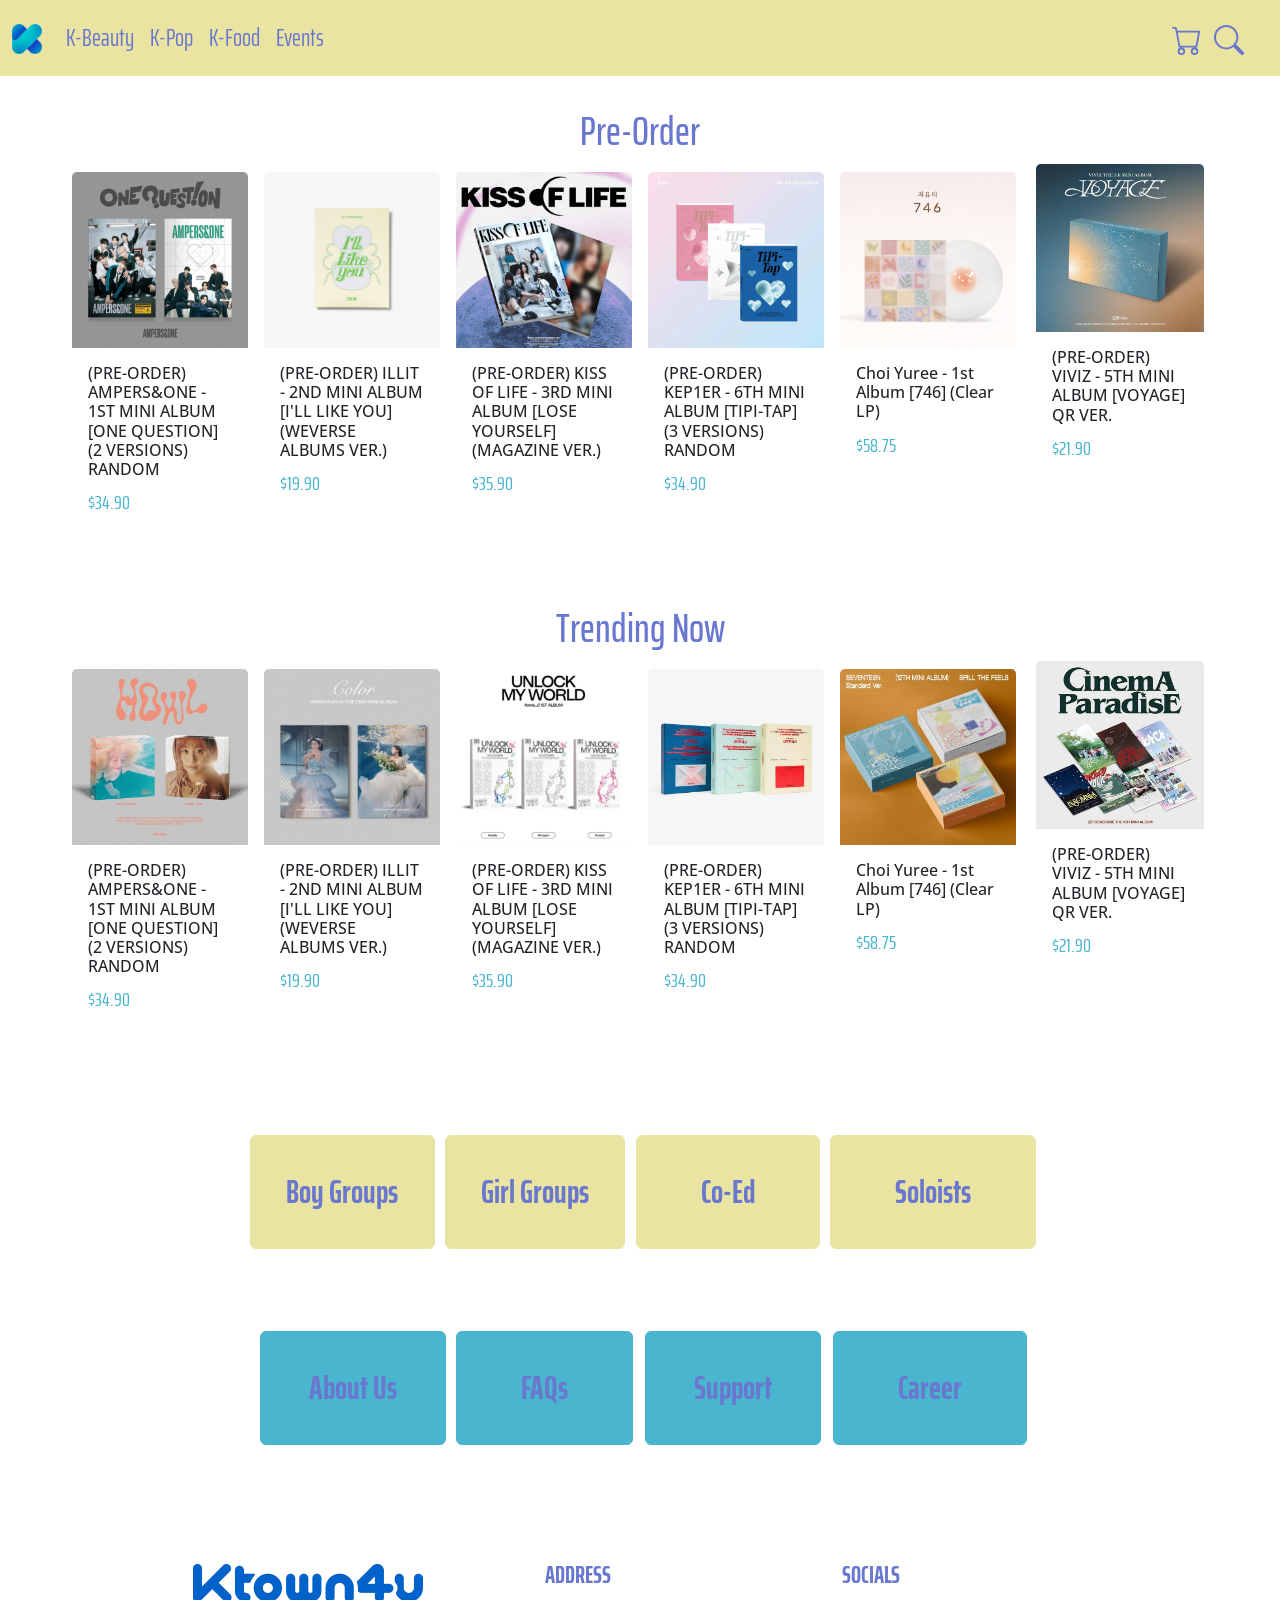
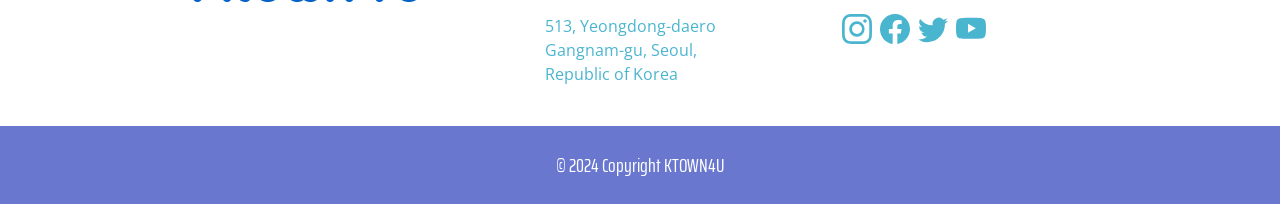
<file: index.html>
<!doctype html>
<html lang="en">
  <head>
    <meta charset="UTF-8">
    <meta name="viewport" content="width=device-width, initial-scale=1.0">
    <title>KTOWN4U</title>
    <link rel="stylesheet" href="css/custom.css">
    <link
  rel="stylesheet"href="https://cdnjs.cloudflare.com/ajax/libs/animate.css/4.1.1/animate.min.css"/>
    <link rel="icon" type="image/x-icon" href="images/favicon/favicon.ico">
    <link rel="icon" type="image/png" href="images/favicon/apple-touch-icon.png" sizes="96x96">
    <link rel="icon" type="image/x-icon" href="images/ktown4u-logo.webp">
    <style>
      ul {
        list-style: none;
      }
      ol {
        list-style: none;
      }
    </style>
</head>
  <body>
    <nav class="navbar bg-info navbar-expand-lg sticky-top">
      <div class="container-fluid">
        <a class="navbar-brand" href="index.html">
          <img src="images/ktown4u-logo.webp" alt="Ktown4u Logo" height="30px" width="30px">
        </a>
        <button class="navbar-toggler" type="button" data-bs-toggle="collapse" data-bs-target="#navbarSupportedContent" aria-controls="navbarSupportedContent" aria-expanded="false" aria-label="Toggle navigation">
          <span class="navbar-toggler-icon"></span>
        </button>
        <div class="collapse navbar-collapse" id="navbarSupportedContent">
          <ul class="navbar-nav me-auto mb-2 mb-lg-0">
            <li class="nav-item">
              <a class="nav-link" href="#">K-Beauty</a>
            </li>
            <li class="nav-item">
              <a class="nav-link" href="kpop.html">K-Pop</a>
            </li>
            <li class="nav-item">
              <a class="nav-link" href="#">K-Food</a>
            </li>
            <li class="nav-item">
              <a class="nav-link" href="#">Events</a>
            </li>
          </ul>
          <ul class="d-flex" style="margin: .5em;">
            <li style="padding-right: .5em;">
              <svg xmlns="http://www.w3.org/2000/svg" width="30" height="30" fill="currentColor" class="bi bi-cart" viewBox="0 0 16 16">
                <path d="M0 1.5A.5.5 0 0 1 .5 1H2a.5.5 0 0 1 .485.379L2.89 3H14.5a.5.5 0 0 1 .491.592l-1.5 8A.5.5 0 0 1 13 12H4a.5.5 0 0 1-.491-.408L2.01 3.607 1.61 2H.5a.5.5 0 0 1-.5-.5M3.102 4l1.313 7h8.17l1.313-7zM5 12a2 2 0 1 0 0 4 2 2 0 0 0 0-4m7 0a2 2 0 1 0 0 4 2 2 0 0 0 0-4m-7 1a1 1 0 1 1 0 2 1 1 0 0 1 0-2m7 0a1 1 0 1 1 0 2 1 1 0 0 1 0-2"/>
              </svg>
            </li>
            <li style="padding-right: .5em;">
              <svg xmlns="http://www.w3.org/2000/svg" width="30" height="30" fill="currentColor" class="bi bi-search" viewBox="0 0 16 16">
                <path d="M11.742 10.344a6.5 6.5 0 1 0-1.397 1.398h-.001q.044.06.098.115l3.85 3.85a1 1 0 0 0 1.415-1.414l-3.85-3.85a1 1 0 0 0-.115-.1zM12 6.5a5.5 5.5 0 1 1-11 0 5.5 5.5 0 0 1 11 0"/>
              </svg>
            </li>
          </ul>
          
        </div>
      </div>
    </nav>

    <div style="padding: 2em;">
      <h1 class="d-flex justify-content-center">Pre-Order</h1>
      <div class="d-flex item justify-content-center">
        <div class="row">
          <div class="card rounded-bottom col-sm-6" style="width: 12rem; border: none; padding: .5em">
            <img src="images/onequestion-album.webp" class="card-img-top" alt="...">
            <div class="card-body">
              <h6 class="card-title">(PRE-ORDER) AMPERS&ONE - 1ST MINI ALBUM [ONE QUESTION] (2 VERSIONS) RANDOM</h6>
              <p class="card-text price">$34.90</p>
            </div>
          </div>
  
          <div class="card rounded-bottom col-sm-2" style="width: 12rem; border: none; padding: .5em;">
            <img src="images/i'll-like-you-album.webp" class="card-img-top" alt="...">
            <div class="card-body">
              <h6 class="card-title">(PRE-ORDER) ILLIT - 2ND MINI ALBUM [I'LL LIKE YOU] (WEVERSE ALBUMS VER.)</h6>
              <p class="card-text price">$19.90</p>
            </div>
          </div>
  
            <div class="card rounded-bottom col-sm-6" style="width: 12rem; border: none; padding: .5em">
               <img src="images/lose-yourself-album.webp" class="card-img-top" alt="...">
              <div class="card-body">
                <h6 class="card-title">(PRE-ORDER) KISS OF LIFE - 3RD MINI ALBUM [LOSE YOURSELF] (MAGAZINE VER.)</h6>
                <p class="card-text price">$35.90</p>
              </div>
            </div>
  
              <div class="card rounded-bottom col-sm-6" style="width: 12rem; border: none; padding: .5em">
                <img src="images/tipi-tap-album.webp" class="card-img-top" alt="...">
              <div class="card-body">
                  <h6 class="card-title">(PRE-ORDER) KEP1ER - 6TH MINI ALBUM [TIPI-TAP] (3 VERSIONS) RANDOM</h6>
                  <p class="card-text price">$34.90</p>
                </div>
              </div>
  
              <div class="card rounded-bottom col-sm-6" style="width: 12rem; border: none; padding: .5em">
                <img src="images/746-album.webp" class="card-img-top" alt="...">
                <div class="card-body">
                  <h6 class="card-title">Choi Yuree - 1st Album [746] (Clear LP)</h6>
                  <p class="card-text price">$58.75</p>
                </div>
              </div>
  
              <div class="card rounded-bottom col-sm-6" style="width: 12rem; border: none; ">
                <img src="images/voyage-album.webp" class="card-img-top" alt="...">
                <div class="card-body">
                  <h6 class="card-title">(PRE-ORDER) VIVIZ - 5TH MINI ALBUM [VOYAGE] QR VER.</h6>
                  <p class="card-text price">$21.90</p>
                </div>
              </div>
          </div>
      </div>
    </div>

    <div style="padding: 2em;">
      <h1 class="d-flex justify-content-center">Trending Now</h1>
      <div class="d-flex item justify-content-center">
        <div class="row">
          <div class="card rounded-bottom col-sm-6" style="width: 12rem; border: none; padding: .5em">
            <img src="images/howl-album.webp" class="card-img-top" alt="...">
            <div class="card-body">
              <h6 class="card-title">(PRE-ORDER) AMPERS&ONE - 1ST MINI ALBUM [ONE QUESTION] (2 VERSIONS) RANDOM</h6>
              <p class="card-tex price">$34.90</p>
            </div>
          </div>
  
          <div class="card rounded-bottom col-sm-6" style="width: 12rem; border: none; padding: .5em;">
            <img src="images/color-album.webp" class="card-img-top" alt="...">
            <div class="card-body">
              <h6 class="card-title">(PRE-ORDER) ILLIT - 2ND MINI ALBUM [I'LL LIKE YOU] (WEVERSE ALBUMS VER.)</h6>
              <p class="card-text price">$19.90</p>
            </div>
          </div>
  
            <div class="card rounded-bottom col-sm-6" style="width: 12rem; border: none; padding: .5em">
               <img src="images/unlock-my-world-album.webp" class="card-img-top" alt="...">
              <div class="card-body">
                <h6 class="card-title">(PRE-ORDER) KISS OF LIFE - 3RD MINI ALBUM [LOSE YOURSELF] (MAGAZINE VER.)</h6>
                <p class="card-text price">$35.90</p>
              </div>
            </div>
  
              <div class="card rounded-bottom col-sm-6" style="width: 12rem; border: none; padding: .5em">
                <img src="images/romance-untold-album .webp" class="card-img-top" alt="...">
              <div class="card-body">
                  <h6 class="card-title">(PRE-ORDER) KEP1ER - 6TH MINI ALBUM [TIPI-TAP] (3 VERSIONS) RANDOM</h6>
                  <p class="card-text price">$34.90</p>
                </div>
              </div>
  
              <div class="card rounded-bottom col-sm-6" style="width: 12rem; border: none; padding: .5em">
                <img src="images/seventeen-album .webp" class="card-img-top" alt="...">
                <div class="card-body">
                  <h6 class="card-title">Choi Yuree - 1st Album [746] (Clear LP)</h6>
                  <p class="card-text price">$58.75</p>
                </div>
              </div>
  
              <div class="card rounded-bottom col-sm-6" style="width: 12rem; border: none; ">
                <img src="images/cinema-paradise-album.webp" class="card-img-top" alt="...">
                <div class="card-body">
                  <h6 class="card-title">(PRE-ORDER) VIVIZ - 5TH MINI ALBUM [VOYAGE] QR VER.</h6>
                  <p class="card-text price">$21.90</p>
                </div>
              </div>
          </div>
      </div>
    </div>

    <style>    
      .col-sm-12 {
        display: flex;
        align-items: center;
        justify-content: center;  
      }
      </style>
      
      <div class="row ">
      <div class="col-sm-12" style="margin-bottom: 10px;">
        
      </div>
      

      <div class="block d-flex justify-content-center align-items-center" style="padding: 2em;">
        <div style="padding-bottom: .25em;">
            <div>
              <button type="button" class="btn btn-info" style="padding: 1em 1.10em; margin: .2em;">Boy Groups</button>
              <button type="button" class="btn btn-info" style="padding: 1em 1.10em;">Girl Groups</button>
              <button type="button" class="btn btn-info" style="padding: 1em 2em; margin: .2em;">Co-Ed</button>
              <button type="button" class="btn btn-info" style="padding: 1em 2em;">Soloists</button>
            </div>
        </div>
      </div>

      <div class="block d-flex justify-content-center align-items-center"  style="padding: 2em;">
        <div class="d-flex" style="padding-bottom: .25em;">
            <div>
              <button type="button" class="btn btn-primary" style="padding: 1em 1.5em; margin: .2em;">About Us</button>
              <button type="button" class="btn btn-primary" style="padding: 1em 2em;">FAQs</button>
              <a href="contact.html" class="btn btn-primary" role="button" style="padding: 1em 1.5em; margin: .25em;">Support</a>
              <button type="button" class="btn btn-primary" style="padding: 1em 2em;">Career</button>
            </div>
        </div>
      </div>

    <div>
      <a href="" class="me-4 text-reset">
        <i class="fab fa-facebook-f"></i>
      </a>
      <a href="" class="me-4 text-reset">
        <i class="fab fa-twitter"></i>
      </a>
      <a href="" class="me-4 text-reset">
        <i class="fab fa-google"></i>
      </a>
      <a href="" class="me-4 text-reset">
        <i class="fab fa-instagram"></i>
      </a>
      <a href="" class="me-4 text-reset">
        <i class="fab fa-linkedin"></i>
      </a>
      <a href="" class="me-4 text-reset">
        <i class="fab fa-github"></i>
      </a>
    </div>
  </section>

  <section class="">
    <div class="container text-center text-md-start mt-5">
      <div class="row mt-3">
        <div class="col-md-3 col-lg-4 col-xl-3 mx-auto mb-4">
          <h6 class="text-uppercase fw-bold mb-4">
            <i class="fas fa-gem me-3"></i><img src="images/ktown4u-full-logo.webp" alt="">
          </h6>
        </div>

        <div class="col-md-3 col-lg-2 col-xl-2 mb-4" style="padding: 0;">
          <h6 class="text-uppercase fw-bold mb-4 address">
            Address
          </h6>
          <p>
            <a href="#" style="text-decoration: none;">513, Yeongdong-daero 
              Gangnam-gu, Seoul, Republic of Korea</a>
          </p>
        </div>

        <div class="justify-content-left col-lg-3 col-xl-3 mx-auto mb-md-0 mb-4">
          <h6 class="text-uppercase fw-bold mb-4 socials">Socials</h6>
          <ul class="d-flex text-primary" style="padding: 0;">
            <li style="padding-right: .5em;">
              <svg xmlns="http://www.w3.org/2000/svg" width="30" height="30" fill="currentColor" class="bi bi-instagram" viewBox="0 0 16 16">
                <path d="M8 0C5.829 0 5.556.01 4.703.048 3.85.088 3.269.222 2.76.42a3.9 3.9 0 0 0-1.417.923A3.9 3.9 0 0 0 .42 2.76C.222 3.268.087 3.85.048 4.7.01 5.555 0 5.827 0 8.001c0 2.172.01 2.444.048 3.297.04.852.174 1.433.372 1.942.205.526.478.972.923 1.417.444.445.89.719 1.416.923.51.198 1.09.333 1.942.372C5.555 15.99 5.827 16 8 16s2.444-.01 3.298-.048c.851-.04 1.434-.174 1.943-.372a3.9 3.9 0 0 0 1.416-.923c.445-.445.718-.891.923-1.417.197-.509.332-1.09.372-1.942C15.99 10.445 16 10.173 16 8s-.01-2.445-.048-3.299c-.04-.851-.175-1.433-.372-1.941a3.9 3.9 0 0 0-.923-1.417A3.9 3.9 0 0 0 13.24.42c-.51-.198-1.092-.333-1.943-.372C10.443.01 10.172 0 7.998 0zm-.717 1.442h.718c2.136 0 2.389.007 3.232.046.78.035 1.204.166 1.486.275.373.145.64.319.92.599s.453.546.598.92c.11.281.24.705.275 1.485.039.843.047 1.096.047 3.231s-.008 2.389-.047 3.232c-.035.78-.166 1.203-.275 1.485a2.5 2.5 0 0 1-.599.919c-.28.28-.546.453-.92.598-.28.11-.704.24-1.485.276-.843.038-1.096.047-3.232.047s-2.39-.009-3.233-.047c-.78-.036-1.203-.166-1.485-.276a2.5 2.5 0 0 1-.92-.598 2.5 2.5 0 0 1-.6-.92c-.109-.281-.24-.705-.275-1.485-.038-.843-.046-1.096-.046-3.233s.008-2.388.046-3.231c.036-.78.166-1.204.276-1.486.145-.373.319-.64.599-.92s.546-.453.92-.598c.282-.11.705-.24 1.485-.276.738-.034 1.024-.044 2.515-.045zm4.988 1.328a.96.96 0 1 0 0 1.92.96.96 0 0 0 0-1.92m-4.27 1.122a4.109 4.109 0 1 0 0 8.217 4.109 4.109 0 0 0 0-8.217m0 1.441a2.667 2.667 0 1 1 0 5.334 2.667 2.667 0 0 1 0-5.334"/>
              </svg>
            </li>

            <li style="padding-right: .5em;">
              <svg xmlns="http://www.w3.org/2000/svg" width="30" height="30" fill="currentColor" class="bi bi-facebook" viewBox="0 0 16 16">
                <path d="M16 8.049c0-4.446-3.582-8.05-8-8.05C3.58 0-.002 3.603-.002 8.05c0 4.017 2.926 7.347 6.75 7.951v-5.625h-2.03V8.05H6.75V6.275c0-2.017 1.195-3.131 3.022-3.131.876 0 1.791.157 1.791.157v1.98h-1.009c-.993 0-1.303.621-1.303 1.258v1.51h2.218l-.354 2.326H9.25V16c3.824-.604 6.75-3.934 6.75-7.951"/>
              </svg>
            </li>

            <li style="padding-right: .5em;">
              <svg xmlns="http://www.w3.org/2000/svg" width="30" height="30" fill="currentColor" class="bi bi-twitter" viewBox="0 0 16 16">
                <path d="M5.026 15c6.038 0 9.341-5.003 9.341-9.334q.002-.211-.006-.422A6.7 6.7 0 0 0 16 3.542a6.7 6.7 0 0 1-1.889.518 3.3 3.3 0 0 0 1.447-1.817 6.5 6.5 0 0 1-2.087.793A3.286 3.286 0 0 0 7.875 6.03a9.32 9.32 0 0 1-6.767-3.429 3.29 3.29 0 0 0 1.018 4.382A3.3 3.3 0 0 1 .64 6.575v.045a3.29 3.29 0 0 0 2.632 3.218 3.2 3.2 0 0 1-.865.115 3 3 0 0 1-.614-.057 3.28 3.28 0 0 0 3.067 2.277A6.6 6.6 0 0 1 .78 13.58a6 6 0 0 1-.78-.045A9.34 9.34 0 0 0 5.026 15"/>
              </svg>
            </li>

            <li style="padding-right: .5em;">
              <svg xmlns="http://www.w3.org/2000/svg" width="30" height="30" fill="currentColor" class="bi bi-youtube" viewBox="0 0 16 16">
                <path d="M8.051 1.999h.089c.822.003 4.987.033 6.11.335a2.01 2.01 0 0 1 1.415 1.42c.101.38.172.883.22 1.402l.01.104.022.26.008.104c.065.914.073 1.77.074 1.957v.075c-.001.194-.01 1.108-.082 2.06l-.008.105-.009.104c-.05.572-.124 1.14-.235 1.558a2.01 2.01 0 0 1-1.415 1.42c-1.16.312-5.569.334-6.18.335h-.142c-.309 0-1.587-.006-2.927-.052l-.17-.006-.087-.004-.171-.007-.171-.007c-1.11-.049-2.167-.128-2.654-.26a2.01 2.01 0 0 1-1.415-1.419c-.111-.417-.185-.986-.235-1.558L.09 9.82l-.008-.104A31 31 0 0 1 0 7.68v-.123c.002-.215.01-.958.064-1.778l.007-.103.003-.052.008-.104.022-.26.01-.104c.048-.519.119-1.023.22-1.402a2.01 2.01 0 0 1 1.415-1.42c.487-.13 1.544-.21 2.654-.26l.17-.007.172-.006.086-.003.171-.007A100 100 0 0 1 7.858 2zM6.4 5.209v4.818l4.157-2.408z"/>
              </svg>
            </li>
          </ul>
        </div>
      </div>
    </div>
  </section>

  <div class="text-center p-4 bg-success footer">
    © 2024 Copyright
    <a>KTOWN4U</a>
  </div>
</footer>


      <script src="node_modules/bootstrap/dist/js/bootstrap.bundle.min.js"></script>
  </body>
</html>
</file>
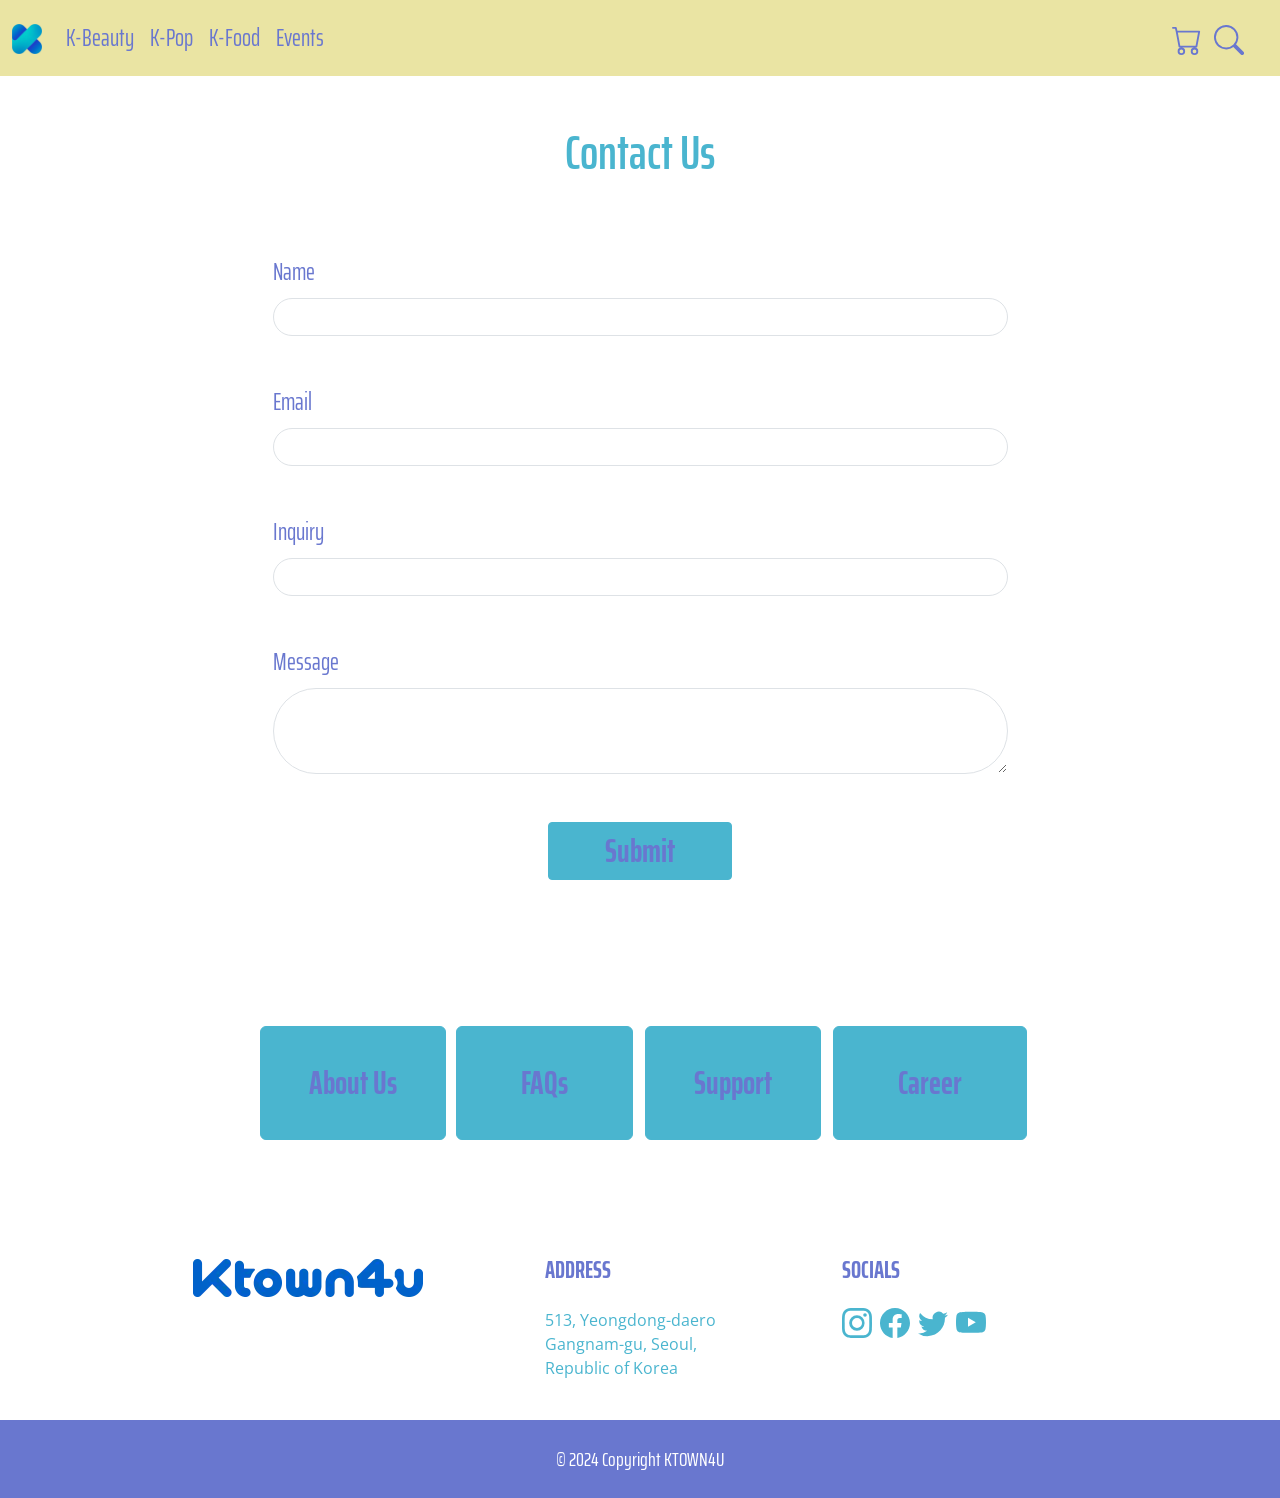
<file: contact.html>
<!doctype html>
<html lang="en">
  <head>
    <meta charset="UTF-8">
    <meta name="viewport" content="width=device-width, initial-scale=1.0">
    <title>KTOWN4U</title>
    <link rel="stylesheet" href="css/custom.css">
    <link
  rel="stylesheet" href="https://cdnjs.cloudflare.com/ajax/libs/animate.css/4.1.1/animate.min.css"/>
    <link rel="icon" type="image/x-icon" href="images/favicon/favicon.ico">
    <link rel="icon" type="image/png" href="images/favicon/apple-touch-icon.png" sizes="96x96">
    <link rel="icon" type="image/x-icon" href="images/ktown4u-logo.webp">
    <style>
      ul {
        list-style: none;
      }
      ol {
        list-style: none;
      }
    </style>
</head>
    
  <body>
    <nav class="navbar bg-info navbar-expand-lg sticky-top">
      <div class="container-fluid">
        <a class="navbar-brand" href="index.html">
          <img src="images/ktown4u-logo.webp" alt="Ktown4u Logo" height="30px" width="30px">
        </a>
        <button class="navbar-toggler" type="button" data-bs-toggle="collapse" data-bs-target="#navbarSupportedContent" aria-controls="navbarSupportedContent" aria-expanded="false" aria-label="Toggle navigation">
          <span class="navbar-toggler-icon"></span>
        </button>
        <div class="collapse navbar-collapse" id="navbarSupportedContent">
          <ul class="navbar-nav me-auto mb-2 mb-lg-0">
            <li class="nav-item">
              <a class="nav-link" href="#">K-Beauty</a>
            </li>
            <li class="nav-item">
              <a class="nav-link" href="kpop.html">K-Pop</a>
            </li>
            <li class="nav-item">
              <a class="nav-link" href="#">K-Food</a>
            </li>
            <li class="nav-item">
              <a class="nav-link" href="#">Events</a>
            </li>
          </ul>
          <ul class="d-flex" style="margin: .5em;">
            <li style="padding-right: .5em;">
              <svg xmlns="http://www.w3.org/2000/svg" width="30" height="30" fill="currentColor" class="bi bi-cart" viewBox="0 0 16 16">
                <path d="M0 1.5A.5.5 0 0 1 .5 1H2a.5.5 0 0 1 .485.379L2.89 3H14.5a.5.5 0 0 1 .491.592l-1.5 8A.5.5 0 0 1 13 12H4a.5.5 0 0 1-.491-.408L2.01 3.607 1.61 2H.5a.5.5 0 0 1-.5-.5M3.102 4l1.313 7h8.17l1.313-7zM5 12a2 2 0 1 0 0 4 2 2 0 0 0 0-4m7 0a2 2 0 1 0 0 4 2 2 0 0 0 0-4m-7 1a1 1 0 1 1 0 2 1 1 0 0 1 0-2m7 0a1 1 0 1 1 0 2 1 1 0 0 1 0-2"/>
              </svg>
            </li>
            <li style="padding-right: .5em;">
              <svg xmlns="http://www.w3.org/2000/svg" width="30" height="30" fill="currentColor" class="bi bi-search" viewBox="0 0 16 16">
                <path d="M11.742 10.344a6.5 6.5 0 1 0-1.397 1.398h-.001q.044.06.098.115l3.85 3.85a1 1 0 0 0 1.415-1.414l-3.85-3.85a1 1 0 0 0-.115-.1zM12 6.5a5.5 5.5 0 1 1-11 0 5.5 5.5 0 0 1 11 0"/>
              </svg>
            </li>
          </ul>
          
        </div>
      </div>
    </nav>

<section class="bg-light py-3 py-md-5">
    <div class="container">
      <div class="row justify-content-md-center">
        <div class="col-12 col-md-10 col-lg-8 col-xl-7 col-xxl-6">
          <h2 class="title mb-4 display-5 text-center text-primary">Contact Us</h2>
        </div>
      </div>
    </div>
  
    <div class="container text-success">
      <div class="row justify-content-lg-center">
        <div class="col-12 col-lg-9">
          <div>
            <form action="#!">
              <div class="row gy-4 gy-xl-5 p-4 p-xl-5">
                <div class="col-12">
                  <label for="fullname" class="form-label">Name</label>
                  <input type="text" class="form-control rounded-pill" id="fullname" name="fullname" value="" required>
                </div>
                <div>
                  <label for="email" class="form-label">Email</label>
                  <div class="input-group">
                    <input type="email" class="form-control rounded-pill" id="email" name="email" value="" required>
                  </div>
                </div>
                <div>
                  <label for="phone" class="form-label">Inquiry</label>
                  <div class="input-group">
                    <input type="text" class="form-control rounded-pill" id="inquiry" name="inquiry" value="">
                  </div>
                </div>
                <div class="col-12">
                  <label for="message" class="form-label">Message</label>
                  <textarea class="form-control rounded-pill" id="message" name="message" rows="3" required></textarea>
                </div>
                <div class="col-12 d-flex justify-content-center">
                    <button class="btn btn-primary btn-sm col-3" type="submit">Submit</button>
                </div>
              </div>
            </form>
  
          </div>
        </div>
      </div>
    </div>
  </section>

    <style>    
      .col-sm-12 {
        display: flex;
        align-items: center;
        justify-content: center;  
      }
      </style>
      
      <div class="row ">
      <div class="col-sm-12" style="margin-bottom: 10px;">
        
      </div>

      <div class="block d-flex justify-content-center align-items-center"  style="padding: 2em;">
        <div class="d-flex" style="padding-bottom: .25em;">
            <div>
              <button type="button" class="btn btn-primary" style="padding: 1em 1.5em; margin: .2em;">About Us</button>
              <button type="button" class="btn btn-primary" style="padding: 1em 2em;">FAQs</button>
              <a href="contact.html" class="btn btn-primary" role="button" style="padding: 1em 1.5em; margin: .25em;">Support</a>
              <button type="button" class="btn btn-primary" style="padding: 1em 2em;">Career</button>
            </div>
        </div>
      </div>

    <div>
      <a href="" class="me-4 text-reset">
        <i class="fab fa-facebook-f"></i>
      </a>
      <a href="" class="me-4 text-reset">
        <i class="fab fa-twitter"></i>
      </a>
      <a href="" class="me-4 text-reset">
        <i class="fab fa-google"></i>
      </a>
      <a href="" class="me-4 text-reset">
        <i class="fab fa-instagram"></i>
      </a>
      <a href="" class="me-4 text-reset">
        <i class="fab fa-linkedin"></i>
      </a>
      <a href="" class="me-4 text-reset">
        <i class="fab fa-github"></i>
      </a>
    </div>
  </section>

  <section class="">
    <div class="container text-center text-md-start mt-5">
      <div class="row mt-3">
        <div class="col-md-3 col-lg-4 col-xl-3 mx-auto mb-4">
          <h6 class="text-uppercase fw-bold mb-4">
            <i class="fas fa-gem me-3"></i><img src="images/ktown4u-full-logo.webp" alt="">
          </h6>
        </div>

        <div class="col-md-3 col-lg-2 col-xl-2 mb-4" style="padding: 0;">
          <h6 class="text-uppercase fw-bold mb-4 address">
            Address
          </h6>
          <p>
            <a href="#" style="text-decoration: none;">513, Yeongdong-daero 
              Gangnam-gu, Seoul, Republic of Korea</a>
          </p>
        </div>

        <div class="justify-content-left col-lg-3 col-xl-3 mx-auto mb-md-0 mb-4">
          <h6 class="text-uppercase fw-bold mb-4 socials">Socials</h6>
          <ul class="d-flex text-primary" style="padding: 0;">
            <li style="padding-right: .5em;">
              <svg xmlns="http://www.w3.org/2000/svg" width="30" height="30" fill="currentColor" class="bi bi-instagram" viewBox="0 0 16 16">
                <path d="M8 0C5.829 0 5.556.01 4.703.048 3.85.088 3.269.222 2.76.42a3.9 3.9 0 0 0-1.417.923A3.9 3.9 0 0 0 .42 2.76C.222 3.268.087 3.85.048 4.7.01 5.555 0 5.827 0 8.001c0 2.172.01 2.444.048 3.297.04.852.174 1.433.372 1.942.205.526.478.972.923 1.417.444.445.89.719 1.416.923.51.198 1.09.333 1.942.372C5.555 15.99 5.827 16 8 16s2.444-.01 3.298-.048c.851-.04 1.434-.174 1.943-.372a3.9 3.9 0 0 0 1.416-.923c.445-.445.718-.891.923-1.417.197-.509.332-1.09.372-1.942C15.99 10.445 16 10.173 16 8s-.01-2.445-.048-3.299c-.04-.851-.175-1.433-.372-1.941a3.9 3.9 0 0 0-.923-1.417A3.9 3.9 0 0 0 13.24.42c-.51-.198-1.092-.333-1.943-.372C10.443.01 10.172 0 7.998 0zm-.717 1.442h.718c2.136 0 2.389.007 3.232.046.78.035 1.204.166 1.486.275.373.145.64.319.92.599s.453.546.598.92c.11.281.24.705.275 1.485.039.843.047 1.096.047 3.231s-.008 2.389-.047 3.232c-.035.78-.166 1.203-.275 1.485a2.5 2.5 0 0 1-.599.919c-.28.28-.546.453-.92.598-.28.11-.704.24-1.485.276-.843.038-1.096.047-3.232.047s-2.39-.009-3.233-.047c-.78-.036-1.203-.166-1.485-.276a2.5 2.5 0 0 1-.92-.598 2.5 2.5 0 0 1-.6-.92c-.109-.281-.24-.705-.275-1.485-.038-.843-.046-1.096-.046-3.233s.008-2.388.046-3.231c.036-.78.166-1.204.276-1.486.145-.373.319-.64.599-.92s.546-.453.92-.598c.282-.11.705-.24 1.485-.276.738-.034 1.024-.044 2.515-.045zm4.988 1.328a.96.96 0 1 0 0 1.92.96.96 0 0 0 0-1.92m-4.27 1.122a4.109 4.109 0 1 0 0 8.217 4.109 4.109 0 0 0 0-8.217m0 1.441a2.667 2.667 0 1 1 0 5.334 2.667 2.667 0 0 1 0-5.334"/>
              </svg>
            </li>

            <li style="padding-right: .5em;">
              <svg xmlns="http://www.w3.org/2000/svg" width="30" height="30" fill="currentColor" class="bi bi-facebook" viewBox="0 0 16 16">
                <path d="M16 8.049c0-4.446-3.582-8.05-8-8.05C3.58 0-.002 3.603-.002 8.05c0 4.017 2.926 7.347 6.75 7.951v-5.625h-2.03V8.05H6.75V6.275c0-2.017 1.195-3.131 3.022-3.131.876 0 1.791.157 1.791.157v1.98h-1.009c-.993 0-1.303.621-1.303 1.258v1.51h2.218l-.354 2.326H9.25V16c3.824-.604 6.75-3.934 6.75-7.951"/>
              </svg>
            </li>

            <li style="padding-right: .5em;">
              <svg xmlns="http://www.w3.org/2000/svg" width="30" height="30" fill="currentColor" class="bi bi-twitter" viewBox="0 0 16 16">
                <path d="M5.026 15c6.038 0 9.341-5.003 9.341-9.334q.002-.211-.006-.422A6.7 6.7 0 0 0 16 3.542a6.7 6.7 0 0 1-1.889.518 3.3 3.3 0 0 0 1.447-1.817 6.5 6.5 0 0 1-2.087.793A3.286 3.286 0 0 0 7.875 6.03a9.32 9.32 0 0 1-6.767-3.429 3.29 3.29 0 0 0 1.018 4.382A3.3 3.3 0 0 1 .64 6.575v.045a3.29 3.29 0 0 0 2.632 3.218 3.2 3.2 0 0 1-.865.115 3 3 0 0 1-.614-.057 3.28 3.28 0 0 0 3.067 2.277A6.6 6.6 0 0 1 .78 13.58a6 6 0 0 1-.78-.045A9.34 9.34 0 0 0 5.026 15"/>
              </svg>
            </li>

            <li style="padding-right: .5em;">
              <svg xmlns="http://www.w3.org/2000/svg" width="30" height="30" fill="currentColor" class="bi bi-youtube" viewBox="0 0 16 16">
                <path d="M8.051 1.999h.089c.822.003 4.987.033 6.11.335a2.01 2.01 0 0 1 1.415 1.42c.101.38.172.883.22 1.402l.01.104.022.26.008.104c.065.914.073 1.77.074 1.957v.075c-.001.194-.01 1.108-.082 2.06l-.008.105-.009.104c-.05.572-.124 1.14-.235 1.558a2.01 2.01 0 0 1-1.415 1.42c-1.16.312-5.569.334-6.18.335h-.142c-.309 0-1.587-.006-2.927-.052l-.17-.006-.087-.004-.171-.007-.171-.007c-1.11-.049-2.167-.128-2.654-.26a2.01 2.01 0 0 1-1.415-1.419c-.111-.417-.185-.986-.235-1.558L.09 9.82l-.008-.104A31 31 0 0 1 0 7.68v-.123c.002-.215.01-.958.064-1.778l.007-.103.003-.052.008-.104.022-.26.01-.104c.048-.519.119-1.023.22-1.402a2.01 2.01 0 0 1 1.415-1.42c.487-.13 1.544-.21 2.654-.26l.17-.007.172-.006.086-.003.171-.007A100 100 0 0 1 7.858 2zM6.4 5.209v4.818l4.157-2.408z"/>
              </svg>
            </li>
          </ul>
        </div>
      </div>
    </div>
  </section>

  <div class="text-center p-4 bg-success footer">
    © 2024 Copyright
    <a>KTOWN4U</a>
  </div>
</footer>


      <script src="node_modules/bootstrap/dist/js/bootstrap.bundle.min.js"></script>
  </body>
</html>
</file>
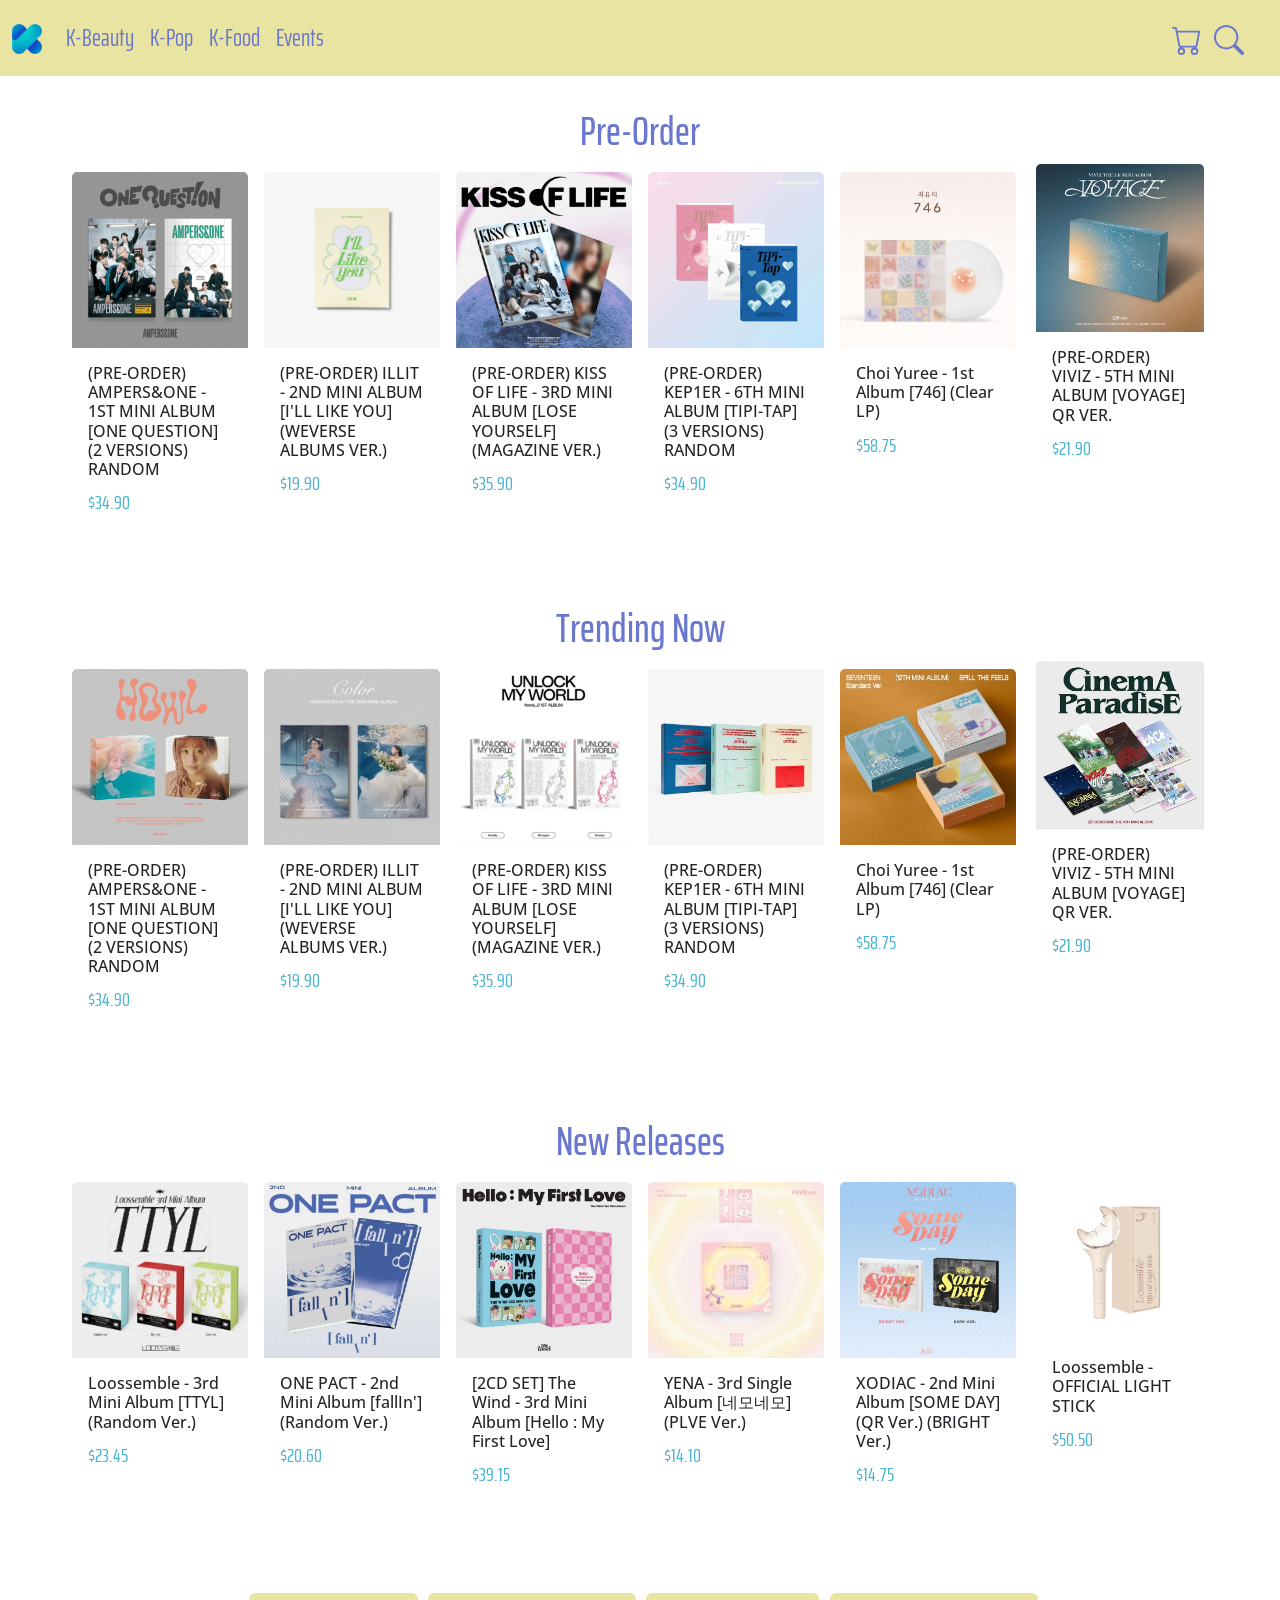
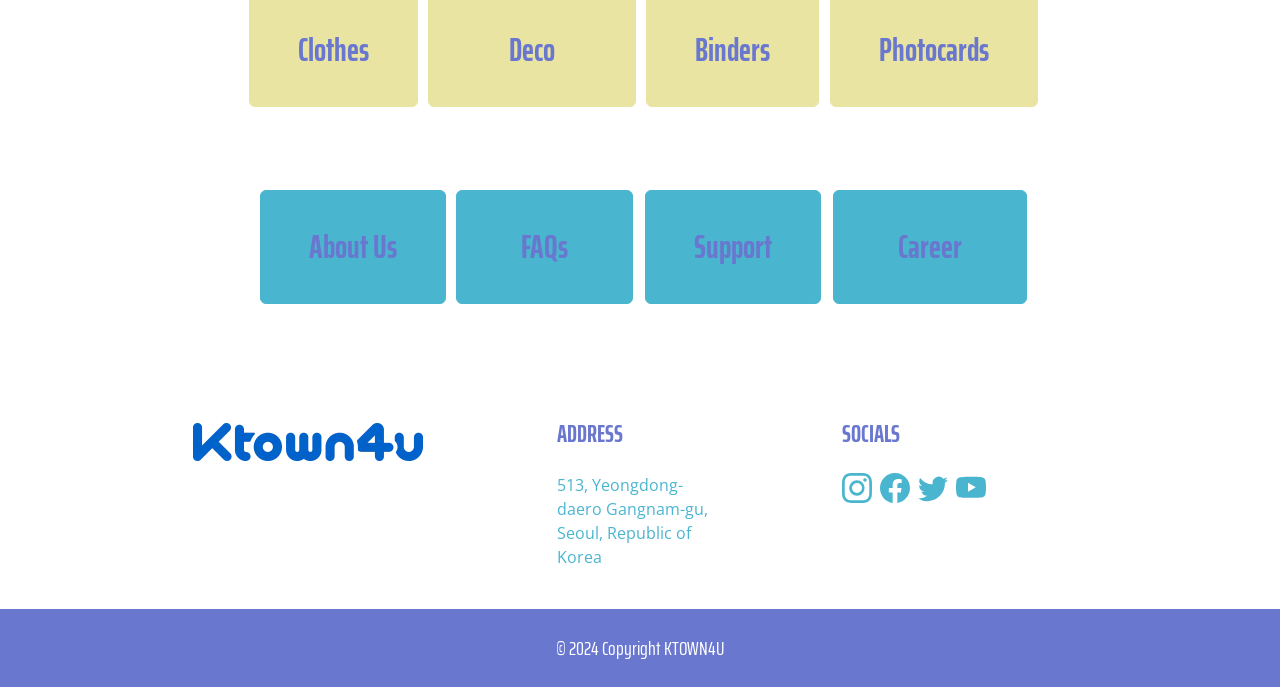
<file: kpop.html>
<!doctype html>
<html lang="en">
  <head>
    <meta charset="UTF-8">
    <meta name="viewport" content="width=device-width, initial-scale=1.0">
    <title>KTOWN4U</title>
    <link rel="stylesheet" href="css/custom.css">
    <link
  rel="stylesheet" href="https://cdnjs.cloudflare.com/ajax/libs/animate.css/4.1.1/animate.min.css"/>
    <link rel="icon" type="image/x-icon" href="images/favicon/favicon.ico">
    <link rel="icon" type="image/png" href="images/favicon/apple-touch-icon.png" sizes="96x96">
    <link rel="icon" type="image/x-icon" href="images/ktown4u-logo.webp">
    <style>
      ul {
        list-style: none;
      }
      ol {
        list-style: none;
      }
    </style>
</head>
  <body>
    <nav class="navbar bg-info navbar-expand-lg sticky-top">
      <div class="container-fluid">
        <a class="navbar-brand" href="index.html">
          <img src="images/ktown4u-logo.webp" alt="Ktown4u Logo" height="30px" width="30px">
        </a>
        <button class="navbar-toggler" type="button" data-bs-toggle="collapse" data-bs-target="#navbarSupportedContent" aria-controls="navbarSupportedContent" aria-expanded="false" aria-label="Toggle navigation">
          <span class="navbar-toggler-icon"></span>
        </button>
        <div class="collapse navbar-collapse" id="navbarSupportedContent">
          <ul class="navbar-nav me-auto mb-2 mb-lg-0">
            <li class="nav-item">
              <a class="nav-link" href="#">K-Beauty</a>
            </li>
            <li class="nav-item">
              <a class="nav-link" href="kpop.html">K-Pop</a>
            </li>
            <li class="nav-item">
              <a class="nav-link" href="#">K-Food</a>
            </li>
            <li class="nav-item">
              <a class="nav-link" href="#">Events</a>
            </li>
          </ul>
          <ul class="d-flex" style="margin: .5em;">
            <li style="padding-right: .5em;">
              <svg xmlns="http://www.w3.org/2000/svg" width="30" height="30" fill="currentColor" class="bi bi-cart" viewBox="0 0 16 16">
                <path d="M0 1.5A.5.5 0 0 1 .5 1H2a.5.5 0 0 1 .485.379L2.89 3H14.5a.5.5 0 0 1 .491.592l-1.5 8A.5.5 0 0 1 13 12H4a.5.5 0 0 1-.491-.408L2.01 3.607 1.61 2H.5a.5.5 0 0 1-.5-.5M3.102 4l1.313 7h8.17l1.313-7zM5 12a2 2 0 1 0 0 4 2 2 0 0 0 0-4m7 0a2 2 0 1 0 0 4 2 2 0 0 0 0-4m-7 1a1 1 0 1 1 0 2 1 1 0 0 1 0-2m7 0a1 1 0 1 1 0 2 1 1 0 0 1 0-2"/>
              </svg>
            </li>
            <li style="padding-right: .5em;">
              <svg xmlns="http://www.w3.org/2000/svg" width="30" height="30" fill="currentColor" class="bi bi-search" viewBox="0 0 16 16">
                <path d="M11.742 10.344a6.5 6.5 0 1 0-1.397 1.398h-.001q.044.06.098.115l3.85 3.85a1 1 0 0 0 1.415-1.414l-3.85-3.85a1 1 0 0 0-.115-.1zM12 6.5a5.5 5.5 0 1 1-11 0 5.5 5.5 0 0 1 11 0"/>
              </svg>
            </li>
          </ul>
          
        </div>
      </div>
    </nav>

    <div style="padding: 2em;">
      <h1 class="d-flex justify-content-center">Pre-Order</h1>
      <div class="d-flex item justify-content-center">
        <div class="row">
          <div class="card rounded-bottom col-sm-6" style="width: 12rem; border: none; padding: .5em">
            <img src="images/onequestion-album.webp" class="card-img-top" alt="...">
            <div class="card-body">
              <h6 class="card-title">(PRE-ORDER) AMPERS&ONE - 1ST MINI ALBUM [ONE QUESTION] (2 VERSIONS) RANDOM</h6>
              <p class="card-text price">$34.90</p>
            </div>
          </div>
  
          <div class="card rounded-bottom col-sm-2" style="width: 12rem; border: none; padding: .5em;">
            <img src="images/i'll-like-you-album.webp" class="card-img-top" alt="...">
            <div class="card-body">
              <h6 class="card-title">(PRE-ORDER) ILLIT - 2ND MINI ALBUM [I'LL LIKE YOU] (WEVERSE ALBUMS VER.)</h6>
              <p class="card-text price">$19.90</p>
            </div>
          </div>
  
            <div class="card rounded-bottom col-sm-6" style="width: 12rem; border: none; padding: .5em">
               <img src="images/lose-yourself-album.webp" class="card-img-top" alt="...">
              <div class="card-body">
                <h6 class="card-title">(PRE-ORDER) KISS OF LIFE - 3RD MINI ALBUM [LOSE YOURSELF] (MAGAZINE VER.)</h6>
                <p class="card-text price">$35.90</p>
              </div>
            </div>
  
              <div class="card rounded-bottom col-sm-6" style="width: 12rem; border: none; padding: .5em">
                <img src="images/tipi-tap-album.webp" class="card-img-top" alt="...">
              <div class="card-body">
                  <h6 class="card-title">(PRE-ORDER) KEP1ER - 6TH MINI ALBUM [TIPI-TAP] (3 VERSIONS) RANDOM</h6>
                  <p class="card-text price">$34.90</p>
                </div>
              </div>
  
              <div class="card rounded-bottom col-sm-6" style="width: 12rem; border: none; padding: .5em">
                <img src="images/746-album.webp" class="card-img-top" alt="...">
                <div class="card-body">
                  <h6 class="card-title">Choi Yuree - 1st Album [746] (Clear LP)</h6>
                  <p class="card-text price">$58.75</p>
                </div>
              </div>
  
              <div class="card rounded-bottom col-sm-6" style="width: 12rem; border: none; ">
                <img src="images/voyage-album.webp" class="card-img-top" alt="...">
                <div class="card-body">
                  <h6 class="card-title">(PRE-ORDER) VIVIZ - 5TH MINI ALBUM [VOYAGE] QR VER.</h6>
                  <p class="card-text price">$21.90</p>
                </div>
              </div>
          </div>
      </div>
    </div>

    <div style="padding: 2em;">
      <h1 class="d-flex justify-content-center">Trending Now</h1>
      <div class="d-flex item justify-content-center">
        <div class="row">
          <div class="card rounded-bottom col-sm-6" style="width: 12rem; border: none; padding: .5em">
            <img src="images/howl-album.webp" class="card-img-top" alt="...">
            <div class="card-body">
              <h6 class="card-title">(PRE-ORDER) AMPERS&ONE - 1ST MINI ALBUM [ONE QUESTION] (2 VERSIONS) RANDOM</h6>
              <p class="card-tex price">$34.90</p>
            </div>
          </div>
  
          <div class="card rounded-bottom col-sm-6" style="width: 12rem; border: none; padding: .5em;">
            <img src="images/color-album.webp" class="card-img-top" alt="...">
            <div class="card-body">
              <h6 class="card-title">(PRE-ORDER) ILLIT - 2ND MINI ALBUM [I'LL LIKE YOU] (WEVERSE ALBUMS VER.)</h6>
              <p class="card-text price">$19.90</p>
            </div>
          </div>
  
            <div class="card rounded-bottom col-sm-6" style="width: 12rem; border: none; padding: .5em">
               <img src="images/unlock-my-world-album.webp" class="card-img-top" alt="...">
              <div class="card-body">
                <h6 class="card-title">(PRE-ORDER) KISS OF LIFE - 3RD MINI ALBUM [LOSE YOURSELF] (MAGAZINE VER.)</h6>
                <p class="card-text price">$35.90</p>
              </div>
            </div>
  
              <div class="card rounded-bottom col-sm-6" style="width: 12rem; border: none; padding: .5em">
                <img src="images/romance-untold-album .webp" class="card-img-top" alt="...">
              <div class="card-body">
                  <h6 class="card-title">(PRE-ORDER) KEP1ER - 6TH MINI ALBUM [TIPI-TAP] (3 VERSIONS) RANDOM</h6>
                  <p class="card-text price">$34.90</p>
                </div>
              </div>
  
              <div class="card rounded-bottom col-sm-6" style="width: 12rem; border: none; padding: .5em">
                <img src="images/seventeen-album .webp" class="card-img-top" alt="...">
                <div class="card-body">
                  <h6 class="card-title">Choi Yuree - 1st Album [746] (Clear LP)</h6>
                  <p class="card-text price">$58.75</p>
                </div>
              </div>
  
              <div class="card rounded-bottom col-sm-6" style="width: 12rem; border: none; ">
                <img src="images/cinema-paradise-album.webp" class="card-img-top" alt="...">
                <div class="card-body">
                  <h6 class="card-title">(PRE-ORDER) VIVIZ - 5TH MINI ALBUM [VOYAGE] QR VER.</h6>
                  <p class="card-text price">$21.90</p>
                </div>
              </div>
          </div>
      </div>
    </div>

    <div style="padding: 2em;">
        <h1 class="d-flex justify-content-center">New Releases</h1>
        <div class="d-flex item justify-content-center">
          <div class="row">
            <div class="card rounded-bottom col-sm-6" style="width: 12rem; border: none; padding: .5em">
              <img src="images/ttyl-album.webp" class="card-img-top" alt="...">
              <div class="card-body">
                <h6 class="card-title">Loossemble - 3rd Mini Album [TTYL] (Random Ver.)</h6>
                <p class="card-tex price">$23.45</p>
              </div>
            </div>
    
            <div class="card rounded-bottom col-sm-6" style="width: 12rem; border: none; padding: .5em;">
              <img src="images/fallin-album.webp" class="card-img-top" alt="...">
              <div class="card-body">
                <h6 class="card-title">ONE PACT - 2nd Mini Album [fallIn'] (Random Ver.)</h6>
                <p class="card-text price">$20.60</p>
              </div>
            </div>
    
              <div class="card rounded-bottom col-sm-6" style="width: 12rem; border: none; padding: .5em">
                 <img src="images/hello-my-first-love-album.webp" class="card-img-top" alt="...">
                <div class="card-body">
                  <h6 class="card-title">[2CD SET] The Wind - 3rd Mini Album [Hello : My First Love]</h6>
                  <p class="card-text price">$39.15</p>
                </div>
              </div>
    
                <div class="card rounded-bottom col-sm-6" style="width: 12rem; border: none; padding: .5em">
                  <img src="images/yena-album.webp" class="card-img-top" alt="...">
                <div class="card-body">
                    <h6 class="card-title">YENA - 3rd Single Album [네모네모] (PLVE Ver.)</h6>
                    <p class="card-text price">$14.10</p>
                  </div>
                </div>
    
                <div class="card rounded-bottom col-sm-6" style="width: 12rem; border: none; padding: .5em">
                  <img src="images/some-day-album.webp" class="card-img-top" alt="...">
                  <div class="card-body">
                    <h6 class="card-title">XODIAC - 2nd Mini Album [SOME DAY] (QR Ver.) (BRIGHT Ver.)</h6>
                    <p class="card-text price">$14.75</p>
                  </div>
                </div>
    
                <div class="card rounded-bottom col-sm-6" style="width: 12rem; border: none; ">
                  <img src="images/lightstick-item.webp" class="card-img-top" alt="...">
                  <div class="card-body">
                    <h6 class="card-title">Loossemble - OFFICIAL LIGHT STICK</h6>
                    <p class="card-text price">$50.50</p>
                  </div>
                </div>
            </div>
        </div>
      </div>

    <style>    
      .col-sm-12 {
        display: flex;
        align-items: center;
        justify-content: center;  
      }
      </style>
      
      <div class="row ">
      <div class="col-sm-12" style="margin-bottom: 10px;">
        
      </div>
      

      <div class="block d-flex justify-content-center align-items-center" style="padding: 2em;">
        <div style="padding-bottom: .25em;">
            <div>
              <button type="button" class="btn btn-info" style="padding: 1em 1.5em; margin: .2em;">Clothes</button>
              <button type="button" class="btn btn-info" style="padding: 1em 2.5em;">Deco</button>
              <button type="button" class="btn btn-info" style="padding: 1em 1.5em; margin: .2em;">Binders</button>
              <button type="button" class="btn btn-info" style="padding: 1em 1.5em;">Photocards</button>
            </div>
        </div>
      </div>

      <div class="block d-flex justify-content-center align-items-center"  style="padding: 2em;">
        <div class="d-flex" style="padding-bottom: .25em;">
            <div>
              <button type="button" class="btn btn-primary" style="padding: 1em 1.5em; margin: .2em;">About Us</button>
              <button type="button" class="btn btn-primary" style="padding: 1em 2em;">FAQs</button>
              <a href="contact.html" class="btn btn-primary" role="button" style="padding: 1em 1.5em; margin: .25em;">Support</a>
              <button type="button" class="btn btn-primary" style="padding: 1em 2em;">Career</button>
            </div>
        </div>
      </div>

    <div>
      <a href="" class="me-4 text-reset">
        <i class="fab fa-facebook-f"></i>
      </a>
      <a href="" class="me-4 text-reset">
        <i class="fab fa-twitter"></i>
      </a>
      <a href="" class="me-4 text-reset">
        <i class="fab fa-google"></i>
      </a>
      <a href="" class="me-4 text-reset">
        <i class="fab fa-instagram"></i>
      </a>
      <a href="" class="me-4 text-reset">
        <i class="fab fa-linkedin"></i>
      </a>
      <a href="" class="me-4 text-reset">
        <i class="fab fa-github"></i>
      </a>
    </div>
  </section>

  <section class="">
    <div class="container text-center text-md-start mt-5">
      <div class="row mt-3">
        <div class="col-md-3 col-lg-4 col-xl-3 mx-auto mb-4">
          <h6 class="text-uppercase fw-bold mb-4">
            <i class="fas fa-gem me-3"></i><img src="images/ktown4u-full-logo.webp" alt="">
          </h6>
        </div>

        <div class="col-md-3 col-lg-2 col-xl-2 mb-4">
          <h6 class="text-uppercase fw-bold mb-4 address">
            Address
          </h6>
          <p>
            <a href="#" style="text-decoration: none;">513, Yeongdong-daero 
              Gangnam-gu, Seoul, Republic of Korea</a>
          </p>
        </div>

        <div class="col-md-4 col-lg-3 col-xl-3 mx-auto mb-md-0 mb-4">
          <h6 class="text-uppercase fw-bold mb-4 socials">Socials</h6>
          <ul class="d-flex text-primary" style="padding: 0;">
            <li style="padding-right: .5em;">
              <svg xmlns="http://www.w3.org/2000/svg" width="30" height="30" fill="currentColor" class="bi bi-instagram" viewBox="0 0 16 16">
                <path d="M8 0C5.829 0 5.556.01 4.703.048 3.85.088 3.269.222 2.76.42a3.9 3.9 0 0 0-1.417.923A3.9 3.9 0 0 0 .42 2.76C.222 3.268.087 3.85.048 4.7.01 5.555 0 5.827 0 8.001c0 2.172.01 2.444.048 3.297.04.852.174 1.433.372 1.942.205.526.478.972.923 1.417.444.445.89.719 1.416.923.51.198 1.09.333 1.942.372C5.555 15.99 5.827 16 8 16s2.444-.01 3.298-.048c.851-.04 1.434-.174 1.943-.372a3.9 3.9 0 0 0 1.416-.923c.445-.445.718-.891.923-1.417.197-.509.332-1.09.372-1.942C15.99 10.445 16 10.173 16 8s-.01-2.445-.048-3.299c-.04-.851-.175-1.433-.372-1.941a3.9 3.9 0 0 0-.923-1.417A3.9 3.9 0 0 0 13.24.42c-.51-.198-1.092-.333-1.943-.372C10.443.01 10.172 0 7.998 0zm-.717 1.442h.718c2.136 0 2.389.007 3.232.046.78.035 1.204.166 1.486.275.373.145.64.319.92.599s.453.546.598.92c.11.281.24.705.275 1.485.039.843.047 1.096.047 3.231s-.008 2.389-.047 3.232c-.035.78-.166 1.203-.275 1.485a2.5 2.5 0 0 1-.599.919c-.28.28-.546.453-.92.598-.28.11-.704.24-1.485.276-.843.038-1.096.047-3.232.047s-2.39-.009-3.233-.047c-.78-.036-1.203-.166-1.485-.276a2.5 2.5 0 0 1-.92-.598 2.5 2.5 0 0 1-.6-.92c-.109-.281-.24-.705-.275-1.485-.038-.843-.046-1.096-.046-3.233s.008-2.388.046-3.231c.036-.78.166-1.204.276-1.486.145-.373.319-.64.599-.92s.546-.453.92-.598c.282-.11.705-.24 1.485-.276.738-.034 1.024-.044 2.515-.045zm4.988 1.328a.96.96 0 1 0 0 1.92.96.96 0 0 0 0-1.92m-4.27 1.122a4.109 4.109 0 1 0 0 8.217 4.109 4.109 0 0 0 0-8.217m0 1.441a2.667 2.667 0 1 1 0 5.334 2.667 2.667 0 0 1 0-5.334"/>
              </svg>
            </li>

            <li style="padding-right: .5em;">
              <svg xmlns="http://www.w3.org/2000/svg" width="30" height="30" fill="currentColor" class="bi bi-facebook" viewBox="0 0 16 16">
                <path d="M16 8.049c0-4.446-3.582-8.05-8-8.05C3.58 0-.002 3.603-.002 8.05c0 4.017 2.926 7.347 6.75 7.951v-5.625h-2.03V8.05H6.75V6.275c0-2.017 1.195-3.131 3.022-3.131.876 0 1.791.157 1.791.157v1.98h-1.009c-.993 0-1.303.621-1.303 1.258v1.51h2.218l-.354 2.326H9.25V16c3.824-.604 6.75-3.934 6.75-7.951"/>
              </svg>
            </li>

            <li style="padding-right: .5em;">
              <svg xmlns="http://www.w3.org/2000/svg" width="30" height="30" fill="currentColor" class="bi bi-twitter" viewBox="0 0 16 16">
                <path d="M5.026 15c6.038 0 9.341-5.003 9.341-9.334q.002-.211-.006-.422A6.7 6.7 0 0 0 16 3.542a6.7 6.7 0 0 1-1.889.518 3.3 3.3 0 0 0 1.447-1.817 6.5 6.5 0 0 1-2.087.793A3.286 3.286 0 0 0 7.875 6.03a9.32 9.32 0 0 1-6.767-3.429 3.29 3.29 0 0 0 1.018 4.382A3.3 3.3 0 0 1 .64 6.575v.045a3.29 3.29 0 0 0 2.632 3.218 3.2 3.2 0 0 1-.865.115 3 3 0 0 1-.614-.057 3.28 3.28 0 0 0 3.067 2.277A6.6 6.6 0 0 1 .78 13.58a6 6 0 0 1-.78-.045A9.34 9.34 0 0 0 5.026 15"/>
              </svg>
            </li>

            <li style="padding-right: .5em;">
              <svg xmlns="http://www.w3.org/2000/svg" width="30" height="30" fill="currentColor" class="bi bi-youtube" viewBox="0 0 16 16">
                <path d="M8.051 1.999h.089c.822.003 4.987.033 6.11.335a2.01 2.01 0 0 1 1.415 1.42c.101.38.172.883.22 1.402l.01.104.022.26.008.104c.065.914.073 1.77.074 1.957v.075c-.001.194-.01 1.108-.082 2.06l-.008.105-.009.104c-.05.572-.124 1.14-.235 1.558a2.01 2.01 0 0 1-1.415 1.42c-1.16.312-5.569.334-6.18.335h-.142c-.309 0-1.587-.006-2.927-.052l-.17-.006-.087-.004-.171-.007-.171-.007c-1.11-.049-2.167-.128-2.654-.26a2.01 2.01 0 0 1-1.415-1.419c-.111-.417-.185-.986-.235-1.558L.09 9.82l-.008-.104A31 31 0 0 1 0 7.68v-.123c.002-.215.01-.958.064-1.778l.007-.103.003-.052.008-.104.022-.26.01-.104c.048-.519.119-1.023.22-1.402a2.01 2.01 0 0 1 1.415-1.42c.487-.13 1.544-.21 2.654-.26l.17-.007.172-.006.086-.003.171-.007A100 100 0 0 1 7.858 2zM6.4 5.209v4.818l4.157-2.408z"/>
              </svg>
            </li>
          </ul>
        </div>
      </div>
    </div>
  </section>

  <div class="text-center p-4 bg-success footer">
    © 2024 Copyright
    <a>KTOWN4U</a>
  </div>
</footer>


      <script src="node_modules/bootstrap/dist/js/bootstrap.bundle.min.js"></script>
  </body>
</html>
</file>
<file: css/custom.css>
@charset "UTF-8";
@import url("https://fonts.googleapis.com/css2?family=Open+Sans:ital,wght@0,300..800;1,300..800&family=Saira+Extra+Condensed:wght@100;200;300;400;500;600;700;800;900&display=swap");
/*!
 * Bootstrap  v5.3.3 (https://getbootstrap.com/)
 * Copyright 2011-2024 The Bootstrap Authors
 * Licensed under MIT (https://github.com/twbs/bootstrap/blob/main/LICENSE)
 */
:root,
[data-bs-theme=light] {
  --bs-blue: #0d6efd;
  --bs-indigo: #6610f2;
  --bs-purple: #6f42c1;
  --bs-pink: #d63384;
  --bs-red: #dc3545;
  --bs-orange: #fd7e14;
  --bs-yellow: #ffc107;
  --bs-green: #198754;
  --bs-teal: #20c997;
  --bs-cyan: #0dcaf0;
  --bs-black: #000;
  --bs-white: #fff;
  --bs-gray: #6c757d;
  --bs-gray-dark: #343a40;
  --bs-gray-100: #f8f9fa;
  --bs-gray-200: #e9ecef;
  --bs-gray-300: #dee2e6;
  --bs-gray-400: #ced4da;
  --bs-gray-500: #adb5bd;
  --bs-gray-600: #6c757d;
  --bs-gray-700: #495057;
  --bs-gray-800: #343a40;
  --bs-gray-900: #212529;
  --bs-primary: #4AB5Cf;
  --bs-secondary: #96E6E6;
  --bs-success: #6977CF;
  --bs-info: #EAE4A3;
  --bs-warning: #ffcc89;
  --bs-danger: #eb809b;
  --bs-light: #ffffff;
  --bs-dark: #000000;
  --bs-primary-rgb: 74, 181, 207;
  --bs-secondary-rgb: 150, 230, 230;
  --bs-success-rgb: 105, 119, 207;
  --bs-info-rgb: 234, 228, 163;
  --bs-warning-rgb: 255, 204, 137;
  --bs-danger-rgb: 235, 128, 155;
  --bs-light-rgb: 255, 255, 255;
  --bs-dark-rgb: 0, 0, 0;
  --bs-primary-text-emphasis: rgb(29.6, 72.4, 82.8);
  --bs-secondary-text-emphasis: #3c5c5c;
  --bs-success-text-emphasis: rgb(42, 47.6, 82.8);
  --bs-info-text-emphasis: rgb(93.6, 91.2, 65.2);
  --bs-warning-text-emphasis: rgb(102, 81.6, 54.8);
  --bs-danger-text-emphasis: rgb(94, 51.2, 62);
  --bs-light-text-emphasis: #495057;
  --bs-dark-text-emphasis: #495057;
  --bs-primary-bg-subtle: rgb(218.8, 240.2, 245.4);
  --bs-secondary-bg-subtle: #eafafa;
  --bs-success-bg-subtle: rgb(225, 227.8, 245.4);
  --bs-info-bg-subtle: rgb(250.8, 249.6, 236.6);
  --bs-warning-bg-subtle: rgb(255, 244.8, 231.4);
  --bs-danger-bg-subtle: rgb(251, 229.6, 235);
  --bs-light-bg-subtle: rgb(251.5, 252, 252.5);
  --bs-dark-bg-subtle: #ced4da;
  --bs-primary-border-subtle: rgb(182.6, 225.4, 235.8);
  --bs-secondary-border-subtle: #d5f5f5;
  --bs-success-border-subtle: rgb(195, 200.6, 235.8);
  --bs-info-border-subtle: rgb(246.6, 244.2, 218.2);
  --bs-warning-border-subtle: rgb(255, 234.6, 207.8);
  --bs-danger-border-subtle: rgb(247, 204.2, 215);
  --bs-light-border-subtle: #e9ecef;
  --bs-dark-border-subtle: #adb5bd;
  --bs-white-rgb: 255, 255, 255;
  --bs-black-rgb: 0, 0, 0;
  --bs-font-sans-serif: system-ui, -apple-system, "Segoe UI", Roboto, "Helvetica Neue", "Noto Sans", "Liberation Sans", Arial, sans-serif, "Apple Color Emoji", "Segoe UI Emoji", "Segoe UI Symbol", "Noto Color Emoji";
  --bs-font-monospace: SFMono-Regular, Menlo, Monaco, Consolas, "Liberation Mono", "Courier New", monospace;
  --bs-gradient: linear-gradient(180deg, rgba(255, 255, 255, 0.15), rgba(255, 255, 255, 0));
  --bs-body-font-family: var(--bs-font-sans-serif);
  --bs-body-font-size: 1rem;
  --bs-body-font-weight: 400;
  --bs-body-line-height: 1.5;
  --bs-body-color: #212529;
  --bs-body-color-rgb: 33, 37, 41;
  --bs-body-bg: #fff;
  --bs-body-bg-rgb: 255, 255, 255;
  --bs-emphasis-color: #000;
  --bs-emphasis-color-rgb: 0, 0, 0;
  --bs-secondary-color: rgba(33, 37, 41, 0.75);
  --bs-secondary-color-rgb: 33, 37, 41;
  --bs-secondary-bg: #e9ecef;
  --bs-secondary-bg-rgb: 233, 236, 239;
  --bs-tertiary-color: rgba(33, 37, 41, 0.5);
  --bs-tertiary-color-rgb: 33, 37, 41;
  --bs-tertiary-bg: #f8f9fa;
  --bs-tertiary-bg-rgb: 248, 249, 250;
  --bs-heading-color: inherit;
  --bs-link-color: #4AB5Cf;
  --bs-link-color-rgb: 74, 181, 207;
  --bs-link-decoration: underline;
  --bs-link-hover-color: rgb(59.2, 144.8, 165.6);
  --bs-link-hover-color-rgb: 59, 145, 166;
  --bs-code-color: #d63384;
  --bs-highlight-color: #212529;
  --bs-highlight-bg: rgb(255, 242.6, 205.4);
  --bs-border-width: 1px;
  --bs-border-style: solid;
  --bs-border-color: #dee2e6;
  --bs-border-color-translucent: rgba(0, 0, 0, 0.175);
  --bs-border-radius: 0.375rem;
  --bs-border-radius-sm: 0.25rem;
  --bs-border-radius-lg: 0.5rem;
  --bs-border-radius-xl: 1rem;
  --bs-border-radius-xxl: 2rem;
  --bs-border-radius-2xl: var(--bs-border-radius-xxl);
  --bs-border-radius-pill: 50rem;
  --bs-box-shadow: 0 0.5rem 1rem rgba(0, 0, 0, 0.15);
  --bs-box-shadow-sm: 0 0.125rem 0.25rem rgba(0, 0, 0, 0.075);
  --bs-box-shadow-lg: 0 1rem 3rem rgba(0, 0, 0, 0.175);
  --bs-box-shadow-inset: inset 0 1px 2px rgba(0, 0, 0, 0.075);
  --bs-focus-ring-width: 0.25rem;
  --bs-focus-ring-opacity: 0.25;
  --bs-focus-ring-color: rgba(74, 181, 207, 0.25);
  --bs-form-valid-color: #6977CF;
  --bs-form-valid-border-color: #6977CF;
  --bs-form-invalid-color: #eb809b;
  --bs-form-invalid-border-color: #eb809b;
}

[data-bs-theme=dark] {
  color-scheme: dark;
  --bs-body-color: #dee2e6;
  --bs-body-color-rgb: 222, 226, 230;
  --bs-body-bg: #212529;
  --bs-body-bg-rgb: 33, 37, 41;
  --bs-emphasis-color: #fff;
  --bs-emphasis-color-rgb: 255, 255, 255;
  --bs-secondary-color: rgba(222, 226, 230, 0.75);
  --bs-secondary-color-rgb: 222, 226, 230;
  --bs-secondary-bg: #343a40;
  --bs-secondary-bg-rgb: 52, 58, 64;
  --bs-tertiary-color: rgba(222, 226, 230, 0.5);
  --bs-tertiary-color-rgb: 222, 226, 230;
  --bs-tertiary-bg: rgb(42.5, 47.5, 52.5);
  --bs-tertiary-bg-rgb: 43, 48, 53;
  --bs-primary-text-emphasis: rgb(146.4, 210.6, 226.2);
  --bs-secondary-text-emphasis: #c0f0f0;
  --bs-success-text-emphasis: rgb(165, 173.4, 226.2);
  --bs-info-text-emphasis: rgb(242.4, 238.8, 199.8);
  --bs-warning-text-emphasis: rgb(255, 224.4, 184.2);
  --bs-danger-text-emphasis: rgb(243, 178.8, 195);
  --bs-light-text-emphasis: #f8f9fa;
  --bs-dark-text-emphasis: #dee2e6;
  --bs-primary-bg-subtle: rgb(14.8, 36.2, 41.4);
  --bs-secondary-bg-subtle: #1e2e2e;
  --bs-success-bg-subtle: rgb(21, 23.8, 41.4);
  --bs-info-bg-subtle: rgb(46.8, 45.6, 32.6);
  --bs-warning-bg-subtle: rgb(51, 40.8, 27.4);
  --bs-danger-bg-subtle: rgb(47, 25.6, 31);
  --bs-light-bg-subtle: #343a40;
  --bs-dark-bg-subtle: #1a1d20;
  --bs-primary-border-subtle: rgb(44.4, 108.6, 124.2);
  --bs-secondary-border-subtle: #5a8a8a;
  --bs-success-border-subtle: rgb(63, 71.4, 124.2);
  --bs-info-border-subtle: rgb(140.4, 136.8, 97.8);
  --bs-warning-border-subtle: rgb(153, 122.4, 82.2);
  --bs-danger-border-subtle: rgb(141, 76.8, 93);
  --bs-light-border-subtle: #495057;
  --bs-dark-border-subtle: #343a40;
  --bs-heading-color: inherit;
  --bs-link-color: rgb(146.4, 210.6, 226.2);
  --bs-link-hover-color: rgb(168.12, 219.48, 231.96);
  --bs-link-color-rgb: 146, 211, 226;
  --bs-link-hover-color-rgb: 168, 219, 232;
  --bs-code-color: rgb(230.4, 132.6, 181.2);
  --bs-highlight-color: #dee2e6;
  --bs-highlight-bg: rgb(102, 77.2, 2.8);
  --bs-border-color: #495057;
  --bs-border-color-translucent: rgba(255, 255, 255, 0.15);
  --bs-form-valid-color: rgb(117, 183, 152.4);
  --bs-form-valid-border-color: rgb(117, 183, 152.4);
  --bs-form-invalid-color: rgb(234, 133.8, 143.4);
  --bs-form-invalid-border-color: rgb(234, 133.8, 143.4);
}

*,
*::before,
*::after {
  box-sizing: border-box;
}

@media (prefers-reduced-motion: no-preference) {
  :root {
    scroll-behavior: smooth;
  }
}

body {
  margin: 0;
  font-family: var(--bs-body-font-family);
  font-size: var(--bs-body-font-size);
  font-weight: var(--bs-body-font-weight);
  line-height: var(--bs-body-line-height);
  color: var(--bs-body-color);
  text-align: var(--bs-body-text-align);
  background-color: var(--bs-body-bg);
  -webkit-text-size-adjust: 100%;
  -webkit-tap-highlight-color: rgba(0, 0, 0, 0);
}

hr {
  margin: 1rem 0;
  color: inherit;
  border: 0;
  border-top: var(--bs-border-width) solid;
  opacity: 0.25;
}

h6, .h6, h5, .h5, h4, .h4, h3, .h3, h2, .h2, h1, .h1 {
  margin-top: 0;
  margin-bottom: 0.5rem;
  font-weight: 500;
  line-height: 1.2;
  color: var(--bs-heading-color);
}

h1, .h1 {
  font-size: calc(1.375rem + 1.5vw);
}
@media (min-width: 1200px) {
  h1, .h1 {
    font-size: 2.5rem;
  }
}

h2, .h2 {
  font-size: calc(1.325rem + 0.9vw);
}
@media (min-width: 1200px) {
  h2, .h2 {
    font-size: 2rem;
  }
}

h3, .h3 {
  font-size: calc(1.3rem + 0.6vw);
}
@media (min-width: 1200px) {
  h3, .h3 {
    font-size: 1.75rem;
  }
}

h4, .h4 {
  font-size: calc(1.275rem + 0.3vw);
}
@media (min-width: 1200px) {
  h4, .h4 {
    font-size: 1.5rem;
  }
}

h5, .h5 {
  font-size: 1.25rem;
}

h6, .h6 {
  font-size: 1rem;
}

p {
  margin-top: 0;
  margin-bottom: 1rem;
}

abbr[title] {
  text-decoration: underline dotted;
  cursor: help;
  text-decoration-skip-ink: none;
}

address {
  margin-bottom: 1rem;
  font-style: normal;
  line-height: inherit;
}

ol,
ul {
  padding-left: 2rem;
}

ol,
ul,
dl {
  margin-top: 0;
  margin-bottom: 1rem;
}

ol ol,
ul ul,
ol ul,
ul ol {
  margin-bottom: 0;
}

dt {
  font-weight: 700;
}

dd {
  margin-bottom: 0.5rem;
  margin-left: 0;
}

blockquote {
  margin: 0 0 1rem;
}

b,
strong {
  font-weight: bolder;
}

small, .small {
  font-size: 0.875em;
}

mark, .mark {
  padding: 0.1875em;
  color: var(--bs-highlight-color);
  background-color: var(--bs-highlight-bg);
}

sub,
sup {
  position: relative;
  font-size: 0.75em;
  line-height: 0;
  vertical-align: baseline;
}

sub {
  bottom: -0.25em;
}

sup {
  top: -0.5em;
}

a {
  color: rgba(var(--bs-link-color-rgb), var(--bs-link-opacity, 1));
  text-decoration: underline;
}
a:hover {
  --bs-link-color-rgb: var(--bs-link-hover-color-rgb);
}

a:not([href]):not([class]), a:not([href]):not([class]):hover {
  color: inherit;
  text-decoration: none;
}

pre,
code,
kbd,
samp {
  font-family: var(--bs-font-monospace);
  font-size: 1em;
}

pre {
  display: block;
  margin-top: 0;
  margin-bottom: 1rem;
  overflow: auto;
  font-size: 0.875em;
}
pre code {
  font-size: inherit;
  color: inherit;
  word-break: normal;
}

code {
  font-size: 0.875em;
  color: var(--bs-code-color);
  word-wrap: break-word;
}
a > code {
  color: inherit;
}

kbd {
  padding: 0.1875rem 0.375rem;
  font-size: 0.875em;
  color: var(--bs-body-bg);
  background-color: var(--bs-body-color);
  border-radius: 0.25rem;
}
kbd kbd {
  padding: 0;
  font-size: 1em;
}

figure {
  margin: 0 0 1rem;
}

img,
svg {
  vertical-align: middle;
}

table {
  caption-side: bottom;
  border-collapse: collapse;
}

caption {
  padding-top: 0.5rem;
  padding-bottom: 0.5rem;
  color: var(--bs-secondary-color);
  text-align: left;
}

th {
  text-align: inherit;
  text-align: -webkit-match-parent;
}

thead,
tbody,
tfoot,
tr,
td,
th {
  border-color: inherit;
  border-style: solid;
  border-width: 0;
}

label {
  display: inline-block;
}

button {
  border-radius: 0;
}

button:focus:not(:focus-visible) {
  outline: 0;
}

input,
button,
select,
optgroup,
textarea {
  margin: 0;
  font-family: inherit;
  font-size: inherit;
  line-height: inherit;
}

button,
select {
  text-transform: none;
}

[role=button] {
  cursor: pointer;
}

select {
  word-wrap: normal;
}
select:disabled {
  opacity: 1;
}

[list]:not([type=date]):not([type=datetime-local]):not([type=month]):not([type=week]):not([type=time])::-webkit-calendar-picker-indicator {
  display: none !important;
}

button,
[type=button],
[type=reset],
[type=submit] {
  -webkit-appearance: button;
}
button:not(:disabled),
[type=button]:not(:disabled),
[type=reset]:not(:disabled),
[type=submit]:not(:disabled) {
  cursor: pointer;
}

::-moz-focus-inner {
  padding: 0;
  border-style: none;
}

textarea {
  resize: vertical;
}

fieldset {
  min-width: 0;
  padding: 0;
  margin: 0;
  border: 0;
}

legend {
  float: left;
  width: 100%;
  padding: 0;
  margin-bottom: 0.5rem;
  font-size: calc(1.275rem + 0.3vw);
  line-height: inherit;
}
@media (min-width: 1200px) {
  legend {
    font-size: 1.5rem;
  }
}
legend + * {
  clear: left;
}

::-webkit-datetime-edit-fields-wrapper,
::-webkit-datetime-edit-text,
::-webkit-datetime-edit-minute,
::-webkit-datetime-edit-hour-field,
::-webkit-datetime-edit-day-field,
::-webkit-datetime-edit-month-field,
::-webkit-datetime-edit-year-field {
  padding: 0;
}

::-webkit-inner-spin-button {
  height: auto;
}

[type=search] {
  -webkit-appearance: textfield;
  outline-offset: -2px;
}

/* rtl:raw:
[type="tel"],
[type="url"],
[type="email"],
[type="number"] {
  direction: ltr;
}
*/
::-webkit-search-decoration {
  -webkit-appearance: none;
}

::-webkit-color-swatch-wrapper {
  padding: 0;
}

::file-selector-button {
  font: inherit;
  -webkit-appearance: button;
}

output {
  display: inline-block;
}

iframe {
  border: 0;
}

summary {
  display: list-item;
  cursor: pointer;
}

progress {
  vertical-align: baseline;
}

[hidden] {
  display: none !important;
}

.lead {
  font-size: 1.25rem;
  font-weight: 300;
}

.display-1 {
  font-size: calc(1.625rem + 4.5vw);
  font-weight: 300;
  line-height: 1.2;
}
@media (min-width: 1200px) {
  .display-1 {
    font-size: 5rem;
  }
}

.display-2 {
  font-size: calc(1.575rem + 3.9vw);
  font-weight: 300;
  line-height: 1.2;
}
@media (min-width: 1200px) {
  .display-2 {
    font-size: 4.5rem;
  }
}

.display-3 {
  font-size: calc(1.525rem + 3.3vw);
  font-weight: 300;
  line-height: 1.2;
}
@media (min-width: 1200px) {
  .display-3 {
    font-size: 4rem;
  }
}

.display-4 {
  font-size: calc(1.475rem + 2.7vw);
  font-weight: 300;
  line-height: 1.2;
}
@media (min-width: 1200px) {
  .display-4 {
    font-size: 3.5rem;
  }
}

.display-5 {
  font-size: calc(1.425rem + 2.1vw);
  font-weight: 300;
  line-height: 1.2;
}
@media (min-width: 1200px) {
  .display-5 {
    font-size: 3rem;
  }
}

.display-6 {
  font-size: calc(1.375rem + 1.5vw);
  font-weight: 300;
  line-height: 1.2;
}
@media (min-width: 1200px) {
  .display-6 {
    font-size: 2.5rem;
  }
}

.list-unstyled {
  padding-left: 0;
  list-style: none;
}

.list-inline {
  padding-left: 0;
  list-style: none;
}

.list-inline-item {
  display: inline-block;
}
.list-inline-item:not(:last-child) {
  margin-right: 0.5rem;
}

.initialism {
  font-size: 0.875em;
  text-transform: uppercase;
}

.blockquote {
  margin-bottom: 1rem;
  font-size: 1.25rem;
}
.blockquote > :last-child {
  margin-bottom: 0;
}

.blockquote-footer {
  margin-top: -1rem;
  margin-bottom: 1rem;
  font-size: 0.875em;
  color: #6c757d;
}
.blockquote-footer::before {
  content: "— ";
}

.img-fluid {
  max-width: 100%;
  height: auto;
}

.img-thumbnail {
  padding: 0.25rem;
  background-color: var(--bs-body-bg);
  border: var(--bs-border-width) solid var(--bs-border-color);
  border-radius: var(--bs-border-radius);
  max-width: 100%;
  height: auto;
}

.figure {
  display: inline-block;
}

.figure-img {
  margin-bottom: 0.5rem;
  line-height: 1;
}

.figure-caption {
  font-size: 0.875em;
  color: var(--bs-secondary-color);
}

.container,
.container-fluid,
.container-xxl,
.container-xl,
.container-lg,
.container-md,
.container-sm {
  --bs-gutter-x: 1.5rem;
  --bs-gutter-y: 0;
  width: 100%;
  padding-right: calc(var(--bs-gutter-x) * 0.5);
  padding-left: calc(var(--bs-gutter-x) * 0.5);
  margin-right: auto;
  margin-left: auto;
}

@media (min-width: 576px) {
  .container-sm, .container {
    max-width: 540px;
  }
}
@media (min-width: 768px) {
  .container-md, .container-sm, .container {
    max-width: 720px;
  }
}
@media (min-width: 992px) {
  .container-lg, .container-md, .container-sm, .container {
    max-width: 960px;
  }
}
@media (min-width: 1200px) {
  .container-xl, .container-lg, .container-md, .container-sm, .container {
    max-width: 1140px;
  }
}
@media (min-width: 1400px) {
  .container-xxl, .container-xl, .container-lg, .container-md, .container-sm, .container {
    max-width: 1320px;
  }
}
:root {
  --bs-breakpoint-xs: 0;
  --bs-breakpoint-sm: 576px;
  --bs-breakpoint-md: 768px;
  --bs-breakpoint-lg: 992px;
  --bs-breakpoint-xl: 1200px;
  --bs-breakpoint-xxl: 1400px;
}

.row {
  --bs-gutter-x: 1.5rem;
  --bs-gutter-y: 0;
  display: flex;
  flex-wrap: wrap;
  margin-top: calc(-1 * var(--bs-gutter-y));
  margin-right: calc(-0.5 * var(--bs-gutter-x));
  margin-left: calc(-0.5 * var(--bs-gutter-x));
}
.row > * {
  flex-shrink: 0;
  width: 100%;
  max-width: 100%;
  padding-right: calc(var(--bs-gutter-x) * 0.5);
  padding-left: calc(var(--bs-gutter-x) * 0.5);
  margin-top: var(--bs-gutter-y);
}

.col {
  flex: 1 0 0%;
}

.row-cols-auto > * {
  flex: 0 0 auto;
  width: auto;
}

.row-cols-1 > * {
  flex: 0 0 auto;
  width: 100%;
}

.row-cols-2 > * {
  flex: 0 0 auto;
  width: 50%;
}

.row-cols-3 > * {
  flex: 0 0 auto;
  width: 33.33333333%;
}

.row-cols-4 > * {
  flex: 0 0 auto;
  width: 25%;
}

.row-cols-5 > * {
  flex: 0 0 auto;
  width: 20%;
}

.row-cols-6 > * {
  flex: 0 0 auto;
  width: 16.66666667%;
}

.col-auto {
  flex: 0 0 auto;
  width: auto;
}

.col-1 {
  flex: 0 0 auto;
  width: 8.33333333%;
}

.col-2 {
  flex: 0 0 auto;
  width: 16.66666667%;
}

.col-3 {
  flex: 0 0 auto;
  width: 25%;
}

.col-4 {
  flex: 0 0 auto;
  width: 33.33333333%;
}

.col-5 {
  flex: 0 0 auto;
  width: 41.66666667%;
}

.col-6 {
  flex: 0 0 auto;
  width: 50%;
}

.col-7 {
  flex: 0 0 auto;
  width: 58.33333333%;
}

.col-8 {
  flex: 0 0 auto;
  width: 66.66666667%;
}

.col-9 {
  flex: 0 0 auto;
  width: 75%;
}

.col-10 {
  flex: 0 0 auto;
  width: 83.33333333%;
}

.col-11 {
  flex: 0 0 auto;
  width: 91.66666667%;
}

.col-12 {
  flex: 0 0 auto;
  width: 100%;
}

.offset-1 {
  margin-left: 8.33333333%;
}

.offset-2 {
  margin-left: 16.66666667%;
}

.offset-3 {
  margin-left: 25%;
}

.offset-4 {
  margin-left: 33.33333333%;
}

.offset-5 {
  margin-left: 41.66666667%;
}

.offset-6 {
  margin-left: 50%;
}

.offset-7 {
  margin-left: 58.33333333%;
}

.offset-8 {
  margin-left: 66.66666667%;
}

.offset-9 {
  margin-left: 75%;
}

.offset-10 {
  margin-left: 83.33333333%;
}

.offset-11 {
  margin-left: 91.66666667%;
}

.g-0,
.gx-0 {
  --bs-gutter-x: 0;
}

.g-0,
.gy-0 {
  --bs-gutter-y: 0;
}

.g-1,
.gx-1 {
  --bs-gutter-x: 0.25rem;
}

.g-1,
.gy-1 {
  --bs-gutter-y: 0.25rem;
}

.g-2,
.gx-2 {
  --bs-gutter-x: 0.5rem;
}

.g-2,
.gy-2 {
  --bs-gutter-y: 0.5rem;
}

.g-3,
.gx-3 {
  --bs-gutter-x: 1rem;
}

.g-3,
.gy-3 {
  --bs-gutter-y: 1rem;
}

.g-4,
.gx-4 {
  --bs-gutter-x: 1.5rem;
}

.g-4,
.gy-4 {
  --bs-gutter-y: 1.5rem;
}

.g-5,
.gx-5 {
  --bs-gutter-x: 3rem;
}

.g-5,
.gy-5 {
  --bs-gutter-y: 3rem;
}

@media (min-width: 576px) {
  .col-sm {
    flex: 1 0 0%;
  }
  .row-cols-sm-auto > * {
    flex: 0 0 auto;
    width: auto;
  }
  .row-cols-sm-1 > * {
    flex: 0 0 auto;
    width: 100%;
  }
  .row-cols-sm-2 > * {
    flex: 0 0 auto;
    width: 50%;
  }
  .row-cols-sm-3 > * {
    flex: 0 0 auto;
    width: 33.33333333%;
  }
  .row-cols-sm-4 > * {
    flex: 0 0 auto;
    width: 25%;
  }
  .row-cols-sm-5 > * {
    flex: 0 0 auto;
    width: 20%;
  }
  .row-cols-sm-6 > * {
    flex: 0 0 auto;
    width: 16.66666667%;
  }
  .col-sm-auto {
    flex: 0 0 auto;
    width: auto;
  }
  .col-sm-1 {
    flex: 0 0 auto;
    width: 8.33333333%;
  }
  .col-sm-2 {
    flex: 0 0 auto;
    width: 16.66666667%;
  }
  .col-sm-3 {
    flex: 0 0 auto;
    width: 25%;
  }
  .col-sm-4 {
    flex: 0 0 auto;
    width: 33.33333333%;
  }
  .col-sm-5 {
    flex: 0 0 auto;
    width: 41.66666667%;
  }
  .col-sm-6 {
    flex: 0 0 auto;
    width: 50%;
  }
  .col-sm-7 {
    flex: 0 0 auto;
    width: 58.33333333%;
  }
  .col-sm-8 {
    flex: 0 0 auto;
    width: 66.66666667%;
  }
  .col-sm-9 {
    flex: 0 0 auto;
    width: 75%;
  }
  .col-sm-10 {
    flex: 0 0 auto;
    width: 83.33333333%;
  }
  .col-sm-11 {
    flex: 0 0 auto;
    width: 91.66666667%;
  }
  .col-sm-12 {
    flex: 0 0 auto;
    width: 100%;
  }
  .offset-sm-0 {
    margin-left: 0;
  }
  .offset-sm-1 {
    margin-left: 8.33333333%;
  }
  .offset-sm-2 {
    margin-left: 16.66666667%;
  }
  .offset-sm-3 {
    margin-left: 25%;
  }
  .offset-sm-4 {
    margin-left: 33.33333333%;
  }
  .offset-sm-5 {
    margin-left: 41.66666667%;
  }
  .offset-sm-6 {
    margin-left: 50%;
  }
  .offset-sm-7 {
    margin-left: 58.33333333%;
  }
  .offset-sm-8 {
    margin-left: 66.66666667%;
  }
  .offset-sm-9 {
    margin-left: 75%;
  }
  .offset-sm-10 {
    margin-left: 83.33333333%;
  }
  .offset-sm-11 {
    margin-left: 91.66666667%;
  }
  .g-sm-0,
  .gx-sm-0 {
    --bs-gutter-x: 0;
  }
  .g-sm-0,
  .gy-sm-0 {
    --bs-gutter-y: 0;
  }
  .g-sm-1,
  .gx-sm-1 {
    --bs-gutter-x: 0.25rem;
  }
  .g-sm-1,
  .gy-sm-1 {
    --bs-gutter-y: 0.25rem;
  }
  .g-sm-2,
  .gx-sm-2 {
    --bs-gutter-x: 0.5rem;
  }
  .g-sm-2,
  .gy-sm-2 {
    --bs-gutter-y: 0.5rem;
  }
  .g-sm-3,
  .gx-sm-3 {
    --bs-gutter-x: 1rem;
  }
  .g-sm-3,
  .gy-sm-3 {
    --bs-gutter-y: 1rem;
  }
  .g-sm-4,
  .gx-sm-4 {
    --bs-gutter-x: 1.5rem;
  }
  .g-sm-4,
  .gy-sm-4 {
    --bs-gutter-y: 1.5rem;
  }
  .g-sm-5,
  .gx-sm-5 {
    --bs-gutter-x: 3rem;
  }
  .g-sm-5,
  .gy-sm-5 {
    --bs-gutter-y: 3rem;
  }
}
@media (min-width: 768px) {
  .col-md {
    flex: 1 0 0%;
  }
  .row-cols-md-auto > * {
    flex: 0 0 auto;
    width: auto;
  }
  .row-cols-md-1 > * {
    flex: 0 0 auto;
    width: 100%;
  }
  .row-cols-md-2 > * {
    flex: 0 0 auto;
    width: 50%;
  }
  .row-cols-md-3 > * {
    flex: 0 0 auto;
    width: 33.33333333%;
  }
  .row-cols-md-4 > * {
    flex: 0 0 auto;
    width: 25%;
  }
  .row-cols-md-5 > * {
    flex: 0 0 auto;
    width: 20%;
  }
  .row-cols-md-6 > * {
    flex: 0 0 auto;
    width: 16.66666667%;
  }
  .col-md-auto {
    flex: 0 0 auto;
    width: auto;
  }
  .col-md-1 {
    flex: 0 0 auto;
    width: 8.33333333%;
  }
  .col-md-2 {
    flex: 0 0 auto;
    width: 16.66666667%;
  }
  .col-md-3 {
    flex: 0 0 auto;
    width: 25%;
  }
  .col-md-4 {
    flex: 0 0 auto;
    width: 33.33333333%;
  }
  .col-md-5 {
    flex: 0 0 auto;
    width: 41.66666667%;
  }
  .col-md-6 {
    flex: 0 0 auto;
    width: 50%;
  }
  .col-md-7 {
    flex: 0 0 auto;
    width: 58.33333333%;
  }
  .col-md-8 {
    flex: 0 0 auto;
    width: 66.66666667%;
  }
  .col-md-9 {
    flex: 0 0 auto;
    width: 75%;
  }
  .col-md-10 {
    flex: 0 0 auto;
    width: 83.33333333%;
  }
  .col-md-11 {
    flex: 0 0 auto;
    width: 91.66666667%;
  }
  .col-md-12 {
    flex: 0 0 auto;
    width: 100%;
  }
  .offset-md-0 {
    margin-left: 0;
  }
  .offset-md-1 {
    margin-left: 8.33333333%;
  }
  .offset-md-2 {
    margin-left: 16.66666667%;
  }
  .offset-md-3 {
    margin-left: 25%;
  }
  .offset-md-4 {
    margin-left: 33.33333333%;
  }
  .offset-md-5 {
    margin-left: 41.66666667%;
  }
  .offset-md-6 {
    margin-left: 50%;
  }
  .offset-md-7 {
    margin-left: 58.33333333%;
  }
  .offset-md-8 {
    margin-left: 66.66666667%;
  }
  .offset-md-9 {
    margin-left: 75%;
  }
  .offset-md-10 {
    margin-left: 83.33333333%;
  }
  .offset-md-11 {
    margin-left: 91.66666667%;
  }
  .g-md-0,
  .gx-md-0 {
    --bs-gutter-x: 0;
  }
  .g-md-0,
  .gy-md-0 {
    --bs-gutter-y: 0;
  }
  .g-md-1,
  .gx-md-1 {
    --bs-gutter-x: 0.25rem;
  }
  .g-md-1,
  .gy-md-1 {
    --bs-gutter-y: 0.25rem;
  }
  .g-md-2,
  .gx-md-2 {
    --bs-gutter-x: 0.5rem;
  }
  .g-md-2,
  .gy-md-2 {
    --bs-gutter-y: 0.5rem;
  }
  .g-md-3,
  .gx-md-3 {
    --bs-gutter-x: 1rem;
  }
  .g-md-3,
  .gy-md-3 {
    --bs-gutter-y: 1rem;
  }
  .g-md-4,
  .gx-md-4 {
    --bs-gutter-x: 1.5rem;
  }
  .g-md-4,
  .gy-md-4 {
    --bs-gutter-y: 1.5rem;
  }
  .g-md-5,
  .gx-md-5 {
    --bs-gutter-x: 3rem;
  }
  .g-md-5,
  .gy-md-5 {
    --bs-gutter-y: 3rem;
  }
}
@media (min-width: 992px) {
  .col-lg {
    flex: 1 0 0%;
  }
  .row-cols-lg-auto > * {
    flex: 0 0 auto;
    width: auto;
  }
  .row-cols-lg-1 > * {
    flex: 0 0 auto;
    width: 100%;
  }
  .row-cols-lg-2 > * {
    flex: 0 0 auto;
    width: 50%;
  }
  .row-cols-lg-3 > * {
    flex: 0 0 auto;
    width: 33.33333333%;
  }
  .row-cols-lg-4 > * {
    flex: 0 0 auto;
    width: 25%;
  }
  .row-cols-lg-5 > * {
    flex: 0 0 auto;
    width: 20%;
  }
  .row-cols-lg-6 > * {
    flex: 0 0 auto;
    width: 16.66666667%;
  }
  .col-lg-auto {
    flex: 0 0 auto;
    width: auto;
  }
  .col-lg-1 {
    flex: 0 0 auto;
    width: 8.33333333%;
  }
  .col-lg-2 {
    flex: 0 0 auto;
    width: 16.66666667%;
  }
  .col-lg-3 {
    flex: 0 0 auto;
    width: 25%;
  }
  .col-lg-4 {
    flex: 0 0 auto;
    width: 33.33333333%;
  }
  .col-lg-5 {
    flex: 0 0 auto;
    width: 41.66666667%;
  }
  .col-lg-6 {
    flex: 0 0 auto;
    width: 50%;
  }
  .col-lg-7 {
    flex: 0 0 auto;
    width: 58.33333333%;
  }
  .col-lg-8 {
    flex: 0 0 auto;
    width: 66.66666667%;
  }
  .col-lg-9 {
    flex: 0 0 auto;
    width: 75%;
  }
  .col-lg-10 {
    flex: 0 0 auto;
    width: 83.33333333%;
  }
  .col-lg-11 {
    flex: 0 0 auto;
    width: 91.66666667%;
  }
  .col-lg-12 {
    flex: 0 0 auto;
    width: 100%;
  }
  .offset-lg-0 {
    margin-left: 0;
  }
  .offset-lg-1 {
    margin-left: 8.33333333%;
  }
  .offset-lg-2 {
    margin-left: 16.66666667%;
  }
  .offset-lg-3 {
    margin-left: 25%;
  }
  .offset-lg-4 {
    margin-left: 33.33333333%;
  }
  .offset-lg-5 {
    margin-left: 41.66666667%;
  }
  .offset-lg-6 {
    margin-left: 50%;
  }
  .offset-lg-7 {
    margin-left: 58.33333333%;
  }
  .offset-lg-8 {
    margin-left: 66.66666667%;
  }
  .offset-lg-9 {
    margin-left: 75%;
  }
  .offset-lg-10 {
    margin-left: 83.33333333%;
  }
  .offset-lg-11 {
    margin-left: 91.66666667%;
  }
  .g-lg-0,
  .gx-lg-0 {
    --bs-gutter-x: 0;
  }
  .g-lg-0,
  .gy-lg-0 {
    --bs-gutter-y: 0;
  }
  .g-lg-1,
  .gx-lg-1 {
    --bs-gutter-x: 0.25rem;
  }
  .g-lg-1,
  .gy-lg-1 {
    --bs-gutter-y: 0.25rem;
  }
  .g-lg-2,
  .gx-lg-2 {
    --bs-gutter-x: 0.5rem;
  }
  .g-lg-2,
  .gy-lg-2 {
    --bs-gutter-y: 0.5rem;
  }
  .g-lg-3,
  .gx-lg-3 {
    --bs-gutter-x: 1rem;
  }
  .g-lg-3,
  .gy-lg-3 {
    --bs-gutter-y: 1rem;
  }
  .g-lg-4,
  .gx-lg-4 {
    --bs-gutter-x: 1.5rem;
  }
  .g-lg-4,
  .gy-lg-4 {
    --bs-gutter-y: 1.5rem;
  }
  .g-lg-5,
  .gx-lg-5 {
    --bs-gutter-x: 3rem;
  }
  .g-lg-5,
  .gy-lg-5 {
    --bs-gutter-y: 3rem;
  }
}
@media (min-width: 1200px) {
  .col-xl {
    flex: 1 0 0%;
  }
  .row-cols-xl-auto > * {
    flex: 0 0 auto;
    width: auto;
  }
  .row-cols-xl-1 > * {
    flex: 0 0 auto;
    width: 100%;
  }
  .row-cols-xl-2 > * {
    flex: 0 0 auto;
    width: 50%;
  }
  .row-cols-xl-3 > * {
    flex: 0 0 auto;
    width: 33.33333333%;
  }
  .row-cols-xl-4 > * {
    flex: 0 0 auto;
    width: 25%;
  }
  .row-cols-xl-5 > * {
    flex: 0 0 auto;
    width: 20%;
  }
  .row-cols-xl-6 > * {
    flex: 0 0 auto;
    width: 16.66666667%;
  }
  .col-xl-auto {
    flex: 0 0 auto;
    width: auto;
  }
  .col-xl-1 {
    flex: 0 0 auto;
    width: 8.33333333%;
  }
  .col-xl-2 {
    flex: 0 0 auto;
    width: 16.66666667%;
  }
  .col-xl-3 {
    flex: 0 0 auto;
    width: 25%;
  }
  .col-xl-4 {
    flex: 0 0 auto;
    width: 33.33333333%;
  }
  .col-xl-5 {
    flex: 0 0 auto;
    width: 41.66666667%;
  }
  .col-xl-6 {
    flex: 0 0 auto;
    width: 50%;
  }
  .col-xl-7 {
    flex: 0 0 auto;
    width: 58.33333333%;
  }
  .col-xl-8 {
    flex: 0 0 auto;
    width: 66.66666667%;
  }
  .col-xl-9 {
    flex: 0 0 auto;
    width: 75%;
  }
  .col-xl-10 {
    flex: 0 0 auto;
    width: 83.33333333%;
  }
  .col-xl-11 {
    flex: 0 0 auto;
    width: 91.66666667%;
  }
  .col-xl-12 {
    flex: 0 0 auto;
    width: 100%;
  }
  .offset-xl-0 {
    margin-left: 0;
  }
  .offset-xl-1 {
    margin-left: 8.33333333%;
  }
  .offset-xl-2 {
    margin-left: 16.66666667%;
  }
  .offset-xl-3 {
    margin-left: 25%;
  }
  .offset-xl-4 {
    margin-left: 33.33333333%;
  }
  .offset-xl-5 {
    margin-left: 41.66666667%;
  }
  .offset-xl-6 {
    margin-left: 50%;
  }
  .offset-xl-7 {
    margin-left: 58.33333333%;
  }
  .offset-xl-8 {
    margin-left: 66.66666667%;
  }
  .offset-xl-9 {
    margin-left: 75%;
  }
  .offset-xl-10 {
    margin-left: 83.33333333%;
  }
  .offset-xl-11 {
    margin-left: 91.66666667%;
  }
  .g-xl-0,
  .gx-xl-0 {
    --bs-gutter-x: 0;
  }
  .g-xl-0,
  .gy-xl-0 {
    --bs-gutter-y: 0;
  }
  .g-xl-1,
  .gx-xl-1 {
    --bs-gutter-x: 0.25rem;
  }
  .g-xl-1,
  .gy-xl-1 {
    --bs-gutter-y: 0.25rem;
  }
  .g-xl-2,
  .gx-xl-2 {
    --bs-gutter-x: 0.5rem;
  }
  .g-xl-2,
  .gy-xl-2 {
    --bs-gutter-y: 0.5rem;
  }
  .g-xl-3,
  .gx-xl-3 {
    --bs-gutter-x: 1rem;
  }
  .g-xl-3,
  .gy-xl-3 {
    --bs-gutter-y: 1rem;
  }
  .g-xl-4,
  .gx-xl-4 {
    --bs-gutter-x: 1.5rem;
  }
  .g-xl-4,
  .gy-xl-4 {
    --bs-gutter-y: 1.5rem;
  }
  .g-xl-5,
  .gx-xl-5 {
    --bs-gutter-x: 3rem;
  }
  .g-xl-5,
  .gy-xl-5 {
    --bs-gutter-y: 3rem;
  }
}
@media (min-width: 1400px) {
  .col-xxl {
    flex: 1 0 0%;
  }
  .row-cols-xxl-auto > * {
    flex: 0 0 auto;
    width: auto;
  }
  .row-cols-xxl-1 > * {
    flex: 0 0 auto;
    width: 100%;
  }
  .row-cols-xxl-2 > * {
    flex: 0 0 auto;
    width: 50%;
  }
  .row-cols-xxl-3 > * {
    flex: 0 0 auto;
    width: 33.33333333%;
  }
  .row-cols-xxl-4 > * {
    flex: 0 0 auto;
    width: 25%;
  }
  .row-cols-xxl-5 > * {
    flex: 0 0 auto;
    width: 20%;
  }
  .row-cols-xxl-6 > * {
    flex: 0 0 auto;
    width: 16.66666667%;
  }
  .col-xxl-auto {
    flex: 0 0 auto;
    width: auto;
  }
  .col-xxl-1 {
    flex: 0 0 auto;
    width: 8.33333333%;
  }
  .col-xxl-2 {
    flex: 0 0 auto;
    width: 16.66666667%;
  }
  .col-xxl-3 {
    flex: 0 0 auto;
    width: 25%;
  }
  .col-xxl-4 {
    flex: 0 0 auto;
    width: 33.33333333%;
  }
  .col-xxl-5 {
    flex: 0 0 auto;
    width: 41.66666667%;
  }
  .col-xxl-6 {
    flex: 0 0 auto;
    width: 50%;
  }
  .col-xxl-7 {
    flex: 0 0 auto;
    width: 58.33333333%;
  }
  .col-xxl-8 {
    flex: 0 0 auto;
    width: 66.66666667%;
  }
  .col-xxl-9 {
    flex: 0 0 auto;
    width: 75%;
  }
  .col-xxl-10 {
    flex: 0 0 auto;
    width: 83.33333333%;
  }
  .col-xxl-11 {
    flex: 0 0 auto;
    width: 91.66666667%;
  }
  .col-xxl-12 {
    flex: 0 0 auto;
    width: 100%;
  }
  .offset-xxl-0 {
    margin-left: 0;
  }
  .offset-xxl-1 {
    margin-left: 8.33333333%;
  }
  .offset-xxl-2 {
    margin-left: 16.66666667%;
  }
  .offset-xxl-3 {
    margin-left: 25%;
  }
  .offset-xxl-4 {
    margin-left: 33.33333333%;
  }
  .offset-xxl-5 {
    margin-left: 41.66666667%;
  }
  .offset-xxl-6 {
    margin-left: 50%;
  }
  .offset-xxl-7 {
    margin-left: 58.33333333%;
  }
  .offset-xxl-8 {
    margin-left: 66.66666667%;
  }
  .offset-xxl-9 {
    margin-left: 75%;
  }
  .offset-xxl-10 {
    margin-left: 83.33333333%;
  }
  .offset-xxl-11 {
    margin-left: 91.66666667%;
  }
  .g-xxl-0,
  .gx-xxl-0 {
    --bs-gutter-x: 0;
  }
  .g-xxl-0,
  .gy-xxl-0 {
    --bs-gutter-y: 0;
  }
  .g-xxl-1,
  .gx-xxl-1 {
    --bs-gutter-x: 0.25rem;
  }
  .g-xxl-1,
  .gy-xxl-1 {
    --bs-gutter-y: 0.25rem;
  }
  .g-xxl-2,
  .gx-xxl-2 {
    --bs-gutter-x: 0.5rem;
  }
  .g-xxl-2,
  .gy-xxl-2 {
    --bs-gutter-y: 0.5rem;
  }
  .g-xxl-3,
  .gx-xxl-3 {
    --bs-gutter-x: 1rem;
  }
  .g-xxl-3,
  .gy-xxl-3 {
    --bs-gutter-y: 1rem;
  }
  .g-xxl-4,
  .gx-xxl-4 {
    --bs-gutter-x: 1.5rem;
  }
  .g-xxl-4,
  .gy-xxl-4 {
    --bs-gutter-y: 1.5rem;
  }
  .g-xxl-5,
  .gx-xxl-5 {
    --bs-gutter-x: 3rem;
  }
  .g-xxl-5,
  .gy-xxl-5 {
    --bs-gutter-y: 3rem;
  }
}
.table {
  --bs-table-color-type: initial;
  --bs-table-bg-type: initial;
  --bs-table-color-state: initial;
  --bs-table-bg-state: initial;
  --bs-table-color: var(--bs-emphasis-color);
  --bs-table-bg: var(--bs-body-bg);
  --bs-table-border-color: var(--bs-border-color);
  --bs-table-accent-bg: transparent;
  --bs-table-striped-color: var(--bs-emphasis-color);
  --bs-table-striped-bg: rgba(var(--bs-emphasis-color-rgb), 0.05);
  --bs-table-active-color: var(--bs-emphasis-color);
  --bs-table-active-bg: rgba(var(--bs-emphasis-color-rgb), 0.1);
  --bs-table-hover-color: var(--bs-emphasis-color);
  --bs-table-hover-bg: rgba(var(--bs-emphasis-color-rgb), 0.075);
  width: 100%;
  margin-bottom: 1rem;
  vertical-align: top;
  border-color: var(--bs-table-border-color);
}
.table > :not(caption) > * > * {
  padding: 0.5rem 0.5rem;
  color: var(--bs-table-color-state, var(--bs-table-color-type, var(--bs-table-color)));
  background-color: var(--bs-table-bg);
  border-bottom-width: var(--bs-border-width);
  box-shadow: inset 0 0 0 9999px var(--bs-table-bg-state, var(--bs-table-bg-type, var(--bs-table-accent-bg)));
}
.table > tbody {
  vertical-align: inherit;
}
.table > thead {
  vertical-align: bottom;
}

.table-group-divider {
  border-top: calc(var(--bs-border-width) * 2) solid currentcolor;
}

.caption-top {
  caption-side: top;
}

.table-sm > :not(caption) > * > * {
  padding: 0.25rem 0.25rem;
}

.table-bordered > :not(caption) > * {
  border-width: var(--bs-border-width) 0;
}
.table-bordered > :not(caption) > * > * {
  border-width: 0 var(--bs-border-width);
}

.table-borderless > :not(caption) > * > * {
  border-bottom-width: 0;
}
.table-borderless > :not(:first-child) {
  border-top-width: 0;
}

.table-striped > tbody > tr:nth-of-type(odd) > * {
  --bs-table-color-type: var(--bs-table-striped-color);
  --bs-table-bg-type: var(--bs-table-striped-bg);
}

.table-striped-columns > :not(caption) > tr > :nth-child(even) {
  --bs-table-color-type: var(--bs-table-striped-color);
  --bs-table-bg-type: var(--bs-table-striped-bg);
}

.table-active {
  --bs-table-color-state: var(--bs-table-active-color);
  --bs-table-bg-state: var(--bs-table-active-bg);
}

.table-hover > tbody > tr:hover > * {
  --bs-table-color-state: var(--bs-table-hover-color);
  --bs-table-bg-state: var(--bs-table-hover-bg);
}

.table-primary {
  --bs-table-color: #000;
  --bs-table-bg: rgb(218.8, 240.2, 245.4);
  --bs-table-border-color: rgb(175.04, 192.16, 196.32);
  --bs-table-striped-bg: rgb(207.86, 228.19, 233.13);
  --bs-table-striped-color: #000;
  --bs-table-active-bg: rgb(196.92, 216.18, 220.86);
  --bs-table-active-color: #000;
  --bs-table-hover-bg: rgb(202.39, 222.185, 226.995);
  --bs-table-hover-color: #000;
  color: var(--bs-table-color);
  border-color: var(--bs-table-border-color);
}

.table-secondary {
  --bs-table-color: #000;
  --bs-table-bg: #eafafa;
  --bs-table-border-color: rgb(187.2, 200, 200);
  --bs-table-striped-bg: rgb(222.3, 237.5, 237.5);
  --bs-table-striped-color: #000;
  --bs-table-active-bg: rgb(210.6, 225, 225);
  --bs-table-active-color: #000;
  --bs-table-hover-bg: rgb(216.45, 231.25, 231.25);
  --bs-table-hover-color: #000;
  color: var(--bs-table-color);
  border-color: var(--bs-table-border-color);
}

.table-success {
  --bs-table-color: #000;
  --bs-table-bg: rgb(225, 227.8, 245.4);
  --bs-table-border-color: rgb(180, 182.24, 196.32);
  --bs-table-striped-bg: rgb(213.75, 216.41, 233.13);
  --bs-table-striped-color: #000;
  --bs-table-active-bg: rgb(202.5, 205.02, 220.86);
  --bs-table-active-color: #000;
  --bs-table-hover-bg: rgb(208.125, 210.715, 226.995);
  --bs-table-hover-color: #000;
  color: var(--bs-table-color);
  border-color: var(--bs-table-border-color);
}

.table-info {
  --bs-table-color: #000;
  --bs-table-bg: rgb(250.8, 249.6, 236.6);
  --bs-table-border-color: rgb(200.64, 199.68, 189.28);
  --bs-table-striped-bg: rgb(238.26, 237.12, 224.77);
  --bs-table-striped-color: #000;
  --bs-table-active-bg: rgb(225.72, 224.64, 212.94);
  --bs-table-active-color: #000;
  --bs-table-hover-bg: rgb(231.99, 230.88, 218.855);
  --bs-table-hover-color: #000;
  color: var(--bs-table-color);
  border-color: var(--bs-table-border-color);
}

.table-warning {
  --bs-table-color: #000;
  --bs-table-bg: rgb(255, 244.8, 231.4);
  --bs-table-border-color: rgb(204, 195.84, 185.12);
  --bs-table-striped-bg: rgb(242.25, 232.56, 219.83);
  --bs-table-striped-color: #000;
  --bs-table-active-bg: rgb(229.5, 220.32, 208.26);
  --bs-table-active-color: #000;
  --bs-table-hover-bg: rgb(235.875, 226.44, 214.045);
  --bs-table-hover-color: #000;
  color: var(--bs-table-color);
  border-color: var(--bs-table-border-color);
}

.table-danger {
  --bs-table-color: #000;
  --bs-table-bg: rgb(251, 229.6, 235);
  --bs-table-border-color: rgb(200.8, 183.68, 188);
  --bs-table-striped-bg: rgb(238.45, 218.12, 223.25);
  --bs-table-striped-color: #000;
  --bs-table-active-bg: rgb(225.9, 206.64, 211.5);
  --bs-table-active-color: #000;
  --bs-table-hover-bg: rgb(232.175, 212.38, 217.375);
  --bs-table-hover-color: #000;
  color: var(--bs-table-color);
  border-color: var(--bs-table-border-color);
}

.table-light {
  --bs-table-color: #000;
  --bs-table-bg: #ffffff;
  --bs-table-border-color: #cccccc;
  --bs-table-striped-bg: rgb(242.25, 242.25, 242.25);
  --bs-table-striped-color: #000;
  --bs-table-active-bg: rgb(229.5, 229.5, 229.5);
  --bs-table-active-color: #000;
  --bs-table-hover-bg: rgb(235.875, 235.875, 235.875);
  --bs-table-hover-color: #000;
  color: var(--bs-table-color);
  border-color: var(--bs-table-border-color);
}

.table-dark {
  --bs-table-color: #fff;
  --bs-table-bg: #000000;
  --bs-table-border-color: #333333;
  --bs-table-striped-bg: rgb(12.75, 12.75, 12.75);
  --bs-table-striped-color: #fff;
  --bs-table-active-bg: rgb(25.5, 25.5, 25.5);
  --bs-table-active-color: #fff;
  --bs-table-hover-bg: rgb(19.125, 19.125, 19.125);
  --bs-table-hover-color: #fff;
  color: var(--bs-table-color);
  border-color: var(--bs-table-border-color);
}

.table-responsive {
  overflow-x: auto;
  -webkit-overflow-scrolling: touch;
}

@media (max-width: 575.98px) {
  .table-responsive-sm {
    overflow-x: auto;
    -webkit-overflow-scrolling: touch;
  }
}
@media (max-width: 767.98px) {
  .table-responsive-md {
    overflow-x: auto;
    -webkit-overflow-scrolling: touch;
  }
}
@media (max-width: 991.98px) {
  .table-responsive-lg {
    overflow-x: auto;
    -webkit-overflow-scrolling: touch;
  }
}
@media (max-width: 1199.98px) {
  .table-responsive-xl {
    overflow-x: auto;
    -webkit-overflow-scrolling: touch;
  }
}
@media (max-width: 1399.98px) {
  .table-responsive-xxl {
    overflow-x: auto;
    -webkit-overflow-scrolling: touch;
  }
}
.form-label {
  margin-bottom: 0.5rem;
}

.col-form-label {
  padding-top: calc(0.375rem + var(--bs-border-width));
  padding-bottom: calc(0.375rem + var(--bs-border-width));
  margin-bottom: 0;
  font-size: inherit;
  line-height: 1.5;
}

.col-form-label-lg {
  padding-top: calc(0.5rem + var(--bs-border-width));
  padding-bottom: calc(0.5rem + var(--bs-border-width));
  font-size: 1.25rem;
}

.col-form-label-sm {
  padding-top: calc(0.25rem + var(--bs-border-width));
  padding-bottom: calc(0.25rem + var(--bs-border-width));
  font-size: 0.875rem;
}

.form-text {
  margin-top: 0.25rem;
  font-size: 0.875em;
  color: var(--bs-secondary-color);
}

.form-control {
  display: block;
  width: 100%;
  padding: 0.375rem 0.75rem;
  font-size: 1rem;
  font-weight: 400;
  line-height: 1.5;
  color: var(--bs-body-color);
  appearance: none;
  background-color: var(--bs-body-bg);
  background-clip: padding-box;
  border: var(--bs-border-width) solid var(--bs-border-color);
  border-radius: var(--bs-border-radius);
  transition: border-color 0.15s ease-in-out, box-shadow 0.15s ease-in-out;
}
@media (prefers-reduced-motion: reduce) {
  .form-control {
    transition: none;
  }
}
.form-control[type=file] {
  overflow: hidden;
}
.form-control[type=file]:not(:disabled):not([readonly]) {
  cursor: pointer;
}
.form-control:focus {
  color: var(--bs-body-color);
  background-color: var(--bs-body-bg);
  border-color: rgb(164.5, 218, 231);
  outline: 0;
  box-shadow: 0 0 0 0.25rem rgba(74, 181, 207, 0.25);
}
.form-control::-webkit-date-and-time-value {
  min-width: 85px;
  height: 1.5em;
  margin: 0;
}
.form-control::-webkit-datetime-edit {
  display: block;
  padding: 0;
}
.form-control::placeholder {
  color: var(--bs-secondary-color);
  opacity: 1;
}
.form-control:disabled {
  background-color: var(--bs-secondary-bg);
  opacity: 1;
}
.form-control::file-selector-button {
  padding: 0.375rem 0.75rem;
  margin: -0.375rem -0.75rem;
  margin-inline-end: 0.75rem;
  color: var(--bs-body-color);
  background-color: var(--bs-tertiary-bg);
  pointer-events: none;
  border-color: inherit;
  border-style: solid;
  border-width: 0;
  border-inline-end-width: var(--bs-border-width);
  border-radius: 0;
  transition: color 0.15s ease-in-out, background-color 0.15s ease-in-out, border-color 0.15s ease-in-out, box-shadow 0.15s ease-in-out;
}
@media (prefers-reduced-motion: reduce) {
  .form-control::file-selector-button {
    transition: none;
  }
}
.form-control:hover:not(:disabled):not([readonly])::file-selector-button {
  background-color: var(--bs-secondary-bg);
}

.form-control-plaintext {
  display: block;
  width: 100%;
  padding: 0.375rem 0;
  margin-bottom: 0;
  line-height: 1.5;
  color: var(--bs-body-color);
  background-color: transparent;
  border: solid transparent;
  border-width: var(--bs-border-width) 0;
}
.form-control-plaintext:focus {
  outline: 0;
}
.form-control-plaintext.form-control-sm, .form-control-plaintext.form-control-lg {
  padding-right: 0;
  padding-left: 0;
}

.form-control-sm {
  min-height: calc(1.5em + 0.5rem + calc(var(--bs-border-width) * 2));
  padding: 0.25rem 0.5rem;
  font-size: 0.875rem;
  border-radius: var(--bs-border-radius-sm);
}
.form-control-sm::file-selector-button {
  padding: 0.25rem 0.5rem;
  margin: -0.25rem -0.5rem;
  margin-inline-end: 0.5rem;
}

.form-control-lg {
  min-height: calc(1.5em + 1rem + calc(var(--bs-border-width) * 2));
  padding: 0.5rem 1rem;
  font-size: 1.25rem;
  border-radius: var(--bs-border-radius-lg);
}
.form-control-lg::file-selector-button {
  padding: 0.5rem 1rem;
  margin: -0.5rem -1rem;
  margin-inline-end: 1rem;
}

textarea.form-control {
  min-height: calc(1.5em + 0.75rem + calc(var(--bs-border-width) * 2));
}
textarea.form-control-sm {
  min-height: calc(1.5em + 0.5rem + calc(var(--bs-border-width) * 2));
}
textarea.form-control-lg {
  min-height: calc(1.5em + 1rem + calc(var(--bs-border-width) * 2));
}

.form-control-color {
  width: 3rem;
  height: calc(1.5em + 0.75rem + calc(var(--bs-border-width) * 2));
  padding: 0.375rem;
}
.form-control-color:not(:disabled):not([readonly]) {
  cursor: pointer;
}
.form-control-color::-moz-color-swatch {
  border: 0 !important;
  border-radius: var(--bs-border-radius);
}
.form-control-color::-webkit-color-swatch {
  border: 0 !important;
  border-radius: var(--bs-border-radius);
}
.form-control-color.form-control-sm {
  height: calc(1.5em + 0.5rem + calc(var(--bs-border-width) * 2));
}
.form-control-color.form-control-lg {
  height: calc(1.5em + 1rem + calc(var(--bs-border-width) * 2));
}

.form-select {
  --bs-form-select-bg-img: url("data:image/svg+xml,%3csvg xmlns='http://www.w3.org/2000/svg' viewBox='0 0 16 16'%3e%3cpath fill='none' stroke='%23343a40' stroke-linecap='round' stroke-linejoin='round' stroke-width='2' d='m2 5 6 6 6-6'/%3e%3c/svg%3e");
  display: block;
  width: 100%;
  padding: 0.375rem 2.25rem 0.375rem 0.75rem;
  font-size: 1rem;
  font-weight: 400;
  line-height: 1.5;
  color: var(--bs-body-color);
  appearance: none;
  background-color: var(--bs-body-bg);
  background-image: var(--bs-form-select-bg-img), var(--bs-form-select-bg-icon, none);
  background-repeat: no-repeat;
  background-position: right 0.75rem center;
  background-size: 16px 12px;
  border: var(--bs-border-width) solid var(--bs-border-color);
  border-radius: var(--bs-border-radius);
  transition: border-color 0.15s ease-in-out, box-shadow 0.15s ease-in-out;
}
@media (prefers-reduced-motion: reduce) {
  .form-select {
    transition: none;
  }
}
.form-select:focus {
  border-color: rgb(164.5, 218, 231);
  outline: 0;
  box-shadow: 0 0 0 0.25rem rgba(74, 181, 207, 0.25);
}
.form-select[multiple], .form-select[size]:not([size="1"]) {
  padding-right: 0.75rem;
  background-image: none;
}
.form-select:disabled {
  background-color: var(--bs-secondary-bg);
}
.form-select:-moz-focusring {
  color: transparent;
  text-shadow: 0 0 0 var(--bs-body-color);
}

.form-select-sm {
  padding-top: 0.25rem;
  padding-bottom: 0.25rem;
  padding-left: 0.5rem;
  font-size: 0.875rem;
  border-radius: var(--bs-border-radius-sm);
}

.form-select-lg {
  padding-top: 0.5rem;
  padding-bottom: 0.5rem;
  padding-left: 1rem;
  font-size: 1.25rem;
  border-radius: var(--bs-border-radius-lg);
}

[data-bs-theme=dark] .form-select {
  --bs-form-select-bg-img: url("data:image/svg+xml,%3csvg xmlns='http://www.w3.org/2000/svg' viewBox='0 0 16 16'%3e%3cpath fill='none' stroke='%23dee2e6' stroke-linecap='round' stroke-linejoin='round' stroke-width='2' d='m2 5 6 6 6-6'/%3e%3c/svg%3e");
}

.form-check {
  display: block;
  min-height: 1.5rem;
  padding-left: 1.5em;
  margin-bottom: 0.125rem;
}
.form-check .form-check-input {
  float: left;
  margin-left: -1.5em;
}

.form-check-reverse {
  padding-right: 1.5em;
  padding-left: 0;
  text-align: right;
}
.form-check-reverse .form-check-input {
  float: right;
  margin-right: -1.5em;
  margin-left: 0;
}

.form-check-input {
  --bs-form-check-bg: var(--bs-body-bg);
  flex-shrink: 0;
  width: 1em;
  height: 1em;
  margin-top: 0.25em;
  vertical-align: top;
  appearance: none;
  background-color: var(--bs-form-check-bg);
  background-image: var(--bs-form-check-bg-image);
  background-repeat: no-repeat;
  background-position: center;
  background-size: contain;
  border: var(--bs-border-width) solid var(--bs-border-color);
  print-color-adjust: exact;
}
.form-check-input[type=checkbox] {
  border-radius: 0.25em;
}
.form-check-input[type=radio] {
  border-radius: 50%;
}
.form-check-input:active {
  filter: brightness(90%);
}
.form-check-input:focus {
  border-color: rgb(164.5, 218, 231);
  outline: 0;
  box-shadow: 0 0 0 0.25rem rgba(74, 181, 207, 0.25);
}
.form-check-input:checked {
  background-color: #4AB5Cf;
  border-color: #4AB5Cf;
}
.form-check-input:checked[type=checkbox] {
  --bs-form-check-bg-image: url("data:image/svg+xml,%3csvg xmlns='http://www.w3.org/2000/svg' viewBox='0 0 20 20'%3e%3cpath fill='none' stroke='%23fff' stroke-linecap='round' stroke-linejoin='round' stroke-width='3' d='m6 10 3 3 6-6'/%3e%3c/svg%3e");
}
.form-check-input:checked[type=radio] {
  --bs-form-check-bg-image: url("data:image/svg+xml,%3csvg xmlns='http://www.w3.org/2000/svg' viewBox='-4 -4 8 8'%3e%3ccircle r='2' fill='%23fff'/%3e%3c/svg%3e");
}
.form-check-input[type=checkbox]:indeterminate {
  background-color: #4AB5Cf;
  border-color: #4AB5Cf;
  --bs-form-check-bg-image: url("data:image/svg+xml,%3csvg xmlns='http://www.w3.org/2000/svg' viewBox='0 0 20 20'%3e%3cpath fill='none' stroke='%23fff' stroke-linecap='round' stroke-linejoin='round' stroke-width='3' d='M6 10h8'/%3e%3c/svg%3e");
}
.form-check-input:disabled {
  pointer-events: none;
  filter: none;
  opacity: 0.5;
}
.form-check-input[disabled] ~ .form-check-label, .form-check-input:disabled ~ .form-check-label {
  cursor: default;
  opacity: 0.5;
}

.form-switch {
  padding-left: 2.5em;
}
.form-switch .form-check-input {
  --bs-form-switch-bg: url("data:image/svg+xml,%3csvg xmlns='http://www.w3.org/2000/svg' viewBox='-4 -4 8 8'%3e%3ccircle r='3' fill='rgba%280, 0, 0, 0.25%29'/%3e%3c/svg%3e");
  width: 2em;
  margin-left: -2.5em;
  background-image: var(--bs-form-switch-bg);
  background-position: left center;
  border-radius: 2em;
  transition: background-position 0.15s ease-in-out;
}
@media (prefers-reduced-motion: reduce) {
  .form-switch .form-check-input {
    transition: none;
  }
}
.form-switch .form-check-input:focus {
  --bs-form-switch-bg: url("data:image/svg+xml,%3csvg xmlns='http://www.w3.org/2000/svg' viewBox='-4 -4 8 8'%3e%3ccircle r='3' fill='rgb%28164.5, 218, 231%29'/%3e%3c/svg%3e");
}
.form-switch .form-check-input:checked {
  background-position: right center;
  --bs-form-switch-bg: url("data:image/svg+xml,%3csvg xmlns='http://www.w3.org/2000/svg' viewBox='-4 -4 8 8'%3e%3ccircle r='3' fill='%23fff'/%3e%3c/svg%3e");
}
.form-switch.form-check-reverse {
  padding-right: 2.5em;
  padding-left: 0;
}
.form-switch.form-check-reverse .form-check-input {
  margin-right: -2.5em;
  margin-left: 0;
}

.form-check-inline {
  display: inline-block;
  margin-right: 1rem;
}

.btn-check {
  position: absolute;
  clip: rect(0, 0, 0, 0);
  pointer-events: none;
}
.btn-check[disabled] + .btn, .btn-check:disabled + .btn {
  pointer-events: none;
  filter: none;
  opacity: 0.65;
}

[data-bs-theme=dark] .form-switch .form-check-input:not(:checked):not(:focus) {
  --bs-form-switch-bg: url("data:image/svg+xml,%3csvg xmlns='http://www.w3.org/2000/svg' viewBox='-4 -4 8 8'%3e%3ccircle r='3' fill='rgba%28255, 255, 255, 0.25%29'/%3e%3c/svg%3e");
}

.form-range {
  width: 100%;
  height: 1.5rem;
  padding: 0;
  appearance: none;
  background-color: transparent;
}
.form-range:focus {
  outline: 0;
}
.form-range:focus::-webkit-slider-thumb {
  box-shadow: 0 0 0 1px #fff, 0 0 0 0.25rem rgba(74, 181, 207, 0.25);
}
.form-range:focus::-moz-range-thumb {
  box-shadow: 0 0 0 1px #fff, 0 0 0 0.25rem rgba(74, 181, 207, 0.25);
}
.form-range::-moz-focus-outer {
  border: 0;
}
.form-range::-webkit-slider-thumb {
  width: 1rem;
  height: 1rem;
  margin-top: -0.25rem;
  appearance: none;
  background-color: #4AB5Cf;
  border: 0;
  border-radius: 1rem;
  transition: background-color 0.15s ease-in-out, border-color 0.15s ease-in-out, box-shadow 0.15s ease-in-out;
}
@media (prefers-reduced-motion: reduce) {
  .form-range::-webkit-slider-thumb {
    transition: none;
  }
}
.form-range::-webkit-slider-thumb:active {
  background-color: rgb(200.7, 232.8, 240.6);
}
.form-range::-webkit-slider-runnable-track {
  width: 100%;
  height: 0.5rem;
  color: transparent;
  cursor: pointer;
  background-color: var(--bs-secondary-bg);
  border-color: transparent;
  border-radius: 1rem;
}
.form-range::-moz-range-thumb {
  width: 1rem;
  height: 1rem;
  appearance: none;
  background-color: #4AB5Cf;
  border: 0;
  border-radius: 1rem;
  transition: background-color 0.15s ease-in-out, border-color 0.15s ease-in-out, box-shadow 0.15s ease-in-out;
}
@media (prefers-reduced-motion: reduce) {
  .form-range::-moz-range-thumb {
    transition: none;
  }
}
.form-range::-moz-range-thumb:active {
  background-color: rgb(200.7, 232.8, 240.6);
}
.form-range::-moz-range-track {
  width: 100%;
  height: 0.5rem;
  color: transparent;
  cursor: pointer;
  background-color: var(--bs-secondary-bg);
  border-color: transparent;
  border-radius: 1rem;
}
.form-range:disabled {
  pointer-events: none;
}
.form-range:disabled::-webkit-slider-thumb {
  background-color: var(--bs-secondary-color);
}
.form-range:disabled::-moz-range-thumb {
  background-color: var(--bs-secondary-color);
}

.form-floating {
  position: relative;
}
.form-floating > .form-control,
.form-floating > .form-control-plaintext,
.form-floating > .form-select {
  height: calc(3.5rem + calc(var(--bs-border-width) * 2));
  min-height: calc(3.5rem + calc(var(--bs-border-width) * 2));
  line-height: 1.25;
}
.form-floating > label {
  position: absolute;
  top: 0;
  left: 0;
  z-index: 2;
  height: 100%;
  padding: 1rem 0.75rem;
  overflow: hidden;
  text-align: start;
  text-overflow: ellipsis;
  white-space: nowrap;
  pointer-events: none;
  border: var(--bs-border-width) solid transparent;
  transform-origin: 0 0;
  transition: opacity 0.1s ease-in-out, transform 0.1s ease-in-out;
}
@media (prefers-reduced-motion: reduce) {
  .form-floating > label {
    transition: none;
  }
}
.form-floating > .form-control,
.form-floating > .form-control-plaintext {
  padding: 1rem 0.75rem;
}
.form-floating > .form-control::placeholder,
.form-floating > .form-control-plaintext::placeholder {
  color: transparent;
}
.form-floating > .form-control:focus, .form-floating > .form-control:not(:placeholder-shown),
.form-floating > .form-control-plaintext:focus,
.form-floating > .form-control-plaintext:not(:placeholder-shown) {
  padding-top: 1.625rem;
  padding-bottom: 0.625rem;
}
.form-floating > .form-control:-webkit-autofill,
.form-floating > .form-control-plaintext:-webkit-autofill {
  padding-top: 1.625rem;
  padding-bottom: 0.625rem;
}
.form-floating > .form-select {
  padding-top: 1.625rem;
  padding-bottom: 0.625rem;
}
.form-floating > .form-control:focus ~ label,
.form-floating > .form-control:not(:placeholder-shown) ~ label,
.form-floating > .form-control-plaintext ~ label,
.form-floating > .form-select ~ label {
  color: rgba(var(--bs-body-color-rgb), 0.65);
  transform: scale(0.85) translateY(-0.5rem) translateX(0.15rem);
}
.form-floating > .form-control:focus ~ label::after,
.form-floating > .form-control:not(:placeholder-shown) ~ label::after,
.form-floating > .form-control-plaintext ~ label::after,
.form-floating > .form-select ~ label::after {
  position: absolute;
  inset: 1rem 0.375rem;
  z-index: -1;
  height: 1.5em;
  content: "";
  background-color: var(--bs-body-bg);
  border-radius: var(--bs-border-radius);
}
.form-floating > .form-control:-webkit-autofill ~ label {
  color: rgba(var(--bs-body-color-rgb), 0.65);
  transform: scale(0.85) translateY(-0.5rem) translateX(0.15rem);
}
.form-floating > .form-control-plaintext ~ label {
  border-width: var(--bs-border-width) 0;
}
.form-floating > :disabled ~ label,
.form-floating > .form-control:disabled ~ label {
  color: #6c757d;
}
.form-floating > :disabled ~ label::after,
.form-floating > .form-control:disabled ~ label::after {
  background-color: var(--bs-secondary-bg);
}

.input-group {
  position: relative;
  display: flex;
  flex-wrap: wrap;
  align-items: stretch;
  width: 100%;
}
.input-group > .form-control,
.input-group > .form-select,
.input-group > .form-floating {
  position: relative;
  flex: 1 1 auto;
  width: 1%;
  min-width: 0;
}
.input-group > .form-control:focus,
.input-group > .form-select:focus,
.input-group > .form-floating:focus-within {
  z-index: 5;
}
.input-group .btn {
  position: relative;
  z-index: 2;
}
.input-group .btn:focus {
  z-index: 5;
}

.input-group-text {
  display: flex;
  align-items: center;
  padding: 0.375rem 0.75rem;
  font-size: 1rem;
  font-weight: 400;
  line-height: 1.5;
  color: var(--bs-body-color);
  text-align: center;
  white-space: nowrap;
  background-color: var(--bs-tertiary-bg);
  border: var(--bs-border-width) solid var(--bs-border-color);
  border-radius: var(--bs-border-radius);
}

.input-group-lg > .form-control,
.input-group-lg > .form-select,
.input-group-lg > .input-group-text,
.input-group-lg > .btn {
  padding: 0.5rem 1rem;
  font-size: 1.25rem;
  border-radius: var(--bs-border-radius-lg);
}

.input-group-sm > .form-control,
.input-group-sm > .form-select,
.input-group-sm > .input-group-text,
.input-group-sm > .btn {
  padding: 0.25rem 0.5rem;
  font-size: 0.875rem;
  border-radius: var(--bs-border-radius-sm);
}

.input-group-lg > .form-select,
.input-group-sm > .form-select {
  padding-right: 3rem;
}

.input-group:not(.has-validation) > :not(:last-child):not(.dropdown-toggle):not(.dropdown-menu):not(.form-floating),
.input-group:not(.has-validation) > .dropdown-toggle:nth-last-child(n+3),
.input-group:not(.has-validation) > .form-floating:not(:last-child) > .form-control,
.input-group:not(.has-validation) > .form-floating:not(:last-child) > .form-select {
  border-top-right-radius: 0;
  border-bottom-right-radius: 0;
}
.input-group.has-validation > :nth-last-child(n+3):not(.dropdown-toggle):not(.dropdown-menu):not(.form-floating),
.input-group.has-validation > .dropdown-toggle:nth-last-child(n+4),
.input-group.has-validation > .form-floating:nth-last-child(n+3) > .form-control,
.input-group.has-validation > .form-floating:nth-last-child(n+3) > .form-select {
  border-top-right-radius: 0;
  border-bottom-right-radius: 0;
}
.input-group > :not(:first-child):not(.dropdown-menu):not(.valid-tooltip):not(.valid-feedback):not(.invalid-tooltip):not(.invalid-feedback) {
  margin-left: calc(var(--bs-border-width) * -1);
  border-top-left-radius: 0;
  border-bottom-left-radius: 0;
}
.input-group > .form-floating:not(:first-child) > .form-control,
.input-group > .form-floating:not(:first-child) > .form-select {
  border-top-left-radius: 0;
  border-bottom-left-radius: 0;
}

.valid-feedback {
  display: none;
  width: 100%;
  margin-top: 0.25rem;
  font-size: 0.875em;
  color: var(--bs-form-valid-color);
}

.valid-tooltip {
  position: absolute;
  top: 100%;
  z-index: 5;
  display: none;
  max-width: 100%;
  padding: 0.25rem 0.5rem;
  margin-top: 0.1rem;
  font-size: 0.875rem;
  color: #fff;
  background-color: var(--bs-success);
  border-radius: var(--bs-border-radius);
}

.was-validated :valid ~ .valid-feedback,
.was-validated :valid ~ .valid-tooltip,
.is-valid ~ .valid-feedback,
.is-valid ~ .valid-tooltip {
  display: block;
}

.was-validated .form-control:valid, .form-control.is-valid {
  border-color: var(--bs-form-valid-border-color);
  padding-right: calc(1.5em + 0.75rem);
  background-image: url("data:image/svg+xml,%3csvg xmlns='http://www.w3.org/2000/svg' viewBox='0 0 8 8'%3e%3cpath fill='%236977CF' d='M2.3 6.73.6 4.53c-.4-1.04.46-1.4 1.1-.8l1.1 1.4 3.4-3.8c.6-.63 1.6-.27 1.2.7l-4 4.6c-.43.5-.8.4-1.1.1z'/%3e%3c/svg%3e");
  background-repeat: no-repeat;
  background-position: right calc(0.375em + 0.1875rem) center;
  background-size: calc(0.75em + 0.375rem) calc(0.75em + 0.375rem);
}
.was-validated .form-control:valid:focus, .form-control.is-valid:focus {
  border-color: var(--bs-form-valid-border-color);
  box-shadow: 0 0 0 0.25rem rgba(var(--bs-success-rgb), 0.25);
}

.was-validated textarea.form-control:valid, textarea.form-control.is-valid {
  padding-right: calc(1.5em + 0.75rem);
  background-position: top calc(0.375em + 0.1875rem) right calc(0.375em + 0.1875rem);
}

.was-validated .form-select:valid, .form-select.is-valid {
  border-color: var(--bs-form-valid-border-color);
}
.was-validated .form-select:valid:not([multiple]):not([size]), .was-validated .form-select:valid:not([multiple])[size="1"], .form-select.is-valid:not([multiple]):not([size]), .form-select.is-valid:not([multiple])[size="1"] {
  --bs-form-select-bg-icon: url("data:image/svg+xml,%3csvg xmlns='http://www.w3.org/2000/svg' viewBox='0 0 8 8'%3e%3cpath fill='%236977CF' d='M2.3 6.73.6 4.53c-.4-1.04.46-1.4 1.1-.8l1.1 1.4 3.4-3.8c.6-.63 1.6-.27 1.2.7l-4 4.6c-.43.5-.8.4-1.1.1z'/%3e%3c/svg%3e");
  padding-right: 4.125rem;
  background-position: right 0.75rem center, center right 2.25rem;
  background-size: 16px 12px, calc(0.75em + 0.375rem) calc(0.75em + 0.375rem);
}
.was-validated .form-select:valid:focus, .form-select.is-valid:focus {
  border-color: var(--bs-form-valid-border-color);
  box-shadow: 0 0 0 0.25rem rgba(var(--bs-success-rgb), 0.25);
}

.was-validated .form-control-color:valid, .form-control-color.is-valid {
  width: calc(3rem + calc(1.5em + 0.75rem));
}

.was-validated .form-check-input:valid, .form-check-input.is-valid {
  border-color: var(--bs-form-valid-border-color);
}
.was-validated .form-check-input:valid:checked, .form-check-input.is-valid:checked {
  background-color: var(--bs-form-valid-color);
}
.was-validated .form-check-input:valid:focus, .form-check-input.is-valid:focus {
  box-shadow: 0 0 0 0.25rem rgba(var(--bs-success-rgb), 0.25);
}
.was-validated .form-check-input:valid ~ .form-check-label, .form-check-input.is-valid ~ .form-check-label {
  color: var(--bs-form-valid-color);
}

.form-check-inline .form-check-input ~ .valid-feedback {
  margin-left: 0.5em;
}

.was-validated .input-group > .form-control:not(:focus):valid, .input-group > .form-control:not(:focus).is-valid,
.was-validated .input-group > .form-select:not(:focus):valid,
.input-group > .form-select:not(:focus).is-valid,
.was-validated .input-group > .form-floating:not(:focus-within):valid,
.input-group > .form-floating:not(:focus-within).is-valid {
  z-index: 3;
}

.invalid-feedback {
  display: none;
  width: 100%;
  margin-top: 0.25rem;
  font-size: 0.875em;
  color: var(--bs-form-invalid-color);
}

.invalid-tooltip {
  position: absolute;
  top: 100%;
  z-index: 5;
  display: none;
  max-width: 100%;
  padding: 0.25rem 0.5rem;
  margin-top: 0.1rem;
  font-size: 0.875rem;
  color: #fff;
  background-color: var(--bs-danger);
  border-radius: var(--bs-border-radius);
}

.was-validated :invalid ~ .invalid-feedback,
.was-validated :invalid ~ .invalid-tooltip,
.is-invalid ~ .invalid-feedback,
.is-invalid ~ .invalid-tooltip {
  display: block;
}

.was-validated .form-control:invalid, .form-control.is-invalid {
  border-color: var(--bs-form-invalid-border-color);
  padding-right: calc(1.5em + 0.75rem);
  background-image: url("data:image/svg+xml,%3csvg xmlns='http://www.w3.org/2000/svg' viewBox='0 0 12 12' width='12' height='12' fill='none' stroke='%23eb809b'%3e%3ccircle cx='6' cy='6' r='4.5'/%3e%3cpath stroke-linejoin='round' d='M5.8 3.6h.4L6 6.5z'/%3e%3ccircle cx='6' cy='8.2' r='.6' fill='%23eb809b' stroke='none'/%3e%3c/svg%3e");
  background-repeat: no-repeat;
  background-position: right calc(0.375em + 0.1875rem) center;
  background-size: calc(0.75em + 0.375rem) calc(0.75em + 0.375rem);
}
.was-validated .form-control:invalid:focus, .form-control.is-invalid:focus {
  border-color: var(--bs-form-invalid-border-color);
  box-shadow: 0 0 0 0.25rem rgba(var(--bs-danger-rgb), 0.25);
}

.was-validated textarea.form-control:invalid, textarea.form-control.is-invalid {
  padding-right: calc(1.5em + 0.75rem);
  background-position: top calc(0.375em + 0.1875rem) right calc(0.375em + 0.1875rem);
}

.was-validated .form-select:invalid, .form-select.is-invalid {
  border-color: var(--bs-form-invalid-border-color);
}
.was-validated .form-select:invalid:not([multiple]):not([size]), .was-validated .form-select:invalid:not([multiple])[size="1"], .form-select.is-invalid:not([multiple]):not([size]), .form-select.is-invalid:not([multiple])[size="1"] {
  --bs-form-select-bg-icon: url("data:image/svg+xml,%3csvg xmlns='http://www.w3.org/2000/svg' viewBox='0 0 12 12' width='12' height='12' fill='none' stroke='%23eb809b'%3e%3ccircle cx='6' cy='6' r='4.5'/%3e%3cpath stroke-linejoin='round' d='M5.8 3.6h.4L6 6.5z'/%3e%3ccircle cx='6' cy='8.2' r='.6' fill='%23eb809b' stroke='none'/%3e%3c/svg%3e");
  padding-right: 4.125rem;
  background-position: right 0.75rem center, center right 2.25rem;
  background-size: 16px 12px, calc(0.75em + 0.375rem) calc(0.75em + 0.375rem);
}
.was-validated .form-select:invalid:focus, .form-select.is-invalid:focus {
  border-color: var(--bs-form-invalid-border-color);
  box-shadow: 0 0 0 0.25rem rgba(var(--bs-danger-rgb), 0.25);
}

.was-validated .form-control-color:invalid, .form-control-color.is-invalid {
  width: calc(3rem + calc(1.5em + 0.75rem));
}

.was-validated .form-check-input:invalid, .form-check-input.is-invalid {
  border-color: var(--bs-form-invalid-border-color);
}
.was-validated .form-check-input:invalid:checked, .form-check-input.is-invalid:checked {
  background-color: var(--bs-form-invalid-color);
}
.was-validated .form-check-input:invalid:focus, .form-check-input.is-invalid:focus {
  box-shadow: 0 0 0 0.25rem rgba(var(--bs-danger-rgb), 0.25);
}
.was-validated .form-check-input:invalid ~ .form-check-label, .form-check-input.is-invalid ~ .form-check-label {
  color: var(--bs-form-invalid-color);
}

.form-check-inline .form-check-input ~ .invalid-feedback {
  margin-left: 0.5em;
}

.was-validated .input-group > .form-control:not(:focus):invalid, .input-group > .form-control:not(:focus).is-invalid,
.was-validated .input-group > .form-select:not(:focus):invalid,
.input-group > .form-select:not(:focus).is-invalid,
.was-validated .input-group > .form-floating:not(:focus-within):invalid,
.input-group > .form-floating:not(:focus-within).is-invalid {
  z-index: 4;
}

.btn {
  --bs-btn-padding-x: 0.75rem;
  --bs-btn-padding-y: 0.375rem;
  --bs-btn-font-family: ;
  --bs-btn-font-size: 1rem;
  --bs-btn-font-weight: 400;
  --bs-btn-line-height: 1.5;
  --bs-btn-color: var(--bs-body-color);
  --bs-btn-bg: transparent;
  --bs-btn-border-width: var(--bs-border-width);
  --bs-btn-border-color: transparent;
  --bs-btn-border-radius: var(--bs-border-radius);
  --bs-btn-hover-border-color: transparent;
  --bs-btn-box-shadow: inset 0 1px 0 rgba(255, 255, 255, 0.15), 0 1px 1px rgba(0, 0, 0, 0.075);
  --bs-btn-disabled-opacity: 0.65;
  --bs-btn-focus-box-shadow: 0 0 0 0.25rem rgba(var(--bs-btn-focus-shadow-rgb), .5);
  display: inline-block;
  padding: var(--bs-btn-padding-y) var(--bs-btn-padding-x);
  font-family: var(--bs-btn-font-family);
  font-size: var(--bs-btn-font-size);
  font-weight: var(--bs-btn-font-weight);
  line-height: var(--bs-btn-line-height);
  color: var(--bs-btn-color);
  text-align: center;
  text-decoration: none;
  vertical-align: middle;
  cursor: pointer;
  user-select: none;
  border: var(--bs-btn-border-width) solid var(--bs-btn-border-color);
  border-radius: var(--bs-btn-border-radius);
  background-color: var(--bs-btn-bg);
  transition: color 0.15s ease-in-out, background-color 0.15s ease-in-out, border-color 0.15s ease-in-out, box-shadow 0.15s ease-in-out;
}
@media (prefers-reduced-motion: reduce) {
  .btn {
    transition: none;
  }
}
.btn:hover {
  color: var(--bs-btn-hover-color);
  background-color: var(--bs-btn-hover-bg);
  border-color: var(--bs-btn-hover-border-color);
}
.btn-check + .btn:hover {
  color: var(--bs-btn-color);
  background-color: var(--bs-btn-bg);
  border-color: var(--bs-btn-border-color);
}
.btn:focus-visible {
  color: var(--bs-btn-hover-color);
  background-color: var(--bs-btn-hover-bg);
  border-color: var(--bs-btn-hover-border-color);
  outline: 0;
  box-shadow: var(--bs-btn-focus-box-shadow);
}
.btn-check:focus-visible + .btn {
  border-color: var(--bs-btn-hover-border-color);
  outline: 0;
  box-shadow: var(--bs-btn-focus-box-shadow);
}
.btn-check:checked + .btn, :not(.btn-check) + .btn:active, .btn:first-child:active, .btn.active, .btn.show {
  color: var(--bs-btn-active-color);
  background-color: var(--bs-btn-active-bg);
  border-color: var(--bs-btn-active-border-color);
}
.btn-check:checked + .btn:focus-visible, :not(.btn-check) + .btn:active:focus-visible, .btn:first-child:active:focus-visible, .btn.active:focus-visible, .btn.show:focus-visible {
  box-shadow: var(--bs-btn-focus-box-shadow);
}
.btn-check:checked:focus-visible + .btn {
  box-shadow: var(--bs-btn-focus-box-shadow);
}
.btn:disabled, .btn.disabled, fieldset:disabled .btn {
  color: var(--bs-btn-disabled-color);
  pointer-events: none;
  background-color: var(--bs-btn-disabled-bg);
  border-color: var(--bs-btn-disabled-border-color);
  opacity: var(--bs-btn-disabled-opacity);
}

.btn-primary {
  --bs-btn-color: #000;
  --bs-btn-bg: #4AB5Cf;
  --bs-btn-border-color: #4AB5Cf;
  --bs-btn-hover-color: #000;
  --bs-btn-hover-bg: rgb(101.15, 192.1, 214.2);
  --bs-btn-hover-border-color: rgb(92.1, 188.4, 211.8);
  --bs-btn-focus-shadow-rgb: 63, 154, 176;
  --bs-btn-active-color: #000;
  --bs-btn-active-bg: rgb(110.2, 195.8, 216.6);
  --bs-btn-active-border-color: rgb(92.1, 188.4, 211.8);
  --bs-btn-active-shadow: inset 0 3px 5px rgba(0, 0, 0, 0.125);
  --bs-btn-disabled-color: #000;
  --bs-btn-disabled-bg: #4AB5Cf;
  --bs-btn-disabled-border-color: #4AB5Cf;
}

.btn-secondary {
  --bs-btn-color: #000;
  --bs-btn-bg: #96E6E6;
  --bs-btn-border-color: #96E6E6;
  --bs-btn-hover-color: #000;
  --bs-btn-hover-bg: rgb(165.75, 233.75, 233.75);
  --bs-btn-hover-border-color: rgb(160.5, 232.5, 232.5);
  --bs-btn-focus-shadow-rgb: 128, 196, 196;
  --bs-btn-active-color: #000;
  --bs-btn-active-bg: #abebeb;
  --bs-btn-active-border-color: rgb(160.5, 232.5, 232.5);
  --bs-btn-active-shadow: inset 0 3px 5px rgba(0, 0, 0, 0.125);
  --bs-btn-disabled-color: #000;
  --bs-btn-disabled-bg: #96E6E6;
  --bs-btn-disabled-border-color: #96E6E6;
}

.btn-success {
  --bs-btn-color: #000;
  --bs-btn-bg: #6977CF;
  --bs-btn-border-color: #6977CF;
  --bs-btn-hover-color: #000;
  --bs-btn-hover-bg: rgb(127.5, 139.4, 214.2);
  --bs-btn-hover-border-color: rgb(120, 132.6, 211.8);
  --bs-btn-focus-shadow-rgb: 89, 101, 176;
  --bs-btn-active-color: #000;
  --bs-btn-active-bg: rgb(135, 146.2, 216.6);
  --bs-btn-active-border-color: rgb(120, 132.6, 211.8);
  --bs-btn-active-shadow: inset 0 3px 5px rgba(0, 0, 0, 0.125);
  --bs-btn-disabled-color: #000;
  --bs-btn-disabled-bg: #6977CF;
  --bs-btn-disabled-border-color: #6977CF;
}

.btn-info {
  --bs-btn-color: #000;
  --bs-btn-bg: #EAE4A3;
  --bs-btn-border-color: #EAE4A3;
  --bs-btn-hover-color: #000;
  --bs-btn-hover-bg: rgb(237.15, 232.05, 176.8);
  --bs-btn-hover-border-color: rgb(236.1, 230.7, 172.2);
  --bs-btn-focus-shadow-rgb: 199, 194, 139;
  --bs-btn-active-color: #000;
  --bs-btn-active-bg: rgb(238.2, 233.4, 181.4);
  --bs-btn-active-border-color: rgb(236.1, 230.7, 172.2);
  --bs-btn-active-shadow: inset 0 3px 5px rgba(0, 0, 0, 0.125);
  --bs-btn-disabled-color: #000;
  --bs-btn-disabled-bg: #EAE4A3;
  --bs-btn-disabled-border-color: #EAE4A3;
}

.btn-warning {
  --bs-btn-color: #000;
  --bs-btn-bg: #ffcc89;
  --bs-btn-border-color: #ffcc89;
  --bs-btn-hover-color: #000;
  --bs-btn-hover-bg: rgb(255, 211.65, 154.7);
  --bs-btn-hover-border-color: rgb(255, 209.1, 148.8);
  --bs-btn-focus-shadow-rgb: 217, 173, 116;
  --bs-btn-active-color: #000;
  --bs-btn-active-bg: rgb(255, 214.2, 160.6);
  --bs-btn-active-border-color: rgb(255, 209.1, 148.8);
  --bs-btn-active-shadow: inset 0 3px 5px rgba(0, 0, 0, 0.125);
  --bs-btn-disabled-color: #000;
  --bs-btn-disabled-bg: #ffcc89;
  --bs-btn-disabled-border-color: #ffcc89;
}

.btn-danger {
  --bs-btn-color: #000;
  --bs-btn-bg: #eb809b;
  --bs-btn-border-color: #eb809b;
  --bs-btn-hover-color: #000;
  --bs-btn-hover-bg: rgb(238, 147.05, 170);
  --bs-btn-hover-border-color: rgb(237, 140.7, 165);
  --bs-btn-focus-shadow-rgb: 200, 109, 132;
  --bs-btn-active-color: #000;
  --bs-btn-active-bg: rgb(239, 153.4, 175);
  --bs-btn-active-border-color: rgb(237, 140.7, 165);
  --bs-btn-active-shadow: inset 0 3px 5px rgba(0, 0, 0, 0.125);
  --bs-btn-disabled-color: #000;
  --bs-btn-disabled-bg: #eb809b;
  --bs-btn-disabled-border-color: #eb809b;
}

.btn-light {
  --bs-btn-color: #000;
  --bs-btn-bg: #ffffff;
  --bs-btn-border-color: #ffffff;
  --bs-btn-hover-color: #000;
  --bs-btn-hover-bg: rgb(216.75, 216.75, 216.75);
  --bs-btn-hover-border-color: #cccccc;
  --bs-btn-focus-shadow-rgb: 217, 217, 217;
  --bs-btn-active-color: #000;
  --bs-btn-active-bg: #cccccc;
  --bs-btn-active-border-color: rgb(191.25, 191.25, 191.25);
  --bs-btn-active-shadow: inset 0 3px 5px rgba(0, 0, 0, 0.125);
  --bs-btn-disabled-color: #000;
  --bs-btn-disabled-bg: #ffffff;
  --bs-btn-disabled-border-color: #ffffff;
}

.btn-dark {
  --bs-btn-color: #fff;
  --bs-btn-bg: #000000;
  --bs-btn-border-color: #000000;
  --bs-btn-hover-color: #fff;
  --bs-btn-hover-bg: rgb(38.25, 38.25, 38.25);
  --bs-btn-hover-border-color: rgb(25.5, 25.5, 25.5);
  --bs-btn-focus-shadow-rgb: 38, 38, 38;
  --bs-btn-active-color: #fff;
  --bs-btn-active-bg: #333333;
  --bs-btn-active-border-color: rgb(25.5, 25.5, 25.5);
  --bs-btn-active-shadow: inset 0 3px 5px rgba(0, 0, 0, 0.125);
  --bs-btn-disabled-color: #fff;
  --bs-btn-disabled-bg: #000000;
  --bs-btn-disabled-border-color: #000000;
}

.btn-outline-primary {
  --bs-btn-color: #4AB5Cf;
  --bs-btn-border-color: #4AB5Cf;
  --bs-btn-hover-color: #000;
  --bs-btn-hover-bg: #4AB5Cf;
  --bs-btn-hover-border-color: #4AB5Cf;
  --bs-btn-focus-shadow-rgb: 74, 181, 207;
  --bs-btn-active-color: #000;
  --bs-btn-active-bg: #4AB5Cf;
  --bs-btn-active-border-color: #4AB5Cf;
  --bs-btn-active-shadow: inset 0 3px 5px rgba(0, 0, 0, 0.125);
  --bs-btn-disabled-color: #4AB5Cf;
  --bs-btn-disabled-bg: transparent;
  --bs-btn-disabled-border-color: #4AB5Cf;
  --bs-gradient: none;
}

.btn-outline-secondary {
  --bs-btn-color: #96E6E6;
  --bs-btn-border-color: #96E6E6;
  --bs-btn-hover-color: #000;
  --bs-btn-hover-bg: #96E6E6;
  --bs-btn-hover-border-color: #96E6E6;
  --bs-btn-focus-shadow-rgb: 150, 230, 230;
  --bs-btn-active-color: #000;
  --bs-btn-active-bg: #96E6E6;
  --bs-btn-active-border-color: #96E6E6;
  --bs-btn-active-shadow: inset 0 3px 5px rgba(0, 0, 0, 0.125);
  --bs-btn-disabled-color: #96E6E6;
  --bs-btn-disabled-bg: transparent;
  --bs-btn-disabled-border-color: #96E6E6;
  --bs-gradient: none;
}

.btn-outline-success {
  --bs-btn-color: #6977CF;
  --bs-btn-border-color: #6977CF;
  --bs-btn-hover-color: #000;
  --bs-btn-hover-bg: #6977CF;
  --bs-btn-hover-border-color: #6977CF;
  --bs-btn-focus-shadow-rgb: 105, 119, 207;
  --bs-btn-active-color: #000;
  --bs-btn-active-bg: #6977CF;
  --bs-btn-active-border-color: #6977CF;
  --bs-btn-active-shadow: inset 0 3px 5px rgba(0, 0, 0, 0.125);
  --bs-btn-disabled-color: #6977CF;
  --bs-btn-disabled-bg: transparent;
  --bs-btn-disabled-border-color: #6977CF;
  --bs-gradient: none;
}

.btn-outline-info {
  --bs-btn-color: #EAE4A3;
  --bs-btn-border-color: #EAE4A3;
  --bs-btn-hover-color: #000;
  --bs-btn-hover-bg: #EAE4A3;
  --bs-btn-hover-border-color: #EAE4A3;
  --bs-btn-focus-shadow-rgb: 234, 228, 163;
  --bs-btn-active-color: #000;
  --bs-btn-active-bg: #EAE4A3;
  --bs-btn-active-border-color: #EAE4A3;
  --bs-btn-active-shadow: inset 0 3px 5px rgba(0, 0, 0, 0.125);
  --bs-btn-disabled-color: #EAE4A3;
  --bs-btn-disabled-bg: transparent;
  --bs-btn-disabled-border-color: #EAE4A3;
  --bs-gradient: none;
}

.btn-outline-warning {
  --bs-btn-color: #ffcc89;
  --bs-btn-border-color: #ffcc89;
  --bs-btn-hover-color: #000;
  --bs-btn-hover-bg: #ffcc89;
  --bs-btn-hover-border-color: #ffcc89;
  --bs-btn-focus-shadow-rgb: 255, 204, 137;
  --bs-btn-active-color: #000;
  --bs-btn-active-bg: #ffcc89;
  --bs-btn-active-border-color: #ffcc89;
  --bs-btn-active-shadow: inset 0 3px 5px rgba(0, 0, 0, 0.125);
  --bs-btn-disabled-color: #ffcc89;
  --bs-btn-disabled-bg: transparent;
  --bs-btn-disabled-border-color: #ffcc89;
  --bs-gradient: none;
}

.btn-outline-danger {
  --bs-btn-color: #eb809b;
  --bs-btn-border-color: #eb809b;
  --bs-btn-hover-color: #000;
  --bs-btn-hover-bg: #eb809b;
  --bs-btn-hover-border-color: #eb809b;
  --bs-btn-focus-shadow-rgb: 235, 128, 155;
  --bs-btn-active-color: #000;
  --bs-btn-active-bg: #eb809b;
  --bs-btn-active-border-color: #eb809b;
  --bs-btn-active-shadow: inset 0 3px 5px rgba(0, 0, 0, 0.125);
  --bs-btn-disabled-color: #eb809b;
  --bs-btn-disabled-bg: transparent;
  --bs-btn-disabled-border-color: #eb809b;
  --bs-gradient: none;
}

.btn-outline-light {
  --bs-btn-color: #ffffff;
  --bs-btn-border-color: #ffffff;
  --bs-btn-hover-color: #000;
  --bs-btn-hover-bg: #ffffff;
  --bs-btn-hover-border-color: #ffffff;
  --bs-btn-focus-shadow-rgb: 255, 255, 255;
  --bs-btn-active-color: #000;
  --bs-btn-active-bg: #ffffff;
  --bs-btn-active-border-color: #ffffff;
  --bs-btn-active-shadow: inset 0 3px 5px rgba(0, 0, 0, 0.125);
  --bs-btn-disabled-color: #ffffff;
  --bs-btn-disabled-bg: transparent;
  --bs-btn-disabled-border-color: #ffffff;
  --bs-gradient: none;
}

.btn-outline-dark {
  --bs-btn-color: #000000;
  --bs-btn-border-color: #000000;
  --bs-btn-hover-color: #fff;
  --bs-btn-hover-bg: #000000;
  --bs-btn-hover-border-color: #000000;
  --bs-btn-focus-shadow-rgb: 0, 0, 0;
  --bs-btn-active-color: #fff;
  --bs-btn-active-bg: #000000;
  --bs-btn-active-border-color: #000000;
  --bs-btn-active-shadow: inset 0 3px 5px rgba(0, 0, 0, 0.125);
  --bs-btn-disabled-color: #000000;
  --bs-btn-disabled-bg: transparent;
  --bs-btn-disabled-border-color: #000000;
  --bs-gradient: none;
}

.btn-link {
  --bs-btn-font-weight: 400;
  --bs-btn-color: var(--bs-link-color);
  --bs-btn-bg: transparent;
  --bs-btn-border-color: transparent;
  --bs-btn-hover-color: var(--bs-link-hover-color);
  --bs-btn-hover-border-color: transparent;
  --bs-btn-active-color: var(--bs-link-hover-color);
  --bs-btn-active-border-color: transparent;
  --bs-btn-disabled-color: #6c757d;
  --bs-btn-disabled-border-color: transparent;
  --bs-btn-box-shadow: 0 0 0 #000;
  --bs-btn-focus-shadow-rgb: 63, 154, 176;
  text-decoration: underline;
}
.btn-link:focus-visible {
  color: var(--bs-btn-color);
}
.btn-link:hover {
  color: var(--bs-btn-hover-color);
}

.btn-lg, .btn-group-lg > .btn {
  --bs-btn-padding-y: 0.5rem;
  --bs-btn-padding-x: 1rem;
  --bs-btn-font-size: 1.25rem;
  --bs-btn-border-radius: var(--bs-border-radius-lg);
}

.btn-sm, .btn-group-sm > .btn {
  --bs-btn-padding-y: 0.25rem;
  --bs-btn-padding-x: 0.5rem;
  --bs-btn-font-size: 0.875rem;
  --bs-btn-border-radius: var(--bs-border-radius-sm);
}

.fade {
  transition: opacity 0.15s linear;
}
@media (prefers-reduced-motion: reduce) {
  .fade {
    transition: none;
  }
}
.fade:not(.show) {
  opacity: 0;
}

.collapse:not(.show) {
  display: none;
}

.collapsing {
  height: 0;
  overflow: hidden;
  transition: height 0.35s ease;
}
@media (prefers-reduced-motion: reduce) {
  .collapsing {
    transition: none;
  }
}
.collapsing.collapse-horizontal {
  width: 0;
  height: auto;
  transition: width 0.35s ease;
}
@media (prefers-reduced-motion: reduce) {
  .collapsing.collapse-horizontal {
    transition: none;
  }
}

.dropup,
.dropend,
.dropdown,
.dropstart,
.dropup-center,
.dropdown-center {
  position: relative;
}

.dropdown-toggle {
  white-space: nowrap;
}
.dropdown-toggle::after {
  display: inline-block;
  margin-left: 0.255em;
  vertical-align: 0.255em;
  content: "";
  border-top: 0.3em solid;
  border-right: 0.3em solid transparent;
  border-bottom: 0;
  border-left: 0.3em solid transparent;
}
.dropdown-toggle:empty::after {
  margin-left: 0;
}

.dropdown-menu {
  --bs-dropdown-zindex: 1000;
  --bs-dropdown-min-width: 12rem;
  --bs-dropdown-padding-x: 0;
  --bs-dropdown-padding-y: 0.5rem;
  --bs-dropdown-spacer: 0.125rem;
  --bs-dropdown-font-size: 1rem;
  --bs-dropdown-color: var(--bs-body-color);
  --bs-dropdown-bg: var(--bs-body-bg);
  --bs-dropdown-border-color: var(--bs-border-color-translucent);
  --bs-dropdown-border-radius: var(--bs-border-radius);
  --bs-dropdown-border-width: var(--bs-border-width);
  --bs-dropdown-inner-border-radius: calc(var(--bs-border-radius) - var(--bs-border-width));
  --bs-dropdown-divider-bg: var(--bs-border-color-translucent);
  --bs-dropdown-divider-margin-y: 0.5rem;
  --bs-dropdown-box-shadow: var(--bs-box-shadow);
  --bs-dropdown-link-color: var(--bs-body-color);
  --bs-dropdown-link-hover-color: var(--bs-body-color);
  --bs-dropdown-link-hover-bg: var(--bs-tertiary-bg);
  --bs-dropdown-link-active-color: #fff;
  --bs-dropdown-link-active-bg: #4AB5Cf;
  --bs-dropdown-link-disabled-color: var(--bs-tertiary-color);
  --bs-dropdown-item-padding-x: 1rem;
  --bs-dropdown-item-padding-y: 0.25rem;
  --bs-dropdown-header-color: #6c757d;
  --bs-dropdown-header-padding-x: 1rem;
  --bs-dropdown-header-padding-y: 0.5rem;
  position: absolute;
  z-index: var(--bs-dropdown-zindex);
  display: none;
  min-width: var(--bs-dropdown-min-width);
  padding: var(--bs-dropdown-padding-y) var(--bs-dropdown-padding-x);
  margin: 0;
  font-size: var(--bs-dropdown-font-size);
  color: var(--bs-dropdown-color);
  text-align: left;
  list-style: none;
  background-color: var(--bs-dropdown-bg);
  background-clip: padding-box;
  border: var(--bs-dropdown-border-width) solid var(--bs-dropdown-border-color);
  border-radius: var(--bs-dropdown-border-radius);
}
.dropdown-menu[data-bs-popper] {
  top: 100%;
  left: 0;
  margin-top: var(--bs-dropdown-spacer);
}

.dropdown-menu-start {
  --bs-position: start;
}
.dropdown-menu-start[data-bs-popper] {
  right: auto;
  left: 0;
}

.dropdown-menu-end {
  --bs-position: end;
}
.dropdown-menu-end[data-bs-popper] {
  right: 0;
  left: auto;
}

@media (min-width: 576px) {
  .dropdown-menu-sm-start {
    --bs-position: start;
  }
  .dropdown-menu-sm-start[data-bs-popper] {
    right: auto;
    left: 0;
  }
  .dropdown-menu-sm-end {
    --bs-position: end;
  }
  .dropdown-menu-sm-end[data-bs-popper] {
    right: 0;
    left: auto;
  }
}
@media (min-width: 768px) {
  .dropdown-menu-md-start {
    --bs-position: start;
  }
  .dropdown-menu-md-start[data-bs-popper] {
    right: auto;
    left: 0;
  }
  .dropdown-menu-md-end {
    --bs-position: end;
  }
  .dropdown-menu-md-end[data-bs-popper] {
    right: 0;
    left: auto;
  }
}
@media (min-width: 992px) {
  .dropdown-menu-lg-start {
    --bs-position: start;
  }
  .dropdown-menu-lg-start[data-bs-popper] {
    right: auto;
    left: 0;
  }
  .dropdown-menu-lg-end {
    --bs-position: end;
  }
  .dropdown-menu-lg-end[data-bs-popper] {
    right: 0;
    left: auto;
  }
}
@media (min-width: 1200px) {
  .dropdown-menu-xl-start {
    --bs-position: start;
  }
  .dropdown-menu-xl-start[data-bs-popper] {
    right: auto;
    left: 0;
  }
  .dropdown-menu-xl-end {
    --bs-position: end;
  }
  .dropdown-menu-xl-end[data-bs-popper] {
    right: 0;
    left: auto;
  }
}
@media (min-width: 1400px) {
  .dropdown-menu-xxl-start {
    --bs-position: start;
  }
  .dropdown-menu-xxl-start[data-bs-popper] {
    right: auto;
    left: 0;
  }
  .dropdown-menu-xxl-end {
    --bs-position: end;
  }
  .dropdown-menu-xxl-end[data-bs-popper] {
    right: 0;
    left: auto;
  }
}
.dropup .dropdown-menu[data-bs-popper] {
  top: auto;
  bottom: 100%;
  margin-top: 0;
  margin-bottom: var(--bs-dropdown-spacer);
}
.dropup .dropdown-toggle::after {
  display: inline-block;
  margin-left: 0.255em;
  vertical-align: 0.255em;
  content: "";
  border-top: 0;
  border-right: 0.3em solid transparent;
  border-bottom: 0.3em solid;
  border-left: 0.3em solid transparent;
}
.dropup .dropdown-toggle:empty::after {
  margin-left: 0;
}

.dropend .dropdown-menu[data-bs-popper] {
  top: 0;
  right: auto;
  left: 100%;
  margin-top: 0;
  margin-left: var(--bs-dropdown-spacer);
}
.dropend .dropdown-toggle::after {
  display: inline-block;
  margin-left: 0.255em;
  vertical-align: 0.255em;
  content: "";
  border-top: 0.3em solid transparent;
  border-right: 0;
  border-bottom: 0.3em solid transparent;
  border-left: 0.3em solid;
}
.dropend .dropdown-toggle:empty::after {
  margin-left: 0;
}
.dropend .dropdown-toggle::after {
  vertical-align: 0;
}

.dropstart .dropdown-menu[data-bs-popper] {
  top: 0;
  right: 100%;
  left: auto;
  margin-top: 0;
  margin-right: var(--bs-dropdown-spacer);
}
.dropstart .dropdown-toggle::after {
  display: inline-block;
  margin-left: 0.255em;
  vertical-align: 0.255em;
  content: "";
}
.dropstart .dropdown-toggle::after {
  display: none;
}
.dropstart .dropdown-toggle::before {
  display: inline-block;
  margin-right: 0.255em;
  vertical-align: 0.255em;
  content: "";
  border-top: 0.3em solid transparent;
  border-right: 0.3em solid;
  border-bottom: 0.3em solid transparent;
}
.dropstart .dropdown-toggle:empty::after {
  margin-left: 0;
}
.dropstart .dropdown-toggle::before {
  vertical-align: 0;
}

.dropdown-divider {
  height: 0;
  margin: var(--bs-dropdown-divider-margin-y) 0;
  overflow: hidden;
  border-top: 1px solid var(--bs-dropdown-divider-bg);
  opacity: 1;
}

.dropdown-item {
  display: block;
  width: 100%;
  padding: var(--bs-dropdown-item-padding-y) var(--bs-dropdown-item-padding-x);
  clear: both;
  font-weight: 400;
  color: var(--bs-dropdown-link-color);
  text-align: inherit;
  text-decoration: none;
  white-space: nowrap;
  background-color: transparent;
  border: 0;
  border-radius: var(--bs-dropdown-item-border-radius, 0);
}
.dropdown-item:hover, .dropdown-item:focus {
  color: var(--bs-dropdown-link-hover-color);
  background-color: var(--bs-dropdown-link-hover-bg);
}
.dropdown-item.active, .dropdown-item:active {
  color: var(--bs-dropdown-link-active-color);
  text-decoration: none;
  background-color: var(--bs-dropdown-link-active-bg);
}
.dropdown-item.disabled, .dropdown-item:disabled {
  color: var(--bs-dropdown-link-disabled-color);
  pointer-events: none;
  background-color: transparent;
}

.dropdown-menu.show {
  display: block;
}

.dropdown-header {
  display: block;
  padding: var(--bs-dropdown-header-padding-y) var(--bs-dropdown-header-padding-x);
  margin-bottom: 0;
  font-size: 0.875rem;
  color: var(--bs-dropdown-header-color);
  white-space: nowrap;
}

.dropdown-item-text {
  display: block;
  padding: var(--bs-dropdown-item-padding-y) var(--bs-dropdown-item-padding-x);
  color: var(--bs-dropdown-link-color);
}

.dropdown-menu-dark {
  --bs-dropdown-color: #dee2e6;
  --bs-dropdown-bg: #343a40;
  --bs-dropdown-border-color: var(--bs-border-color-translucent);
  --bs-dropdown-box-shadow: ;
  --bs-dropdown-link-color: #dee2e6;
  --bs-dropdown-link-hover-color: #fff;
  --bs-dropdown-divider-bg: var(--bs-border-color-translucent);
  --bs-dropdown-link-hover-bg: rgba(255, 255, 255, 0.15);
  --bs-dropdown-link-active-color: #fff;
  --bs-dropdown-link-active-bg: #4AB5Cf;
  --bs-dropdown-link-disabled-color: #adb5bd;
  --bs-dropdown-header-color: #adb5bd;
}

.btn-group,
.btn-group-vertical {
  position: relative;
  display: inline-flex;
  vertical-align: middle;
}
.btn-group > .btn,
.btn-group-vertical > .btn {
  position: relative;
  flex: 1 1 auto;
}
.btn-group > .btn-check:checked + .btn,
.btn-group > .btn-check:focus + .btn,
.btn-group > .btn:hover,
.btn-group > .btn:focus,
.btn-group > .btn:active,
.btn-group > .btn.active,
.btn-group-vertical > .btn-check:checked + .btn,
.btn-group-vertical > .btn-check:focus + .btn,
.btn-group-vertical > .btn:hover,
.btn-group-vertical > .btn:focus,
.btn-group-vertical > .btn:active,
.btn-group-vertical > .btn.active {
  z-index: 1;
}

.btn-toolbar {
  display: flex;
  flex-wrap: wrap;
  justify-content: flex-start;
}
.btn-toolbar .input-group {
  width: auto;
}

.btn-group {
  border-radius: var(--bs-border-radius);
}
.btn-group > :not(.btn-check:first-child) + .btn,
.btn-group > .btn-group:not(:first-child) {
  margin-left: calc(var(--bs-border-width) * -1);
}
.btn-group > .btn:not(:last-child):not(.dropdown-toggle),
.btn-group > .btn.dropdown-toggle-split:first-child,
.btn-group > .btn-group:not(:last-child) > .btn {
  border-top-right-radius: 0;
  border-bottom-right-radius: 0;
}
.btn-group > .btn:nth-child(n+3),
.btn-group > :not(.btn-check) + .btn,
.btn-group > .btn-group:not(:first-child) > .btn {
  border-top-left-radius: 0;
  border-bottom-left-radius: 0;
}

.dropdown-toggle-split {
  padding-right: 0.5625rem;
  padding-left: 0.5625rem;
}
.dropdown-toggle-split::after, .dropup .dropdown-toggle-split::after, .dropend .dropdown-toggle-split::after {
  margin-left: 0;
}
.dropstart .dropdown-toggle-split::before {
  margin-right: 0;
}

.btn-sm + .dropdown-toggle-split, .btn-group-sm > .btn + .dropdown-toggle-split {
  padding-right: 0.375rem;
  padding-left: 0.375rem;
}

.btn-lg + .dropdown-toggle-split, .btn-group-lg > .btn + .dropdown-toggle-split {
  padding-right: 0.75rem;
  padding-left: 0.75rem;
}

.btn-group-vertical {
  flex-direction: column;
  align-items: flex-start;
  justify-content: center;
}
.btn-group-vertical > .btn,
.btn-group-vertical > .btn-group {
  width: 100%;
}
.btn-group-vertical > .btn:not(:first-child),
.btn-group-vertical > .btn-group:not(:first-child) {
  margin-top: calc(var(--bs-border-width) * -1);
}
.btn-group-vertical > .btn:not(:last-child):not(.dropdown-toggle),
.btn-group-vertical > .btn-group:not(:last-child) > .btn {
  border-bottom-right-radius: 0;
  border-bottom-left-radius: 0;
}
.btn-group-vertical > .btn ~ .btn,
.btn-group-vertical > .btn-group:not(:first-child) > .btn {
  border-top-left-radius: 0;
  border-top-right-radius: 0;
}

.nav {
  --bs-nav-link-padding-x: 1rem;
  --bs-nav-link-padding-y: 0.5rem;
  --bs-nav-link-font-weight: ;
  --bs-nav-link-color: var(--bs-link-color);
  --bs-nav-link-hover-color: var(--bs-link-hover-color);
  --bs-nav-link-disabled-color: var(--bs-secondary-color);
  display: flex;
  flex-wrap: wrap;
  padding-left: 0;
  margin-bottom: 0;
  list-style: none;
}

.nav-link {
  display: block;
  padding: var(--bs-nav-link-padding-y) var(--bs-nav-link-padding-x);
  font-size: var(--bs-nav-link-font-size);
  font-weight: var(--bs-nav-link-font-weight);
  color: var(--bs-nav-link-color);
  text-decoration: none;
  background: none;
  border: 0;
  transition: color 0.15s ease-in-out, background-color 0.15s ease-in-out, border-color 0.15s ease-in-out;
}
@media (prefers-reduced-motion: reduce) {
  .nav-link {
    transition: none;
  }
}
.nav-link:hover, .nav-link:focus {
  color: var(--bs-nav-link-hover-color);
}
.nav-link:focus-visible {
  outline: 0;
  box-shadow: 0 0 0 0.25rem rgba(74, 181, 207, 0.25);
}
.nav-link.disabled, .nav-link:disabled {
  color: var(--bs-nav-link-disabled-color);
  pointer-events: none;
  cursor: default;
}

.nav-tabs {
  --bs-nav-tabs-border-width: var(--bs-border-width);
  --bs-nav-tabs-border-color: var(--bs-border-color);
  --bs-nav-tabs-border-radius: var(--bs-border-radius);
  --bs-nav-tabs-link-hover-border-color: var(--bs-secondary-bg) var(--bs-secondary-bg) var(--bs-border-color);
  --bs-nav-tabs-link-active-color: var(--bs-emphasis-color);
  --bs-nav-tabs-link-active-bg: var(--bs-body-bg);
  --bs-nav-tabs-link-active-border-color: var(--bs-border-color) var(--bs-border-color) var(--bs-body-bg);
  border-bottom: var(--bs-nav-tabs-border-width) solid var(--bs-nav-tabs-border-color);
}
.nav-tabs .nav-link {
  margin-bottom: calc(-1 * var(--bs-nav-tabs-border-width));
  border: var(--bs-nav-tabs-border-width) solid transparent;
  border-top-left-radius: var(--bs-nav-tabs-border-radius);
  border-top-right-radius: var(--bs-nav-tabs-border-radius);
}
.nav-tabs .nav-link:hover, .nav-tabs .nav-link:focus {
  isolation: isolate;
  border-color: var(--bs-nav-tabs-link-hover-border-color);
}
.nav-tabs .nav-link.active,
.nav-tabs .nav-item.show .nav-link {
  color: var(--bs-nav-tabs-link-active-color);
  background-color: var(--bs-nav-tabs-link-active-bg);
  border-color: var(--bs-nav-tabs-link-active-border-color);
}
.nav-tabs .dropdown-menu {
  margin-top: calc(-1 * var(--bs-nav-tabs-border-width));
  border-top-left-radius: 0;
  border-top-right-radius: 0;
}

.nav-pills {
  --bs-nav-pills-border-radius: var(--bs-border-radius);
  --bs-nav-pills-link-active-color: #fff;
  --bs-nav-pills-link-active-bg: #4AB5Cf;
}
.nav-pills .nav-link {
  border-radius: var(--bs-nav-pills-border-radius);
}
.nav-pills .nav-link.active,
.nav-pills .show > .nav-link {
  color: var(--bs-nav-pills-link-active-color);
  background-color: var(--bs-nav-pills-link-active-bg);
}

.nav-underline {
  --bs-nav-underline-gap: 1rem;
  --bs-nav-underline-border-width: 0.125rem;
  --bs-nav-underline-link-active-color: var(--bs-emphasis-color);
  gap: var(--bs-nav-underline-gap);
}
.nav-underline .nav-link {
  padding-right: 0;
  padding-left: 0;
  border-bottom: var(--bs-nav-underline-border-width) solid transparent;
}
.nav-underline .nav-link:hover, .nav-underline .nav-link:focus {
  border-bottom-color: currentcolor;
}
.nav-underline .nav-link.active,
.nav-underline .show > .nav-link {
  font-weight: 700;
  color: var(--bs-nav-underline-link-active-color);
  border-bottom-color: currentcolor;
}

.nav-fill > .nav-link,
.nav-fill .nav-item {
  flex: 1 1 auto;
  text-align: center;
}

.nav-justified > .nav-link,
.nav-justified .nav-item {
  flex-basis: 0;
  flex-grow: 1;
  text-align: center;
}

.nav-fill .nav-item .nav-link,
.nav-justified .nav-item .nav-link {
  width: 100%;
}

.tab-content > .tab-pane {
  display: none;
}
.tab-content > .active {
  display: block;
}

.navbar {
  --bs-navbar-padding-x: 0;
  --bs-navbar-padding-y: 0.5rem;
  --bs-navbar-color: #6977CF;
  --bs-navbar-hover-color: #181853;
  --bs-navbar-disabled-color: rgba(var(--bs-emphasis-color-rgb), 0.3);
  --bs-navbar-active-color: #181853;
  --bs-navbar-brand-padding-y: 0.3125rem;
  --bs-navbar-brand-margin-end: 1rem;
  --bs-navbar-brand-font-size: 1.25rem;
  --bs-navbar-brand-color: #181853;
  --bs-navbar-brand-hover-color: #181853;
  --bs-navbar-nav-link-padding-x: 0.5rem;
  --bs-navbar-toggler-padding-y: 0.25rem;
  --bs-navbar-toggler-padding-x: 0.75rem;
  --bs-navbar-toggler-font-size: 1.25rem;
  --bs-navbar-toggler-icon-bg: url("data:image/svg+xml,%3csvg xmlns='http://www.w3.org/2000/svg' viewBox='0 0 30 30'%3e%3cpath stroke='rgba%2833, 37, 41, 0.75%29' stroke-linecap='round' stroke-miterlimit='10' stroke-width='2' d='M4 7h22M4 15h22M4 23h22'/%3e%3c/svg%3e");
  --bs-navbar-toggler-border-color: rgba(var(--bs-emphasis-color-rgb), 0.15);
  --bs-navbar-toggler-border-radius: var(--bs-border-radius);
  --bs-navbar-toggler-focus-width: 0.25rem;
  --bs-navbar-toggler-transition: box-shadow 0.15s ease-in-out;
  position: relative;
  display: flex;
  flex-wrap: wrap;
  align-items: center;
  justify-content: space-between;
  padding: var(--bs-navbar-padding-y) var(--bs-navbar-padding-x);
}
.navbar > .container,
.navbar > .container-fluid,
.navbar > .container-sm,
.navbar > .container-md,
.navbar > .container-lg,
.navbar > .container-xl,
.navbar > .container-xxl {
  display: flex;
  flex-wrap: inherit;
  align-items: center;
  justify-content: space-between;
}
.navbar-brand {
  padding-top: var(--bs-navbar-brand-padding-y);
  padding-bottom: var(--bs-navbar-brand-padding-y);
  margin-right: var(--bs-navbar-brand-margin-end);
  font-size: var(--bs-navbar-brand-font-size);
  color: var(--bs-navbar-brand-color);
  text-decoration: none;
  white-space: nowrap;
}
.navbar-brand:hover, .navbar-brand:focus {
  color: var(--bs-navbar-brand-hover-color);
}

.navbar-nav {
  --bs-nav-link-padding-x: 0;
  --bs-nav-link-padding-y: 0.5rem;
  --bs-nav-link-font-weight: ;
  --bs-nav-link-color: var(--bs-navbar-color);
  --bs-nav-link-hover-color: var(--bs-navbar-hover-color);
  --bs-nav-link-disabled-color: var(--bs-navbar-disabled-color);
  display: flex;
  flex-direction: column;
  padding-left: 0;
  margin-bottom: 0;
  list-style: none;
}
.navbar-nav .nav-link.active, .navbar-nav .nav-link.show {
  color: var(--bs-navbar-active-color);
}
.navbar-nav .dropdown-menu {
  position: static;
}

.navbar-text {
  padding-top: 0.5rem;
  padding-bottom: 0.5rem;
  color: var(--bs-navbar-color);
}
.navbar-text a,
.navbar-text a:hover,
.navbar-text a:focus {
  color: var(--bs-navbar-active-color);
}

.navbar-collapse {
  flex-basis: 100%;
  flex-grow: 1;
  align-items: center;
}

.navbar-toggler {
  padding: var(--bs-navbar-toggler-padding-y) var(--bs-navbar-toggler-padding-x);
  font-size: var(--bs-navbar-toggler-font-size);
  line-height: 1;
  color: var(--bs-navbar-color);
  background-color: transparent;
  border: var(--bs-border-width) solid var(--bs-navbar-toggler-border-color);
  border-radius: var(--bs-navbar-toggler-border-radius);
  transition: var(--bs-navbar-toggler-transition);
}
@media (prefers-reduced-motion: reduce) {
  .navbar-toggler {
    transition: none;
  }
}
.navbar-toggler:hover {
  text-decoration: none;
}
.navbar-toggler:focus {
  text-decoration: none;
  outline: 0;
  box-shadow: 0 0 0 var(--bs-navbar-toggler-focus-width);
}

.navbar-toggler-icon {
  display: inline-block;
  width: 1.5em;
  height: 1.5em;
  vertical-align: middle;
  background-image: var(--bs-navbar-toggler-icon-bg);
  background-repeat: no-repeat;
  background-position: center;
  background-size: 100%;
}

.navbar-nav-scroll {
  max-height: var(--bs-scroll-height, 75vh);
  overflow-y: auto;
}

@media (min-width: 576px) {
  .navbar-expand-sm {
    flex-wrap: nowrap;
    justify-content: flex-start;
  }
  .navbar-expand-sm .navbar-nav {
    flex-direction: row;
  }
  .navbar-expand-sm .navbar-nav .dropdown-menu {
    position: absolute;
  }
  .navbar-expand-sm .navbar-nav .nav-link {
    padding-right: var(--bs-navbar-nav-link-padding-x);
    padding-left: var(--bs-navbar-nav-link-padding-x);
  }
  .navbar-expand-sm .navbar-nav-scroll {
    overflow: visible;
  }
  .navbar-expand-sm .navbar-collapse {
    display: flex !important;
    flex-basis: auto;
  }
  .navbar-expand-sm .navbar-toggler {
    display: none;
  }
  .navbar-expand-sm .offcanvas {
    position: static;
    z-index: auto;
    flex-grow: 1;
    width: auto !important;
    height: auto !important;
    visibility: visible !important;
    background-color: transparent !important;
    border: 0 !important;
    transform: none !important;
    transition: none;
  }
  .navbar-expand-sm .offcanvas .offcanvas-header {
    display: none;
  }
  .navbar-expand-sm .offcanvas .offcanvas-body {
    display: flex;
    flex-grow: 0;
    padding: 0;
    overflow-y: visible;
  }
}
@media (min-width: 768px) {
  .navbar-expand-md {
    flex-wrap: nowrap;
    justify-content: flex-start;
  }
  .navbar-expand-md .navbar-nav {
    flex-direction: row;
  }
  .navbar-expand-md .navbar-nav .dropdown-menu {
    position: absolute;
  }
  .navbar-expand-md .navbar-nav .nav-link {
    padding-right: var(--bs-navbar-nav-link-padding-x);
    padding-left: var(--bs-navbar-nav-link-padding-x);
  }
  .navbar-expand-md .navbar-nav-scroll {
    overflow: visible;
  }
  .navbar-expand-md .navbar-collapse {
    display: flex !important;
    flex-basis: auto;
  }
  .navbar-expand-md .navbar-toggler {
    display: none;
  }
  .navbar-expand-md .offcanvas {
    position: static;
    z-index: auto;
    flex-grow: 1;
    width: auto !important;
    height: auto !important;
    visibility: visible !important;
    background-color: transparent !important;
    border: 0 !important;
    transform: none !important;
    transition: none;
  }
  .navbar-expand-md .offcanvas .offcanvas-header {
    display: none;
  }
  .navbar-expand-md .offcanvas .offcanvas-body {
    display: flex;
    flex-grow: 0;
    padding: 0;
    overflow-y: visible;
  }
}
@media (min-width: 992px) {
  .navbar-expand-lg {
    flex-wrap: nowrap;
    justify-content: flex-start;
  }
  .navbar-expand-lg .navbar-nav {
    flex-direction: row;
  }
  .navbar-expand-lg .navbar-nav .dropdown-menu {
    position: absolute;
  }
  .navbar-expand-lg .navbar-nav .nav-link {
    padding-right: var(--bs-navbar-nav-link-padding-x);
    padding-left: var(--bs-navbar-nav-link-padding-x);
  }
  .navbar-expand-lg .navbar-nav-scroll {
    overflow: visible;
  }
  .navbar-expand-lg .navbar-collapse {
    display: flex !important;
    flex-basis: auto;
  }
  .navbar-expand-lg .navbar-toggler {
    display: none;
  }
  .navbar-expand-lg .offcanvas {
    position: static;
    z-index: auto;
    flex-grow: 1;
    width: auto !important;
    height: auto !important;
    visibility: visible !important;
    background-color: transparent !important;
    border: 0 !important;
    transform: none !important;
    transition: none;
  }
  .navbar-expand-lg .offcanvas .offcanvas-header {
    display: none;
  }
  .navbar-expand-lg .offcanvas .offcanvas-body {
    display: flex;
    flex-grow: 0;
    padding: 0;
    overflow-y: visible;
  }
}
@media (min-width: 1200px) {
  .navbar-expand-xl {
    flex-wrap: nowrap;
    justify-content: flex-start;
  }
  .navbar-expand-xl .navbar-nav {
    flex-direction: row;
  }
  .navbar-expand-xl .navbar-nav .dropdown-menu {
    position: absolute;
  }
  .navbar-expand-xl .navbar-nav .nav-link {
    padding-right: var(--bs-navbar-nav-link-padding-x);
    padding-left: var(--bs-navbar-nav-link-padding-x);
  }
  .navbar-expand-xl .navbar-nav-scroll {
    overflow: visible;
  }
  .navbar-expand-xl .navbar-collapse {
    display: flex !important;
    flex-basis: auto;
  }
  .navbar-expand-xl .navbar-toggler {
    display: none;
  }
  .navbar-expand-xl .offcanvas {
    position: static;
    z-index: auto;
    flex-grow: 1;
    width: auto !important;
    height: auto !important;
    visibility: visible !important;
    background-color: transparent !important;
    border: 0 !important;
    transform: none !important;
    transition: none;
  }
  .navbar-expand-xl .offcanvas .offcanvas-header {
    display: none;
  }
  .navbar-expand-xl .offcanvas .offcanvas-body {
    display: flex;
    flex-grow: 0;
    padding: 0;
    overflow-y: visible;
  }
}
@media (min-width: 1400px) {
  .navbar-expand-xxl {
    flex-wrap: nowrap;
    justify-content: flex-start;
  }
  .navbar-expand-xxl .navbar-nav {
    flex-direction: row;
  }
  .navbar-expand-xxl .navbar-nav .dropdown-menu {
    position: absolute;
  }
  .navbar-expand-xxl .navbar-nav .nav-link {
    padding-right: var(--bs-navbar-nav-link-padding-x);
    padding-left: var(--bs-navbar-nav-link-padding-x);
  }
  .navbar-expand-xxl .navbar-nav-scroll {
    overflow: visible;
  }
  .navbar-expand-xxl .navbar-collapse {
    display: flex !important;
    flex-basis: auto;
  }
  .navbar-expand-xxl .navbar-toggler {
    display: none;
  }
  .navbar-expand-xxl .offcanvas {
    position: static;
    z-index: auto;
    flex-grow: 1;
    width: auto !important;
    height: auto !important;
    visibility: visible !important;
    background-color: transparent !important;
    border: 0 !important;
    transform: none !important;
    transition: none;
  }
  .navbar-expand-xxl .offcanvas .offcanvas-header {
    display: none;
  }
  .navbar-expand-xxl .offcanvas .offcanvas-body {
    display: flex;
    flex-grow: 0;
    padding: 0;
    overflow-y: visible;
  }
}
.navbar-expand {
  flex-wrap: nowrap;
  justify-content: flex-start;
}
.navbar-expand .navbar-nav {
  flex-direction: row;
}
.navbar-expand .navbar-nav .dropdown-menu {
  position: absolute;
}
.navbar-expand .navbar-nav .nav-link {
  padding-right: var(--bs-navbar-nav-link-padding-x);
  padding-left: var(--bs-navbar-nav-link-padding-x);
}
.navbar-expand .navbar-nav-scroll {
  overflow: visible;
}
.navbar-expand .navbar-collapse {
  display: flex !important;
  flex-basis: auto;
}
.navbar-expand .navbar-toggler {
  display: none;
}
.navbar-expand .offcanvas {
  position: static;
  z-index: auto;
  flex-grow: 1;
  width: auto !important;
  height: auto !important;
  visibility: visible !important;
  background-color: transparent !important;
  border: 0 !important;
  transform: none !important;
  transition: none;
}
.navbar-expand .offcanvas .offcanvas-header {
  display: none;
}
.navbar-expand .offcanvas .offcanvas-body {
  display: flex;
  flex-grow: 0;
  padding: 0;
  overflow-y: visible;
}

.navbar-dark,
.navbar[data-bs-theme=dark] {
  --bs-navbar-color: rgba(255, 255, 255, 0.55);
  --bs-navbar-hover-color: rgba(255, 255, 255, 0.75);
  --bs-navbar-disabled-color: rgba(255, 255, 255, 0.25);
  --bs-navbar-active-color: #fff;
  --bs-navbar-brand-color: #fff;
  --bs-navbar-brand-hover-color: #fff;
  --bs-navbar-toggler-border-color: rgba(255, 255, 255, 0.1);
  --bs-navbar-toggler-icon-bg: url("data:image/svg+xml,%3csvg xmlns='http://www.w3.org/2000/svg' viewBox='0 0 30 30'%3e%3cpath stroke='rgba%28255, 255, 255, 0.55%29' stroke-linecap='round' stroke-miterlimit='10' stroke-width='2' d='M4 7h22M4 15h22M4 23h22'/%3e%3c/svg%3e");
}

[data-bs-theme=dark] .navbar-toggler-icon {
  --bs-navbar-toggler-icon-bg: url("data:image/svg+xml,%3csvg xmlns='http://www.w3.org/2000/svg' viewBox='0 0 30 30'%3e%3cpath stroke='rgba%28255, 255, 255, 0.55%29' stroke-linecap='round' stroke-miterlimit='10' stroke-width='2' d='M4 7h22M4 15h22M4 23h22'/%3e%3c/svg%3e");
}

.card {
  --bs-card-spacer-y: 1rem;
  --bs-card-spacer-x: 1rem;
  --bs-card-title-spacer-y: 0.5rem;
  --bs-card-title-color: ;
  --bs-card-subtitle-color: ;
  --bs-card-border-width: var(--bs-border-width);
  --bs-card-border-color: var(--bs-border-color-translucent);
  --bs-card-border-radius: var(--bs-border-radius);
  --bs-card-box-shadow: ;
  --bs-card-inner-border-radius: calc(var(--bs-border-radius) - (var(--bs-border-width)));
  --bs-card-cap-padding-y: 0.5rem;
  --bs-card-cap-padding-x: 1rem;
  --bs-card-cap-bg: rgba(var(--bs-body-color-rgb), 0.03);
  --bs-card-cap-color: ;
  --bs-card-height: ;
  --bs-card-color: ;
  --bs-card-bg: var(--bs-body-bg);
  --bs-card-img-overlay-padding: 1rem;
  --bs-card-group-margin: 0.75rem;
  position: relative;
  display: flex;
  flex-direction: column;
  min-width: 0;
  height: var(--bs-card-height);
  color: var(--bs-body-color);
  word-wrap: break-word;
  background-color: var(--bs-card-bg);
  background-clip: border-box;
  border: var(--bs-card-border-width) solid var(--bs-card-border-color);
  border-radius: var(--bs-card-border-radius);
}
.card > hr {
  margin-right: 0;
  margin-left: 0;
}
.card > .list-group {
  border-top: inherit;
  border-bottom: inherit;
}
.card > .list-group:first-child {
  border-top-width: 0;
  border-top-left-radius: var(--bs-card-inner-border-radius);
  border-top-right-radius: var(--bs-card-inner-border-radius);
}
.card > .list-group:last-child {
  border-bottom-width: 0;
  border-bottom-right-radius: var(--bs-card-inner-border-radius);
  border-bottom-left-radius: var(--bs-card-inner-border-radius);
}
.card > .card-header + .list-group,
.card > .list-group + .card-footer {
  border-top: 0;
}

.card-body {
  flex: 1 1 auto;
  padding: var(--bs-card-spacer-y) var(--bs-card-spacer-x);
  color: var(--bs-card-color);
}

.card-title {
  margin-bottom: var(--bs-card-title-spacer-y);
  color: var(--bs-card-title-color);
}

.card-subtitle {
  margin-top: calc(-0.5 * var(--bs-card-title-spacer-y));
  margin-bottom: 0;
  color: var(--bs-card-subtitle-color);
}

.card-text:last-child {
  margin-bottom: 0;
}

.card-link + .card-link {
  margin-left: var(--bs-card-spacer-x);
}

.card-header {
  padding: var(--bs-card-cap-padding-y) var(--bs-card-cap-padding-x);
  margin-bottom: 0;
  color: var(--bs-card-cap-color);
  background-color: var(--bs-card-cap-bg);
  border-bottom: var(--bs-card-border-width) solid var(--bs-card-border-color);
}
.card-header:first-child {
  border-radius: var(--bs-card-inner-border-radius) var(--bs-card-inner-border-radius) 0 0;
}

.card-footer {
  padding: var(--bs-card-cap-padding-y) var(--bs-card-cap-padding-x);
  color: var(--bs-card-cap-color);
  background-color: var(--bs-card-cap-bg);
  border-top: var(--bs-card-border-width) solid var(--bs-card-border-color);
}
.card-footer:last-child {
  border-radius: 0 0 var(--bs-card-inner-border-radius) var(--bs-card-inner-border-radius);
}

.card-header-tabs {
  margin-right: calc(-0.5 * var(--bs-card-cap-padding-x));
  margin-bottom: calc(-1 * var(--bs-card-cap-padding-y));
  margin-left: calc(-0.5 * var(--bs-card-cap-padding-x));
  border-bottom: 0;
}
.card-header-tabs .nav-link.active {
  background-color: var(--bs-card-bg);
  border-bottom-color: var(--bs-card-bg);
}

.card-header-pills {
  margin-right: calc(-0.5 * var(--bs-card-cap-padding-x));
  margin-left: calc(-0.5 * var(--bs-card-cap-padding-x));
}

.card-img-overlay {
  position: absolute;
  top: 0;
  right: 0;
  bottom: 0;
  left: 0;
  padding: var(--bs-card-img-overlay-padding);
  border-radius: var(--bs-card-inner-border-radius);
}

.card-img,
.card-img-top,
.card-img-bottom {
  width: 100%;
}

.card-img,
.card-img-top {
  border-top-left-radius: var(--bs-card-inner-border-radius);
  border-top-right-radius: var(--bs-card-inner-border-radius);
}

.card-img,
.card-img-bottom {
  border-bottom-right-radius: var(--bs-card-inner-border-radius);
  border-bottom-left-radius: var(--bs-card-inner-border-radius);
}

.card-group > .card {
  margin-bottom: var(--bs-card-group-margin);
}
@media (min-width: 576px) {
  .card-group {
    display: flex;
    flex-flow: row wrap;
  }
  .card-group > .card {
    flex: 1 0 0%;
    margin-bottom: 0;
  }
  .card-group > .card + .card {
    margin-left: 0;
    border-left: 0;
  }
  .card-group > .card:not(:last-child) {
    border-top-right-radius: 0;
    border-bottom-right-radius: 0;
  }
  .card-group > .card:not(:last-child) .card-img-top,
  .card-group > .card:not(:last-child) .card-header {
    border-top-right-radius: 0;
  }
  .card-group > .card:not(:last-child) .card-img-bottom,
  .card-group > .card:not(:last-child) .card-footer {
    border-bottom-right-radius: 0;
  }
  .card-group > .card:not(:first-child) {
    border-top-left-radius: 0;
    border-bottom-left-radius: 0;
  }
  .card-group > .card:not(:first-child) .card-img-top,
  .card-group > .card:not(:first-child) .card-header {
    border-top-left-radius: 0;
  }
  .card-group > .card:not(:first-child) .card-img-bottom,
  .card-group > .card:not(:first-child) .card-footer {
    border-bottom-left-radius: 0;
  }
}

.accordion {
  --bs-accordion-color: var(--bs-body-color);
  --bs-accordion-bg: var(--bs-body-bg);
  --bs-accordion-transition: color 0.15s ease-in-out, background-color 0.15s ease-in-out, border-color 0.15s ease-in-out, box-shadow 0.15s ease-in-out, border-radius 0.15s ease;
  --bs-accordion-border-color: var(--bs-border-color);
  --bs-accordion-border-width: var(--bs-border-width);
  --bs-accordion-border-radius: var(--bs-border-radius);
  --bs-accordion-inner-border-radius: calc(var(--bs-border-radius) - (var(--bs-border-width)));
  --bs-accordion-btn-padding-x: 1.25rem;
  --bs-accordion-btn-padding-y: 1rem;
  --bs-accordion-btn-color: var(--bs-body-color);
  --bs-accordion-btn-bg: var(--bs-accordion-bg);
  --bs-accordion-btn-icon: url("data:image/svg+xml,%3csvg xmlns='http://www.w3.org/2000/svg' viewBox='0 0 16 16' fill='none' stroke='%23212529' stroke-linecap='round' stroke-linejoin='round'%3e%3cpath d='M2 5L8 11L14 5'/%3e%3c/svg%3e");
  --bs-accordion-btn-icon-width: 1.25rem;
  --bs-accordion-btn-icon-transform: rotate(-180deg);
  --bs-accordion-btn-icon-transition: transform 0.2s ease-in-out;
  --bs-accordion-btn-active-icon: url("data:image/svg+xml,%3csvg xmlns='http://www.w3.org/2000/svg' viewBox='0 0 16 16' fill='none' stroke='rgb%2829.6, 72.4, 82.8%29' stroke-linecap='round' stroke-linejoin='round'%3e%3cpath d='M2 5L8 11L14 5'/%3e%3c/svg%3e");
  --bs-accordion-btn-focus-box-shadow: 0 0 0 0.25rem rgba(74, 181, 207, 0.25);
  --bs-accordion-body-padding-x: 1.25rem;
  --bs-accordion-body-padding-y: 1rem;
  --bs-accordion-active-color: var(--bs-primary-text-emphasis);
  --bs-accordion-active-bg: var(--bs-primary-bg-subtle);
}

.accordion-button {
  position: relative;
  display: flex;
  align-items: center;
  width: 100%;
  padding: var(--bs-accordion-btn-padding-y) var(--bs-accordion-btn-padding-x);
  font-size: 1rem;
  color: var(--bs-accordion-btn-color);
  text-align: left;
  background-color: var(--bs-accordion-btn-bg);
  border: 0;
  border-radius: 0;
  overflow-anchor: none;
  transition: var(--bs-accordion-transition);
}
@media (prefers-reduced-motion: reduce) {
  .accordion-button {
    transition: none;
  }
}
.accordion-button:not(.collapsed) {
  color: var(--bs-accordion-active-color);
  background-color: var(--bs-accordion-active-bg);
  box-shadow: inset 0 calc(-1 * var(--bs-accordion-border-width)) 0 var(--bs-accordion-border-color);
}
.accordion-button:not(.collapsed)::after {
  background-image: var(--bs-accordion-btn-active-icon);
  transform: var(--bs-accordion-btn-icon-transform);
}
.accordion-button::after {
  flex-shrink: 0;
  width: var(--bs-accordion-btn-icon-width);
  height: var(--bs-accordion-btn-icon-width);
  margin-left: auto;
  content: "";
  background-image: var(--bs-accordion-btn-icon);
  background-repeat: no-repeat;
  background-size: var(--bs-accordion-btn-icon-width);
  transition: var(--bs-accordion-btn-icon-transition);
}
@media (prefers-reduced-motion: reduce) {
  .accordion-button::after {
    transition: none;
  }
}
.accordion-button:hover {
  z-index: 2;
}
.accordion-button:focus {
  z-index: 3;
  outline: 0;
  box-shadow: var(--bs-accordion-btn-focus-box-shadow);
}

.accordion-header {
  margin-bottom: 0;
}

.accordion-item {
  color: var(--bs-accordion-color);
  background-color: var(--bs-accordion-bg);
  border: var(--bs-accordion-border-width) solid var(--bs-accordion-border-color);
}
.accordion-item:first-of-type {
  border-top-left-radius: var(--bs-accordion-border-radius);
  border-top-right-radius: var(--bs-accordion-border-radius);
}
.accordion-item:first-of-type > .accordion-header .accordion-button {
  border-top-left-radius: var(--bs-accordion-inner-border-radius);
  border-top-right-radius: var(--bs-accordion-inner-border-radius);
}
.accordion-item:not(:first-of-type) {
  border-top: 0;
}
.accordion-item:last-of-type {
  border-bottom-right-radius: var(--bs-accordion-border-radius);
  border-bottom-left-radius: var(--bs-accordion-border-radius);
}
.accordion-item:last-of-type > .accordion-header .accordion-button.collapsed {
  border-bottom-right-radius: var(--bs-accordion-inner-border-radius);
  border-bottom-left-radius: var(--bs-accordion-inner-border-radius);
}
.accordion-item:last-of-type > .accordion-collapse {
  border-bottom-right-radius: var(--bs-accordion-border-radius);
  border-bottom-left-radius: var(--bs-accordion-border-radius);
}

.accordion-body {
  padding: var(--bs-accordion-body-padding-y) var(--bs-accordion-body-padding-x);
}

.accordion-flush > .accordion-item {
  border-right: 0;
  border-left: 0;
  border-radius: 0;
}
.accordion-flush > .accordion-item:first-child {
  border-top: 0;
}
.accordion-flush > .accordion-item:last-child {
  border-bottom: 0;
}
.accordion-flush > .accordion-item > .accordion-header .accordion-button, .accordion-flush > .accordion-item > .accordion-header .accordion-button.collapsed {
  border-radius: 0;
}
.accordion-flush > .accordion-item > .accordion-collapse {
  border-radius: 0;
}

[data-bs-theme=dark] .accordion-button::after {
  --bs-accordion-btn-icon: url("data:image/svg+xml,%3csvg xmlns='http://www.w3.org/2000/svg' viewBox='0 0 16 16' fill='rgb%28146.4, 210.6, 226.2%29'%3e%3cpath fill-rule='evenodd' d='M1.646 4.646a.5.5 0 0 1 .708 0L8 10.293l5.646-5.647a.5.5 0 0 1 .708.708l-6 6a.5.5 0 0 1-.708 0l-6-6a.5.5 0 0 1 0-.708z'/%3e%3c/svg%3e");
  --bs-accordion-btn-active-icon: url("data:image/svg+xml,%3csvg xmlns='http://www.w3.org/2000/svg' viewBox='0 0 16 16' fill='rgb%28146.4, 210.6, 226.2%29'%3e%3cpath fill-rule='evenodd' d='M1.646 4.646a.5.5 0 0 1 .708 0L8 10.293l5.646-5.647a.5.5 0 0 1 .708.708l-6 6a.5.5 0 0 1-.708 0l-6-6a.5.5 0 0 1 0-.708z'/%3e%3c/svg%3e");
}

.breadcrumb {
  --bs-breadcrumb-padding-x: 0;
  --bs-breadcrumb-padding-y: 0;
  --bs-breadcrumb-margin-bottom: 1rem;
  --bs-breadcrumb-bg: ;
  --bs-breadcrumb-border-radius: ;
  --bs-breadcrumb-divider-color: var(--bs-secondary-color);
  --bs-breadcrumb-item-padding-x: 0.5rem;
  --bs-breadcrumb-item-active-color: var(--bs-secondary-color);
  display: flex;
  flex-wrap: wrap;
  padding: var(--bs-breadcrumb-padding-y) var(--bs-breadcrumb-padding-x);
  margin-bottom: var(--bs-breadcrumb-margin-bottom);
  font-size: var(--bs-breadcrumb-font-size);
  list-style: none;
  background-color: var(--bs-breadcrumb-bg);
  border-radius: var(--bs-breadcrumb-border-radius);
}

.breadcrumb-item + .breadcrumb-item {
  padding-left: var(--bs-breadcrumb-item-padding-x);
}
.breadcrumb-item + .breadcrumb-item::before {
  float: left;
  padding-right: var(--bs-breadcrumb-item-padding-x);
  color: var(--bs-breadcrumb-divider-color);
  content: var(--bs-breadcrumb-divider, "/") /* rtl: var(--bs-breadcrumb-divider, "/") */;
}
.breadcrumb-item.active {
  color: var(--bs-breadcrumb-item-active-color);
}

.pagination {
  --bs-pagination-padding-x: 0.75rem;
  --bs-pagination-padding-y: 0.375rem;
  --bs-pagination-font-size: 1rem;
  --bs-pagination-color: var(--bs-link-color);
  --bs-pagination-bg: var(--bs-body-bg);
  --bs-pagination-border-width: var(--bs-border-width);
  --bs-pagination-border-color: var(--bs-border-color);
  --bs-pagination-border-radius: var(--bs-border-radius);
  --bs-pagination-hover-color: var(--bs-link-hover-color);
  --bs-pagination-hover-bg: var(--bs-tertiary-bg);
  --bs-pagination-hover-border-color: var(--bs-border-color);
  --bs-pagination-focus-color: var(--bs-link-hover-color);
  --bs-pagination-focus-bg: var(--bs-secondary-bg);
  --bs-pagination-focus-box-shadow: 0 0 0 0.25rem rgba(74, 181, 207, 0.25);
  --bs-pagination-active-color: #fff;
  --bs-pagination-active-bg: #4AB5Cf;
  --bs-pagination-active-border-color: #4AB5Cf;
  --bs-pagination-disabled-color: var(--bs-secondary-color);
  --bs-pagination-disabled-bg: var(--bs-secondary-bg);
  --bs-pagination-disabled-border-color: var(--bs-border-color);
  display: flex;
  padding-left: 0;
  list-style: none;
}

.page-link {
  position: relative;
  display: block;
  padding: var(--bs-pagination-padding-y) var(--bs-pagination-padding-x);
  font-size: var(--bs-pagination-font-size);
  color: var(--bs-pagination-color);
  text-decoration: none;
  background-color: var(--bs-pagination-bg);
  border: var(--bs-pagination-border-width) solid var(--bs-pagination-border-color);
  transition: color 0.15s ease-in-out, background-color 0.15s ease-in-out, border-color 0.15s ease-in-out, box-shadow 0.15s ease-in-out;
}
@media (prefers-reduced-motion: reduce) {
  .page-link {
    transition: none;
  }
}
.page-link:hover {
  z-index: 2;
  color: var(--bs-pagination-hover-color);
  background-color: var(--bs-pagination-hover-bg);
  border-color: var(--bs-pagination-hover-border-color);
}
.page-link:focus {
  z-index: 3;
  color: var(--bs-pagination-focus-color);
  background-color: var(--bs-pagination-focus-bg);
  outline: 0;
  box-shadow: var(--bs-pagination-focus-box-shadow);
}
.page-link.active, .active > .page-link {
  z-index: 3;
  color: var(--bs-pagination-active-color);
  background-color: var(--bs-pagination-active-bg);
  border-color: var(--bs-pagination-active-border-color);
}
.page-link.disabled, .disabled > .page-link {
  color: var(--bs-pagination-disabled-color);
  pointer-events: none;
  background-color: var(--bs-pagination-disabled-bg);
  border-color: var(--bs-pagination-disabled-border-color);
}

.page-item:not(:first-child) .page-link {
  margin-left: calc(var(--bs-border-width) * -1);
}
.page-item:first-child .page-link {
  border-top-left-radius: var(--bs-pagination-border-radius);
  border-bottom-left-radius: var(--bs-pagination-border-radius);
}
.page-item:last-child .page-link {
  border-top-right-radius: var(--bs-pagination-border-radius);
  border-bottom-right-radius: var(--bs-pagination-border-radius);
}

.pagination-lg {
  --bs-pagination-padding-x: 1.5rem;
  --bs-pagination-padding-y: 0.75rem;
  --bs-pagination-font-size: 1.25rem;
  --bs-pagination-border-radius: var(--bs-border-radius-lg);
}

.pagination-sm {
  --bs-pagination-padding-x: 0.5rem;
  --bs-pagination-padding-y: 0.25rem;
  --bs-pagination-font-size: 0.875rem;
  --bs-pagination-border-radius: var(--bs-border-radius-sm);
}

.badge {
  --bs-badge-padding-x: 0.65em;
  --bs-badge-padding-y: 0.35em;
  --bs-badge-font-size: 0.75em;
  --bs-badge-font-weight: 700;
  --bs-badge-color: #fff;
  --bs-badge-border-radius: var(--bs-border-radius);
  display: inline-block;
  padding: var(--bs-badge-padding-y) var(--bs-badge-padding-x);
  font-size: var(--bs-badge-font-size);
  font-weight: var(--bs-badge-font-weight);
  line-height: 1;
  color: var(--bs-badge-color);
  text-align: center;
  white-space: nowrap;
  vertical-align: baseline;
  border-radius: var(--bs-badge-border-radius);
}
.badge:empty {
  display: none;
}

.btn .badge {
  position: relative;
  top: -1px;
}

.alert {
  --bs-alert-bg: transparent;
  --bs-alert-padding-x: 1rem;
  --bs-alert-padding-y: 1rem;
  --bs-alert-margin-bottom: 1rem;
  --bs-alert-color: inherit;
  --bs-alert-border-color: transparent;
  --bs-alert-border: var(--bs-border-width) solid var(--bs-alert-border-color);
  --bs-alert-border-radius: var(--bs-border-radius);
  --bs-alert-link-color: inherit;
  position: relative;
  padding: var(--bs-alert-padding-y) var(--bs-alert-padding-x);
  margin-bottom: var(--bs-alert-margin-bottom);
  color: var(--bs-alert-color);
  background-color: var(--bs-alert-bg);
  border: var(--bs-alert-border);
  border-radius: var(--bs-alert-border-radius);
}

.alert-heading {
  color: inherit;
}

.alert-link {
  font-weight: 700;
  color: var(--bs-alert-link-color);
}

.alert-dismissible {
  padding-right: 3rem;
}
.alert-dismissible .btn-close {
  position: absolute;
  top: 0;
  right: 0;
  z-index: 2;
  padding: 1.25rem 1rem;
}

.alert-primary {
  --bs-alert-color: var(--bs-primary-text-emphasis);
  --bs-alert-bg: var(--bs-primary-bg-subtle);
  --bs-alert-border-color: var(--bs-primary-border-subtle);
  --bs-alert-link-color: var(--bs-primary-text-emphasis);
}

.alert-secondary {
  --bs-alert-color: var(--bs-secondary-text-emphasis);
  --bs-alert-bg: var(--bs-secondary-bg-subtle);
  --bs-alert-border-color: var(--bs-secondary-border-subtle);
  --bs-alert-link-color: var(--bs-secondary-text-emphasis);
}

.alert-success {
  --bs-alert-color: var(--bs-success-text-emphasis);
  --bs-alert-bg: var(--bs-success-bg-subtle);
  --bs-alert-border-color: var(--bs-success-border-subtle);
  --bs-alert-link-color: var(--bs-success-text-emphasis);
}

.alert-info {
  --bs-alert-color: var(--bs-info-text-emphasis);
  --bs-alert-bg: var(--bs-info-bg-subtle);
  --bs-alert-border-color: var(--bs-info-border-subtle);
  --bs-alert-link-color: var(--bs-info-text-emphasis);
}

.alert-warning {
  --bs-alert-color: var(--bs-warning-text-emphasis);
  --bs-alert-bg: var(--bs-warning-bg-subtle);
  --bs-alert-border-color: var(--bs-warning-border-subtle);
  --bs-alert-link-color: var(--bs-warning-text-emphasis);
}

.alert-danger {
  --bs-alert-color: var(--bs-danger-text-emphasis);
  --bs-alert-bg: var(--bs-danger-bg-subtle);
  --bs-alert-border-color: var(--bs-danger-border-subtle);
  --bs-alert-link-color: var(--bs-danger-text-emphasis);
}

.alert-light {
  --bs-alert-color: var(--bs-light-text-emphasis);
  --bs-alert-bg: var(--bs-light-bg-subtle);
  --bs-alert-border-color: var(--bs-light-border-subtle);
  --bs-alert-link-color: var(--bs-light-text-emphasis);
}

.alert-dark {
  --bs-alert-color: var(--bs-dark-text-emphasis);
  --bs-alert-bg: var(--bs-dark-bg-subtle);
  --bs-alert-border-color: var(--bs-dark-border-subtle);
  --bs-alert-link-color: var(--bs-dark-text-emphasis);
}

@keyframes progress-bar-stripes {
  0% {
    background-position-x: 1rem;
  }
}
.progress,
.progress-stacked {
  --bs-progress-height: 1rem;
  --bs-progress-font-size: 0.75rem;
  --bs-progress-bg: var(--bs-secondary-bg);
  --bs-progress-border-radius: var(--bs-border-radius);
  --bs-progress-box-shadow: var(--bs-box-shadow-inset);
  --bs-progress-bar-color: #fff;
  --bs-progress-bar-bg: #4AB5Cf;
  --bs-progress-bar-transition: width 0.6s ease;
  display: flex;
  height: var(--bs-progress-height);
  overflow: hidden;
  font-size: var(--bs-progress-font-size);
  background-color: var(--bs-progress-bg);
  border-radius: var(--bs-progress-border-radius);
}

.progress-bar {
  display: flex;
  flex-direction: column;
  justify-content: center;
  overflow: hidden;
  color: var(--bs-progress-bar-color);
  text-align: center;
  white-space: nowrap;
  background-color: var(--bs-progress-bar-bg);
  transition: var(--bs-progress-bar-transition);
}
@media (prefers-reduced-motion: reduce) {
  .progress-bar {
    transition: none;
  }
}

.progress-bar-striped {
  background-image: linear-gradient(45deg, rgba(255, 255, 255, 0.15) 25%, transparent 25%, transparent 50%, rgba(255, 255, 255, 0.15) 50%, rgba(255, 255, 255, 0.15) 75%, transparent 75%, transparent);
  background-size: var(--bs-progress-height) var(--bs-progress-height);
}

.progress-stacked > .progress {
  overflow: visible;
}

.progress-stacked > .progress > .progress-bar {
  width: 100%;
}

.progress-bar-animated {
  animation: 1s linear infinite progress-bar-stripes;
}
@media (prefers-reduced-motion: reduce) {
  .progress-bar-animated {
    animation: none;
  }
}

.list-group {
  --bs-list-group-color: var(--bs-body-color);
  --bs-list-group-bg: var(--bs-body-bg);
  --bs-list-group-border-color: var(--bs-border-color);
  --bs-list-group-border-width: var(--bs-border-width);
  --bs-list-group-border-radius: var(--bs-border-radius);
  --bs-list-group-item-padding-x: 1rem;
  --bs-list-group-item-padding-y: 0.5rem;
  --bs-list-group-action-color: var(--bs-secondary-color);
  --bs-list-group-action-hover-color: var(--bs-emphasis-color);
  --bs-list-group-action-hover-bg: var(--bs-tertiary-bg);
  --bs-list-group-action-active-color: var(--bs-body-color);
  --bs-list-group-action-active-bg: var(--bs-secondary-bg);
  --bs-list-group-disabled-color: var(--bs-secondary-color);
  --bs-list-group-disabled-bg: var(--bs-body-bg);
  --bs-list-group-active-color: #fff;
  --bs-list-group-active-bg: #4AB5Cf;
  --bs-list-group-active-border-color: #4AB5Cf;
  display: flex;
  flex-direction: column;
  padding-left: 0;
  margin-bottom: 0;
  border-radius: var(--bs-list-group-border-radius);
}

.list-group-numbered {
  list-style-type: none;
  counter-reset: section;
}
.list-group-numbered > .list-group-item::before {
  content: counters(section, ".") ". ";
  counter-increment: section;
}

.list-group-item-action {
  width: 100%;
  color: var(--bs-list-group-action-color);
  text-align: inherit;
}
.list-group-item-action:hover, .list-group-item-action:focus {
  z-index: 1;
  color: var(--bs-list-group-action-hover-color);
  text-decoration: none;
  background-color: var(--bs-list-group-action-hover-bg);
}
.list-group-item-action:active {
  color: var(--bs-list-group-action-active-color);
  background-color: var(--bs-list-group-action-active-bg);
}

.list-group-item {
  position: relative;
  display: block;
  padding: var(--bs-list-group-item-padding-y) var(--bs-list-group-item-padding-x);
  color: var(--bs-list-group-color);
  text-decoration: none;
  background-color: var(--bs-list-group-bg);
  border: var(--bs-list-group-border-width) solid var(--bs-list-group-border-color);
}
.list-group-item:first-child {
  border-top-left-radius: inherit;
  border-top-right-radius: inherit;
}
.list-group-item:last-child {
  border-bottom-right-radius: inherit;
  border-bottom-left-radius: inherit;
}
.list-group-item.disabled, .list-group-item:disabled {
  color: var(--bs-list-group-disabled-color);
  pointer-events: none;
  background-color: var(--bs-list-group-disabled-bg);
}
.list-group-item.active {
  z-index: 2;
  color: var(--bs-list-group-active-color);
  background-color: var(--bs-list-group-active-bg);
  border-color: var(--bs-list-group-active-border-color);
}
.list-group-item + .list-group-item {
  border-top-width: 0;
}
.list-group-item + .list-group-item.active {
  margin-top: calc(-1 * var(--bs-list-group-border-width));
  border-top-width: var(--bs-list-group-border-width);
}

.list-group-horizontal {
  flex-direction: row;
}
.list-group-horizontal > .list-group-item:first-child:not(:last-child) {
  border-bottom-left-radius: var(--bs-list-group-border-radius);
  border-top-right-radius: 0;
}
.list-group-horizontal > .list-group-item:last-child:not(:first-child) {
  border-top-right-radius: var(--bs-list-group-border-radius);
  border-bottom-left-radius: 0;
}
.list-group-horizontal > .list-group-item.active {
  margin-top: 0;
}
.list-group-horizontal > .list-group-item + .list-group-item {
  border-top-width: var(--bs-list-group-border-width);
  border-left-width: 0;
}
.list-group-horizontal > .list-group-item + .list-group-item.active {
  margin-left: calc(-1 * var(--bs-list-group-border-width));
  border-left-width: var(--bs-list-group-border-width);
}

@media (min-width: 576px) {
  .list-group-horizontal-sm {
    flex-direction: row;
  }
  .list-group-horizontal-sm > .list-group-item:first-child:not(:last-child) {
    border-bottom-left-radius: var(--bs-list-group-border-radius);
    border-top-right-radius: 0;
  }
  .list-group-horizontal-sm > .list-group-item:last-child:not(:first-child) {
    border-top-right-radius: var(--bs-list-group-border-radius);
    border-bottom-left-radius: 0;
  }
  .list-group-horizontal-sm > .list-group-item.active {
    margin-top: 0;
  }
  .list-group-horizontal-sm > .list-group-item + .list-group-item {
    border-top-width: var(--bs-list-group-border-width);
    border-left-width: 0;
  }
  .list-group-horizontal-sm > .list-group-item + .list-group-item.active {
    margin-left: calc(-1 * var(--bs-list-group-border-width));
    border-left-width: var(--bs-list-group-border-width);
  }
}
@media (min-width: 768px) {
  .list-group-horizontal-md {
    flex-direction: row;
  }
  .list-group-horizontal-md > .list-group-item:first-child:not(:last-child) {
    border-bottom-left-radius: var(--bs-list-group-border-radius);
    border-top-right-radius: 0;
  }
  .list-group-horizontal-md > .list-group-item:last-child:not(:first-child) {
    border-top-right-radius: var(--bs-list-group-border-radius);
    border-bottom-left-radius: 0;
  }
  .list-group-horizontal-md > .list-group-item.active {
    margin-top: 0;
  }
  .list-group-horizontal-md > .list-group-item + .list-group-item {
    border-top-width: var(--bs-list-group-border-width);
    border-left-width: 0;
  }
  .list-group-horizontal-md > .list-group-item + .list-group-item.active {
    margin-left: calc(-1 * var(--bs-list-group-border-width));
    border-left-width: var(--bs-list-group-border-width);
  }
}
@media (min-width: 992px) {
  .list-group-horizontal-lg {
    flex-direction: row;
  }
  .list-group-horizontal-lg > .list-group-item:first-child:not(:last-child) {
    border-bottom-left-radius: var(--bs-list-group-border-radius);
    border-top-right-radius: 0;
  }
  .list-group-horizontal-lg > .list-group-item:last-child:not(:first-child) {
    border-top-right-radius: var(--bs-list-group-border-radius);
    border-bottom-left-radius: 0;
  }
  .list-group-horizontal-lg > .list-group-item.active {
    margin-top: 0;
  }
  .list-group-horizontal-lg > .list-group-item + .list-group-item {
    border-top-width: var(--bs-list-group-border-width);
    border-left-width: 0;
  }
  .list-group-horizontal-lg > .list-group-item + .list-group-item.active {
    margin-left: calc(-1 * var(--bs-list-group-border-width));
    border-left-width: var(--bs-list-group-border-width);
  }
}
@media (min-width: 1200px) {
  .list-group-horizontal-xl {
    flex-direction: row;
  }
  .list-group-horizontal-xl > .list-group-item:first-child:not(:last-child) {
    border-bottom-left-radius: var(--bs-list-group-border-radius);
    border-top-right-radius: 0;
  }
  .list-group-horizontal-xl > .list-group-item:last-child:not(:first-child) {
    border-top-right-radius: var(--bs-list-group-border-radius);
    border-bottom-left-radius: 0;
  }
  .list-group-horizontal-xl > .list-group-item.active {
    margin-top: 0;
  }
  .list-group-horizontal-xl > .list-group-item + .list-group-item {
    border-top-width: var(--bs-list-group-border-width);
    border-left-width: 0;
  }
  .list-group-horizontal-xl > .list-group-item + .list-group-item.active {
    margin-left: calc(-1 * var(--bs-list-group-border-width));
    border-left-width: var(--bs-list-group-border-width);
  }
}
@media (min-width: 1400px) {
  .list-group-horizontal-xxl {
    flex-direction: row;
  }
  .list-group-horizontal-xxl > .list-group-item:first-child:not(:last-child) {
    border-bottom-left-radius: var(--bs-list-group-border-radius);
    border-top-right-radius: 0;
  }
  .list-group-horizontal-xxl > .list-group-item:last-child:not(:first-child) {
    border-top-right-radius: var(--bs-list-group-border-radius);
    border-bottom-left-radius: 0;
  }
  .list-group-horizontal-xxl > .list-group-item.active {
    margin-top: 0;
  }
  .list-group-horizontal-xxl > .list-group-item + .list-group-item {
    border-top-width: var(--bs-list-group-border-width);
    border-left-width: 0;
  }
  .list-group-horizontal-xxl > .list-group-item + .list-group-item.active {
    margin-left: calc(-1 * var(--bs-list-group-border-width));
    border-left-width: var(--bs-list-group-border-width);
  }
}
.list-group-flush {
  border-radius: 0;
}
.list-group-flush > .list-group-item {
  border-width: 0 0 var(--bs-list-group-border-width);
}
.list-group-flush > .list-group-item:last-child {
  border-bottom-width: 0;
}

.list-group-item-primary {
  --bs-list-group-color: var(--bs-primary-text-emphasis);
  --bs-list-group-bg: var(--bs-primary-bg-subtle);
  --bs-list-group-border-color: var(--bs-primary-border-subtle);
  --bs-list-group-action-hover-color: var(--bs-emphasis-color);
  --bs-list-group-action-hover-bg: var(--bs-primary-border-subtle);
  --bs-list-group-action-active-color: var(--bs-emphasis-color);
  --bs-list-group-action-active-bg: var(--bs-primary-border-subtle);
  --bs-list-group-active-color: var(--bs-primary-bg-subtle);
  --bs-list-group-active-bg: var(--bs-primary-text-emphasis);
  --bs-list-group-active-border-color: var(--bs-primary-text-emphasis);
}

.list-group-item-secondary {
  --bs-list-group-color: var(--bs-secondary-text-emphasis);
  --bs-list-group-bg: var(--bs-secondary-bg-subtle);
  --bs-list-group-border-color: var(--bs-secondary-border-subtle);
  --bs-list-group-action-hover-color: var(--bs-emphasis-color);
  --bs-list-group-action-hover-bg: var(--bs-secondary-border-subtle);
  --bs-list-group-action-active-color: var(--bs-emphasis-color);
  --bs-list-group-action-active-bg: var(--bs-secondary-border-subtle);
  --bs-list-group-active-color: var(--bs-secondary-bg-subtle);
  --bs-list-group-active-bg: var(--bs-secondary-text-emphasis);
  --bs-list-group-active-border-color: var(--bs-secondary-text-emphasis);
}

.list-group-item-success {
  --bs-list-group-color: var(--bs-success-text-emphasis);
  --bs-list-group-bg: var(--bs-success-bg-subtle);
  --bs-list-group-border-color: var(--bs-success-border-subtle);
  --bs-list-group-action-hover-color: var(--bs-emphasis-color);
  --bs-list-group-action-hover-bg: var(--bs-success-border-subtle);
  --bs-list-group-action-active-color: var(--bs-emphasis-color);
  --bs-list-group-action-active-bg: var(--bs-success-border-subtle);
  --bs-list-group-active-color: var(--bs-success-bg-subtle);
  --bs-list-group-active-bg: var(--bs-success-text-emphasis);
  --bs-list-group-active-border-color: var(--bs-success-text-emphasis);
}

.list-group-item-info {
  --bs-list-group-color: var(--bs-info-text-emphasis);
  --bs-list-group-bg: var(--bs-info-bg-subtle);
  --bs-list-group-border-color: var(--bs-info-border-subtle);
  --bs-list-group-action-hover-color: var(--bs-emphasis-color);
  --bs-list-group-action-hover-bg: var(--bs-info-border-subtle);
  --bs-list-group-action-active-color: var(--bs-emphasis-color);
  --bs-list-group-action-active-bg: var(--bs-info-border-subtle);
  --bs-list-group-active-color: var(--bs-info-bg-subtle);
  --bs-list-group-active-bg: var(--bs-info-text-emphasis);
  --bs-list-group-active-border-color: var(--bs-info-text-emphasis);
}

.list-group-item-warning {
  --bs-list-group-color: var(--bs-warning-text-emphasis);
  --bs-list-group-bg: var(--bs-warning-bg-subtle);
  --bs-list-group-border-color: var(--bs-warning-border-subtle);
  --bs-list-group-action-hover-color: var(--bs-emphasis-color);
  --bs-list-group-action-hover-bg: var(--bs-warning-border-subtle);
  --bs-list-group-action-active-color: var(--bs-emphasis-color);
  --bs-list-group-action-active-bg: var(--bs-warning-border-subtle);
  --bs-list-group-active-color: var(--bs-warning-bg-subtle);
  --bs-list-group-active-bg: var(--bs-warning-text-emphasis);
  --bs-list-group-active-border-color: var(--bs-warning-text-emphasis);
}

.list-group-item-danger {
  --bs-list-group-color: var(--bs-danger-text-emphasis);
  --bs-list-group-bg: var(--bs-danger-bg-subtle);
  --bs-list-group-border-color: var(--bs-danger-border-subtle);
  --bs-list-group-action-hover-color: var(--bs-emphasis-color);
  --bs-list-group-action-hover-bg: var(--bs-danger-border-subtle);
  --bs-list-group-action-active-color: var(--bs-emphasis-color);
  --bs-list-group-action-active-bg: var(--bs-danger-border-subtle);
  --bs-list-group-active-color: var(--bs-danger-bg-subtle);
  --bs-list-group-active-bg: var(--bs-danger-text-emphasis);
  --bs-list-group-active-border-color: var(--bs-danger-text-emphasis);
}

.list-group-item-light {
  --bs-list-group-color: var(--bs-light-text-emphasis);
  --bs-list-group-bg: var(--bs-light-bg-subtle);
  --bs-list-group-border-color: var(--bs-light-border-subtle);
  --bs-list-group-action-hover-color: var(--bs-emphasis-color);
  --bs-list-group-action-hover-bg: var(--bs-light-border-subtle);
  --bs-list-group-action-active-color: var(--bs-emphasis-color);
  --bs-list-group-action-active-bg: var(--bs-light-border-subtle);
  --bs-list-group-active-color: var(--bs-light-bg-subtle);
  --bs-list-group-active-bg: var(--bs-light-text-emphasis);
  --bs-list-group-active-border-color: var(--bs-light-text-emphasis);
}

.list-group-item-dark {
  --bs-list-group-color: var(--bs-dark-text-emphasis);
  --bs-list-group-bg: var(--bs-dark-bg-subtle);
  --bs-list-group-border-color: var(--bs-dark-border-subtle);
  --bs-list-group-action-hover-color: var(--bs-emphasis-color);
  --bs-list-group-action-hover-bg: var(--bs-dark-border-subtle);
  --bs-list-group-action-active-color: var(--bs-emphasis-color);
  --bs-list-group-action-active-bg: var(--bs-dark-border-subtle);
  --bs-list-group-active-color: var(--bs-dark-bg-subtle);
  --bs-list-group-active-bg: var(--bs-dark-text-emphasis);
  --bs-list-group-active-border-color: var(--bs-dark-text-emphasis);
}

.btn-close {
  --bs-btn-close-color: #000;
  --bs-btn-close-bg: url("data:image/svg+xml,%3csvg xmlns='http://www.w3.org/2000/svg' viewBox='0 0 16 16' fill='%23000'%3e%3cpath d='M.293.293a1 1 0 0 1 1.414 0L8 6.586 14.293.293a1 1 0 1 1 1.414 1.414L9.414 8l6.293 6.293a1 1 0 0 1-1.414 1.414L8 9.414l-6.293 6.293a1 1 0 0 1-1.414-1.414L6.586 8 .293 1.707a1 1 0 0 1 0-1.414z'/%3e%3c/svg%3e");
  --bs-btn-close-opacity: 0.5;
  --bs-btn-close-hover-opacity: 0.75;
  --bs-btn-close-focus-shadow: 0 0 0 0.25rem rgba(74, 181, 207, 0.25);
  --bs-btn-close-focus-opacity: 1;
  --bs-btn-close-disabled-opacity: 0.25;
  --bs-btn-close-white-filter: invert(1) grayscale(100%) brightness(200%);
  box-sizing: content-box;
  width: 1em;
  height: 1em;
  padding: 0.25em 0.25em;
  color: var(--bs-btn-close-color);
  background: transparent var(--bs-btn-close-bg) center/1em auto no-repeat;
  border: 0;
  border-radius: 0.375rem;
  opacity: var(--bs-btn-close-opacity);
}
.btn-close:hover {
  color: var(--bs-btn-close-color);
  text-decoration: none;
  opacity: var(--bs-btn-close-hover-opacity);
}
.btn-close:focus {
  outline: 0;
  box-shadow: var(--bs-btn-close-focus-shadow);
  opacity: var(--bs-btn-close-focus-opacity);
}
.btn-close:disabled, .btn-close.disabled {
  pointer-events: none;
  user-select: none;
  opacity: var(--bs-btn-close-disabled-opacity);
}

.btn-close-white {
  filter: var(--bs-btn-close-white-filter);
}

[data-bs-theme=dark] .btn-close {
  filter: var(--bs-btn-close-white-filter);
}

.toast {
  --bs-toast-zindex: 1090;
  --bs-toast-padding-x: 0.75rem;
  --bs-toast-padding-y: 0.5rem;
  --bs-toast-spacing: 1.5rem;
  --bs-toast-max-width: 350px;
  --bs-toast-font-size: 0.875rem;
  --bs-toast-color: ;
  --bs-toast-bg: rgba(var(--bs-body-bg-rgb), 0.85);
  --bs-toast-border-width: var(--bs-border-width);
  --bs-toast-border-color: var(--bs-border-color-translucent);
  --bs-toast-border-radius: var(--bs-border-radius);
  --bs-toast-box-shadow: var(--bs-box-shadow);
  --bs-toast-header-color: var(--bs-secondary-color);
  --bs-toast-header-bg: rgba(var(--bs-body-bg-rgb), 0.85);
  --bs-toast-header-border-color: var(--bs-border-color-translucent);
  width: var(--bs-toast-max-width);
  max-width: 100%;
  font-size: var(--bs-toast-font-size);
  color: var(--bs-toast-color);
  pointer-events: auto;
  background-color: var(--bs-toast-bg);
  background-clip: padding-box;
  border: var(--bs-toast-border-width) solid var(--bs-toast-border-color);
  box-shadow: var(--bs-toast-box-shadow);
  border-radius: var(--bs-toast-border-radius);
}
.toast.showing {
  opacity: 0;
}
.toast:not(.show) {
  display: none;
}

.toast-container {
  --bs-toast-zindex: 1090;
  position: absolute;
  z-index: var(--bs-toast-zindex);
  width: max-content;
  max-width: 100%;
  pointer-events: none;
}
.toast-container > :not(:last-child) {
  margin-bottom: var(--bs-toast-spacing);
}

.toast-header {
  display: flex;
  align-items: center;
  padding: var(--bs-toast-padding-y) var(--bs-toast-padding-x);
  color: var(--bs-toast-header-color);
  background-color: var(--bs-toast-header-bg);
  background-clip: padding-box;
  border-bottom: var(--bs-toast-border-width) solid var(--bs-toast-header-border-color);
  border-top-left-radius: calc(var(--bs-toast-border-radius) - var(--bs-toast-border-width));
  border-top-right-radius: calc(var(--bs-toast-border-radius) - var(--bs-toast-border-width));
}
.toast-header .btn-close {
  margin-right: calc(-0.5 * var(--bs-toast-padding-x));
  margin-left: var(--bs-toast-padding-x);
}

.toast-body {
  padding: var(--bs-toast-padding-x);
  word-wrap: break-word;
}

.modal {
  --bs-modal-zindex: 1055;
  --bs-modal-width: 500px;
  --bs-modal-padding: 1rem;
  --bs-modal-margin: 0.5rem;
  --bs-modal-color: ;
  --bs-modal-bg: var(--bs-body-bg);
  --bs-modal-border-color: var(--bs-border-color-translucent);
  --bs-modal-border-width: var(--bs-border-width);
  --bs-modal-border-radius: var(--bs-border-radius-lg);
  --bs-modal-box-shadow: var(--bs-box-shadow-sm);
  --bs-modal-inner-border-radius: calc(var(--bs-border-radius-lg) - (var(--bs-border-width)));
  --bs-modal-header-padding-x: 1rem;
  --bs-modal-header-padding-y: 1rem;
  --bs-modal-header-padding: 1rem 1rem;
  --bs-modal-header-border-color: var(--bs-border-color);
  --bs-modal-header-border-width: var(--bs-border-width);
  --bs-modal-title-line-height: 1.5;
  --bs-modal-footer-gap: 0.5rem;
  --bs-modal-footer-bg: ;
  --bs-modal-footer-border-color: var(--bs-border-color);
  --bs-modal-footer-border-width: var(--bs-border-width);
  position: fixed;
  top: 0;
  left: 0;
  z-index: var(--bs-modal-zindex);
  display: none;
  width: 100%;
  height: 100%;
  overflow-x: hidden;
  overflow-y: auto;
  outline: 0;
}

.modal-dialog {
  position: relative;
  width: auto;
  margin: var(--bs-modal-margin);
  pointer-events: none;
}
.modal.fade .modal-dialog {
  transition: transform 0.3s ease-out;
  transform: translate(0, -50px);
}
@media (prefers-reduced-motion: reduce) {
  .modal.fade .modal-dialog {
    transition: none;
  }
}
.modal.show .modal-dialog {
  transform: none;
}
.modal.modal-static .modal-dialog {
  transform: scale(1.02);
}

.modal-dialog-scrollable {
  height: calc(100% - var(--bs-modal-margin) * 2);
}
.modal-dialog-scrollable .modal-content {
  max-height: 100%;
  overflow: hidden;
}
.modal-dialog-scrollable .modal-body {
  overflow-y: auto;
}

.modal-dialog-centered {
  display: flex;
  align-items: center;
  min-height: calc(100% - var(--bs-modal-margin) * 2);
}

.modal-content {
  position: relative;
  display: flex;
  flex-direction: column;
  width: 100%;
  color: var(--bs-modal-color);
  pointer-events: auto;
  background-color: var(--bs-modal-bg);
  background-clip: padding-box;
  border: var(--bs-modal-border-width) solid var(--bs-modal-border-color);
  border-radius: var(--bs-modal-border-radius);
  outline: 0;
}

.modal-backdrop {
  --bs-backdrop-zindex: 1050;
  --bs-backdrop-bg: #000;
  --bs-backdrop-opacity: 0.5;
  position: fixed;
  top: 0;
  left: 0;
  z-index: var(--bs-backdrop-zindex);
  width: 100vw;
  height: 100vh;
  background-color: var(--bs-backdrop-bg);
}
.modal-backdrop.fade {
  opacity: 0;
}
.modal-backdrop.show {
  opacity: var(--bs-backdrop-opacity);
}

.modal-header {
  display: flex;
  flex-shrink: 0;
  align-items: center;
  padding: var(--bs-modal-header-padding);
  border-bottom: var(--bs-modal-header-border-width) solid var(--bs-modal-header-border-color);
  border-top-left-radius: var(--bs-modal-inner-border-radius);
  border-top-right-radius: var(--bs-modal-inner-border-radius);
}
.modal-header .btn-close {
  padding: calc(var(--bs-modal-header-padding-y) * 0.5) calc(var(--bs-modal-header-padding-x) * 0.5);
  margin: calc(-0.5 * var(--bs-modal-header-padding-y)) calc(-0.5 * var(--bs-modal-header-padding-x)) calc(-0.5 * var(--bs-modal-header-padding-y)) auto;
}

.modal-title {
  margin-bottom: 0;
  line-height: var(--bs-modal-title-line-height);
}

.modal-body {
  position: relative;
  flex: 1 1 auto;
  padding: var(--bs-modal-padding);
}

.modal-footer {
  display: flex;
  flex-shrink: 0;
  flex-wrap: wrap;
  align-items: center;
  justify-content: flex-end;
  padding: calc(var(--bs-modal-padding) - var(--bs-modal-footer-gap) * 0.5);
  background-color: var(--bs-modal-footer-bg);
  border-top: var(--bs-modal-footer-border-width) solid var(--bs-modal-footer-border-color);
  border-bottom-right-radius: var(--bs-modal-inner-border-radius);
  border-bottom-left-radius: var(--bs-modal-inner-border-radius);
}
.modal-footer > * {
  margin: calc(var(--bs-modal-footer-gap) * 0.5);
}

@media (min-width: 576px) {
  .modal {
    --bs-modal-margin: 1.75rem;
    --bs-modal-box-shadow: var(--bs-box-shadow);
  }
  .modal-dialog {
    max-width: var(--bs-modal-width);
    margin-right: auto;
    margin-left: auto;
  }
  .modal-sm {
    --bs-modal-width: 300px;
  }
}
@media (min-width: 992px) {
  .modal-lg,
  .modal-xl {
    --bs-modal-width: 800px;
  }
}
@media (min-width: 1200px) {
  .modal-xl {
    --bs-modal-width: 1140px;
  }
}
.modal-fullscreen {
  width: 100vw;
  max-width: none;
  height: 100%;
  margin: 0;
}
.modal-fullscreen .modal-content {
  height: 100%;
  border: 0;
  border-radius: 0;
}
.modal-fullscreen .modal-header,
.modal-fullscreen .modal-footer {
  border-radius: 0;
}
.modal-fullscreen .modal-body {
  overflow-y: auto;
}

@media (max-width: 575.98px) {
  .modal-fullscreen-sm-down {
    width: 100vw;
    max-width: none;
    height: 100%;
    margin: 0;
  }
  .modal-fullscreen-sm-down .modal-content {
    height: 100%;
    border: 0;
    border-radius: 0;
  }
  .modal-fullscreen-sm-down .modal-header,
  .modal-fullscreen-sm-down .modal-footer {
    border-radius: 0;
  }
  .modal-fullscreen-sm-down .modal-body {
    overflow-y: auto;
  }
}
@media (max-width: 767.98px) {
  .modal-fullscreen-md-down {
    width: 100vw;
    max-width: none;
    height: 100%;
    margin: 0;
  }
  .modal-fullscreen-md-down .modal-content {
    height: 100%;
    border: 0;
    border-radius: 0;
  }
  .modal-fullscreen-md-down .modal-header,
  .modal-fullscreen-md-down .modal-footer {
    border-radius: 0;
  }
  .modal-fullscreen-md-down .modal-body {
    overflow-y: auto;
  }
}
@media (max-width: 991.98px) {
  .modal-fullscreen-lg-down {
    width: 100vw;
    max-width: none;
    height: 100%;
    margin: 0;
  }
  .modal-fullscreen-lg-down .modal-content {
    height: 100%;
    border: 0;
    border-radius: 0;
  }
  .modal-fullscreen-lg-down .modal-header,
  .modal-fullscreen-lg-down .modal-footer {
    border-radius: 0;
  }
  .modal-fullscreen-lg-down .modal-body {
    overflow-y: auto;
  }
}
@media (max-width: 1199.98px) {
  .modal-fullscreen-xl-down {
    width: 100vw;
    max-width: none;
    height: 100%;
    margin: 0;
  }
  .modal-fullscreen-xl-down .modal-content {
    height: 100%;
    border: 0;
    border-radius: 0;
  }
  .modal-fullscreen-xl-down .modal-header,
  .modal-fullscreen-xl-down .modal-footer {
    border-radius: 0;
  }
  .modal-fullscreen-xl-down .modal-body {
    overflow-y: auto;
  }
}
@media (max-width: 1399.98px) {
  .modal-fullscreen-xxl-down {
    width: 100vw;
    max-width: none;
    height: 100%;
    margin: 0;
  }
  .modal-fullscreen-xxl-down .modal-content {
    height: 100%;
    border: 0;
    border-radius: 0;
  }
  .modal-fullscreen-xxl-down .modal-header,
  .modal-fullscreen-xxl-down .modal-footer {
    border-radius: 0;
  }
  .modal-fullscreen-xxl-down .modal-body {
    overflow-y: auto;
  }
}
.tooltip {
  --bs-tooltip-zindex: 1080;
  --bs-tooltip-max-width: 200px;
  --bs-tooltip-padding-x: 0.5rem;
  --bs-tooltip-padding-y: 0.25rem;
  --bs-tooltip-margin: ;
  --bs-tooltip-font-size: 0.875rem;
  --bs-tooltip-color: var(--bs-body-bg);
  --bs-tooltip-bg: var(--bs-emphasis-color);
  --bs-tooltip-border-radius: var(--bs-border-radius);
  --bs-tooltip-opacity: 0.9;
  --bs-tooltip-arrow-width: 0.8rem;
  --bs-tooltip-arrow-height: 0.4rem;
  z-index: var(--bs-tooltip-zindex);
  display: block;
  margin: var(--bs-tooltip-margin);
  font-family: var(--bs-font-sans-serif);
  font-style: normal;
  font-weight: 400;
  line-height: 1.5;
  text-align: left;
  text-align: start;
  text-decoration: none;
  text-shadow: none;
  text-transform: none;
  letter-spacing: normal;
  word-break: normal;
  white-space: normal;
  word-spacing: normal;
  line-break: auto;
  font-size: var(--bs-tooltip-font-size);
  word-wrap: break-word;
  opacity: 0;
}
.tooltip.show {
  opacity: var(--bs-tooltip-opacity);
}
.tooltip .tooltip-arrow {
  display: block;
  width: var(--bs-tooltip-arrow-width);
  height: var(--bs-tooltip-arrow-height);
}
.tooltip .tooltip-arrow::before {
  position: absolute;
  content: "";
  border-color: transparent;
  border-style: solid;
}

.bs-tooltip-top .tooltip-arrow, .bs-tooltip-auto[data-popper-placement^=top] .tooltip-arrow {
  bottom: calc(-1 * var(--bs-tooltip-arrow-height));
}
.bs-tooltip-top .tooltip-arrow::before, .bs-tooltip-auto[data-popper-placement^=top] .tooltip-arrow::before {
  top: -1px;
  border-width: var(--bs-tooltip-arrow-height) calc(var(--bs-tooltip-arrow-width) * 0.5) 0;
  border-top-color: var(--bs-tooltip-bg);
}

/* rtl:begin:ignore */
.bs-tooltip-end .tooltip-arrow, .bs-tooltip-auto[data-popper-placement^=right] .tooltip-arrow {
  left: calc(-1 * var(--bs-tooltip-arrow-height));
  width: var(--bs-tooltip-arrow-height);
  height: var(--bs-tooltip-arrow-width);
}
.bs-tooltip-end .tooltip-arrow::before, .bs-tooltip-auto[data-popper-placement^=right] .tooltip-arrow::before {
  right: -1px;
  border-width: calc(var(--bs-tooltip-arrow-width) * 0.5) var(--bs-tooltip-arrow-height) calc(var(--bs-tooltip-arrow-width) * 0.5) 0;
  border-right-color: var(--bs-tooltip-bg);
}

/* rtl:end:ignore */
.bs-tooltip-bottom .tooltip-arrow, .bs-tooltip-auto[data-popper-placement^=bottom] .tooltip-arrow {
  top: calc(-1 * var(--bs-tooltip-arrow-height));
}
.bs-tooltip-bottom .tooltip-arrow::before, .bs-tooltip-auto[data-popper-placement^=bottom] .tooltip-arrow::before {
  bottom: -1px;
  border-width: 0 calc(var(--bs-tooltip-arrow-width) * 0.5) var(--bs-tooltip-arrow-height);
  border-bottom-color: var(--bs-tooltip-bg);
}

/* rtl:begin:ignore */
.bs-tooltip-start .tooltip-arrow, .bs-tooltip-auto[data-popper-placement^=left] .tooltip-arrow {
  right: calc(-1 * var(--bs-tooltip-arrow-height));
  width: var(--bs-tooltip-arrow-height);
  height: var(--bs-tooltip-arrow-width);
}
.bs-tooltip-start .tooltip-arrow::before, .bs-tooltip-auto[data-popper-placement^=left] .tooltip-arrow::before {
  left: -1px;
  border-width: calc(var(--bs-tooltip-arrow-width) * 0.5) 0 calc(var(--bs-tooltip-arrow-width) * 0.5) var(--bs-tooltip-arrow-height);
  border-left-color: var(--bs-tooltip-bg);
}

/* rtl:end:ignore */
.tooltip-inner {
  max-width: var(--bs-tooltip-max-width);
  padding: var(--bs-tooltip-padding-y) var(--bs-tooltip-padding-x);
  color: var(--bs-tooltip-color);
  text-align: center;
  background-color: var(--bs-tooltip-bg);
  border-radius: var(--bs-tooltip-border-radius);
}

.popover {
  --bs-popover-zindex: 1070;
  --bs-popover-max-width: 276px;
  --bs-popover-font-size: 0.875rem;
  --bs-popover-bg: var(--bs-body-bg);
  --bs-popover-border-width: var(--bs-border-width);
  --bs-popover-border-color: var(--bs-border-color-translucent);
  --bs-popover-border-radius: var(--bs-border-radius-lg);
  --bs-popover-inner-border-radius: calc(var(--bs-border-radius-lg) - var(--bs-border-width));
  --bs-popover-box-shadow: var(--bs-box-shadow);
  --bs-popover-header-padding-x: 1rem;
  --bs-popover-header-padding-y: 0.5rem;
  --bs-popover-header-font-size: 1rem;
  --bs-popover-header-color: inherit;
  --bs-popover-header-bg: var(--bs-secondary-bg);
  --bs-popover-body-padding-x: 1rem;
  --bs-popover-body-padding-y: 1rem;
  --bs-popover-body-color: var(--bs-body-color);
  --bs-popover-arrow-width: 1rem;
  --bs-popover-arrow-height: 0.5rem;
  --bs-popover-arrow-border: var(--bs-popover-border-color);
  z-index: var(--bs-popover-zindex);
  display: block;
  max-width: var(--bs-popover-max-width);
  font-family: var(--bs-font-sans-serif);
  font-style: normal;
  font-weight: 400;
  line-height: 1.5;
  text-align: left;
  text-align: start;
  text-decoration: none;
  text-shadow: none;
  text-transform: none;
  letter-spacing: normal;
  word-break: normal;
  white-space: normal;
  word-spacing: normal;
  line-break: auto;
  font-size: var(--bs-popover-font-size);
  word-wrap: break-word;
  background-color: var(--bs-popover-bg);
  background-clip: padding-box;
  border: var(--bs-popover-border-width) solid var(--bs-popover-border-color);
  border-radius: var(--bs-popover-border-radius);
}
.popover .popover-arrow {
  display: block;
  width: var(--bs-popover-arrow-width);
  height: var(--bs-popover-arrow-height);
}
.popover .popover-arrow::before, .popover .popover-arrow::after {
  position: absolute;
  display: block;
  content: "";
  border-color: transparent;
  border-style: solid;
  border-width: 0;
}

.bs-popover-top > .popover-arrow, .bs-popover-auto[data-popper-placement^=top] > .popover-arrow {
  bottom: calc(-1 * (var(--bs-popover-arrow-height)) - var(--bs-popover-border-width));
}
.bs-popover-top > .popover-arrow::before, .bs-popover-auto[data-popper-placement^=top] > .popover-arrow::before, .bs-popover-top > .popover-arrow::after, .bs-popover-auto[data-popper-placement^=top] > .popover-arrow::after {
  border-width: var(--bs-popover-arrow-height) calc(var(--bs-popover-arrow-width) * 0.5) 0;
}
.bs-popover-top > .popover-arrow::before, .bs-popover-auto[data-popper-placement^=top] > .popover-arrow::before {
  bottom: 0;
  border-top-color: var(--bs-popover-arrow-border);
}
.bs-popover-top > .popover-arrow::after, .bs-popover-auto[data-popper-placement^=top] > .popover-arrow::after {
  bottom: var(--bs-popover-border-width);
  border-top-color: var(--bs-popover-bg);
}

/* rtl:begin:ignore */
.bs-popover-end > .popover-arrow, .bs-popover-auto[data-popper-placement^=right] > .popover-arrow {
  left: calc(-1 * (var(--bs-popover-arrow-height)) - var(--bs-popover-border-width));
  width: var(--bs-popover-arrow-height);
  height: var(--bs-popover-arrow-width);
}
.bs-popover-end > .popover-arrow::before, .bs-popover-auto[data-popper-placement^=right] > .popover-arrow::before, .bs-popover-end > .popover-arrow::after, .bs-popover-auto[data-popper-placement^=right] > .popover-arrow::after {
  border-width: calc(var(--bs-popover-arrow-width) * 0.5) var(--bs-popover-arrow-height) calc(var(--bs-popover-arrow-width) * 0.5) 0;
}
.bs-popover-end > .popover-arrow::before, .bs-popover-auto[data-popper-placement^=right] > .popover-arrow::before {
  left: 0;
  border-right-color: var(--bs-popover-arrow-border);
}
.bs-popover-end > .popover-arrow::after, .bs-popover-auto[data-popper-placement^=right] > .popover-arrow::after {
  left: var(--bs-popover-border-width);
  border-right-color: var(--bs-popover-bg);
}

/* rtl:end:ignore */
.bs-popover-bottom > .popover-arrow, .bs-popover-auto[data-popper-placement^=bottom] > .popover-arrow {
  top: calc(-1 * (var(--bs-popover-arrow-height)) - var(--bs-popover-border-width));
}
.bs-popover-bottom > .popover-arrow::before, .bs-popover-auto[data-popper-placement^=bottom] > .popover-arrow::before, .bs-popover-bottom > .popover-arrow::after, .bs-popover-auto[data-popper-placement^=bottom] > .popover-arrow::after {
  border-width: 0 calc(var(--bs-popover-arrow-width) * 0.5) var(--bs-popover-arrow-height);
}
.bs-popover-bottom > .popover-arrow::before, .bs-popover-auto[data-popper-placement^=bottom] > .popover-arrow::before {
  top: 0;
  border-bottom-color: var(--bs-popover-arrow-border);
}
.bs-popover-bottom > .popover-arrow::after, .bs-popover-auto[data-popper-placement^=bottom] > .popover-arrow::after {
  top: var(--bs-popover-border-width);
  border-bottom-color: var(--bs-popover-bg);
}
.bs-popover-bottom .popover-header::before, .bs-popover-auto[data-popper-placement^=bottom] .popover-header::before {
  position: absolute;
  top: 0;
  left: 50%;
  display: block;
  width: var(--bs-popover-arrow-width);
  margin-left: calc(-0.5 * var(--bs-popover-arrow-width));
  content: "";
  border-bottom: var(--bs-popover-border-width) solid var(--bs-popover-header-bg);
}

/* rtl:begin:ignore */
.bs-popover-start > .popover-arrow, .bs-popover-auto[data-popper-placement^=left] > .popover-arrow {
  right: calc(-1 * (var(--bs-popover-arrow-height)) - var(--bs-popover-border-width));
  width: var(--bs-popover-arrow-height);
  height: var(--bs-popover-arrow-width);
}
.bs-popover-start > .popover-arrow::before, .bs-popover-auto[data-popper-placement^=left] > .popover-arrow::before, .bs-popover-start > .popover-arrow::after, .bs-popover-auto[data-popper-placement^=left] > .popover-arrow::after {
  border-width: calc(var(--bs-popover-arrow-width) * 0.5) 0 calc(var(--bs-popover-arrow-width) * 0.5) var(--bs-popover-arrow-height);
}
.bs-popover-start > .popover-arrow::before, .bs-popover-auto[data-popper-placement^=left] > .popover-arrow::before {
  right: 0;
  border-left-color: var(--bs-popover-arrow-border);
}
.bs-popover-start > .popover-arrow::after, .bs-popover-auto[data-popper-placement^=left] > .popover-arrow::after {
  right: var(--bs-popover-border-width);
  border-left-color: var(--bs-popover-bg);
}

/* rtl:end:ignore */
.popover-header {
  padding: var(--bs-popover-header-padding-y) var(--bs-popover-header-padding-x);
  margin-bottom: 0;
  font-size: var(--bs-popover-header-font-size);
  color: var(--bs-popover-header-color);
  background-color: var(--bs-popover-header-bg);
  border-bottom: var(--bs-popover-border-width) solid var(--bs-popover-border-color);
  border-top-left-radius: var(--bs-popover-inner-border-radius);
  border-top-right-radius: var(--bs-popover-inner-border-radius);
}
.popover-header:empty {
  display: none;
}

.popover-body {
  padding: var(--bs-popover-body-padding-y) var(--bs-popover-body-padding-x);
  color: var(--bs-popover-body-color);
}

.carousel {
  position: relative;
}

.carousel.pointer-event {
  touch-action: pan-y;
}

.carousel-inner {
  position: relative;
  width: 100%;
  overflow: hidden;
}
.carousel-inner::after {
  display: block;
  clear: both;
  content: "";
}

.carousel-item {
  position: relative;
  display: none;
  float: left;
  width: 100%;
  margin-right: -100%;
  backface-visibility: hidden;
  transition: transform 0.6s ease-in-out;
}
@media (prefers-reduced-motion: reduce) {
  .carousel-item {
    transition: none;
  }
}

.carousel-item.active,
.carousel-item-next,
.carousel-item-prev {
  display: block;
}

.carousel-item-next:not(.carousel-item-start),
.active.carousel-item-end {
  transform: translateX(100%);
}

.carousel-item-prev:not(.carousel-item-end),
.active.carousel-item-start {
  transform: translateX(-100%);
}

.carousel-fade .carousel-item {
  opacity: 0;
  transition-property: opacity;
  transform: none;
}
.carousel-fade .carousel-item.active,
.carousel-fade .carousel-item-next.carousel-item-start,
.carousel-fade .carousel-item-prev.carousel-item-end {
  z-index: 1;
  opacity: 1;
}
.carousel-fade .active.carousel-item-start,
.carousel-fade .active.carousel-item-end {
  z-index: 0;
  opacity: 0;
  transition: opacity 0s 0.6s;
}
@media (prefers-reduced-motion: reduce) {
  .carousel-fade .active.carousel-item-start,
  .carousel-fade .active.carousel-item-end {
    transition: none;
  }
}

.carousel-control-prev,
.carousel-control-next {
  position: absolute;
  top: 0;
  bottom: 0;
  z-index: 1;
  display: flex;
  align-items: center;
  justify-content: center;
  width: 15%;
  padding: 0;
  color: #fff;
  text-align: center;
  background: none;
  border: 0;
  opacity: 0.5;
  transition: opacity 0.15s ease;
}
@media (prefers-reduced-motion: reduce) {
  .carousel-control-prev,
  .carousel-control-next {
    transition: none;
  }
}
.carousel-control-prev:hover, .carousel-control-prev:focus,
.carousel-control-next:hover,
.carousel-control-next:focus {
  color: #fff;
  text-decoration: none;
  outline: 0;
  opacity: 0.9;
}

.carousel-control-prev {
  left: 0;
}

.carousel-control-next {
  right: 0;
}

.carousel-control-prev-icon,
.carousel-control-next-icon {
  display: inline-block;
  width: 2rem;
  height: 2rem;
  background-repeat: no-repeat;
  background-position: 50%;
  background-size: 100% 100%;
}

.carousel-control-prev-icon {
  background-image: url("data:image/svg+xml,%3csvg xmlns='http://www.w3.org/2000/svg' viewBox='0 0 16 16' fill='%23fff'%3e%3cpath d='M11.354 1.646a.5.5 0 0 1 0 .708L5.707 8l5.647 5.646a.5.5 0 0 1-.708.708l-6-6a.5.5 0 0 1 0-.708l6-6a.5.5 0 0 1 .708 0z'/%3e%3c/svg%3e") /*rtl:url("data:image/svg+xml,%3csvg xmlns='http://www.w3.org/2000/svg' viewBox='0 0 16 16' fill='%23fff'%3e%3cpath d='M4.646 1.646a.5.5 0 0 1 .708 0l6 6a.5.5 0 0 1 0 .708l-6 6a.5.5 0 0 1-.708-.708L10.293 8 4.646 2.354a.5.5 0 0 1 0-.708z'/%3e%3c/svg%3e")*/;
}

.carousel-control-next-icon {
  background-image: url("data:image/svg+xml,%3csvg xmlns='http://www.w3.org/2000/svg' viewBox='0 0 16 16' fill='%23fff'%3e%3cpath d='M4.646 1.646a.5.5 0 0 1 .708 0l6 6a.5.5 0 0 1 0 .708l-6 6a.5.5 0 0 1-.708-.708L10.293 8 4.646 2.354a.5.5 0 0 1 0-.708z'/%3e%3c/svg%3e") /*rtl:url("data:image/svg+xml,%3csvg xmlns='http://www.w3.org/2000/svg' viewBox='0 0 16 16' fill='%23fff'%3e%3cpath d='M11.354 1.646a.5.5 0 0 1 0 .708L5.707 8l5.647 5.646a.5.5 0 0 1-.708.708l-6-6a.5.5 0 0 1 0-.708l6-6a.5.5 0 0 1 .708 0z'/%3e%3c/svg%3e")*/;
}

.carousel-indicators {
  position: absolute;
  right: 0;
  bottom: 0;
  left: 0;
  z-index: 2;
  display: flex;
  justify-content: center;
  padding: 0;
  margin-right: 15%;
  margin-bottom: 1rem;
  margin-left: 15%;
}
.carousel-indicators [data-bs-target] {
  box-sizing: content-box;
  flex: 0 1 auto;
  width: 30px;
  height: 3px;
  padding: 0;
  margin-right: 3px;
  margin-left: 3px;
  text-indent: -999px;
  cursor: pointer;
  background-color: #fff;
  background-clip: padding-box;
  border: 0;
  border-top: 10px solid transparent;
  border-bottom: 10px solid transparent;
  opacity: 0.5;
  transition: opacity 0.6s ease;
}
@media (prefers-reduced-motion: reduce) {
  .carousel-indicators [data-bs-target] {
    transition: none;
  }
}
.carousel-indicators .active {
  opacity: 1;
}

.carousel-caption {
  position: absolute;
  right: 15%;
  bottom: 1.25rem;
  left: 15%;
  padding-top: 1.25rem;
  padding-bottom: 1.25rem;
  color: #fff;
  text-align: center;
}

.carousel-dark .carousel-control-prev-icon,
.carousel-dark .carousel-control-next-icon {
  filter: invert(1) grayscale(100);
}
.carousel-dark .carousel-indicators [data-bs-target] {
  background-color: #000;
}
.carousel-dark .carousel-caption {
  color: #000;
}

[data-bs-theme=dark] .carousel .carousel-control-prev-icon,
[data-bs-theme=dark] .carousel .carousel-control-next-icon, [data-bs-theme=dark].carousel .carousel-control-prev-icon,
[data-bs-theme=dark].carousel .carousel-control-next-icon {
  filter: invert(1) grayscale(100);
}
[data-bs-theme=dark] .carousel .carousel-indicators [data-bs-target], [data-bs-theme=dark].carousel .carousel-indicators [data-bs-target] {
  background-color: #000;
}
[data-bs-theme=dark] .carousel .carousel-caption, [data-bs-theme=dark].carousel .carousel-caption {
  color: #000;
}

.spinner-grow,
.spinner-border {
  display: inline-block;
  width: var(--bs-spinner-width);
  height: var(--bs-spinner-height);
  vertical-align: var(--bs-spinner-vertical-align);
  border-radius: 50%;
  animation: var(--bs-spinner-animation-speed) linear infinite var(--bs-spinner-animation-name);
}

@keyframes spinner-border {
  to {
    transform: rotate(360deg) /* rtl:ignore */;
  }
}
.spinner-border {
  --bs-spinner-width: 2rem;
  --bs-spinner-height: 2rem;
  --bs-spinner-vertical-align: -0.125em;
  --bs-spinner-border-width: 0.25em;
  --bs-spinner-animation-speed: 0.75s;
  --bs-spinner-animation-name: spinner-border;
  border: var(--bs-spinner-border-width) solid currentcolor;
  border-right-color: transparent;
}

.spinner-border-sm {
  --bs-spinner-width: 1rem;
  --bs-spinner-height: 1rem;
  --bs-spinner-border-width: 0.2em;
}

@keyframes spinner-grow {
  0% {
    transform: scale(0);
  }
  50% {
    opacity: 1;
    transform: none;
  }
}
.spinner-grow {
  --bs-spinner-width: 2rem;
  --bs-spinner-height: 2rem;
  --bs-spinner-vertical-align: -0.125em;
  --bs-spinner-animation-speed: 0.75s;
  --bs-spinner-animation-name: spinner-grow;
  background-color: currentcolor;
  opacity: 0;
}

.spinner-grow-sm {
  --bs-spinner-width: 1rem;
  --bs-spinner-height: 1rem;
}

@media (prefers-reduced-motion: reduce) {
  .spinner-border,
  .spinner-grow {
    --bs-spinner-animation-speed: 1.5s;
  }
}
.offcanvas, .offcanvas-xxl, .offcanvas-xl, .offcanvas-lg, .offcanvas-md, .offcanvas-sm {
  --bs-offcanvas-zindex: 1045;
  --bs-offcanvas-width: 400px;
  --bs-offcanvas-height: 30vh;
  --bs-offcanvas-padding-x: 1rem;
  --bs-offcanvas-padding-y: 1rem;
  --bs-offcanvas-color: var(--bs-body-color);
  --bs-offcanvas-bg: var(--bs-body-bg);
  --bs-offcanvas-border-width: var(--bs-border-width);
  --bs-offcanvas-border-color: var(--bs-border-color-translucent);
  --bs-offcanvas-box-shadow: var(--bs-box-shadow-sm);
  --bs-offcanvas-transition: transform 0.3s ease-in-out;
  --bs-offcanvas-title-line-height: 1.5;
}

@media (max-width: 575.98px) {
  .offcanvas-sm {
    position: fixed;
    bottom: 0;
    z-index: var(--bs-offcanvas-zindex);
    display: flex;
    flex-direction: column;
    max-width: 100%;
    color: var(--bs-offcanvas-color);
    visibility: hidden;
    background-color: var(--bs-offcanvas-bg);
    background-clip: padding-box;
    outline: 0;
    transition: var(--bs-offcanvas-transition);
  }
}
@media (max-width: 575.98px) and (prefers-reduced-motion: reduce) {
  .offcanvas-sm {
    transition: none;
  }
}
@media (max-width: 575.98px) {
  .offcanvas-sm.offcanvas-start {
    top: 0;
    left: 0;
    width: var(--bs-offcanvas-width);
    border-right: var(--bs-offcanvas-border-width) solid var(--bs-offcanvas-border-color);
    transform: translateX(-100%);
  }
  .offcanvas-sm.offcanvas-end {
    top: 0;
    right: 0;
    width: var(--bs-offcanvas-width);
    border-left: var(--bs-offcanvas-border-width) solid var(--bs-offcanvas-border-color);
    transform: translateX(100%);
  }
  .offcanvas-sm.offcanvas-top {
    top: 0;
    right: 0;
    left: 0;
    height: var(--bs-offcanvas-height);
    max-height: 100%;
    border-bottom: var(--bs-offcanvas-border-width) solid var(--bs-offcanvas-border-color);
    transform: translateY(-100%);
  }
  .offcanvas-sm.offcanvas-bottom {
    right: 0;
    left: 0;
    height: var(--bs-offcanvas-height);
    max-height: 100%;
    border-top: var(--bs-offcanvas-border-width) solid var(--bs-offcanvas-border-color);
    transform: translateY(100%);
  }
  .offcanvas-sm.showing, .offcanvas-sm.show:not(.hiding) {
    transform: none;
  }
  .offcanvas-sm.showing, .offcanvas-sm.hiding, .offcanvas-sm.show {
    visibility: visible;
  }
}
@media (min-width: 576px) {
  .offcanvas-sm {
    --bs-offcanvas-height: auto;
    --bs-offcanvas-border-width: 0;
    background-color: transparent !important;
  }
  .offcanvas-sm .offcanvas-header {
    display: none;
  }
  .offcanvas-sm .offcanvas-body {
    display: flex;
    flex-grow: 0;
    padding: 0;
    overflow-y: visible;
    background-color: transparent !important;
  }
}

@media (max-width: 767.98px) {
  .offcanvas-md {
    position: fixed;
    bottom: 0;
    z-index: var(--bs-offcanvas-zindex);
    display: flex;
    flex-direction: column;
    max-width: 100%;
    color: var(--bs-offcanvas-color);
    visibility: hidden;
    background-color: var(--bs-offcanvas-bg);
    background-clip: padding-box;
    outline: 0;
    transition: var(--bs-offcanvas-transition);
  }
}
@media (max-width: 767.98px) and (prefers-reduced-motion: reduce) {
  .offcanvas-md {
    transition: none;
  }
}
@media (max-width: 767.98px) {
  .offcanvas-md.offcanvas-start {
    top: 0;
    left: 0;
    width: var(--bs-offcanvas-width);
    border-right: var(--bs-offcanvas-border-width) solid var(--bs-offcanvas-border-color);
    transform: translateX(-100%);
  }
  .offcanvas-md.offcanvas-end {
    top: 0;
    right: 0;
    width: var(--bs-offcanvas-width);
    border-left: var(--bs-offcanvas-border-width) solid var(--bs-offcanvas-border-color);
    transform: translateX(100%);
  }
  .offcanvas-md.offcanvas-top {
    top: 0;
    right: 0;
    left: 0;
    height: var(--bs-offcanvas-height);
    max-height: 100%;
    border-bottom: var(--bs-offcanvas-border-width) solid var(--bs-offcanvas-border-color);
    transform: translateY(-100%);
  }
  .offcanvas-md.offcanvas-bottom {
    right: 0;
    left: 0;
    height: var(--bs-offcanvas-height);
    max-height: 100%;
    border-top: var(--bs-offcanvas-border-width) solid var(--bs-offcanvas-border-color);
    transform: translateY(100%);
  }
  .offcanvas-md.showing, .offcanvas-md.show:not(.hiding) {
    transform: none;
  }
  .offcanvas-md.showing, .offcanvas-md.hiding, .offcanvas-md.show {
    visibility: visible;
  }
}
@media (min-width: 768px) {
  .offcanvas-md {
    --bs-offcanvas-height: auto;
    --bs-offcanvas-border-width: 0;
    background-color: transparent !important;
  }
  .offcanvas-md .offcanvas-header {
    display: none;
  }
  .offcanvas-md .offcanvas-body {
    display: flex;
    flex-grow: 0;
    padding: 0;
    overflow-y: visible;
    background-color: transparent !important;
  }
}

@media (max-width: 991.98px) {
  .offcanvas-lg {
    position: fixed;
    bottom: 0;
    z-index: var(--bs-offcanvas-zindex);
    display: flex;
    flex-direction: column;
    max-width: 100%;
    color: var(--bs-offcanvas-color);
    visibility: hidden;
    background-color: var(--bs-offcanvas-bg);
    background-clip: padding-box;
    outline: 0;
    transition: var(--bs-offcanvas-transition);
  }
}
@media (max-width: 991.98px) and (prefers-reduced-motion: reduce) {
  .offcanvas-lg {
    transition: none;
  }
}
@media (max-width: 991.98px) {
  .offcanvas-lg.offcanvas-start {
    top: 0;
    left: 0;
    width: var(--bs-offcanvas-width);
    border-right: var(--bs-offcanvas-border-width) solid var(--bs-offcanvas-border-color);
    transform: translateX(-100%);
  }
  .offcanvas-lg.offcanvas-end {
    top: 0;
    right: 0;
    width: var(--bs-offcanvas-width);
    border-left: var(--bs-offcanvas-border-width) solid var(--bs-offcanvas-border-color);
    transform: translateX(100%);
  }
  .offcanvas-lg.offcanvas-top {
    top: 0;
    right: 0;
    left: 0;
    height: var(--bs-offcanvas-height);
    max-height: 100%;
    border-bottom: var(--bs-offcanvas-border-width) solid var(--bs-offcanvas-border-color);
    transform: translateY(-100%);
  }
  .offcanvas-lg.offcanvas-bottom {
    right: 0;
    left: 0;
    height: var(--bs-offcanvas-height);
    max-height: 100%;
    border-top: var(--bs-offcanvas-border-width) solid var(--bs-offcanvas-border-color);
    transform: translateY(100%);
  }
  .offcanvas-lg.showing, .offcanvas-lg.show:not(.hiding) {
    transform: none;
  }
  .offcanvas-lg.showing, .offcanvas-lg.hiding, .offcanvas-lg.show {
    visibility: visible;
  }
}
@media (min-width: 992px) {
  .offcanvas-lg {
    --bs-offcanvas-height: auto;
    --bs-offcanvas-border-width: 0;
    background-color: transparent !important;
  }
  .offcanvas-lg .offcanvas-header {
    display: none;
  }
  .offcanvas-lg .offcanvas-body {
    display: flex;
    flex-grow: 0;
    padding: 0;
    overflow-y: visible;
    background-color: transparent !important;
  }
}

@media (max-width: 1199.98px) {
  .offcanvas-xl {
    position: fixed;
    bottom: 0;
    z-index: var(--bs-offcanvas-zindex);
    display: flex;
    flex-direction: column;
    max-width: 100%;
    color: var(--bs-offcanvas-color);
    visibility: hidden;
    background-color: var(--bs-offcanvas-bg);
    background-clip: padding-box;
    outline: 0;
    transition: var(--bs-offcanvas-transition);
  }
}
@media (max-width: 1199.98px) and (prefers-reduced-motion: reduce) {
  .offcanvas-xl {
    transition: none;
  }
}
@media (max-width: 1199.98px) {
  .offcanvas-xl.offcanvas-start {
    top: 0;
    left: 0;
    width: var(--bs-offcanvas-width);
    border-right: var(--bs-offcanvas-border-width) solid var(--bs-offcanvas-border-color);
    transform: translateX(-100%);
  }
  .offcanvas-xl.offcanvas-end {
    top: 0;
    right: 0;
    width: var(--bs-offcanvas-width);
    border-left: var(--bs-offcanvas-border-width) solid var(--bs-offcanvas-border-color);
    transform: translateX(100%);
  }
  .offcanvas-xl.offcanvas-top {
    top: 0;
    right: 0;
    left: 0;
    height: var(--bs-offcanvas-height);
    max-height: 100%;
    border-bottom: var(--bs-offcanvas-border-width) solid var(--bs-offcanvas-border-color);
    transform: translateY(-100%);
  }
  .offcanvas-xl.offcanvas-bottom {
    right: 0;
    left: 0;
    height: var(--bs-offcanvas-height);
    max-height: 100%;
    border-top: var(--bs-offcanvas-border-width) solid var(--bs-offcanvas-border-color);
    transform: translateY(100%);
  }
  .offcanvas-xl.showing, .offcanvas-xl.show:not(.hiding) {
    transform: none;
  }
  .offcanvas-xl.showing, .offcanvas-xl.hiding, .offcanvas-xl.show {
    visibility: visible;
  }
}
@media (min-width: 1200px) {
  .offcanvas-xl {
    --bs-offcanvas-height: auto;
    --bs-offcanvas-border-width: 0;
    background-color: transparent !important;
  }
  .offcanvas-xl .offcanvas-header {
    display: none;
  }
  .offcanvas-xl .offcanvas-body {
    display: flex;
    flex-grow: 0;
    padding: 0;
    overflow-y: visible;
    background-color: transparent !important;
  }
}

@media (max-width: 1399.98px) {
  .offcanvas-xxl {
    position: fixed;
    bottom: 0;
    z-index: var(--bs-offcanvas-zindex);
    display: flex;
    flex-direction: column;
    max-width: 100%;
    color: var(--bs-offcanvas-color);
    visibility: hidden;
    background-color: var(--bs-offcanvas-bg);
    background-clip: padding-box;
    outline: 0;
    transition: var(--bs-offcanvas-transition);
  }
}
@media (max-width: 1399.98px) and (prefers-reduced-motion: reduce) {
  .offcanvas-xxl {
    transition: none;
  }
}
@media (max-width: 1399.98px) {
  .offcanvas-xxl.offcanvas-start {
    top: 0;
    left: 0;
    width: var(--bs-offcanvas-width);
    border-right: var(--bs-offcanvas-border-width) solid var(--bs-offcanvas-border-color);
    transform: translateX(-100%);
  }
  .offcanvas-xxl.offcanvas-end {
    top: 0;
    right: 0;
    width: var(--bs-offcanvas-width);
    border-left: var(--bs-offcanvas-border-width) solid var(--bs-offcanvas-border-color);
    transform: translateX(100%);
  }
  .offcanvas-xxl.offcanvas-top {
    top: 0;
    right: 0;
    left: 0;
    height: var(--bs-offcanvas-height);
    max-height: 100%;
    border-bottom: var(--bs-offcanvas-border-width) solid var(--bs-offcanvas-border-color);
    transform: translateY(-100%);
  }
  .offcanvas-xxl.offcanvas-bottom {
    right: 0;
    left: 0;
    height: var(--bs-offcanvas-height);
    max-height: 100%;
    border-top: var(--bs-offcanvas-border-width) solid var(--bs-offcanvas-border-color);
    transform: translateY(100%);
  }
  .offcanvas-xxl.showing, .offcanvas-xxl.show:not(.hiding) {
    transform: none;
  }
  .offcanvas-xxl.showing, .offcanvas-xxl.hiding, .offcanvas-xxl.show {
    visibility: visible;
  }
}
@media (min-width: 1400px) {
  .offcanvas-xxl {
    --bs-offcanvas-height: auto;
    --bs-offcanvas-border-width: 0;
    background-color: transparent !important;
  }
  .offcanvas-xxl .offcanvas-header {
    display: none;
  }
  .offcanvas-xxl .offcanvas-body {
    display: flex;
    flex-grow: 0;
    padding: 0;
    overflow-y: visible;
    background-color: transparent !important;
  }
}

.offcanvas {
  position: fixed;
  bottom: 0;
  z-index: var(--bs-offcanvas-zindex);
  display: flex;
  flex-direction: column;
  max-width: 100%;
  color: var(--bs-offcanvas-color);
  visibility: hidden;
  background-color: var(--bs-offcanvas-bg);
  background-clip: padding-box;
  outline: 0;
  transition: var(--bs-offcanvas-transition);
}
@media (prefers-reduced-motion: reduce) {
  .offcanvas {
    transition: none;
  }
}
.offcanvas.offcanvas-start {
  top: 0;
  left: 0;
  width: var(--bs-offcanvas-width);
  border-right: var(--bs-offcanvas-border-width) solid var(--bs-offcanvas-border-color);
  transform: translateX(-100%);
}
.offcanvas.offcanvas-end {
  top: 0;
  right: 0;
  width: var(--bs-offcanvas-width);
  border-left: var(--bs-offcanvas-border-width) solid var(--bs-offcanvas-border-color);
  transform: translateX(100%);
}
.offcanvas.offcanvas-top {
  top: 0;
  right: 0;
  left: 0;
  height: var(--bs-offcanvas-height);
  max-height: 100%;
  border-bottom: var(--bs-offcanvas-border-width) solid var(--bs-offcanvas-border-color);
  transform: translateY(-100%);
}
.offcanvas.offcanvas-bottom {
  right: 0;
  left: 0;
  height: var(--bs-offcanvas-height);
  max-height: 100%;
  border-top: var(--bs-offcanvas-border-width) solid var(--bs-offcanvas-border-color);
  transform: translateY(100%);
}
.offcanvas.showing, .offcanvas.show:not(.hiding) {
  transform: none;
}
.offcanvas.showing, .offcanvas.hiding, .offcanvas.show {
  visibility: visible;
}

.offcanvas-backdrop {
  position: fixed;
  top: 0;
  left: 0;
  z-index: 1040;
  width: 100vw;
  height: 100vh;
  background-color: #000;
}
.offcanvas-backdrop.fade {
  opacity: 0;
}
.offcanvas-backdrop.show {
  opacity: 0.5;
}

.offcanvas-header {
  display: flex;
  align-items: center;
  padding: var(--bs-offcanvas-padding-y) var(--bs-offcanvas-padding-x);
}
.offcanvas-header .btn-close {
  padding: calc(var(--bs-offcanvas-padding-y) * 0.5) calc(var(--bs-offcanvas-padding-x) * 0.5);
  margin: calc(-0.5 * var(--bs-offcanvas-padding-y)) calc(-0.5 * var(--bs-offcanvas-padding-x)) calc(-0.5 * var(--bs-offcanvas-padding-y)) auto;
}

.offcanvas-title {
  margin-bottom: 0;
  line-height: var(--bs-offcanvas-title-line-height);
}

.offcanvas-body {
  flex-grow: 1;
  padding: var(--bs-offcanvas-padding-y) var(--bs-offcanvas-padding-x);
  overflow-y: auto;
}

.placeholder {
  display: inline-block;
  min-height: 1em;
  vertical-align: middle;
  cursor: wait;
  background-color: currentcolor;
  opacity: 0.5;
}
.placeholder.btn::before {
  display: inline-block;
  content: "";
}

.placeholder-xs {
  min-height: 0.6em;
}

.placeholder-sm {
  min-height: 0.8em;
}

.placeholder-lg {
  min-height: 1.2em;
}

.placeholder-glow .placeholder {
  animation: placeholder-glow 2s ease-in-out infinite;
}

@keyframes placeholder-glow {
  50% {
    opacity: 0.2;
  }
}
.placeholder-wave {
  mask-image: linear-gradient(130deg, #000 55%, rgba(0, 0, 0, 0.8) 75%, #000 95%);
  mask-size: 200% 100%;
  animation: placeholder-wave 2s linear infinite;
}

@keyframes placeholder-wave {
  100% {
    mask-position: -200% 0%;
  }
}
.clearfix::after {
  display: block;
  clear: both;
  content: "";
}

.text-bg-primary {
  color: #000 !important;
  background-color: RGBA(var(--bs-primary-rgb), var(--bs-bg-opacity, 1)) !important;
}

.text-bg-secondary {
  color: #000 !important;
  background-color: RGBA(var(--bs-secondary-rgb), var(--bs-bg-opacity, 1)) !important;
}

.text-bg-success {
  color: #000 !important;
  background-color: RGBA(var(--bs-success-rgb), var(--bs-bg-opacity, 1)) !important;
}

.text-bg-info {
  color: #000 !important;
  background-color: RGBA(var(--bs-info-rgb), var(--bs-bg-opacity, 1)) !important;
}

.text-bg-warning {
  color: #000 !important;
  background-color: RGBA(var(--bs-warning-rgb), var(--bs-bg-opacity, 1)) !important;
}

.text-bg-danger {
  color: #000 !important;
  background-color: RGBA(var(--bs-danger-rgb), var(--bs-bg-opacity, 1)) !important;
}

.text-bg-light {
  color: #000 !important;
  background-color: RGBA(var(--bs-light-rgb), var(--bs-bg-opacity, 1)) !important;
}

.text-bg-dark {
  color: #fff !important;
  background-color: RGBA(var(--bs-dark-rgb), var(--bs-bg-opacity, 1)) !important;
}

.link-primary {
  color: RGBA(var(--bs-primary-rgb), var(--bs-link-opacity, 1)) !important;
  text-decoration-color: RGBA(var(--bs-primary-rgb), var(--bs-link-underline-opacity, 1)) !important;
}
.link-primary:hover, .link-primary:focus {
  color: RGBA(110, 196, 217, var(--bs-link-opacity, 1)) !important;
  text-decoration-color: RGBA(110, 196, 217, var(--bs-link-underline-opacity, 1)) !important;
}

.link-secondary {
  color: RGBA(var(--bs-secondary-rgb), var(--bs-link-opacity, 1)) !important;
  text-decoration-color: RGBA(var(--bs-secondary-rgb), var(--bs-link-underline-opacity, 1)) !important;
}
.link-secondary:hover, .link-secondary:focus {
  color: RGBA(171, 235, 235, var(--bs-link-opacity, 1)) !important;
  text-decoration-color: RGBA(171, 235, 235, var(--bs-link-underline-opacity, 1)) !important;
}

.link-success {
  color: RGBA(var(--bs-success-rgb), var(--bs-link-opacity, 1)) !important;
  text-decoration-color: RGBA(var(--bs-success-rgb), var(--bs-link-underline-opacity, 1)) !important;
}
.link-success:hover, .link-success:focus {
  color: RGBA(135, 146, 217, var(--bs-link-opacity, 1)) !important;
  text-decoration-color: RGBA(135, 146, 217, var(--bs-link-underline-opacity, 1)) !important;
}

.link-info {
  color: RGBA(var(--bs-info-rgb), var(--bs-link-opacity, 1)) !important;
  text-decoration-color: RGBA(var(--bs-info-rgb), var(--bs-link-underline-opacity, 1)) !important;
}
.link-info:hover, .link-info:focus {
  color: RGBA(238, 233, 181, var(--bs-link-opacity, 1)) !important;
  text-decoration-color: RGBA(238, 233, 181, var(--bs-link-underline-opacity, 1)) !important;
}

.link-warning {
  color: RGBA(var(--bs-warning-rgb), var(--bs-link-opacity, 1)) !important;
  text-decoration-color: RGBA(var(--bs-warning-rgb), var(--bs-link-underline-opacity, 1)) !important;
}
.link-warning:hover, .link-warning:focus {
  color: RGBA(255, 214, 161, var(--bs-link-opacity, 1)) !important;
  text-decoration-color: RGBA(255, 214, 161, var(--bs-link-underline-opacity, 1)) !important;
}

.link-danger {
  color: RGBA(var(--bs-danger-rgb), var(--bs-link-opacity, 1)) !important;
  text-decoration-color: RGBA(var(--bs-danger-rgb), var(--bs-link-underline-opacity, 1)) !important;
}
.link-danger:hover, .link-danger:focus {
  color: RGBA(239, 153, 175, var(--bs-link-opacity, 1)) !important;
  text-decoration-color: RGBA(239, 153, 175, var(--bs-link-underline-opacity, 1)) !important;
}

.link-light {
  color: RGBA(var(--bs-light-rgb), var(--bs-link-opacity, 1)) !important;
  text-decoration-color: RGBA(var(--bs-light-rgb), var(--bs-link-underline-opacity, 1)) !important;
}
.link-light:hover, .link-light:focus {
  color: RGBA(255, 255, 255, var(--bs-link-opacity, 1)) !important;
  text-decoration-color: RGBA(255, 255, 255, var(--bs-link-underline-opacity, 1)) !important;
}

.link-dark {
  color: RGBA(var(--bs-dark-rgb), var(--bs-link-opacity, 1)) !important;
  text-decoration-color: RGBA(var(--bs-dark-rgb), var(--bs-link-underline-opacity, 1)) !important;
}
.link-dark:hover, .link-dark:focus {
  color: RGBA(0, 0, 0, var(--bs-link-opacity, 1)) !important;
  text-decoration-color: RGBA(0, 0, 0, var(--bs-link-underline-opacity, 1)) !important;
}

.link-body-emphasis {
  color: RGBA(var(--bs-emphasis-color-rgb), var(--bs-link-opacity, 1)) !important;
  text-decoration-color: RGBA(var(--bs-emphasis-color-rgb), var(--bs-link-underline-opacity, 1)) !important;
}
.link-body-emphasis:hover, .link-body-emphasis:focus {
  color: RGBA(var(--bs-emphasis-color-rgb), var(--bs-link-opacity, 0.75)) !important;
  text-decoration-color: RGBA(var(--bs-emphasis-color-rgb), var(--bs-link-underline-opacity, 0.75)) !important;
}

.focus-ring:focus {
  outline: 0;
  box-shadow: var(--bs-focus-ring-x, 0) var(--bs-focus-ring-y, 0) var(--bs-focus-ring-blur, 0) var(--bs-focus-ring-width) var(--bs-focus-ring-color);
}

.icon-link {
  display: inline-flex;
  gap: 0.375rem;
  align-items: center;
  text-decoration-color: rgba(var(--bs-link-color-rgb), var(--bs-link-opacity, 0.5));
  text-underline-offset: 0.25em;
  backface-visibility: hidden;
}
.icon-link > .bi {
  flex-shrink: 0;
  width: 1em;
  height: 1em;
  fill: currentcolor;
  transition: 0.2s ease-in-out transform;
}
@media (prefers-reduced-motion: reduce) {
  .icon-link > .bi {
    transition: none;
  }
}

.icon-link-hover:hover > .bi, .icon-link-hover:focus-visible > .bi {
  transform: var(--bs-icon-link-transform, translate3d(0.25em, 0, 0));
}

.ratio {
  position: relative;
  width: 100%;
}
.ratio::before {
  display: block;
  padding-top: var(--bs-aspect-ratio);
  content: "";
}
.ratio > * {
  position: absolute;
  top: 0;
  left: 0;
  width: 100%;
  height: 100%;
}

.ratio-1x1 {
  --bs-aspect-ratio: 100%;
}

.ratio-4x3 {
  --bs-aspect-ratio: 75%;
}

.ratio-16x9 {
  --bs-aspect-ratio: 56.25%;
}

.ratio-21x9 {
  --bs-aspect-ratio: 42.8571428571%;
}

.fixed-top {
  position: fixed;
  top: 0;
  right: 0;
  left: 0;
  z-index: 1030;
}

.fixed-bottom {
  position: fixed;
  right: 0;
  bottom: 0;
  left: 0;
  z-index: 1030;
}

.sticky-top {
  position: sticky;
  top: 0;
  z-index: 1020;
}

.sticky-bottom {
  position: sticky;
  bottom: 0;
  z-index: 1020;
}

@media (min-width: 576px) {
  .sticky-sm-top {
    position: sticky;
    top: 0;
    z-index: 1020;
  }
  .sticky-sm-bottom {
    position: sticky;
    bottom: 0;
    z-index: 1020;
  }
}
@media (min-width: 768px) {
  .sticky-md-top {
    position: sticky;
    top: 0;
    z-index: 1020;
  }
  .sticky-md-bottom {
    position: sticky;
    bottom: 0;
    z-index: 1020;
  }
}
@media (min-width: 992px) {
  .sticky-lg-top {
    position: sticky;
    top: 0;
    z-index: 1020;
  }
  .sticky-lg-bottom {
    position: sticky;
    bottom: 0;
    z-index: 1020;
  }
}
@media (min-width: 1200px) {
  .sticky-xl-top {
    position: sticky;
    top: 0;
    z-index: 1020;
  }
  .sticky-xl-bottom {
    position: sticky;
    bottom: 0;
    z-index: 1020;
  }
}
@media (min-width: 1400px) {
  .sticky-xxl-top {
    position: sticky;
    top: 0;
    z-index: 1020;
  }
  .sticky-xxl-bottom {
    position: sticky;
    bottom: 0;
    z-index: 1020;
  }
}
.hstack {
  display: flex;
  flex-direction: row;
  align-items: center;
  align-self: stretch;
}

.vstack {
  display: flex;
  flex: 1 1 auto;
  flex-direction: column;
  align-self: stretch;
}

.visually-hidden,
.visually-hidden-focusable:not(:focus):not(:focus-within) {
  width: 1px !important;
  height: 1px !important;
  padding: 0 !important;
  margin: -1px !important;
  overflow: hidden !important;
  clip: rect(0, 0, 0, 0) !important;
  white-space: nowrap !important;
  border: 0 !important;
}
.visually-hidden:not(caption),
.visually-hidden-focusable:not(:focus):not(:focus-within):not(caption) {
  position: absolute !important;
}

.stretched-link::after {
  position: absolute;
  top: 0;
  right: 0;
  bottom: 0;
  left: 0;
  z-index: 1;
  content: "";
}

.text-truncate {
  overflow: hidden;
  text-overflow: ellipsis;
  white-space: nowrap;
}

.vr {
  display: inline-block;
  align-self: stretch;
  width: var(--bs-border-width);
  min-height: 1em;
  background-color: currentcolor;
  opacity: 0.25;
}

.align-baseline {
  vertical-align: baseline !important;
}

.align-top {
  vertical-align: top !important;
}

.align-middle {
  vertical-align: middle !important;
}

.align-bottom {
  vertical-align: bottom !important;
}

.align-text-bottom {
  vertical-align: text-bottom !important;
}

.align-text-top {
  vertical-align: text-top !important;
}

.float-start {
  float: left !important;
}

.float-end {
  float: right !important;
}

.float-none {
  float: none !important;
}

.object-fit-contain {
  object-fit: contain !important;
}

.object-fit-cover {
  object-fit: cover !important;
}

.object-fit-fill {
  object-fit: fill !important;
}

.object-fit-scale {
  object-fit: scale-down !important;
}

.object-fit-none {
  object-fit: none !important;
}

.opacity-0 {
  opacity: 0 !important;
}

.opacity-25 {
  opacity: 0.25 !important;
}

.opacity-50 {
  opacity: 0.5 !important;
}

.opacity-75 {
  opacity: 0.75 !important;
}

.opacity-100 {
  opacity: 1 !important;
}

.overflow-auto {
  overflow: auto !important;
}

.overflow-hidden {
  overflow: hidden !important;
}

.overflow-visible {
  overflow: visible !important;
}

.overflow-scroll {
  overflow: scroll !important;
}

.overflow-x-auto {
  overflow-x: auto !important;
}

.overflow-x-hidden {
  overflow-x: hidden !important;
}

.overflow-x-visible {
  overflow-x: visible !important;
}

.overflow-x-scroll {
  overflow-x: scroll !important;
}

.overflow-y-auto {
  overflow-y: auto !important;
}

.overflow-y-hidden {
  overflow-y: hidden !important;
}

.overflow-y-visible {
  overflow-y: visible !important;
}

.overflow-y-scroll {
  overflow-y: scroll !important;
}

.d-inline {
  display: inline !important;
}

.d-inline-block {
  display: inline-block !important;
}

.d-block {
  display: block !important;
}

.d-grid {
  display: grid !important;
}

.d-inline-grid {
  display: inline-grid !important;
}

.d-table {
  display: table !important;
}

.d-table-row {
  display: table-row !important;
}

.d-table-cell {
  display: table-cell !important;
}

.d-flex {
  display: flex !important;
}

.d-inline-flex {
  display: inline-flex !important;
}

.d-none {
  display: none !important;
}

.shadow {
  box-shadow: var(--bs-box-shadow) !important;
}

.shadow-sm {
  box-shadow: var(--bs-box-shadow-sm) !important;
}

.shadow-lg {
  box-shadow: var(--bs-box-shadow-lg) !important;
}

.shadow-none {
  box-shadow: none !important;
}

.focus-ring-primary {
  --bs-focus-ring-color: rgba(var(--bs-primary-rgb), var(--bs-focus-ring-opacity));
}

.focus-ring-secondary {
  --bs-focus-ring-color: rgba(var(--bs-secondary-rgb), var(--bs-focus-ring-opacity));
}

.focus-ring-success {
  --bs-focus-ring-color: rgba(var(--bs-success-rgb), var(--bs-focus-ring-opacity));
}

.focus-ring-info {
  --bs-focus-ring-color: rgba(var(--bs-info-rgb), var(--bs-focus-ring-opacity));
}

.focus-ring-warning {
  --bs-focus-ring-color: rgba(var(--bs-warning-rgb), var(--bs-focus-ring-opacity));
}

.focus-ring-danger {
  --bs-focus-ring-color: rgba(var(--bs-danger-rgb), var(--bs-focus-ring-opacity));
}

.focus-ring-light {
  --bs-focus-ring-color: rgba(var(--bs-light-rgb), var(--bs-focus-ring-opacity));
}

.focus-ring-dark {
  --bs-focus-ring-color: rgba(var(--bs-dark-rgb), var(--bs-focus-ring-opacity));
}

.position-static {
  position: static !important;
}

.position-relative {
  position: relative !important;
}

.position-absolute {
  position: absolute !important;
}

.position-fixed {
  position: fixed !important;
}

.position-sticky {
  position: sticky !important;
}

.top-0 {
  top: 0 !important;
}

.top-50 {
  top: 50% !important;
}

.top-100 {
  top: 100% !important;
}

.bottom-0 {
  bottom: 0 !important;
}

.bottom-50 {
  bottom: 50% !important;
}

.bottom-100 {
  bottom: 100% !important;
}

.start-0 {
  left: 0 !important;
}

.start-50 {
  left: 50% !important;
}

.start-100 {
  left: 100% !important;
}

.end-0 {
  right: 0 !important;
}

.end-50 {
  right: 50% !important;
}

.end-100 {
  right: 100% !important;
}

.translate-middle {
  transform: translate(-50%, -50%) !important;
}

.translate-middle-x {
  transform: translateX(-50%) !important;
}

.translate-middle-y {
  transform: translateY(-50%) !important;
}

.border {
  border: var(--bs-border-width) var(--bs-border-style) var(--bs-border-color) !important;
}

.border-0 {
  border: 0 !important;
}

.border-top {
  border-top: var(--bs-border-width) var(--bs-border-style) var(--bs-border-color) !important;
}

.border-top-0 {
  border-top: 0 !important;
}

.border-end {
  border-right: var(--bs-border-width) var(--bs-border-style) var(--bs-border-color) !important;
}

.border-end-0 {
  border-right: 0 !important;
}

.border-bottom {
  border-bottom: var(--bs-border-width) var(--bs-border-style) var(--bs-border-color) !important;
}

.border-bottom-0 {
  border-bottom: 0 !important;
}

.border-start {
  border-left: var(--bs-border-width) var(--bs-border-style) var(--bs-border-color) !important;
}

.border-start-0 {
  border-left: 0 !important;
}

.border-primary {
  --bs-border-opacity: 1;
  border-color: rgba(var(--bs-primary-rgb), var(--bs-border-opacity)) !important;
}

.border-secondary {
  --bs-border-opacity: 1;
  border-color: rgba(var(--bs-secondary-rgb), var(--bs-border-opacity)) !important;
}

.border-success {
  --bs-border-opacity: 1;
  border-color: rgba(var(--bs-success-rgb), var(--bs-border-opacity)) !important;
}

.border-info {
  --bs-border-opacity: 1;
  border-color: rgba(var(--bs-info-rgb), var(--bs-border-opacity)) !important;
}

.border-warning {
  --bs-border-opacity: 1;
  border-color: rgba(var(--bs-warning-rgb), var(--bs-border-opacity)) !important;
}

.border-danger {
  --bs-border-opacity: 1;
  border-color: rgba(var(--bs-danger-rgb), var(--bs-border-opacity)) !important;
}

.border-light {
  --bs-border-opacity: 1;
  border-color: rgba(var(--bs-light-rgb), var(--bs-border-opacity)) !important;
}

.border-dark {
  --bs-border-opacity: 1;
  border-color: rgba(var(--bs-dark-rgb), var(--bs-border-opacity)) !important;
}

.border-black {
  --bs-border-opacity: 1;
  border-color: rgba(var(--bs-black-rgb), var(--bs-border-opacity)) !important;
}

.border-white {
  --bs-border-opacity: 1;
  border-color: rgba(var(--bs-white-rgb), var(--bs-border-opacity)) !important;
}

.border-primary-subtle {
  border-color: var(--bs-primary-border-subtle) !important;
}

.border-secondary-subtle {
  border-color: var(--bs-secondary-border-subtle) !important;
}

.border-success-subtle {
  border-color: var(--bs-success-border-subtle) !important;
}

.border-info-subtle {
  border-color: var(--bs-info-border-subtle) !important;
}

.border-warning-subtle {
  border-color: var(--bs-warning-border-subtle) !important;
}

.border-danger-subtle {
  border-color: var(--bs-danger-border-subtle) !important;
}

.border-light-subtle {
  border-color: var(--bs-light-border-subtle) !important;
}

.border-dark-subtle {
  border-color: var(--bs-dark-border-subtle) !important;
}

.border-1 {
  border-width: 1px !important;
}

.border-2 {
  border-width: 2px !important;
}

.border-3 {
  border-width: 3px !important;
}

.border-4 {
  border-width: 4px !important;
}

.border-5 {
  border-width: 5px !important;
}

.border-opacity-10 {
  --bs-border-opacity: 0.1;
}

.border-opacity-25 {
  --bs-border-opacity: 0.25;
}

.border-opacity-50 {
  --bs-border-opacity: 0.5;
}

.border-opacity-75 {
  --bs-border-opacity: 0.75;
}

.border-opacity-100 {
  --bs-border-opacity: 1;
}

.w-25 {
  width: 25% !important;
}

.w-50 {
  width: 50% !important;
}

.w-75 {
  width: 75% !important;
}

.w-100 {
  width: 100% !important;
}

.w-auto {
  width: auto !important;
}

.mw-100 {
  max-width: 100% !important;
}

.vw-100 {
  width: 100vw !important;
}

.min-vw-100 {
  min-width: 100vw !important;
}

.h-25 {
  height: 25% !important;
}

.h-50 {
  height: 50% !important;
}

.h-75 {
  height: 75% !important;
}

.h-100 {
  height: 100% !important;
}

.h-auto {
  height: auto !important;
}

.mh-100 {
  max-height: 100% !important;
}

.vh-100 {
  height: 100vh !important;
}

.min-vh-100 {
  min-height: 100vh !important;
}

.flex-fill {
  flex: 1 1 auto !important;
}

.flex-row {
  flex-direction: row !important;
}

.flex-column {
  flex-direction: column !important;
}

.flex-row-reverse {
  flex-direction: row-reverse !important;
}

.flex-column-reverse {
  flex-direction: column-reverse !important;
}

.flex-grow-0 {
  flex-grow: 0 !important;
}

.flex-grow-1 {
  flex-grow: 1 !important;
}

.flex-shrink-0 {
  flex-shrink: 0 !important;
}

.flex-shrink-1 {
  flex-shrink: 1 !important;
}

.flex-wrap {
  flex-wrap: wrap !important;
}

.flex-nowrap {
  flex-wrap: nowrap !important;
}

.flex-wrap-reverse {
  flex-wrap: wrap-reverse !important;
}

.justify-content-start {
  justify-content: flex-start !important;
}

.justify-content-end {
  justify-content: flex-end !important;
}

.justify-content-center {
  justify-content: center !important;
}

.justify-content-between {
  justify-content: space-between !important;
}

.justify-content-around {
  justify-content: space-around !important;
}

.justify-content-evenly {
  justify-content: space-evenly !important;
}

.align-items-start {
  align-items: flex-start !important;
}

.align-items-end {
  align-items: flex-end !important;
}

.align-items-center {
  align-items: center !important;
}

.align-items-baseline {
  align-items: baseline !important;
}

.align-items-stretch {
  align-items: stretch !important;
}

.align-content-start {
  align-content: flex-start !important;
}

.align-content-end {
  align-content: flex-end !important;
}

.align-content-center {
  align-content: center !important;
}

.align-content-between {
  align-content: space-between !important;
}

.align-content-around {
  align-content: space-around !important;
}

.align-content-stretch {
  align-content: stretch !important;
}

.align-self-auto {
  align-self: auto !important;
}

.align-self-start {
  align-self: flex-start !important;
}

.align-self-end {
  align-self: flex-end !important;
}

.align-self-center {
  align-self: center !important;
}

.align-self-baseline {
  align-self: baseline !important;
}

.align-self-stretch {
  align-self: stretch !important;
}

.order-first {
  order: -1 !important;
}

.order-0 {
  order: 0 !important;
}

.order-1 {
  order: 1 !important;
}

.order-2 {
  order: 2 !important;
}

.order-3 {
  order: 3 !important;
}

.order-4 {
  order: 4 !important;
}

.order-5 {
  order: 5 !important;
}

.order-last {
  order: 6 !important;
}

.m-0 {
  margin: 0 !important;
}

.m-1 {
  margin: 0.25rem !important;
}

.m-2 {
  margin: 0.5rem !important;
}

.m-3 {
  margin: 1rem !important;
}

.m-4 {
  margin: 1.5rem !important;
}

.m-5 {
  margin: 3rem !important;
}

.m-auto {
  margin: auto !important;
}

.mx-0 {
  margin-right: 0 !important;
  margin-left: 0 !important;
}

.mx-1 {
  margin-right: 0.25rem !important;
  margin-left: 0.25rem !important;
}

.mx-2 {
  margin-right: 0.5rem !important;
  margin-left: 0.5rem !important;
}

.mx-3 {
  margin-right: 1rem !important;
  margin-left: 1rem !important;
}

.mx-4 {
  margin-right: 1.5rem !important;
  margin-left: 1.5rem !important;
}

.mx-5 {
  margin-right: 3rem !important;
  margin-left: 3rem !important;
}

.mx-auto {
  margin-right: auto !important;
  margin-left: auto !important;
}

.my-0 {
  margin-top: 0 !important;
  margin-bottom: 0 !important;
}

.my-1 {
  margin-top: 0.25rem !important;
  margin-bottom: 0.25rem !important;
}

.my-2 {
  margin-top: 0.5rem !important;
  margin-bottom: 0.5rem !important;
}

.my-3 {
  margin-top: 1rem !important;
  margin-bottom: 1rem !important;
}

.my-4 {
  margin-top: 1.5rem !important;
  margin-bottom: 1.5rem !important;
}

.my-5 {
  margin-top: 3rem !important;
  margin-bottom: 3rem !important;
}

.my-auto {
  margin-top: auto !important;
  margin-bottom: auto !important;
}

.mt-0 {
  margin-top: 0 !important;
}

.mt-1 {
  margin-top: 0.25rem !important;
}

.mt-2 {
  margin-top: 0.5rem !important;
}

.mt-3 {
  margin-top: 1rem !important;
}

.mt-4 {
  margin-top: 1.5rem !important;
}

.mt-5 {
  margin-top: 3rem !important;
}

.mt-auto {
  margin-top: auto !important;
}

.me-0 {
  margin-right: 0 !important;
}

.me-1 {
  margin-right: 0.25rem !important;
}

.me-2 {
  margin-right: 0.5rem !important;
}

.me-3 {
  margin-right: 1rem !important;
}

.me-4 {
  margin-right: 1.5rem !important;
}

.me-5 {
  margin-right: 3rem !important;
}

.me-auto {
  margin-right: auto !important;
}

.mb-0 {
  margin-bottom: 0 !important;
}

.mb-1 {
  margin-bottom: 0.25rem !important;
}

.mb-2 {
  margin-bottom: 0.5rem !important;
}

.mb-3 {
  margin-bottom: 1rem !important;
}

.mb-4 {
  margin-bottom: 1.5rem !important;
}

.mb-5 {
  margin-bottom: 3rem !important;
}

.mb-auto {
  margin-bottom: auto !important;
}

.ms-0 {
  margin-left: 0 !important;
}

.ms-1 {
  margin-left: 0.25rem !important;
}

.ms-2 {
  margin-left: 0.5rem !important;
}

.ms-3 {
  margin-left: 1rem !important;
}

.ms-4 {
  margin-left: 1.5rem !important;
}

.ms-5 {
  margin-left: 3rem !important;
}

.ms-auto {
  margin-left: auto !important;
}

.p-0 {
  padding: 0 !important;
}

.p-1 {
  padding: 0.25rem !important;
}

.p-2 {
  padding: 0.5rem !important;
}

.p-3 {
  padding: 1rem !important;
}

.p-4 {
  padding: 1.5rem !important;
}

.p-5 {
  padding: 3rem !important;
}

.px-0 {
  padding-right: 0 !important;
  padding-left: 0 !important;
}

.px-1 {
  padding-right: 0.25rem !important;
  padding-left: 0.25rem !important;
}

.px-2 {
  padding-right: 0.5rem !important;
  padding-left: 0.5rem !important;
}

.px-3 {
  padding-right: 1rem !important;
  padding-left: 1rem !important;
}

.px-4 {
  padding-right: 1.5rem !important;
  padding-left: 1.5rem !important;
}

.px-5 {
  padding-right: 3rem !important;
  padding-left: 3rem !important;
}

.py-0 {
  padding-top: 0 !important;
  padding-bottom: 0 !important;
}

.py-1 {
  padding-top: 0.25rem !important;
  padding-bottom: 0.25rem !important;
}

.py-2 {
  padding-top: 0.5rem !important;
  padding-bottom: 0.5rem !important;
}

.py-3 {
  padding-top: 1rem !important;
  padding-bottom: 1rem !important;
}

.py-4 {
  padding-top: 1.5rem !important;
  padding-bottom: 1.5rem !important;
}

.py-5 {
  padding-top: 3rem !important;
  padding-bottom: 3rem !important;
}

.pt-0 {
  padding-top: 0 !important;
}

.pt-1 {
  padding-top: 0.25rem !important;
}

.pt-2 {
  padding-top: 0.5rem !important;
}

.pt-3 {
  padding-top: 1rem !important;
}

.pt-4 {
  padding-top: 1.5rem !important;
}

.pt-5 {
  padding-top: 3rem !important;
}

.pe-0 {
  padding-right: 0 !important;
}

.pe-1 {
  padding-right: 0.25rem !important;
}

.pe-2 {
  padding-right: 0.5rem !important;
}

.pe-3 {
  padding-right: 1rem !important;
}

.pe-4 {
  padding-right: 1.5rem !important;
}

.pe-5 {
  padding-right: 3rem !important;
}

.pb-0 {
  padding-bottom: 0 !important;
}

.pb-1 {
  padding-bottom: 0.25rem !important;
}

.pb-2 {
  padding-bottom: 0.5rem !important;
}

.pb-3 {
  padding-bottom: 1rem !important;
}

.pb-4 {
  padding-bottom: 1.5rem !important;
}

.pb-5 {
  padding-bottom: 3rem !important;
}

.ps-0 {
  padding-left: 0 !important;
}

.ps-1 {
  padding-left: 0.25rem !important;
}

.ps-2 {
  padding-left: 0.5rem !important;
}

.ps-3 {
  padding-left: 1rem !important;
}

.ps-4 {
  padding-left: 1.5rem !important;
}

.ps-5 {
  padding-left: 3rem !important;
}

.gap-0 {
  gap: 0 !important;
}

.gap-1 {
  gap: 0.25rem !important;
}

.gap-2 {
  gap: 0.5rem !important;
}

.gap-3 {
  gap: 1rem !important;
}

.gap-4 {
  gap: 1.5rem !important;
}

.gap-5 {
  gap: 3rem !important;
}

.row-gap-0 {
  row-gap: 0 !important;
}

.row-gap-1 {
  row-gap: 0.25rem !important;
}

.row-gap-2 {
  row-gap: 0.5rem !important;
}

.row-gap-3 {
  row-gap: 1rem !important;
}

.row-gap-4 {
  row-gap: 1.5rem !important;
}

.row-gap-5 {
  row-gap: 3rem !important;
}

.column-gap-0 {
  column-gap: 0 !important;
}

.column-gap-1 {
  column-gap: 0.25rem !important;
}

.column-gap-2 {
  column-gap: 0.5rem !important;
}

.column-gap-3 {
  column-gap: 1rem !important;
}

.column-gap-4 {
  column-gap: 1.5rem !important;
}

.column-gap-5 {
  column-gap: 3rem !important;
}

.font-monospace {
  font-family: var(--bs-font-monospace) !important;
}

.fs-1 {
  font-size: calc(1.375rem + 1.5vw) !important;
}

.fs-2 {
  font-size: calc(1.325rem + 0.9vw) !important;
}

.fs-3 {
  font-size: calc(1.3rem + 0.6vw) !important;
}

.fs-4 {
  font-size: calc(1.275rem + 0.3vw) !important;
}

.fs-5 {
  font-size: 1.25rem !important;
}

.fs-6 {
  font-size: 1rem !important;
}

.fst-italic {
  font-style: italic !important;
}

.fst-normal {
  font-style: normal !important;
}

.fw-lighter {
  font-weight: lighter !important;
}

.fw-light {
  font-weight: 300 !important;
}

.fw-normal {
  font-weight: 400 !important;
}

.fw-medium {
  font-weight: 500 !important;
}

.fw-semibold {
  font-weight: 600 !important;
}

.fw-bold {
  font-weight: 700 !important;
}

.fw-bolder {
  font-weight: bolder !important;
}

.lh-1 {
  line-height: 1 !important;
}

.lh-sm {
  line-height: 1.25 !important;
}

.lh-base {
  line-height: 1.5 !important;
}

.lh-lg {
  line-height: 2 !important;
}

.text-start {
  text-align: left !important;
}

.text-end {
  text-align: right !important;
}

.text-center {
  text-align: center !important;
}

.text-decoration-none {
  text-decoration: none !important;
}

.text-decoration-underline {
  text-decoration: underline !important;
}

.text-decoration-line-through {
  text-decoration: line-through !important;
}

.text-lowercase {
  text-transform: lowercase !important;
}

.text-uppercase {
  text-transform: uppercase !important;
}

.text-capitalize {
  text-transform: capitalize !important;
}

.text-wrap {
  white-space: normal !important;
}

.text-nowrap {
  white-space: nowrap !important;
}

/* rtl:begin:remove */
.text-break {
  word-wrap: break-word !important;
  word-break: break-word !important;
}

/* rtl:end:remove */
.text-primary {
  --bs-text-opacity: 1;
  color: rgba(var(--bs-primary-rgb), var(--bs-text-opacity)) !important;
}

.text-secondary {
  --bs-text-opacity: 1;
  color: rgba(var(--bs-secondary-rgb), var(--bs-text-opacity)) !important;
}

.text-success {
  --bs-text-opacity: 1;
  color: rgba(var(--bs-success-rgb), var(--bs-text-opacity)) !important;
}

.text-info {
  --bs-text-opacity: 1;
  color: rgba(var(--bs-info-rgb), var(--bs-text-opacity)) !important;
}

.text-warning {
  --bs-text-opacity: 1;
  color: rgba(var(--bs-warning-rgb), var(--bs-text-opacity)) !important;
}

.text-danger {
  --bs-text-opacity: 1;
  color: rgba(var(--bs-danger-rgb), var(--bs-text-opacity)) !important;
}

.text-light {
  --bs-text-opacity: 1;
  color: rgba(var(--bs-light-rgb), var(--bs-text-opacity)) !important;
}

.text-dark {
  --bs-text-opacity: 1;
  color: rgba(var(--bs-dark-rgb), var(--bs-text-opacity)) !important;
}

.text-black {
  --bs-text-opacity: 1;
  color: rgba(var(--bs-black-rgb), var(--bs-text-opacity)) !important;
}

.text-white {
  --bs-text-opacity: 1;
  color: rgba(var(--bs-white-rgb), var(--bs-text-opacity)) !important;
}

.text-body {
  --bs-text-opacity: 1;
  color: rgba(var(--bs-body-color-rgb), var(--bs-text-opacity)) !important;
}

.text-muted {
  --bs-text-opacity: 1;
  color: var(--bs-secondary-color) !important;
}

.text-black-50 {
  --bs-text-opacity: 1;
  color: rgba(0, 0, 0, 0.5) !important;
}

.text-white-50 {
  --bs-text-opacity: 1;
  color: rgba(255, 255, 255, 0.5) !important;
}

.text-body-secondary {
  --bs-text-opacity: 1;
  color: var(--bs-secondary-color) !important;
}

.text-body-tertiary {
  --bs-text-opacity: 1;
  color: var(--bs-tertiary-color) !important;
}

.text-body-emphasis {
  --bs-text-opacity: 1;
  color: var(--bs-emphasis-color) !important;
}

.text-reset {
  --bs-text-opacity: 1;
  color: inherit !important;
}

.text-opacity-25 {
  --bs-text-opacity: 0.25;
}

.text-opacity-50 {
  --bs-text-opacity: 0.5;
}

.text-opacity-75 {
  --bs-text-opacity: 0.75;
}

.text-opacity-100 {
  --bs-text-opacity: 1;
}

.text-primary-emphasis {
  color: var(--bs-primary-text-emphasis) !important;
}

.text-secondary-emphasis {
  color: var(--bs-secondary-text-emphasis) !important;
}

.text-success-emphasis {
  color: var(--bs-success-text-emphasis) !important;
}

.text-info-emphasis {
  color: var(--bs-info-text-emphasis) !important;
}

.text-warning-emphasis {
  color: var(--bs-warning-text-emphasis) !important;
}

.text-danger-emphasis {
  color: var(--bs-danger-text-emphasis) !important;
}

.text-light-emphasis {
  color: var(--bs-light-text-emphasis) !important;
}

.text-dark-emphasis {
  color: var(--bs-dark-text-emphasis) !important;
}

.link-opacity-10 {
  --bs-link-opacity: 0.1;
}

.link-opacity-10-hover:hover {
  --bs-link-opacity: 0.1;
}

.link-opacity-25 {
  --bs-link-opacity: 0.25;
}

.link-opacity-25-hover:hover {
  --bs-link-opacity: 0.25;
}

.link-opacity-50 {
  --bs-link-opacity: 0.5;
}

.link-opacity-50-hover:hover {
  --bs-link-opacity: 0.5;
}

.link-opacity-75 {
  --bs-link-opacity: 0.75;
}

.link-opacity-75-hover:hover {
  --bs-link-opacity: 0.75;
}

.link-opacity-100 {
  --bs-link-opacity: 1;
}

.link-opacity-100-hover:hover {
  --bs-link-opacity: 1;
}

.link-offset-1 {
  text-underline-offset: 0.125em !important;
}

.link-offset-1-hover:hover {
  text-underline-offset: 0.125em !important;
}

.link-offset-2 {
  text-underline-offset: 0.25em !important;
}

.link-offset-2-hover:hover {
  text-underline-offset: 0.25em !important;
}

.link-offset-3 {
  text-underline-offset: 0.375em !important;
}

.link-offset-3-hover:hover {
  text-underline-offset: 0.375em !important;
}

.link-underline-primary {
  --bs-link-underline-opacity: 1;
  text-decoration-color: rgba(var(--bs-primary-rgb), var(--bs-link-underline-opacity)) !important;
}

.link-underline-secondary {
  --bs-link-underline-opacity: 1;
  text-decoration-color: rgba(var(--bs-secondary-rgb), var(--bs-link-underline-opacity)) !important;
}

.link-underline-success {
  --bs-link-underline-opacity: 1;
  text-decoration-color: rgba(var(--bs-success-rgb), var(--bs-link-underline-opacity)) !important;
}

.link-underline-info {
  --bs-link-underline-opacity: 1;
  text-decoration-color: rgba(var(--bs-info-rgb), var(--bs-link-underline-opacity)) !important;
}

.link-underline-warning {
  --bs-link-underline-opacity: 1;
  text-decoration-color: rgba(var(--bs-warning-rgb), var(--bs-link-underline-opacity)) !important;
}

.link-underline-danger {
  --bs-link-underline-opacity: 1;
  text-decoration-color: rgba(var(--bs-danger-rgb), var(--bs-link-underline-opacity)) !important;
}

.link-underline-light {
  --bs-link-underline-opacity: 1;
  text-decoration-color: rgba(var(--bs-light-rgb), var(--bs-link-underline-opacity)) !important;
}

.link-underline-dark {
  --bs-link-underline-opacity: 1;
  text-decoration-color: rgba(var(--bs-dark-rgb), var(--bs-link-underline-opacity)) !important;
}

.link-underline {
  --bs-link-underline-opacity: 1;
  text-decoration-color: rgba(var(--bs-link-color-rgb), var(--bs-link-underline-opacity, 1)) !important;
}

.link-underline-opacity-0 {
  --bs-link-underline-opacity: 0;
}

.link-underline-opacity-0-hover:hover {
  --bs-link-underline-opacity: 0;
}

.link-underline-opacity-10 {
  --bs-link-underline-opacity: 0.1;
}

.link-underline-opacity-10-hover:hover {
  --bs-link-underline-opacity: 0.1;
}

.link-underline-opacity-25 {
  --bs-link-underline-opacity: 0.25;
}

.link-underline-opacity-25-hover:hover {
  --bs-link-underline-opacity: 0.25;
}

.link-underline-opacity-50 {
  --bs-link-underline-opacity: 0.5;
}

.link-underline-opacity-50-hover:hover {
  --bs-link-underline-opacity: 0.5;
}

.link-underline-opacity-75 {
  --bs-link-underline-opacity: 0.75;
}

.link-underline-opacity-75-hover:hover {
  --bs-link-underline-opacity: 0.75;
}

.link-underline-opacity-100 {
  --bs-link-underline-opacity: 1;
}

.link-underline-opacity-100-hover:hover {
  --bs-link-underline-opacity: 1;
}

.bg-primary {
  --bs-bg-opacity: 1;
  background-color: rgba(var(--bs-primary-rgb), var(--bs-bg-opacity)) !important;
}

.bg-secondary {
  --bs-bg-opacity: 1;
  background-color: rgba(var(--bs-secondary-rgb), var(--bs-bg-opacity)) !important;
}

.bg-success {
  --bs-bg-opacity: 1;
  background-color: rgba(var(--bs-success-rgb), var(--bs-bg-opacity)) !important;
}

.bg-info {
  --bs-bg-opacity: 1;
  background-color: rgba(var(--bs-info-rgb), var(--bs-bg-opacity)) !important;
}

.bg-warning {
  --bs-bg-opacity: 1;
  background-color: rgba(var(--bs-warning-rgb), var(--bs-bg-opacity)) !important;
}

.bg-danger {
  --bs-bg-opacity: 1;
  background-color: rgba(var(--bs-danger-rgb), var(--bs-bg-opacity)) !important;
}

.bg-light {
  --bs-bg-opacity: 1;
  background-color: rgba(var(--bs-light-rgb), var(--bs-bg-opacity)) !important;
}

.bg-dark {
  --bs-bg-opacity: 1;
  background-color: rgba(var(--bs-dark-rgb), var(--bs-bg-opacity)) !important;
}

.bg-black {
  --bs-bg-opacity: 1;
  background-color: rgba(var(--bs-black-rgb), var(--bs-bg-opacity)) !important;
}

.bg-white {
  --bs-bg-opacity: 1;
  background-color: rgba(var(--bs-white-rgb), var(--bs-bg-opacity)) !important;
}

.bg-body {
  --bs-bg-opacity: 1;
  background-color: rgba(var(--bs-body-bg-rgb), var(--bs-bg-opacity)) !important;
}

.bg-transparent {
  --bs-bg-opacity: 1;
  background-color: transparent !important;
}

.bg-body-secondary {
  --bs-bg-opacity: 1;
  background-color: rgba(var(--bs-secondary-bg-rgb), var(--bs-bg-opacity)) !important;
}

.bg-body-tertiary {
  --bs-bg-opacity: 1;
  background-color: rgba(var(--bs-tertiary-bg-rgb), var(--bs-bg-opacity)) !important;
}

.bg-opacity-10 {
  --bs-bg-opacity: 0.1;
}

.bg-opacity-25 {
  --bs-bg-opacity: 0.25;
}

.bg-opacity-50 {
  --bs-bg-opacity: 0.5;
}

.bg-opacity-75 {
  --bs-bg-opacity: 0.75;
}

.bg-opacity-100 {
  --bs-bg-opacity: 1;
}

.bg-primary-subtle {
  background-color: var(--bs-primary-bg-subtle) !important;
}

.bg-secondary-subtle {
  background-color: var(--bs-secondary-bg-subtle) !important;
}

.bg-success-subtle {
  background-color: var(--bs-success-bg-subtle) !important;
}

.bg-info-subtle {
  background-color: var(--bs-info-bg-subtle) !important;
}

.bg-warning-subtle {
  background-color: var(--bs-warning-bg-subtle) !important;
}

.bg-danger-subtle {
  background-color: var(--bs-danger-bg-subtle) !important;
}

.bg-light-subtle {
  background-color: var(--bs-light-bg-subtle) !important;
}

.bg-dark-subtle {
  background-color: var(--bs-dark-bg-subtle) !important;
}

.bg-gradient {
  background-image: var(--bs-gradient) !important;
}

.user-select-all {
  user-select: all !important;
}

.user-select-auto {
  user-select: auto !important;
}

.user-select-none {
  user-select: none !important;
}

.pe-none {
  pointer-events: none !important;
}

.pe-auto {
  pointer-events: auto !important;
}

.rounded {
  border-radius: var(--bs-border-radius) !important;
}

.rounded-0 {
  border-radius: 0 !important;
}

.rounded-1 {
  border-radius: var(--bs-border-radius-sm) !important;
}

.rounded-2 {
  border-radius: var(--bs-border-radius) !important;
}

.rounded-3 {
  border-radius: var(--bs-border-radius-lg) !important;
}

.rounded-4 {
  border-radius: var(--bs-border-radius-xl) !important;
}

.rounded-5 {
  border-radius: var(--bs-border-radius-xxl) !important;
}

.rounded-circle {
  border-radius: 50% !important;
}

.rounded-pill {
  border-radius: var(--bs-border-radius-pill) !important;
}

.rounded-top {
  border-top-left-radius: var(--bs-border-radius) !important;
  border-top-right-radius: var(--bs-border-radius) !important;
}

.rounded-top-0 {
  border-top-left-radius: 0 !important;
  border-top-right-radius: 0 !important;
}

.rounded-top-1 {
  border-top-left-radius: var(--bs-border-radius-sm) !important;
  border-top-right-radius: var(--bs-border-radius-sm) !important;
}

.rounded-top-2 {
  border-top-left-radius: var(--bs-border-radius) !important;
  border-top-right-radius: var(--bs-border-radius) !important;
}

.rounded-top-3 {
  border-top-left-radius: var(--bs-border-radius-lg) !important;
  border-top-right-radius: var(--bs-border-radius-lg) !important;
}

.rounded-top-4 {
  border-top-left-radius: var(--bs-border-radius-xl) !important;
  border-top-right-radius: var(--bs-border-radius-xl) !important;
}

.rounded-top-5 {
  border-top-left-radius: var(--bs-border-radius-xxl) !important;
  border-top-right-radius: var(--bs-border-radius-xxl) !important;
}

.rounded-top-circle {
  border-top-left-radius: 50% !important;
  border-top-right-radius: 50% !important;
}

.rounded-top-pill {
  border-top-left-radius: var(--bs-border-radius-pill) !important;
  border-top-right-radius: var(--bs-border-radius-pill) !important;
}

.rounded-end {
  border-top-right-radius: var(--bs-border-radius) !important;
  border-bottom-right-radius: var(--bs-border-radius) !important;
}

.rounded-end-0 {
  border-top-right-radius: 0 !important;
  border-bottom-right-radius: 0 !important;
}

.rounded-end-1 {
  border-top-right-radius: var(--bs-border-radius-sm) !important;
  border-bottom-right-radius: var(--bs-border-radius-sm) !important;
}

.rounded-end-2 {
  border-top-right-radius: var(--bs-border-radius) !important;
  border-bottom-right-radius: var(--bs-border-radius) !important;
}

.rounded-end-3 {
  border-top-right-radius: var(--bs-border-radius-lg) !important;
  border-bottom-right-radius: var(--bs-border-radius-lg) !important;
}

.rounded-end-4 {
  border-top-right-radius: var(--bs-border-radius-xl) !important;
  border-bottom-right-radius: var(--bs-border-radius-xl) !important;
}

.rounded-end-5 {
  border-top-right-radius: var(--bs-border-radius-xxl) !important;
  border-bottom-right-radius: var(--bs-border-radius-xxl) !important;
}

.rounded-end-circle {
  border-top-right-radius: 50% !important;
  border-bottom-right-radius: 50% !important;
}

.rounded-end-pill {
  border-top-right-radius: var(--bs-border-radius-pill) !important;
  border-bottom-right-radius: var(--bs-border-radius-pill) !important;
}

.rounded-bottom {
  border-bottom-right-radius: var(--bs-border-radius) !important;
  border-bottom-left-radius: var(--bs-border-radius) !important;
}

.rounded-bottom-0 {
  border-bottom-right-radius: 0 !important;
  border-bottom-left-radius: 0 !important;
}

.rounded-bottom-1 {
  border-bottom-right-radius: var(--bs-border-radius-sm) !important;
  border-bottom-left-radius: var(--bs-border-radius-sm) !important;
}

.rounded-bottom-2 {
  border-bottom-right-radius: var(--bs-border-radius) !important;
  border-bottom-left-radius: var(--bs-border-radius) !important;
}

.rounded-bottom-3 {
  border-bottom-right-radius: var(--bs-border-radius-lg) !important;
  border-bottom-left-radius: var(--bs-border-radius-lg) !important;
}

.rounded-bottom-4 {
  border-bottom-right-radius: var(--bs-border-radius-xl) !important;
  border-bottom-left-radius: var(--bs-border-radius-xl) !important;
}

.rounded-bottom-5 {
  border-bottom-right-radius: var(--bs-border-radius-xxl) !important;
  border-bottom-left-radius: var(--bs-border-radius-xxl) !important;
}

.rounded-bottom-circle {
  border-bottom-right-radius: 50% !important;
  border-bottom-left-radius: 50% !important;
}

.rounded-bottom-pill {
  border-bottom-right-radius: var(--bs-border-radius-pill) !important;
  border-bottom-left-radius: var(--bs-border-radius-pill) !important;
}

.rounded-start {
  border-bottom-left-radius: var(--bs-border-radius) !important;
  border-top-left-radius: var(--bs-border-radius) !important;
}

.rounded-start-0 {
  border-bottom-left-radius: 0 !important;
  border-top-left-radius: 0 !important;
}

.rounded-start-1 {
  border-bottom-left-radius: var(--bs-border-radius-sm) !important;
  border-top-left-radius: var(--bs-border-radius-sm) !important;
}

.rounded-start-2 {
  border-bottom-left-radius: var(--bs-border-radius) !important;
  border-top-left-radius: var(--bs-border-radius) !important;
}

.rounded-start-3 {
  border-bottom-left-radius: var(--bs-border-radius-lg) !important;
  border-top-left-radius: var(--bs-border-radius-lg) !important;
}

.rounded-start-4 {
  border-bottom-left-radius: var(--bs-border-radius-xl) !important;
  border-top-left-radius: var(--bs-border-radius-xl) !important;
}

.rounded-start-5 {
  border-bottom-left-radius: var(--bs-border-radius-xxl) !important;
  border-top-left-radius: var(--bs-border-radius-xxl) !important;
}

.rounded-start-circle {
  border-bottom-left-radius: 50% !important;
  border-top-left-radius: 50% !important;
}

.rounded-start-pill {
  border-bottom-left-radius: var(--bs-border-radius-pill) !important;
  border-top-left-radius: var(--bs-border-radius-pill) !important;
}

.visible {
  visibility: visible !important;
}

.invisible {
  visibility: hidden !important;
}

.z-n1 {
  z-index: -1 !important;
}

.z-0 {
  z-index: 0 !important;
}

.z-1 {
  z-index: 1 !important;
}

.z-2 {
  z-index: 2 !important;
}

.z-3 {
  z-index: 3 !important;
}

@media (min-width: 576px) {
  .float-sm-start {
    float: left !important;
  }
  .float-sm-end {
    float: right !important;
  }
  .float-sm-none {
    float: none !important;
  }
  .object-fit-sm-contain {
    object-fit: contain !important;
  }
  .object-fit-sm-cover {
    object-fit: cover !important;
  }
  .object-fit-sm-fill {
    object-fit: fill !important;
  }
  .object-fit-sm-scale {
    object-fit: scale-down !important;
  }
  .object-fit-sm-none {
    object-fit: none !important;
  }
  .d-sm-inline {
    display: inline !important;
  }
  .d-sm-inline-block {
    display: inline-block !important;
  }
  .d-sm-block {
    display: block !important;
  }
  .d-sm-grid {
    display: grid !important;
  }
  .d-sm-inline-grid {
    display: inline-grid !important;
  }
  .d-sm-table {
    display: table !important;
  }
  .d-sm-table-row {
    display: table-row !important;
  }
  .d-sm-table-cell {
    display: table-cell !important;
  }
  .d-sm-flex {
    display: flex !important;
  }
  .d-sm-inline-flex {
    display: inline-flex !important;
  }
  .d-sm-none {
    display: none !important;
  }
  .flex-sm-fill {
    flex: 1 1 auto !important;
  }
  .flex-sm-row {
    flex-direction: row !important;
  }
  .flex-sm-column {
    flex-direction: column !important;
  }
  .flex-sm-row-reverse {
    flex-direction: row-reverse !important;
  }
  .flex-sm-column-reverse {
    flex-direction: column-reverse !important;
  }
  .flex-sm-grow-0 {
    flex-grow: 0 !important;
  }
  .flex-sm-grow-1 {
    flex-grow: 1 !important;
  }
  .flex-sm-shrink-0 {
    flex-shrink: 0 !important;
  }
  .flex-sm-shrink-1 {
    flex-shrink: 1 !important;
  }
  .flex-sm-wrap {
    flex-wrap: wrap !important;
  }
  .flex-sm-nowrap {
    flex-wrap: nowrap !important;
  }
  .flex-sm-wrap-reverse {
    flex-wrap: wrap-reverse !important;
  }
  .justify-content-sm-start {
    justify-content: flex-start !important;
  }
  .justify-content-sm-end {
    justify-content: flex-end !important;
  }
  .justify-content-sm-center {
    justify-content: center !important;
  }
  .justify-content-sm-between {
    justify-content: space-between !important;
  }
  .justify-content-sm-around {
    justify-content: space-around !important;
  }
  .justify-content-sm-evenly {
    justify-content: space-evenly !important;
  }
  .align-items-sm-start {
    align-items: flex-start !important;
  }
  .align-items-sm-end {
    align-items: flex-end !important;
  }
  .align-items-sm-center {
    align-items: center !important;
  }
  .align-items-sm-baseline {
    align-items: baseline !important;
  }
  .align-items-sm-stretch {
    align-items: stretch !important;
  }
  .align-content-sm-start {
    align-content: flex-start !important;
  }
  .align-content-sm-end {
    align-content: flex-end !important;
  }
  .align-content-sm-center {
    align-content: center !important;
  }
  .align-content-sm-between {
    align-content: space-between !important;
  }
  .align-content-sm-around {
    align-content: space-around !important;
  }
  .align-content-sm-stretch {
    align-content: stretch !important;
  }
  .align-self-sm-auto {
    align-self: auto !important;
  }
  .align-self-sm-start {
    align-self: flex-start !important;
  }
  .align-self-sm-end {
    align-self: flex-end !important;
  }
  .align-self-sm-center {
    align-self: center !important;
  }
  .align-self-sm-baseline {
    align-self: baseline !important;
  }
  .align-self-sm-stretch {
    align-self: stretch !important;
  }
  .order-sm-first {
    order: -1 !important;
  }
  .order-sm-0 {
    order: 0 !important;
  }
  .order-sm-1 {
    order: 1 !important;
  }
  .order-sm-2 {
    order: 2 !important;
  }
  .order-sm-3 {
    order: 3 !important;
  }
  .order-sm-4 {
    order: 4 !important;
  }
  .order-sm-5 {
    order: 5 !important;
  }
  .order-sm-last {
    order: 6 !important;
  }
  .m-sm-0 {
    margin: 0 !important;
  }
  .m-sm-1 {
    margin: 0.25rem !important;
  }
  .m-sm-2 {
    margin: 0.5rem !important;
  }
  .m-sm-3 {
    margin: 1rem !important;
  }
  .m-sm-4 {
    margin: 1.5rem !important;
  }
  .m-sm-5 {
    margin: 3rem !important;
  }
  .m-sm-auto {
    margin: auto !important;
  }
  .mx-sm-0 {
    margin-right: 0 !important;
    margin-left: 0 !important;
  }
  .mx-sm-1 {
    margin-right: 0.25rem !important;
    margin-left: 0.25rem !important;
  }
  .mx-sm-2 {
    margin-right: 0.5rem !important;
    margin-left: 0.5rem !important;
  }
  .mx-sm-3 {
    margin-right: 1rem !important;
    margin-left: 1rem !important;
  }
  .mx-sm-4 {
    margin-right: 1.5rem !important;
    margin-left: 1.5rem !important;
  }
  .mx-sm-5 {
    margin-right: 3rem !important;
    margin-left: 3rem !important;
  }
  .mx-sm-auto {
    margin-right: auto !important;
    margin-left: auto !important;
  }
  .my-sm-0 {
    margin-top: 0 !important;
    margin-bottom: 0 !important;
  }
  .my-sm-1 {
    margin-top: 0.25rem !important;
    margin-bottom: 0.25rem !important;
  }
  .my-sm-2 {
    margin-top: 0.5rem !important;
    margin-bottom: 0.5rem !important;
  }
  .my-sm-3 {
    margin-top: 1rem !important;
    margin-bottom: 1rem !important;
  }
  .my-sm-4 {
    margin-top: 1.5rem !important;
    margin-bottom: 1.5rem !important;
  }
  .my-sm-5 {
    margin-top: 3rem !important;
    margin-bottom: 3rem !important;
  }
  .my-sm-auto {
    margin-top: auto !important;
    margin-bottom: auto !important;
  }
  .mt-sm-0 {
    margin-top: 0 !important;
  }
  .mt-sm-1 {
    margin-top: 0.25rem !important;
  }
  .mt-sm-2 {
    margin-top: 0.5rem !important;
  }
  .mt-sm-3 {
    margin-top: 1rem !important;
  }
  .mt-sm-4 {
    margin-top: 1.5rem !important;
  }
  .mt-sm-5 {
    margin-top: 3rem !important;
  }
  .mt-sm-auto {
    margin-top: auto !important;
  }
  .me-sm-0 {
    margin-right: 0 !important;
  }
  .me-sm-1 {
    margin-right: 0.25rem !important;
  }
  .me-sm-2 {
    margin-right: 0.5rem !important;
  }
  .me-sm-3 {
    margin-right: 1rem !important;
  }
  .me-sm-4 {
    margin-right: 1.5rem !important;
  }
  .me-sm-5 {
    margin-right: 3rem !important;
  }
  .me-sm-auto {
    margin-right: auto !important;
  }
  .mb-sm-0 {
    margin-bottom: 0 !important;
  }
  .mb-sm-1 {
    margin-bottom: 0.25rem !important;
  }
  .mb-sm-2 {
    margin-bottom: 0.5rem !important;
  }
  .mb-sm-3 {
    margin-bottom: 1rem !important;
  }
  .mb-sm-4 {
    margin-bottom: 1.5rem !important;
  }
  .mb-sm-5 {
    margin-bottom: 3rem !important;
  }
  .mb-sm-auto {
    margin-bottom: auto !important;
  }
  .ms-sm-0 {
    margin-left: 0 !important;
  }
  .ms-sm-1 {
    margin-left: 0.25rem !important;
  }
  .ms-sm-2 {
    margin-left: 0.5rem !important;
  }
  .ms-sm-3 {
    margin-left: 1rem !important;
  }
  .ms-sm-4 {
    margin-left: 1.5rem !important;
  }
  .ms-sm-5 {
    margin-left: 3rem !important;
  }
  .ms-sm-auto {
    margin-left: auto !important;
  }
  .p-sm-0 {
    padding: 0 !important;
  }
  .p-sm-1 {
    padding: 0.25rem !important;
  }
  .p-sm-2 {
    padding: 0.5rem !important;
  }
  .p-sm-3 {
    padding: 1rem !important;
  }
  .p-sm-4 {
    padding: 1.5rem !important;
  }
  .p-sm-5 {
    padding: 3rem !important;
  }
  .px-sm-0 {
    padding-right: 0 !important;
    padding-left: 0 !important;
  }
  .px-sm-1 {
    padding-right: 0.25rem !important;
    padding-left: 0.25rem !important;
  }
  .px-sm-2 {
    padding-right: 0.5rem !important;
    padding-left: 0.5rem !important;
  }
  .px-sm-3 {
    padding-right: 1rem !important;
    padding-left: 1rem !important;
  }
  .px-sm-4 {
    padding-right: 1.5rem !important;
    padding-left: 1.5rem !important;
  }
  .px-sm-5 {
    padding-right: 3rem !important;
    padding-left: 3rem !important;
  }
  .py-sm-0 {
    padding-top: 0 !important;
    padding-bottom: 0 !important;
  }
  .py-sm-1 {
    padding-top: 0.25rem !important;
    padding-bottom: 0.25rem !important;
  }
  .py-sm-2 {
    padding-top: 0.5rem !important;
    padding-bottom: 0.5rem !important;
  }
  .py-sm-3 {
    padding-top: 1rem !important;
    padding-bottom: 1rem !important;
  }
  .py-sm-4 {
    padding-top: 1.5rem !important;
    padding-bottom: 1.5rem !important;
  }
  .py-sm-5 {
    padding-top: 3rem !important;
    padding-bottom: 3rem !important;
  }
  .pt-sm-0 {
    padding-top: 0 !important;
  }
  .pt-sm-1 {
    padding-top: 0.25rem !important;
  }
  .pt-sm-2 {
    padding-top: 0.5rem !important;
  }
  .pt-sm-3 {
    padding-top: 1rem !important;
  }
  .pt-sm-4 {
    padding-top: 1.5rem !important;
  }
  .pt-sm-5 {
    padding-top: 3rem !important;
  }
  .pe-sm-0 {
    padding-right: 0 !important;
  }
  .pe-sm-1 {
    padding-right: 0.25rem !important;
  }
  .pe-sm-2 {
    padding-right: 0.5rem !important;
  }
  .pe-sm-3 {
    padding-right: 1rem !important;
  }
  .pe-sm-4 {
    padding-right: 1.5rem !important;
  }
  .pe-sm-5 {
    padding-right: 3rem !important;
  }
  .pb-sm-0 {
    padding-bottom: 0 !important;
  }
  .pb-sm-1 {
    padding-bottom: 0.25rem !important;
  }
  .pb-sm-2 {
    padding-bottom: 0.5rem !important;
  }
  .pb-sm-3 {
    padding-bottom: 1rem !important;
  }
  .pb-sm-4 {
    padding-bottom: 1.5rem !important;
  }
  .pb-sm-5 {
    padding-bottom: 3rem !important;
  }
  .ps-sm-0 {
    padding-left: 0 !important;
  }
  .ps-sm-1 {
    padding-left: 0.25rem !important;
  }
  .ps-sm-2 {
    padding-left: 0.5rem !important;
  }
  .ps-sm-3 {
    padding-left: 1rem !important;
  }
  .ps-sm-4 {
    padding-left: 1.5rem !important;
  }
  .ps-sm-5 {
    padding-left: 3rem !important;
  }
  .gap-sm-0 {
    gap: 0 !important;
  }
  .gap-sm-1 {
    gap: 0.25rem !important;
  }
  .gap-sm-2 {
    gap: 0.5rem !important;
  }
  .gap-sm-3 {
    gap: 1rem !important;
  }
  .gap-sm-4 {
    gap: 1.5rem !important;
  }
  .gap-sm-5 {
    gap: 3rem !important;
  }
  .row-gap-sm-0 {
    row-gap: 0 !important;
  }
  .row-gap-sm-1 {
    row-gap: 0.25rem !important;
  }
  .row-gap-sm-2 {
    row-gap: 0.5rem !important;
  }
  .row-gap-sm-3 {
    row-gap: 1rem !important;
  }
  .row-gap-sm-4 {
    row-gap: 1.5rem !important;
  }
  .row-gap-sm-5 {
    row-gap: 3rem !important;
  }
  .column-gap-sm-0 {
    column-gap: 0 !important;
  }
  .column-gap-sm-1 {
    column-gap: 0.25rem !important;
  }
  .column-gap-sm-2 {
    column-gap: 0.5rem !important;
  }
  .column-gap-sm-3 {
    column-gap: 1rem !important;
  }
  .column-gap-sm-4 {
    column-gap: 1.5rem !important;
  }
  .column-gap-sm-5 {
    column-gap: 3rem !important;
  }
  .text-sm-start {
    text-align: left !important;
  }
  .text-sm-end {
    text-align: right !important;
  }
  .text-sm-center {
    text-align: center !important;
  }
}
@media (min-width: 768px) {
  .float-md-start {
    float: left !important;
  }
  .float-md-end {
    float: right !important;
  }
  .float-md-none {
    float: none !important;
  }
  .object-fit-md-contain {
    object-fit: contain !important;
  }
  .object-fit-md-cover {
    object-fit: cover !important;
  }
  .object-fit-md-fill {
    object-fit: fill !important;
  }
  .object-fit-md-scale {
    object-fit: scale-down !important;
  }
  .object-fit-md-none {
    object-fit: none !important;
  }
  .d-md-inline {
    display: inline !important;
  }
  .d-md-inline-block {
    display: inline-block !important;
  }
  .d-md-block {
    display: block !important;
  }
  .d-md-grid {
    display: grid !important;
  }
  .d-md-inline-grid {
    display: inline-grid !important;
  }
  .d-md-table {
    display: table !important;
  }
  .d-md-table-row {
    display: table-row !important;
  }
  .d-md-table-cell {
    display: table-cell !important;
  }
  .d-md-flex {
    display: flex !important;
  }
  .d-md-inline-flex {
    display: inline-flex !important;
  }
  .d-md-none {
    display: none !important;
  }
  .flex-md-fill {
    flex: 1 1 auto !important;
  }
  .flex-md-row {
    flex-direction: row !important;
  }
  .flex-md-column {
    flex-direction: column !important;
  }
  .flex-md-row-reverse {
    flex-direction: row-reverse !important;
  }
  .flex-md-column-reverse {
    flex-direction: column-reverse !important;
  }
  .flex-md-grow-0 {
    flex-grow: 0 !important;
  }
  .flex-md-grow-1 {
    flex-grow: 1 !important;
  }
  .flex-md-shrink-0 {
    flex-shrink: 0 !important;
  }
  .flex-md-shrink-1 {
    flex-shrink: 1 !important;
  }
  .flex-md-wrap {
    flex-wrap: wrap !important;
  }
  .flex-md-nowrap {
    flex-wrap: nowrap !important;
  }
  .flex-md-wrap-reverse {
    flex-wrap: wrap-reverse !important;
  }
  .justify-content-md-start {
    justify-content: flex-start !important;
  }
  .justify-content-md-end {
    justify-content: flex-end !important;
  }
  .justify-content-md-center {
    justify-content: center !important;
  }
  .justify-content-md-between {
    justify-content: space-between !important;
  }
  .justify-content-md-around {
    justify-content: space-around !important;
  }
  .justify-content-md-evenly {
    justify-content: space-evenly !important;
  }
  .align-items-md-start {
    align-items: flex-start !important;
  }
  .align-items-md-end {
    align-items: flex-end !important;
  }
  .align-items-md-center {
    align-items: center !important;
  }
  .align-items-md-baseline {
    align-items: baseline !important;
  }
  .align-items-md-stretch {
    align-items: stretch !important;
  }
  .align-content-md-start {
    align-content: flex-start !important;
  }
  .align-content-md-end {
    align-content: flex-end !important;
  }
  .align-content-md-center {
    align-content: center !important;
  }
  .align-content-md-between {
    align-content: space-between !important;
  }
  .align-content-md-around {
    align-content: space-around !important;
  }
  .align-content-md-stretch {
    align-content: stretch !important;
  }
  .align-self-md-auto {
    align-self: auto !important;
  }
  .align-self-md-start {
    align-self: flex-start !important;
  }
  .align-self-md-end {
    align-self: flex-end !important;
  }
  .align-self-md-center {
    align-self: center !important;
  }
  .align-self-md-baseline {
    align-self: baseline !important;
  }
  .align-self-md-stretch {
    align-self: stretch !important;
  }
  .order-md-first {
    order: -1 !important;
  }
  .order-md-0 {
    order: 0 !important;
  }
  .order-md-1 {
    order: 1 !important;
  }
  .order-md-2 {
    order: 2 !important;
  }
  .order-md-3 {
    order: 3 !important;
  }
  .order-md-4 {
    order: 4 !important;
  }
  .order-md-5 {
    order: 5 !important;
  }
  .order-md-last {
    order: 6 !important;
  }
  .m-md-0 {
    margin: 0 !important;
  }
  .m-md-1 {
    margin: 0.25rem !important;
  }
  .m-md-2 {
    margin: 0.5rem !important;
  }
  .m-md-3 {
    margin: 1rem !important;
  }
  .m-md-4 {
    margin: 1.5rem !important;
  }
  .m-md-5 {
    margin: 3rem !important;
  }
  .m-md-auto {
    margin: auto !important;
  }
  .mx-md-0 {
    margin-right: 0 !important;
    margin-left: 0 !important;
  }
  .mx-md-1 {
    margin-right: 0.25rem !important;
    margin-left: 0.25rem !important;
  }
  .mx-md-2 {
    margin-right: 0.5rem !important;
    margin-left: 0.5rem !important;
  }
  .mx-md-3 {
    margin-right: 1rem !important;
    margin-left: 1rem !important;
  }
  .mx-md-4 {
    margin-right: 1.5rem !important;
    margin-left: 1.5rem !important;
  }
  .mx-md-5 {
    margin-right: 3rem !important;
    margin-left: 3rem !important;
  }
  .mx-md-auto {
    margin-right: auto !important;
    margin-left: auto !important;
  }
  .my-md-0 {
    margin-top: 0 !important;
    margin-bottom: 0 !important;
  }
  .my-md-1 {
    margin-top: 0.25rem !important;
    margin-bottom: 0.25rem !important;
  }
  .my-md-2 {
    margin-top: 0.5rem !important;
    margin-bottom: 0.5rem !important;
  }
  .my-md-3 {
    margin-top: 1rem !important;
    margin-bottom: 1rem !important;
  }
  .my-md-4 {
    margin-top: 1.5rem !important;
    margin-bottom: 1.5rem !important;
  }
  .my-md-5 {
    margin-top: 3rem !important;
    margin-bottom: 3rem !important;
  }
  .my-md-auto {
    margin-top: auto !important;
    margin-bottom: auto !important;
  }
  .mt-md-0 {
    margin-top: 0 !important;
  }
  .mt-md-1 {
    margin-top: 0.25rem !important;
  }
  .mt-md-2 {
    margin-top: 0.5rem !important;
  }
  .mt-md-3 {
    margin-top: 1rem !important;
  }
  .mt-md-4 {
    margin-top: 1.5rem !important;
  }
  .mt-md-5 {
    margin-top: 3rem !important;
  }
  .mt-md-auto {
    margin-top: auto !important;
  }
  .me-md-0 {
    margin-right: 0 !important;
  }
  .me-md-1 {
    margin-right: 0.25rem !important;
  }
  .me-md-2 {
    margin-right: 0.5rem !important;
  }
  .me-md-3 {
    margin-right: 1rem !important;
  }
  .me-md-4 {
    margin-right: 1.5rem !important;
  }
  .me-md-5 {
    margin-right: 3rem !important;
  }
  .me-md-auto {
    margin-right: auto !important;
  }
  .mb-md-0 {
    margin-bottom: 0 !important;
  }
  .mb-md-1 {
    margin-bottom: 0.25rem !important;
  }
  .mb-md-2 {
    margin-bottom: 0.5rem !important;
  }
  .mb-md-3 {
    margin-bottom: 1rem !important;
  }
  .mb-md-4 {
    margin-bottom: 1.5rem !important;
  }
  .mb-md-5 {
    margin-bottom: 3rem !important;
  }
  .mb-md-auto {
    margin-bottom: auto !important;
  }
  .ms-md-0 {
    margin-left: 0 !important;
  }
  .ms-md-1 {
    margin-left: 0.25rem !important;
  }
  .ms-md-2 {
    margin-left: 0.5rem !important;
  }
  .ms-md-3 {
    margin-left: 1rem !important;
  }
  .ms-md-4 {
    margin-left: 1.5rem !important;
  }
  .ms-md-5 {
    margin-left: 3rem !important;
  }
  .ms-md-auto {
    margin-left: auto !important;
  }
  .p-md-0 {
    padding: 0 !important;
  }
  .p-md-1 {
    padding: 0.25rem !important;
  }
  .p-md-2 {
    padding: 0.5rem !important;
  }
  .p-md-3 {
    padding: 1rem !important;
  }
  .p-md-4 {
    padding: 1.5rem !important;
  }
  .p-md-5 {
    padding: 3rem !important;
  }
  .px-md-0 {
    padding-right: 0 !important;
    padding-left: 0 !important;
  }
  .px-md-1 {
    padding-right: 0.25rem !important;
    padding-left: 0.25rem !important;
  }
  .px-md-2 {
    padding-right: 0.5rem !important;
    padding-left: 0.5rem !important;
  }
  .px-md-3 {
    padding-right: 1rem !important;
    padding-left: 1rem !important;
  }
  .px-md-4 {
    padding-right: 1.5rem !important;
    padding-left: 1.5rem !important;
  }
  .px-md-5 {
    padding-right: 3rem !important;
    padding-left: 3rem !important;
  }
  .py-md-0 {
    padding-top: 0 !important;
    padding-bottom: 0 !important;
  }
  .py-md-1 {
    padding-top: 0.25rem !important;
    padding-bottom: 0.25rem !important;
  }
  .py-md-2 {
    padding-top: 0.5rem !important;
    padding-bottom: 0.5rem !important;
  }
  .py-md-3 {
    padding-top: 1rem !important;
    padding-bottom: 1rem !important;
  }
  .py-md-4 {
    padding-top: 1.5rem !important;
    padding-bottom: 1.5rem !important;
  }
  .py-md-5 {
    padding-top: 3rem !important;
    padding-bottom: 3rem !important;
  }
  .pt-md-0 {
    padding-top: 0 !important;
  }
  .pt-md-1 {
    padding-top: 0.25rem !important;
  }
  .pt-md-2 {
    padding-top: 0.5rem !important;
  }
  .pt-md-3 {
    padding-top: 1rem !important;
  }
  .pt-md-4 {
    padding-top: 1.5rem !important;
  }
  .pt-md-5 {
    padding-top: 3rem !important;
  }
  .pe-md-0 {
    padding-right: 0 !important;
  }
  .pe-md-1 {
    padding-right: 0.25rem !important;
  }
  .pe-md-2 {
    padding-right: 0.5rem !important;
  }
  .pe-md-3 {
    padding-right: 1rem !important;
  }
  .pe-md-4 {
    padding-right: 1.5rem !important;
  }
  .pe-md-5 {
    padding-right: 3rem !important;
  }
  .pb-md-0 {
    padding-bottom: 0 !important;
  }
  .pb-md-1 {
    padding-bottom: 0.25rem !important;
  }
  .pb-md-2 {
    padding-bottom: 0.5rem !important;
  }
  .pb-md-3 {
    padding-bottom: 1rem !important;
  }
  .pb-md-4 {
    padding-bottom: 1.5rem !important;
  }
  .pb-md-5 {
    padding-bottom: 3rem !important;
  }
  .ps-md-0 {
    padding-left: 0 !important;
  }
  .ps-md-1 {
    padding-left: 0.25rem !important;
  }
  .ps-md-2 {
    padding-left: 0.5rem !important;
  }
  .ps-md-3 {
    padding-left: 1rem !important;
  }
  .ps-md-4 {
    padding-left: 1.5rem !important;
  }
  .ps-md-5 {
    padding-left: 3rem !important;
  }
  .gap-md-0 {
    gap: 0 !important;
  }
  .gap-md-1 {
    gap: 0.25rem !important;
  }
  .gap-md-2 {
    gap: 0.5rem !important;
  }
  .gap-md-3 {
    gap: 1rem !important;
  }
  .gap-md-4 {
    gap: 1.5rem !important;
  }
  .gap-md-5 {
    gap: 3rem !important;
  }
  .row-gap-md-0 {
    row-gap: 0 !important;
  }
  .row-gap-md-1 {
    row-gap: 0.25rem !important;
  }
  .row-gap-md-2 {
    row-gap: 0.5rem !important;
  }
  .row-gap-md-3 {
    row-gap: 1rem !important;
  }
  .row-gap-md-4 {
    row-gap: 1.5rem !important;
  }
  .row-gap-md-5 {
    row-gap: 3rem !important;
  }
  .column-gap-md-0 {
    column-gap: 0 !important;
  }
  .column-gap-md-1 {
    column-gap: 0.25rem !important;
  }
  .column-gap-md-2 {
    column-gap: 0.5rem !important;
  }
  .column-gap-md-3 {
    column-gap: 1rem !important;
  }
  .column-gap-md-4 {
    column-gap: 1.5rem !important;
  }
  .column-gap-md-5 {
    column-gap: 3rem !important;
  }
  .text-md-start {
    text-align: left !important;
  }
  .text-md-end {
    text-align: right !important;
  }
  .text-md-center {
    text-align: center !important;
  }
}
@media (min-width: 992px) {
  .float-lg-start {
    float: left !important;
  }
  .float-lg-end {
    float: right !important;
  }
  .float-lg-none {
    float: none !important;
  }
  .object-fit-lg-contain {
    object-fit: contain !important;
  }
  .object-fit-lg-cover {
    object-fit: cover !important;
  }
  .object-fit-lg-fill {
    object-fit: fill !important;
  }
  .object-fit-lg-scale {
    object-fit: scale-down !important;
  }
  .object-fit-lg-none {
    object-fit: none !important;
  }
  .d-lg-inline {
    display: inline !important;
  }
  .d-lg-inline-block {
    display: inline-block !important;
  }
  .d-lg-block {
    display: block !important;
  }
  .d-lg-grid {
    display: grid !important;
  }
  .d-lg-inline-grid {
    display: inline-grid !important;
  }
  .d-lg-table {
    display: table !important;
  }
  .d-lg-table-row {
    display: table-row !important;
  }
  .d-lg-table-cell {
    display: table-cell !important;
  }
  .d-lg-flex {
    display: flex !important;
  }
  .d-lg-inline-flex {
    display: inline-flex !important;
  }
  .d-lg-none {
    display: none !important;
  }
  .flex-lg-fill {
    flex: 1 1 auto !important;
  }
  .flex-lg-row {
    flex-direction: row !important;
  }
  .flex-lg-column {
    flex-direction: column !important;
  }
  .flex-lg-row-reverse {
    flex-direction: row-reverse !important;
  }
  .flex-lg-column-reverse {
    flex-direction: column-reverse !important;
  }
  .flex-lg-grow-0 {
    flex-grow: 0 !important;
  }
  .flex-lg-grow-1 {
    flex-grow: 1 !important;
  }
  .flex-lg-shrink-0 {
    flex-shrink: 0 !important;
  }
  .flex-lg-shrink-1 {
    flex-shrink: 1 !important;
  }
  .flex-lg-wrap {
    flex-wrap: wrap !important;
  }
  .flex-lg-nowrap {
    flex-wrap: nowrap !important;
  }
  .flex-lg-wrap-reverse {
    flex-wrap: wrap-reverse !important;
  }
  .justify-content-lg-start {
    justify-content: flex-start !important;
  }
  .justify-content-lg-end {
    justify-content: flex-end !important;
  }
  .justify-content-lg-center {
    justify-content: center !important;
  }
  .justify-content-lg-between {
    justify-content: space-between !important;
  }
  .justify-content-lg-around {
    justify-content: space-around !important;
  }
  .justify-content-lg-evenly {
    justify-content: space-evenly !important;
  }
  .align-items-lg-start {
    align-items: flex-start !important;
  }
  .align-items-lg-end {
    align-items: flex-end !important;
  }
  .align-items-lg-center {
    align-items: center !important;
  }
  .align-items-lg-baseline {
    align-items: baseline !important;
  }
  .align-items-lg-stretch {
    align-items: stretch !important;
  }
  .align-content-lg-start {
    align-content: flex-start !important;
  }
  .align-content-lg-end {
    align-content: flex-end !important;
  }
  .align-content-lg-center {
    align-content: center !important;
  }
  .align-content-lg-between {
    align-content: space-between !important;
  }
  .align-content-lg-around {
    align-content: space-around !important;
  }
  .align-content-lg-stretch {
    align-content: stretch !important;
  }
  .align-self-lg-auto {
    align-self: auto !important;
  }
  .align-self-lg-start {
    align-self: flex-start !important;
  }
  .align-self-lg-end {
    align-self: flex-end !important;
  }
  .align-self-lg-center {
    align-self: center !important;
  }
  .align-self-lg-baseline {
    align-self: baseline !important;
  }
  .align-self-lg-stretch {
    align-self: stretch !important;
  }
  .order-lg-first {
    order: -1 !important;
  }
  .order-lg-0 {
    order: 0 !important;
  }
  .order-lg-1 {
    order: 1 !important;
  }
  .order-lg-2 {
    order: 2 !important;
  }
  .order-lg-3 {
    order: 3 !important;
  }
  .order-lg-4 {
    order: 4 !important;
  }
  .order-lg-5 {
    order: 5 !important;
  }
  .order-lg-last {
    order: 6 !important;
  }
  .m-lg-0 {
    margin: 0 !important;
  }
  .m-lg-1 {
    margin: 0.25rem !important;
  }
  .m-lg-2 {
    margin: 0.5rem !important;
  }
  .m-lg-3 {
    margin: 1rem !important;
  }
  .m-lg-4 {
    margin: 1.5rem !important;
  }
  .m-lg-5 {
    margin: 3rem !important;
  }
  .m-lg-auto {
    margin: auto !important;
  }
  .mx-lg-0 {
    margin-right: 0 !important;
    margin-left: 0 !important;
  }
  .mx-lg-1 {
    margin-right: 0.25rem !important;
    margin-left: 0.25rem !important;
  }
  .mx-lg-2 {
    margin-right: 0.5rem !important;
    margin-left: 0.5rem !important;
  }
  .mx-lg-3 {
    margin-right: 1rem !important;
    margin-left: 1rem !important;
  }
  .mx-lg-4 {
    margin-right: 1.5rem !important;
    margin-left: 1.5rem !important;
  }
  .mx-lg-5 {
    margin-right: 3rem !important;
    margin-left: 3rem !important;
  }
  .mx-lg-auto {
    margin-right: auto !important;
    margin-left: auto !important;
  }
  .my-lg-0 {
    margin-top: 0 !important;
    margin-bottom: 0 !important;
  }
  .my-lg-1 {
    margin-top: 0.25rem !important;
    margin-bottom: 0.25rem !important;
  }
  .my-lg-2 {
    margin-top: 0.5rem !important;
    margin-bottom: 0.5rem !important;
  }
  .my-lg-3 {
    margin-top: 1rem !important;
    margin-bottom: 1rem !important;
  }
  .my-lg-4 {
    margin-top: 1.5rem !important;
    margin-bottom: 1.5rem !important;
  }
  .my-lg-5 {
    margin-top: 3rem !important;
    margin-bottom: 3rem !important;
  }
  .my-lg-auto {
    margin-top: auto !important;
    margin-bottom: auto !important;
  }
  .mt-lg-0 {
    margin-top: 0 !important;
  }
  .mt-lg-1 {
    margin-top: 0.25rem !important;
  }
  .mt-lg-2 {
    margin-top: 0.5rem !important;
  }
  .mt-lg-3 {
    margin-top: 1rem !important;
  }
  .mt-lg-4 {
    margin-top: 1.5rem !important;
  }
  .mt-lg-5 {
    margin-top: 3rem !important;
  }
  .mt-lg-auto {
    margin-top: auto !important;
  }
  .me-lg-0 {
    margin-right: 0 !important;
  }
  .me-lg-1 {
    margin-right: 0.25rem !important;
  }
  .me-lg-2 {
    margin-right: 0.5rem !important;
  }
  .me-lg-3 {
    margin-right: 1rem !important;
  }
  .me-lg-4 {
    margin-right: 1.5rem !important;
  }
  .me-lg-5 {
    margin-right: 3rem !important;
  }
  .me-lg-auto {
    margin-right: auto !important;
  }
  .mb-lg-0 {
    margin-bottom: 0 !important;
  }
  .mb-lg-1 {
    margin-bottom: 0.25rem !important;
  }
  .mb-lg-2 {
    margin-bottom: 0.5rem !important;
  }
  .mb-lg-3 {
    margin-bottom: 1rem !important;
  }
  .mb-lg-4 {
    margin-bottom: 1.5rem !important;
  }
  .mb-lg-5 {
    margin-bottom: 3rem !important;
  }
  .mb-lg-auto {
    margin-bottom: auto !important;
  }
  .ms-lg-0 {
    margin-left: 0 !important;
  }
  .ms-lg-1 {
    margin-left: 0.25rem !important;
  }
  .ms-lg-2 {
    margin-left: 0.5rem !important;
  }
  .ms-lg-3 {
    margin-left: 1rem !important;
  }
  .ms-lg-4 {
    margin-left: 1.5rem !important;
  }
  .ms-lg-5 {
    margin-left: 3rem !important;
  }
  .ms-lg-auto {
    margin-left: auto !important;
  }
  .p-lg-0 {
    padding: 0 !important;
  }
  .p-lg-1 {
    padding: 0.25rem !important;
  }
  .p-lg-2 {
    padding: 0.5rem !important;
  }
  .p-lg-3 {
    padding: 1rem !important;
  }
  .p-lg-4 {
    padding: 1.5rem !important;
  }
  .p-lg-5 {
    padding: 3rem !important;
  }
  .px-lg-0 {
    padding-right: 0 !important;
    padding-left: 0 !important;
  }
  .px-lg-1 {
    padding-right: 0.25rem !important;
    padding-left: 0.25rem !important;
  }
  .px-lg-2 {
    padding-right: 0.5rem !important;
    padding-left: 0.5rem !important;
  }
  .px-lg-3 {
    padding-right: 1rem !important;
    padding-left: 1rem !important;
  }
  .px-lg-4 {
    padding-right: 1.5rem !important;
    padding-left: 1.5rem !important;
  }
  .px-lg-5 {
    padding-right: 3rem !important;
    padding-left: 3rem !important;
  }
  .py-lg-0 {
    padding-top: 0 !important;
    padding-bottom: 0 !important;
  }
  .py-lg-1 {
    padding-top: 0.25rem !important;
    padding-bottom: 0.25rem !important;
  }
  .py-lg-2 {
    padding-top: 0.5rem !important;
    padding-bottom: 0.5rem !important;
  }
  .py-lg-3 {
    padding-top: 1rem !important;
    padding-bottom: 1rem !important;
  }
  .py-lg-4 {
    padding-top: 1.5rem !important;
    padding-bottom: 1.5rem !important;
  }
  .py-lg-5 {
    padding-top: 3rem !important;
    padding-bottom: 3rem !important;
  }
  .pt-lg-0 {
    padding-top: 0 !important;
  }
  .pt-lg-1 {
    padding-top: 0.25rem !important;
  }
  .pt-lg-2 {
    padding-top: 0.5rem !important;
  }
  .pt-lg-3 {
    padding-top: 1rem !important;
  }
  .pt-lg-4 {
    padding-top: 1.5rem !important;
  }
  .pt-lg-5 {
    padding-top: 3rem !important;
  }
  .pe-lg-0 {
    padding-right: 0 !important;
  }
  .pe-lg-1 {
    padding-right: 0.25rem !important;
  }
  .pe-lg-2 {
    padding-right: 0.5rem !important;
  }
  .pe-lg-3 {
    padding-right: 1rem !important;
  }
  .pe-lg-4 {
    padding-right: 1.5rem !important;
  }
  .pe-lg-5 {
    padding-right: 3rem !important;
  }
  .pb-lg-0 {
    padding-bottom: 0 !important;
  }
  .pb-lg-1 {
    padding-bottom: 0.25rem !important;
  }
  .pb-lg-2 {
    padding-bottom: 0.5rem !important;
  }
  .pb-lg-3 {
    padding-bottom: 1rem !important;
  }
  .pb-lg-4 {
    padding-bottom: 1.5rem !important;
  }
  .pb-lg-5 {
    padding-bottom: 3rem !important;
  }
  .ps-lg-0 {
    padding-left: 0 !important;
  }
  .ps-lg-1 {
    padding-left: 0.25rem !important;
  }
  .ps-lg-2 {
    padding-left: 0.5rem !important;
  }
  .ps-lg-3 {
    padding-left: 1rem !important;
  }
  .ps-lg-4 {
    padding-left: 1.5rem !important;
  }
  .ps-lg-5 {
    padding-left: 3rem !important;
  }
  .gap-lg-0 {
    gap: 0 !important;
  }
  .gap-lg-1 {
    gap: 0.25rem !important;
  }
  .gap-lg-2 {
    gap: 0.5rem !important;
  }
  .gap-lg-3 {
    gap: 1rem !important;
  }
  .gap-lg-4 {
    gap: 1.5rem !important;
  }
  .gap-lg-5 {
    gap: 3rem !important;
  }
  .row-gap-lg-0 {
    row-gap: 0 !important;
  }
  .row-gap-lg-1 {
    row-gap: 0.25rem !important;
  }
  .row-gap-lg-2 {
    row-gap: 0.5rem !important;
  }
  .row-gap-lg-3 {
    row-gap: 1rem !important;
  }
  .row-gap-lg-4 {
    row-gap: 1.5rem !important;
  }
  .row-gap-lg-5 {
    row-gap: 3rem !important;
  }
  .column-gap-lg-0 {
    column-gap: 0 !important;
  }
  .column-gap-lg-1 {
    column-gap: 0.25rem !important;
  }
  .column-gap-lg-2 {
    column-gap: 0.5rem !important;
  }
  .column-gap-lg-3 {
    column-gap: 1rem !important;
  }
  .column-gap-lg-4 {
    column-gap: 1.5rem !important;
  }
  .column-gap-lg-5 {
    column-gap: 3rem !important;
  }
  .text-lg-start {
    text-align: left !important;
  }
  .text-lg-end {
    text-align: right !important;
  }
  .text-lg-center {
    text-align: center !important;
  }
}
@media (min-width: 1200px) {
  .float-xl-start {
    float: left !important;
  }
  .float-xl-end {
    float: right !important;
  }
  .float-xl-none {
    float: none !important;
  }
  .object-fit-xl-contain {
    object-fit: contain !important;
  }
  .object-fit-xl-cover {
    object-fit: cover !important;
  }
  .object-fit-xl-fill {
    object-fit: fill !important;
  }
  .object-fit-xl-scale {
    object-fit: scale-down !important;
  }
  .object-fit-xl-none {
    object-fit: none !important;
  }
  .d-xl-inline {
    display: inline !important;
  }
  .d-xl-inline-block {
    display: inline-block !important;
  }
  .d-xl-block {
    display: block !important;
  }
  .d-xl-grid {
    display: grid !important;
  }
  .d-xl-inline-grid {
    display: inline-grid !important;
  }
  .d-xl-table {
    display: table !important;
  }
  .d-xl-table-row {
    display: table-row !important;
  }
  .d-xl-table-cell {
    display: table-cell !important;
  }
  .d-xl-flex {
    display: flex !important;
  }
  .d-xl-inline-flex {
    display: inline-flex !important;
  }
  .d-xl-none {
    display: none !important;
  }
  .flex-xl-fill {
    flex: 1 1 auto !important;
  }
  .flex-xl-row {
    flex-direction: row !important;
  }
  .flex-xl-column {
    flex-direction: column !important;
  }
  .flex-xl-row-reverse {
    flex-direction: row-reverse !important;
  }
  .flex-xl-column-reverse {
    flex-direction: column-reverse !important;
  }
  .flex-xl-grow-0 {
    flex-grow: 0 !important;
  }
  .flex-xl-grow-1 {
    flex-grow: 1 !important;
  }
  .flex-xl-shrink-0 {
    flex-shrink: 0 !important;
  }
  .flex-xl-shrink-1 {
    flex-shrink: 1 !important;
  }
  .flex-xl-wrap {
    flex-wrap: wrap !important;
  }
  .flex-xl-nowrap {
    flex-wrap: nowrap !important;
  }
  .flex-xl-wrap-reverse {
    flex-wrap: wrap-reverse !important;
  }
  .justify-content-xl-start {
    justify-content: flex-start !important;
  }
  .justify-content-xl-end {
    justify-content: flex-end !important;
  }
  .justify-content-xl-center {
    justify-content: center !important;
  }
  .justify-content-xl-between {
    justify-content: space-between !important;
  }
  .justify-content-xl-around {
    justify-content: space-around !important;
  }
  .justify-content-xl-evenly {
    justify-content: space-evenly !important;
  }
  .align-items-xl-start {
    align-items: flex-start !important;
  }
  .align-items-xl-end {
    align-items: flex-end !important;
  }
  .align-items-xl-center {
    align-items: center !important;
  }
  .align-items-xl-baseline {
    align-items: baseline !important;
  }
  .align-items-xl-stretch {
    align-items: stretch !important;
  }
  .align-content-xl-start {
    align-content: flex-start !important;
  }
  .align-content-xl-end {
    align-content: flex-end !important;
  }
  .align-content-xl-center {
    align-content: center !important;
  }
  .align-content-xl-between {
    align-content: space-between !important;
  }
  .align-content-xl-around {
    align-content: space-around !important;
  }
  .align-content-xl-stretch {
    align-content: stretch !important;
  }
  .align-self-xl-auto {
    align-self: auto !important;
  }
  .align-self-xl-start {
    align-self: flex-start !important;
  }
  .align-self-xl-end {
    align-self: flex-end !important;
  }
  .align-self-xl-center {
    align-self: center !important;
  }
  .align-self-xl-baseline {
    align-self: baseline !important;
  }
  .align-self-xl-stretch {
    align-self: stretch !important;
  }
  .order-xl-first {
    order: -1 !important;
  }
  .order-xl-0 {
    order: 0 !important;
  }
  .order-xl-1 {
    order: 1 !important;
  }
  .order-xl-2 {
    order: 2 !important;
  }
  .order-xl-3 {
    order: 3 !important;
  }
  .order-xl-4 {
    order: 4 !important;
  }
  .order-xl-5 {
    order: 5 !important;
  }
  .order-xl-last {
    order: 6 !important;
  }
  .m-xl-0 {
    margin: 0 !important;
  }
  .m-xl-1 {
    margin: 0.25rem !important;
  }
  .m-xl-2 {
    margin: 0.5rem !important;
  }
  .m-xl-3 {
    margin: 1rem !important;
  }
  .m-xl-4 {
    margin: 1.5rem !important;
  }
  .m-xl-5 {
    margin: 3rem !important;
  }
  .m-xl-auto {
    margin: auto !important;
  }
  .mx-xl-0 {
    margin-right: 0 !important;
    margin-left: 0 !important;
  }
  .mx-xl-1 {
    margin-right: 0.25rem !important;
    margin-left: 0.25rem !important;
  }
  .mx-xl-2 {
    margin-right: 0.5rem !important;
    margin-left: 0.5rem !important;
  }
  .mx-xl-3 {
    margin-right: 1rem !important;
    margin-left: 1rem !important;
  }
  .mx-xl-4 {
    margin-right: 1.5rem !important;
    margin-left: 1.5rem !important;
  }
  .mx-xl-5 {
    margin-right: 3rem !important;
    margin-left: 3rem !important;
  }
  .mx-xl-auto {
    margin-right: auto !important;
    margin-left: auto !important;
  }
  .my-xl-0 {
    margin-top: 0 !important;
    margin-bottom: 0 !important;
  }
  .my-xl-1 {
    margin-top: 0.25rem !important;
    margin-bottom: 0.25rem !important;
  }
  .my-xl-2 {
    margin-top: 0.5rem !important;
    margin-bottom: 0.5rem !important;
  }
  .my-xl-3 {
    margin-top: 1rem !important;
    margin-bottom: 1rem !important;
  }
  .my-xl-4 {
    margin-top: 1.5rem !important;
    margin-bottom: 1.5rem !important;
  }
  .my-xl-5 {
    margin-top: 3rem !important;
    margin-bottom: 3rem !important;
  }
  .my-xl-auto {
    margin-top: auto !important;
    margin-bottom: auto !important;
  }
  .mt-xl-0 {
    margin-top: 0 !important;
  }
  .mt-xl-1 {
    margin-top: 0.25rem !important;
  }
  .mt-xl-2 {
    margin-top: 0.5rem !important;
  }
  .mt-xl-3 {
    margin-top: 1rem !important;
  }
  .mt-xl-4 {
    margin-top: 1.5rem !important;
  }
  .mt-xl-5 {
    margin-top: 3rem !important;
  }
  .mt-xl-auto {
    margin-top: auto !important;
  }
  .me-xl-0 {
    margin-right: 0 !important;
  }
  .me-xl-1 {
    margin-right: 0.25rem !important;
  }
  .me-xl-2 {
    margin-right: 0.5rem !important;
  }
  .me-xl-3 {
    margin-right: 1rem !important;
  }
  .me-xl-4 {
    margin-right: 1.5rem !important;
  }
  .me-xl-5 {
    margin-right: 3rem !important;
  }
  .me-xl-auto {
    margin-right: auto !important;
  }
  .mb-xl-0 {
    margin-bottom: 0 !important;
  }
  .mb-xl-1 {
    margin-bottom: 0.25rem !important;
  }
  .mb-xl-2 {
    margin-bottom: 0.5rem !important;
  }
  .mb-xl-3 {
    margin-bottom: 1rem !important;
  }
  .mb-xl-4 {
    margin-bottom: 1.5rem !important;
  }
  .mb-xl-5 {
    margin-bottom: 3rem !important;
  }
  .mb-xl-auto {
    margin-bottom: auto !important;
  }
  .ms-xl-0 {
    margin-left: 0 !important;
  }
  .ms-xl-1 {
    margin-left: 0.25rem !important;
  }
  .ms-xl-2 {
    margin-left: 0.5rem !important;
  }
  .ms-xl-3 {
    margin-left: 1rem !important;
  }
  .ms-xl-4 {
    margin-left: 1.5rem !important;
  }
  .ms-xl-5 {
    margin-left: 3rem !important;
  }
  .ms-xl-auto {
    margin-left: auto !important;
  }
  .p-xl-0 {
    padding: 0 !important;
  }
  .p-xl-1 {
    padding: 0.25rem !important;
  }
  .p-xl-2 {
    padding: 0.5rem !important;
  }
  .p-xl-3 {
    padding: 1rem !important;
  }
  .p-xl-4 {
    padding: 1.5rem !important;
  }
  .p-xl-5 {
    padding: 3rem !important;
  }
  .px-xl-0 {
    padding-right: 0 !important;
    padding-left: 0 !important;
  }
  .px-xl-1 {
    padding-right: 0.25rem !important;
    padding-left: 0.25rem !important;
  }
  .px-xl-2 {
    padding-right: 0.5rem !important;
    padding-left: 0.5rem !important;
  }
  .px-xl-3 {
    padding-right: 1rem !important;
    padding-left: 1rem !important;
  }
  .px-xl-4 {
    padding-right: 1.5rem !important;
    padding-left: 1.5rem !important;
  }
  .px-xl-5 {
    padding-right: 3rem !important;
    padding-left: 3rem !important;
  }
  .py-xl-0 {
    padding-top: 0 !important;
    padding-bottom: 0 !important;
  }
  .py-xl-1 {
    padding-top: 0.25rem !important;
    padding-bottom: 0.25rem !important;
  }
  .py-xl-2 {
    padding-top: 0.5rem !important;
    padding-bottom: 0.5rem !important;
  }
  .py-xl-3 {
    padding-top: 1rem !important;
    padding-bottom: 1rem !important;
  }
  .py-xl-4 {
    padding-top: 1.5rem !important;
    padding-bottom: 1.5rem !important;
  }
  .py-xl-5 {
    padding-top: 3rem !important;
    padding-bottom: 3rem !important;
  }
  .pt-xl-0 {
    padding-top: 0 !important;
  }
  .pt-xl-1 {
    padding-top: 0.25rem !important;
  }
  .pt-xl-2 {
    padding-top: 0.5rem !important;
  }
  .pt-xl-3 {
    padding-top: 1rem !important;
  }
  .pt-xl-4 {
    padding-top: 1.5rem !important;
  }
  .pt-xl-5 {
    padding-top: 3rem !important;
  }
  .pe-xl-0 {
    padding-right: 0 !important;
  }
  .pe-xl-1 {
    padding-right: 0.25rem !important;
  }
  .pe-xl-2 {
    padding-right: 0.5rem !important;
  }
  .pe-xl-3 {
    padding-right: 1rem !important;
  }
  .pe-xl-4 {
    padding-right: 1.5rem !important;
  }
  .pe-xl-5 {
    padding-right: 3rem !important;
  }
  .pb-xl-0 {
    padding-bottom: 0 !important;
  }
  .pb-xl-1 {
    padding-bottom: 0.25rem !important;
  }
  .pb-xl-2 {
    padding-bottom: 0.5rem !important;
  }
  .pb-xl-3 {
    padding-bottom: 1rem !important;
  }
  .pb-xl-4 {
    padding-bottom: 1.5rem !important;
  }
  .pb-xl-5 {
    padding-bottom: 3rem !important;
  }
  .ps-xl-0 {
    padding-left: 0 !important;
  }
  .ps-xl-1 {
    padding-left: 0.25rem !important;
  }
  .ps-xl-2 {
    padding-left: 0.5rem !important;
  }
  .ps-xl-3 {
    padding-left: 1rem !important;
  }
  .ps-xl-4 {
    padding-left: 1.5rem !important;
  }
  .ps-xl-5 {
    padding-left: 3rem !important;
  }
  .gap-xl-0 {
    gap: 0 !important;
  }
  .gap-xl-1 {
    gap: 0.25rem !important;
  }
  .gap-xl-2 {
    gap: 0.5rem !important;
  }
  .gap-xl-3 {
    gap: 1rem !important;
  }
  .gap-xl-4 {
    gap: 1.5rem !important;
  }
  .gap-xl-5 {
    gap: 3rem !important;
  }
  .row-gap-xl-0 {
    row-gap: 0 !important;
  }
  .row-gap-xl-1 {
    row-gap: 0.25rem !important;
  }
  .row-gap-xl-2 {
    row-gap: 0.5rem !important;
  }
  .row-gap-xl-3 {
    row-gap: 1rem !important;
  }
  .row-gap-xl-4 {
    row-gap: 1.5rem !important;
  }
  .row-gap-xl-5 {
    row-gap: 3rem !important;
  }
  .column-gap-xl-0 {
    column-gap: 0 !important;
  }
  .column-gap-xl-1 {
    column-gap: 0.25rem !important;
  }
  .column-gap-xl-2 {
    column-gap: 0.5rem !important;
  }
  .column-gap-xl-3 {
    column-gap: 1rem !important;
  }
  .column-gap-xl-4 {
    column-gap: 1.5rem !important;
  }
  .column-gap-xl-5 {
    column-gap: 3rem !important;
  }
  .text-xl-start {
    text-align: left !important;
  }
  .text-xl-end {
    text-align: right !important;
  }
  .text-xl-center {
    text-align: center !important;
  }
}
@media (min-width: 1400px) {
  .float-xxl-start {
    float: left !important;
  }
  .float-xxl-end {
    float: right !important;
  }
  .float-xxl-none {
    float: none !important;
  }
  .object-fit-xxl-contain {
    object-fit: contain !important;
  }
  .object-fit-xxl-cover {
    object-fit: cover !important;
  }
  .object-fit-xxl-fill {
    object-fit: fill !important;
  }
  .object-fit-xxl-scale {
    object-fit: scale-down !important;
  }
  .object-fit-xxl-none {
    object-fit: none !important;
  }
  .d-xxl-inline {
    display: inline !important;
  }
  .d-xxl-inline-block {
    display: inline-block !important;
  }
  .d-xxl-block {
    display: block !important;
  }
  .d-xxl-grid {
    display: grid !important;
  }
  .d-xxl-inline-grid {
    display: inline-grid !important;
  }
  .d-xxl-table {
    display: table !important;
  }
  .d-xxl-table-row {
    display: table-row !important;
  }
  .d-xxl-table-cell {
    display: table-cell !important;
  }
  .d-xxl-flex {
    display: flex !important;
  }
  .d-xxl-inline-flex {
    display: inline-flex !important;
  }
  .d-xxl-none {
    display: none !important;
  }
  .flex-xxl-fill {
    flex: 1 1 auto !important;
  }
  .flex-xxl-row {
    flex-direction: row !important;
  }
  .flex-xxl-column {
    flex-direction: column !important;
  }
  .flex-xxl-row-reverse {
    flex-direction: row-reverse !important;
  }
  .flex-xxl-column-reverse {
    flex-direction: column-reverse !important;
  }
  .flex-xxl-grow-0 {
    flex-grow: 0 !important;
  }
  .flex-xxl-grow-1 {
    flex-grow: 1 !important;
  }
  .flex-xxl-shrink-0 {
    flex-shrink: 0 !important;
  }
  .flex-xxl-shrink-1 {
    flex-shrink: 1 !important;
  }
  .flex-xxl-wrap {
    flex-wrap: wrap !important;
  }
  .flex-xxl-nowrap {
    flex-wrap: nowrap !important;
  }
  .flex-xxl-wrap-reverse {
    flex-wrap: wrap-reverse !important;
  }
  .justify-content-xxl-start {
    justify-content: flex-start !important;
  }
  .justify-content-xxl-end {
    justify-content: flex-end !important;
  }
  .justify-content-xxl-center {
    justify-content: center !important;
  }
  .justify-content-xxl-between {
    justify-content: space-between !important;
  }
  .justify-content-xxl-around {
    justify-content: space-around !important;
  }
  .justify-content-xxl-evenly {
    justify-content: space-evenly !important;
  }
  .align-items-xxl-start {
    align-items: flex-start !important;
  }
  .align-items-xxl-end {
    align-items: flex-end !important;
  }
  .align-items-xxl-center {
    align-items: center !important;
  }
  .align-items-xxl-baseline {
    align-items: baseline !important;
  }
  .align-items-xxl-stretch {
    align-items: stretch !important;
  }
  .align-content-xxl-start {
    align-content: flex-start !important;
  }
  .align-content-xxl-end {
    align-content: flex-end !important;
  }
  .align-content-xxl-center {
    align-content: center !important;
  }
  .align-content-xxl-between {
    align-content: space-between !important;
  }
  .align-content-xxl-around {
    align-content: space-around !important;
  }
  .align-content-xxl-stretch {
    align-content: stretch !important;
  }
  .align-self-xxl-auto {
    align-self: auto !important;
  }
  .align-self-xxl-start {
    align-self: flex-start !important;
  }
  .align-self-xxl-end {
    align-self: flex-end !important;
  }
  .align-self-xxl-center {
    align-self: center !important;
  }
  .align-self-xxl-baseline {
    align-self: baseline !important;
  }
  .align-self-xxl-stretch {
    align-self: stretch !important;
  }
  .order-xxl-first {
    order: -1 !important;
  }
  .order-xxl-0 {
    order: 0 !important;
  }
  .order-xxl-1 {
    order: 1 !important;
  }
  .order-xxl-2 {
    order: 2 !important;
  }
  .order-xxl-3 {
    order: 3 !important;
  }
  .order-xxl-4 {
    order: 4 !important;
  }
  .order-xxl-5 {
    order: 5 !important;
  }
  .order-xxl-last {
    order: 6 !important;
  }
  .m-xxl-0 {
    margin: 0 !important;
  }
  .m-xxl-1 {
    margin: 0.25rem !important;
  }
  .m-xxl-2 {
    margin: 0.5rem !important;
  }
  .m-xxl-3 {
    margin: 1rem !important;
  }
  .m-xxl-4 {
    margin: 1.5rem !important;
  }
  .m-xxl-5 {
    margin: 3rem !important;
  }
  .m-xxl-auto {
    margin: auto !important;
  }
  .mx-xxl-0 {
    margin-right: 0 !important;
    margin-left: 0 !important;
  }
  .mx-xxl-1 {
    margin-right: 0.25rem !important;
    margin-left: 0.25rem !important;
  }
  .mx-xxl-2 {
    margin-right: 0.5rem !important;
    margin-left: 0.5rem !important;
  }
  .mx-xxl-3 {
    margin-right: 1rem !important;
    margin-left: 1rem !important;
  }
  .mx-xxl-4 {
    margin-right: 1.5rem !important;
    margin-left: 1.5rem !important;
  }
  .mx-xxl-5 {
    margin-right: 3rem !important;
    margin-left: 3rem !important;
  }
  .mx-xxl-auto {
    margin-right: auto !important;
    margin-left: auto !important;
  }
  .my-xxl-0 {
    margin-top: 0 !important;
    margin-bottom: 0 !important;
  }
  .my-xxl-1 {
    margin-top: 0.25rem !important;
    margin-bottom: 0.25rem !important;
  }
  .my-xxl-2 {
    margin-top: 0.5rem !important;
    margin-bottom: 0.5rem !important;
  }
  .my-xxl-3 {
    margin-top: 1rem !important;
    margin-bottom: 1rem !important;
  }
  .my-xxl-4 {
    margin-top: 1.5rem !important;
    margin-bottom: 1.5rem !important;
  }
  .my-xxl-5 {
    margin-top: 3rem !important;
    margin-bottom: 3rem !important;
  }
  .my-xxl-auto {
    margin-top: auto !important;
    margin-bottom: auto !important;
  }
  .mt-xxl-0 {
    margin-top: 0 !important;
  }
  .mt-xxl-1 {
    margin-top: 0.25rem !important;
  }
  .mt-xxl-2 {
    margin-top: 0.5rem !important;
  }
  .mt-xxl-3 {
    margin-top: 1rem !important;
  }
  .mt-xxl-4 {
    margin-top: 1.5rem !important;
  }
  .mt-xxl-5 {
    margin-top: 3rem !important;
  }
  .mt-xxl-auto {
    margin-top: auto !important;
  }
  .me-xxl-0 {
    margin-right: 0 !important;
  }
  .me-xxl-1 {
    margin-right: 0.25rem !important;
  }
  .me-xxl-2 {
    margin-right: 0.5rem !important;
  }
  .me-xxl-3 {
    margin-right: 1rem !important;
  }
  .me-xxl-4 {
    margin-right: 1.5rem !important;
  }
  .me-xxl-5 {
    margin-right: 3rem !important;
  }
  .me-xxl-auto {
    margin-right: auto !important;
  }
  .mb-xxl-0 {
    margin-bottom: 0 !important;
  }
  .mb-xxl-1 {
    margin-bottom: 0.25rem !important;
  }
  .mb-xxl-2 {
    margin-bottom: 0.5rem !important;
  }
  .mb-xxl-3 {
    margin-bottom: 1rem !important;
  }
  .mb-xxl-4 {
    margin-bottom: 1.5rem !important;
  }
  .mb-xxl-5 {
    margin-bottom: 3rem !important;
  }
  .mb-xxl-auto {
    margin-bottom: auto !important;
  }
  .ms-xxl-0 {
    margin-left: 0 !important;
  }
  .ms-xxl-1 {
    margin-left: 0.25rem !important;
  }
  .ms-xxl-2 {
    margin-left: 0.5rem !important;
  }
  .ms-xxl-3 {
    margin-left: 1rem !important;
  }
  .ms-xxl-4 {
    margin-left: 1.5rem !important;
  }
  .ms-xxl-5 {
    margin-left: 3rem !important;
  }
  .ms-xxl-auto {
    margin-left: auto !important;
  }
  .p-xxl-0 {
    padding: 0 !important;
  }
  .p-xxl-1 {
    padding: 0.25rem !important;
  }
  .p-xxl-2 {
    padding: 0.5rem !important;
  }
  .p-xxl-3 {
    padding: 1rem !important;
  }
  .p-xxl-4 {
    padding: 1.5rem !important;
  }
  .p-xxl-5 {
    padding: 3rem !important;
  }
  .px-xxl-0 {
    padding-right: 0 !important;
    padding-left: 0 !important;
  }
  .px-xxl-1 {
    padding-right: 0.25rem !important;
    padding-left: 0.25rem !important;
  }
  .px-xxl-2 {
    padding-right: 0.5rem !important;
    padding-left: 0.5rem !important;
  }
  .px-xxl-3 {
    padding-right: 1rem !important;
    padding-left: 1rem !important;
  }
  .px-xxl-4 {
    padding-right: 1.5rem !important;
    padding-left: 1.5rem !important;
  }
  .px-xxl-5 {
    padding-right: 3rem !important;
    padding-left: 3rem !important;
  }
  .py-xxl-0 {
    padding-top: 0 !important;
    padding-bottom: 0 !important;
  }
  .py-xxl-1 {
    padding-top: 0.25rem !important;
    padding-bottom: 0.25rem !important;
  }
  .py-xxl-2 {
    padding-top: 0.5rem !important;
    padding-bottom: 0.5rem !important;
  }
  .py-xxl-3 {
    padding-top: 1rem !important;
    padding-bottom: 1rem !important;
  }
  .py-xxl-4 {
    padding-top: 1.5rem !important;
    padding-bottom: 1.5rem !important;
  }
  .py-xxl-5 {
    padding-top: 3rem !important;
    padding-bottom: 3rem !important;
  }
  .pt-xxl-0 {
    padding-top: 0 !important;
  }
  .pt-xxl-1 {
    padding-top: 0.25rem !important;
  }
  .pt-xxl-2 {
    padding-top: 0.5rem !important;
  }
  .pt-xxl-3 {
    padding-top: 1rem !important;
  }
  .pt-xxl-4 {
    padding-top: 1.5rem !important;
  }
  .pt-xxl-5 {
    padding-top: 3rem !important;
  }
  .pe-xxl-0 {
    padding-right: 0 !important;
  }
  .pe-xxl-1 {
    padding-right: 0.25rem !important;
  }
  .pe-xxl-2 {
    padding-right: 0.5rem !important;
  }
  .pe-xxl-3 {
    padding-right: 1rem !important;
  }
  .pe-xxl-4 {
    padding-right: 1.5rem !important;
  }
  .pe-xxl-5 {
    padding-right: 3rem !important;
  }
  .pb-xxl-0 {
    padding-bottom: 0 !important;
  }
  .pb-xxl-1 {
    padding-bottom: 0.25rem !important;
  }
  .pb-xxl-2 {
    padding-bottom: 0.5rem !important;
  }
  .pb-xxl-3 {
    padding-bottom: 1rem !important;
  }
  .pb-xxl-4 {
    padding-bottom: 1.5rem !important;
  }
  .pb-xxl-5 {
    padding-bottom: 3rem !important;
  }
  .ps-xxl-0 {
    padding-left: 0 !important;
  }
  .ps-xxl-1 {
    padding-left: 0.25rem !important;
  }
  .ps-xxl-2 {
    padding-left: 0.5rem !important;
  }
  .ps-xxl-3 {
    padding-left: 1rem !important;
  }
  .ps-xxl-4 {
    padding-left: 1.5rem !important;
  }
  .ps-xxl-5 {
    padding-left: 3rem !important;
  }
  .gap-xxl-0 {
    gap: 0 !important;
  }
  .gap-xxl-1 {
    gap: 0.25rem !important;
  }
  .gap-xxl-2 {
    gap: 0.5rem !important;
  }
  .gap-xxl-3 {
    gap: 1rem !important;
  }
  .gap-xxl-4 {
    gap: 1.5rem !important;
  }
  .gap-xxl-5 {
    gap: 3rem !important;
  }
  .row-gap-xxl-0 {
    row-gap: 0 !important;
  }
  .row-gap-xxl-1 {
    row-gap: 0.25rem !important;
  }
  .row-gap-xxl-2 {
    row-gap: 0.5rem !important;
  }
  .row-gap-xxl-3 {
    row-gap: 1rem !important;
  }
  .row-gap-xxl-4 {
    row-gap: 1.5rem !important;
  }
  .row-gap-xxl-5 {
    row-gap: 3rem !important;
  }
  .column-gap-xxl-0 {
    column-gap: 0 !important;
  }
  .column-gap-xxl-1 {
    column-gap: 0.25rem !important;
  }
  .column-gap-xxl-2 {
    column-gap: 0.5rem !important;
  }
  .column-gap-xxl-3 {
    column-gap: 1rem !important;
  }
  .column-gap-xxl-4 {
    column-gap: 1.5rem !important;
  }
  .column-gap-xxl-5 {
    column-gap: 3rem !important;
  }
  .text-xxl-start {
    text-align: left !important;
  }
  .text-xxl-end {
    text-align: right !important;
  }
  .text-xxl-center {
    text-align: center !important;
  }
}
@media (min-width: 1200px) {
  .fs-1 {
    font-size: 2.5rem !important;
  }
  .fs-2 {
    font-size: 2rem !important;
  }
  .fs-3 {
    font-size: 1.75rem !important;
  }
  .fs-4 {
    font-size: 1.5rem !important;
  }
}
@media print {
  .d-print-inline {
    display: inline !important;
  }
  .d-print-inline-block {
    display: inline-block !important;
  }
  .d-print-block {
    display: block !important;
  }
  .d-print-grid {
    display: grid !important;
  }
  .d-print-inline-grid {
    display: inline-grid !important;
  }
  .d-print-table {
    display: table !important;
  }
  .d-print-table-row {
    display: table-row !important;
  }
  .d-print-table-cell {
    display: table-cell !important;
  }
  .d-print-flex {
    display: flex !important;
  }
  .d-print-inline-flex {
    display: inline-flex !important;
  }
  .d-print-none {
    display: none !important;
  }
}
.navbar {
  font-family: "Saira Extra Condensed", sans-serif;
  font-size: 1.5em;
  color: #6977CF;
}

body {
  font-family: "Open Sans", sans-serif;
}

h1, .h1 {
  font-family: "Saira Extra Condensed", sans-serif;
  color: #6977CF;
}

.price {
  font-family: "Saira Extra Condensed", sans-serif;
  color: #4AB5Cf;
  font-size: 1.25em;
}

.block {
  display: grid;
  grid-template-columns: repeat(4, 1fr);
}

.btn {
  font-family: "Saira Extra Condensed", sans-serif;
  font-size: 2em;
  font-weight: 700;
  color: #6977CF;
}

.title {
  font-family: "Saira Extra Condensed", sans-serif;
  font-weight: 600;
}

.form-label {
  font-family: "Saira Extra Condensed", sans-serif;
  font-size: 1.5em;
}

.address {
  font-family: "Saira Extra Condensed", sans-serif;
  font-size: 1.5em;
  font-weight: 700;
  color: #6977CF;
}

.socials {
  font-family: "Saira Extra Condensed", sans-serif;
  font-size: 1.5em;
  font-weight: 700;
  color: #6977CF;
  justify-content: left;
}

.footer {
  color: #ffffff;
  font-family: "Saira Extra Condensed", sans-serif;
  font-size: 1.25em;
}

@media (max-width: 1920px) {
  .item {
    width: 100%;
  }
}

/*# sourceMappingURL=custom.css.map */
</file>
